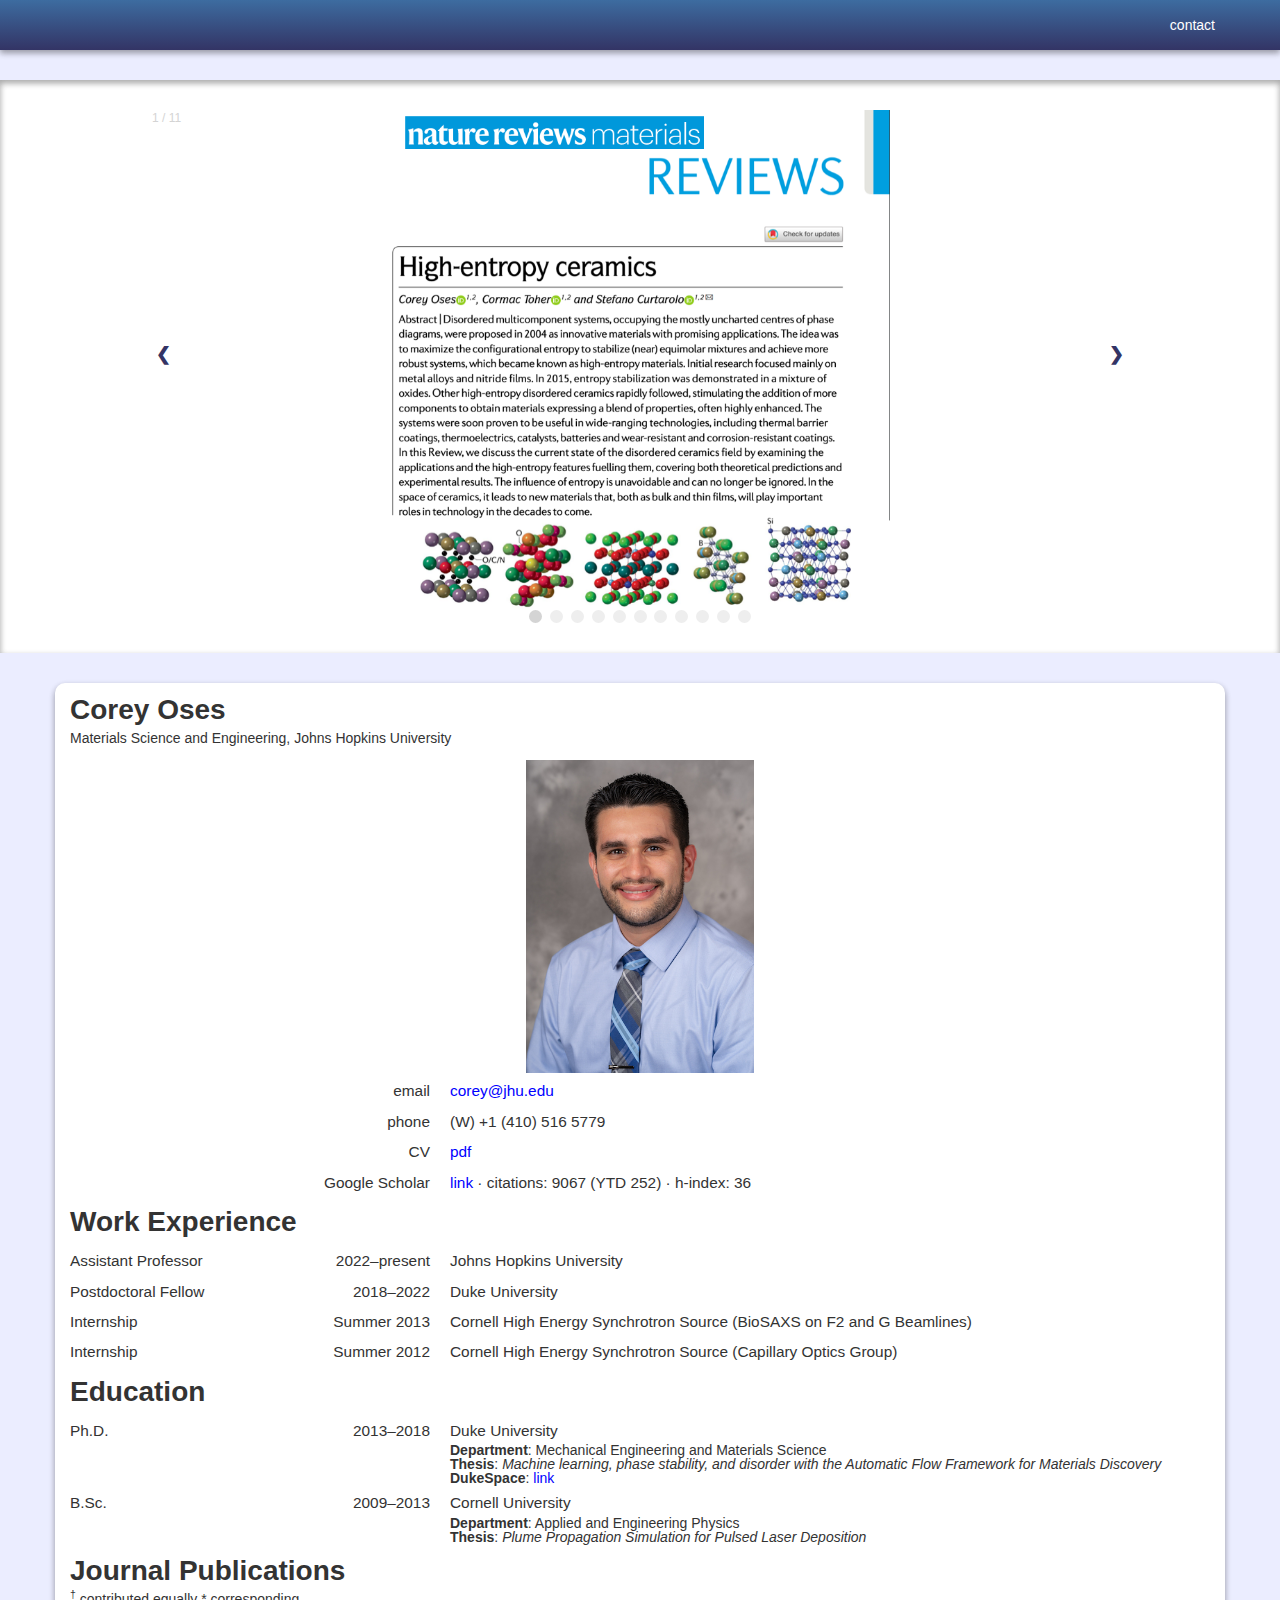
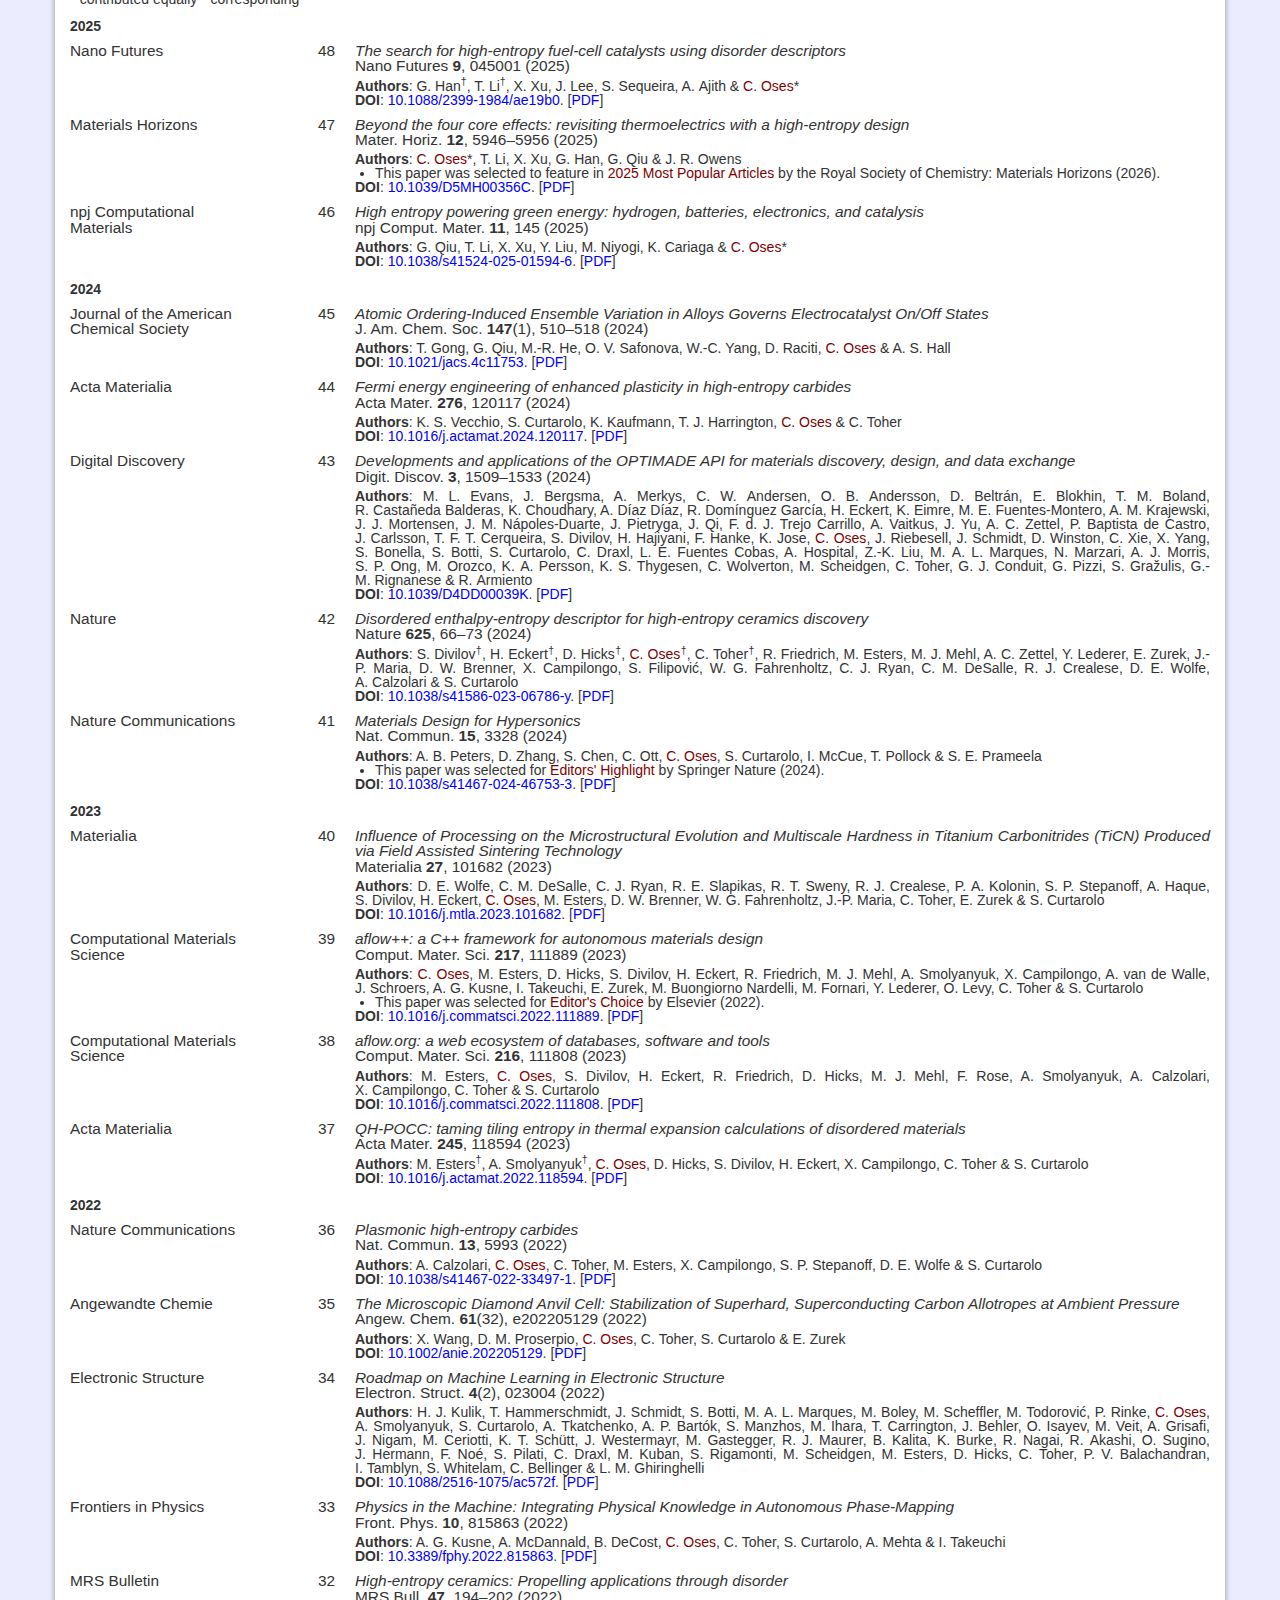
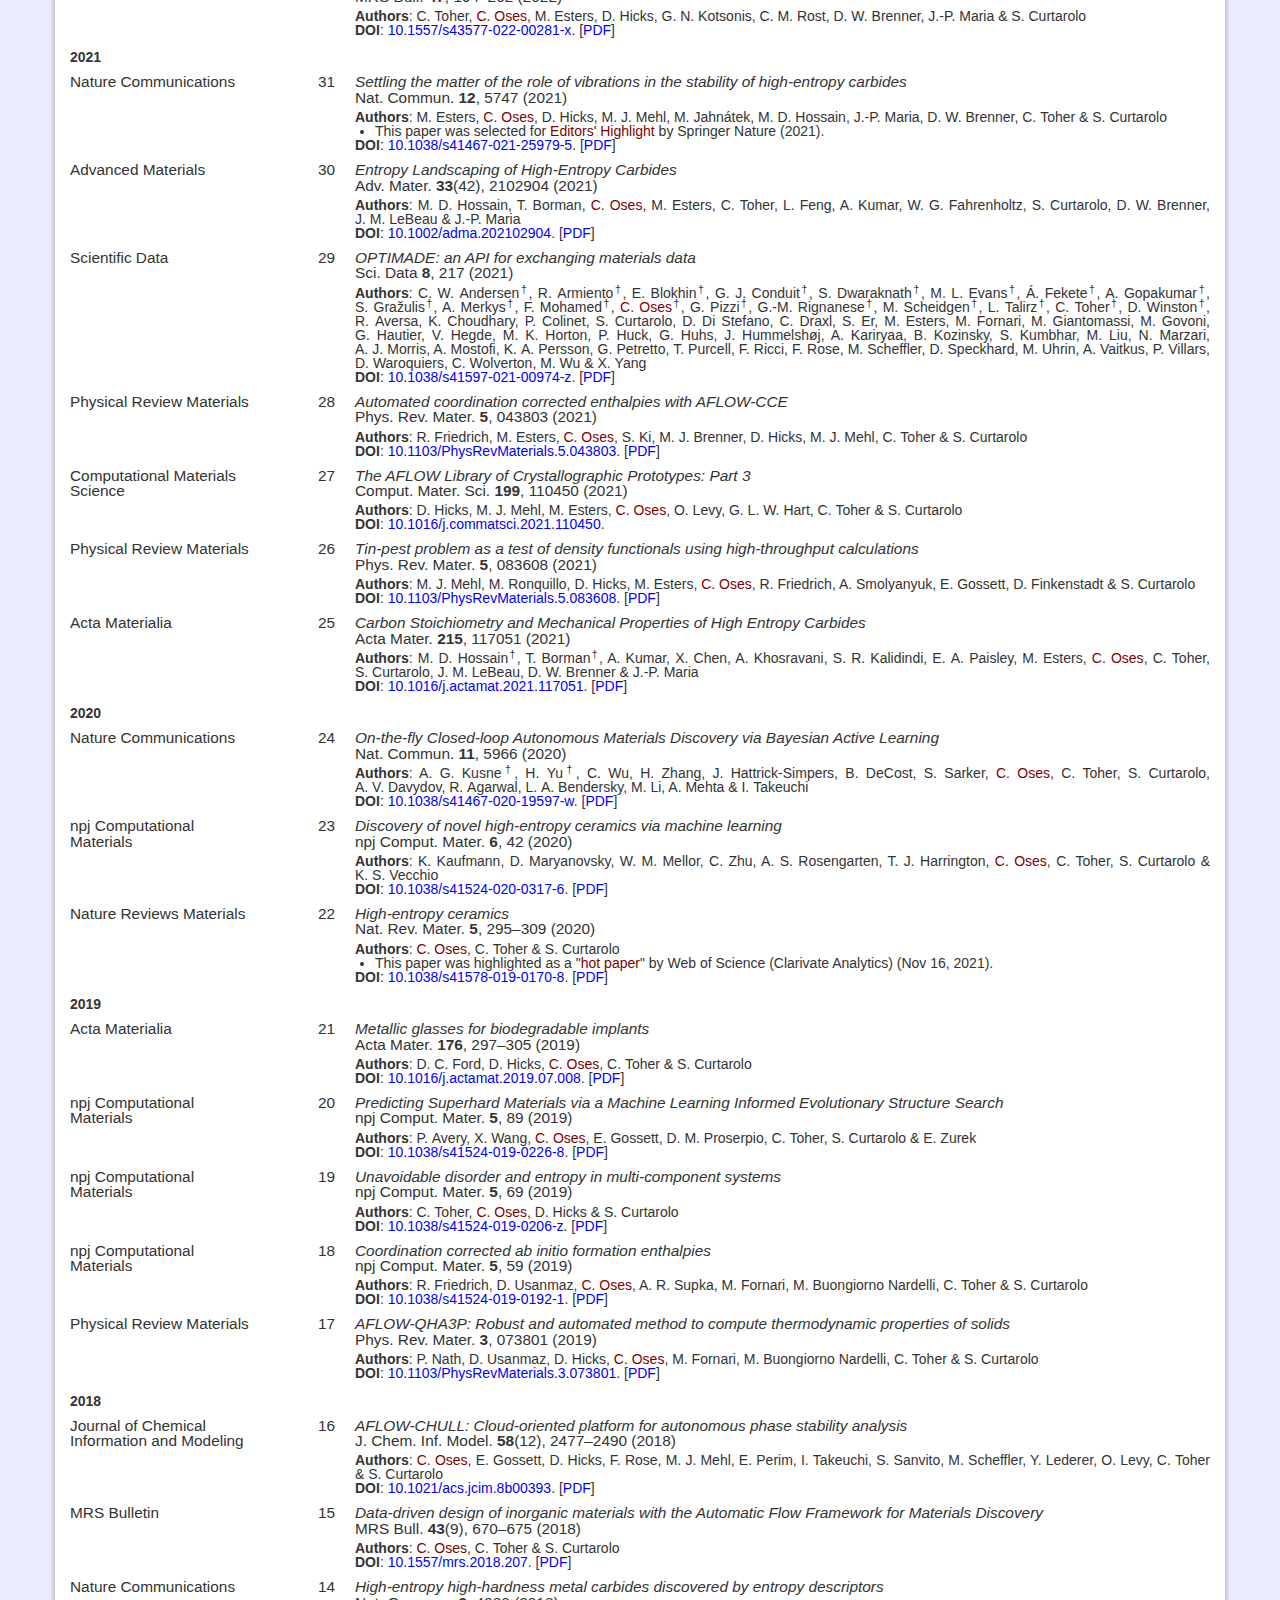
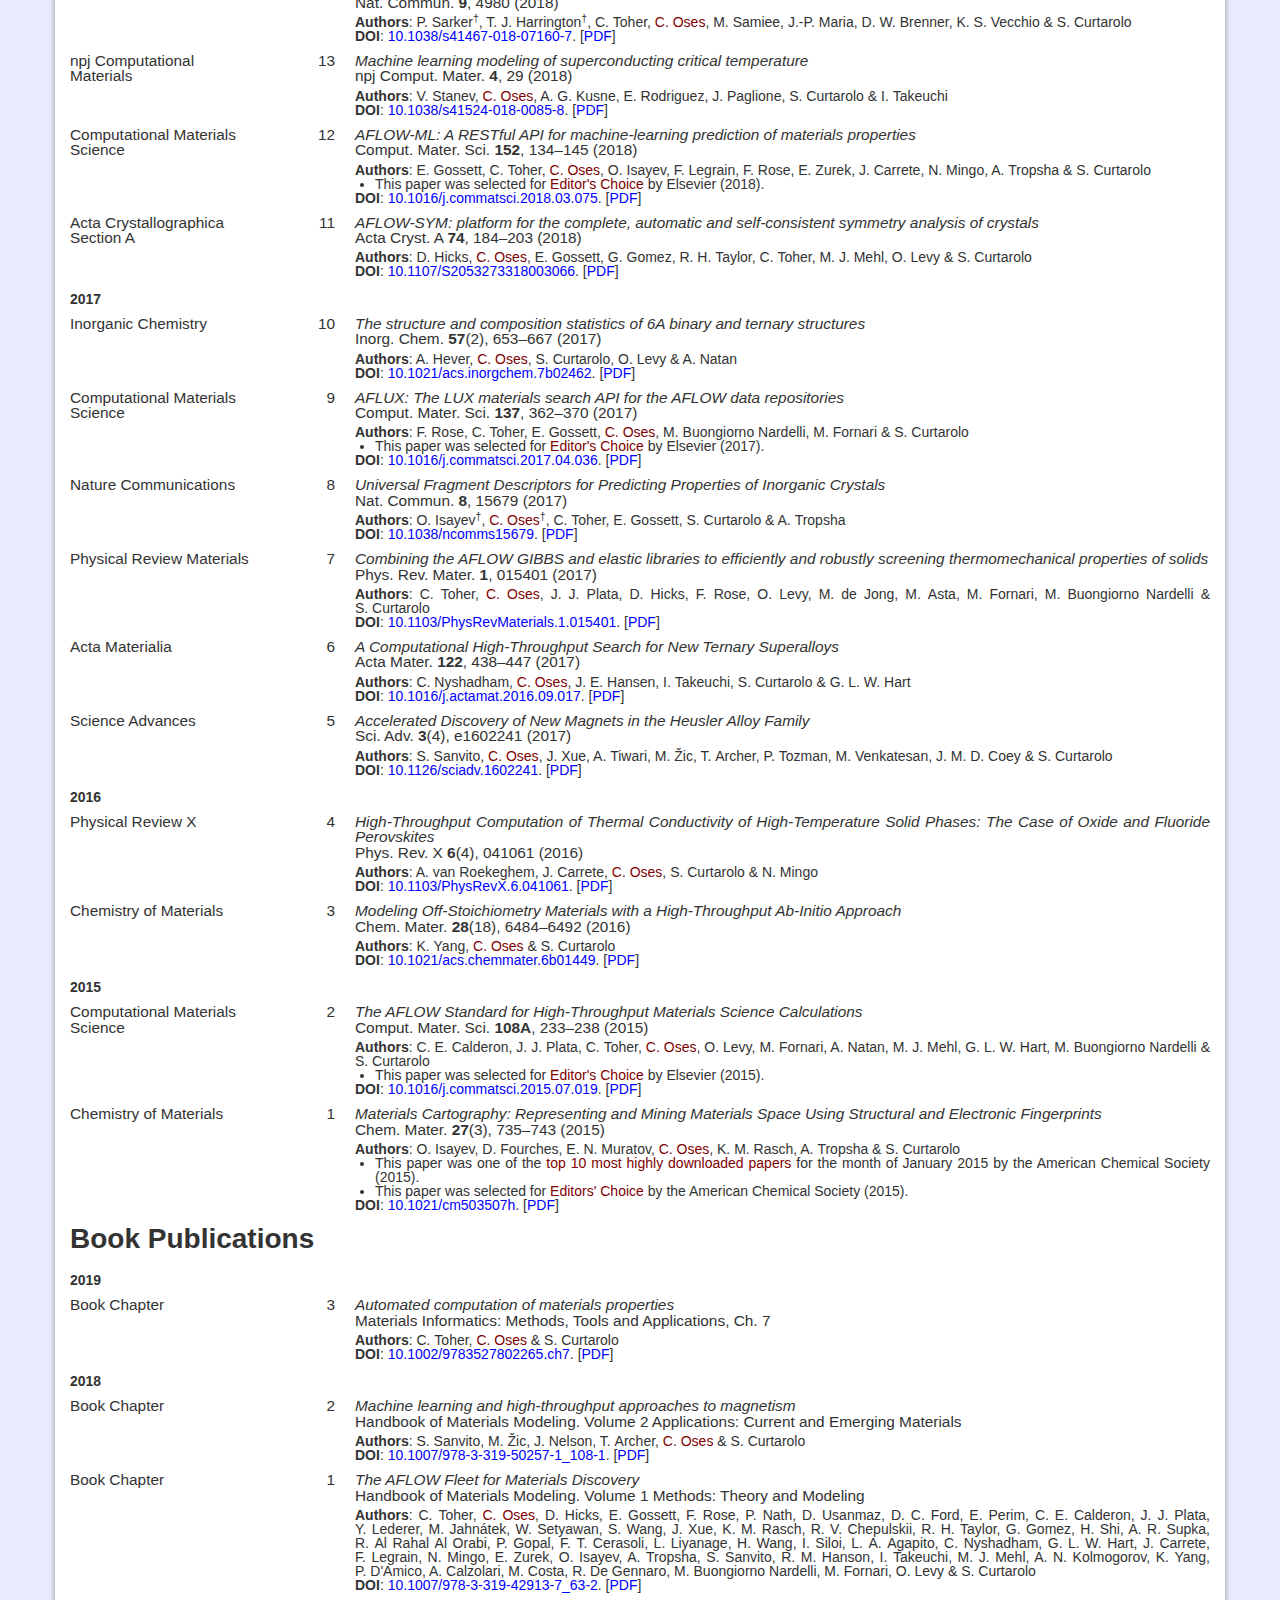
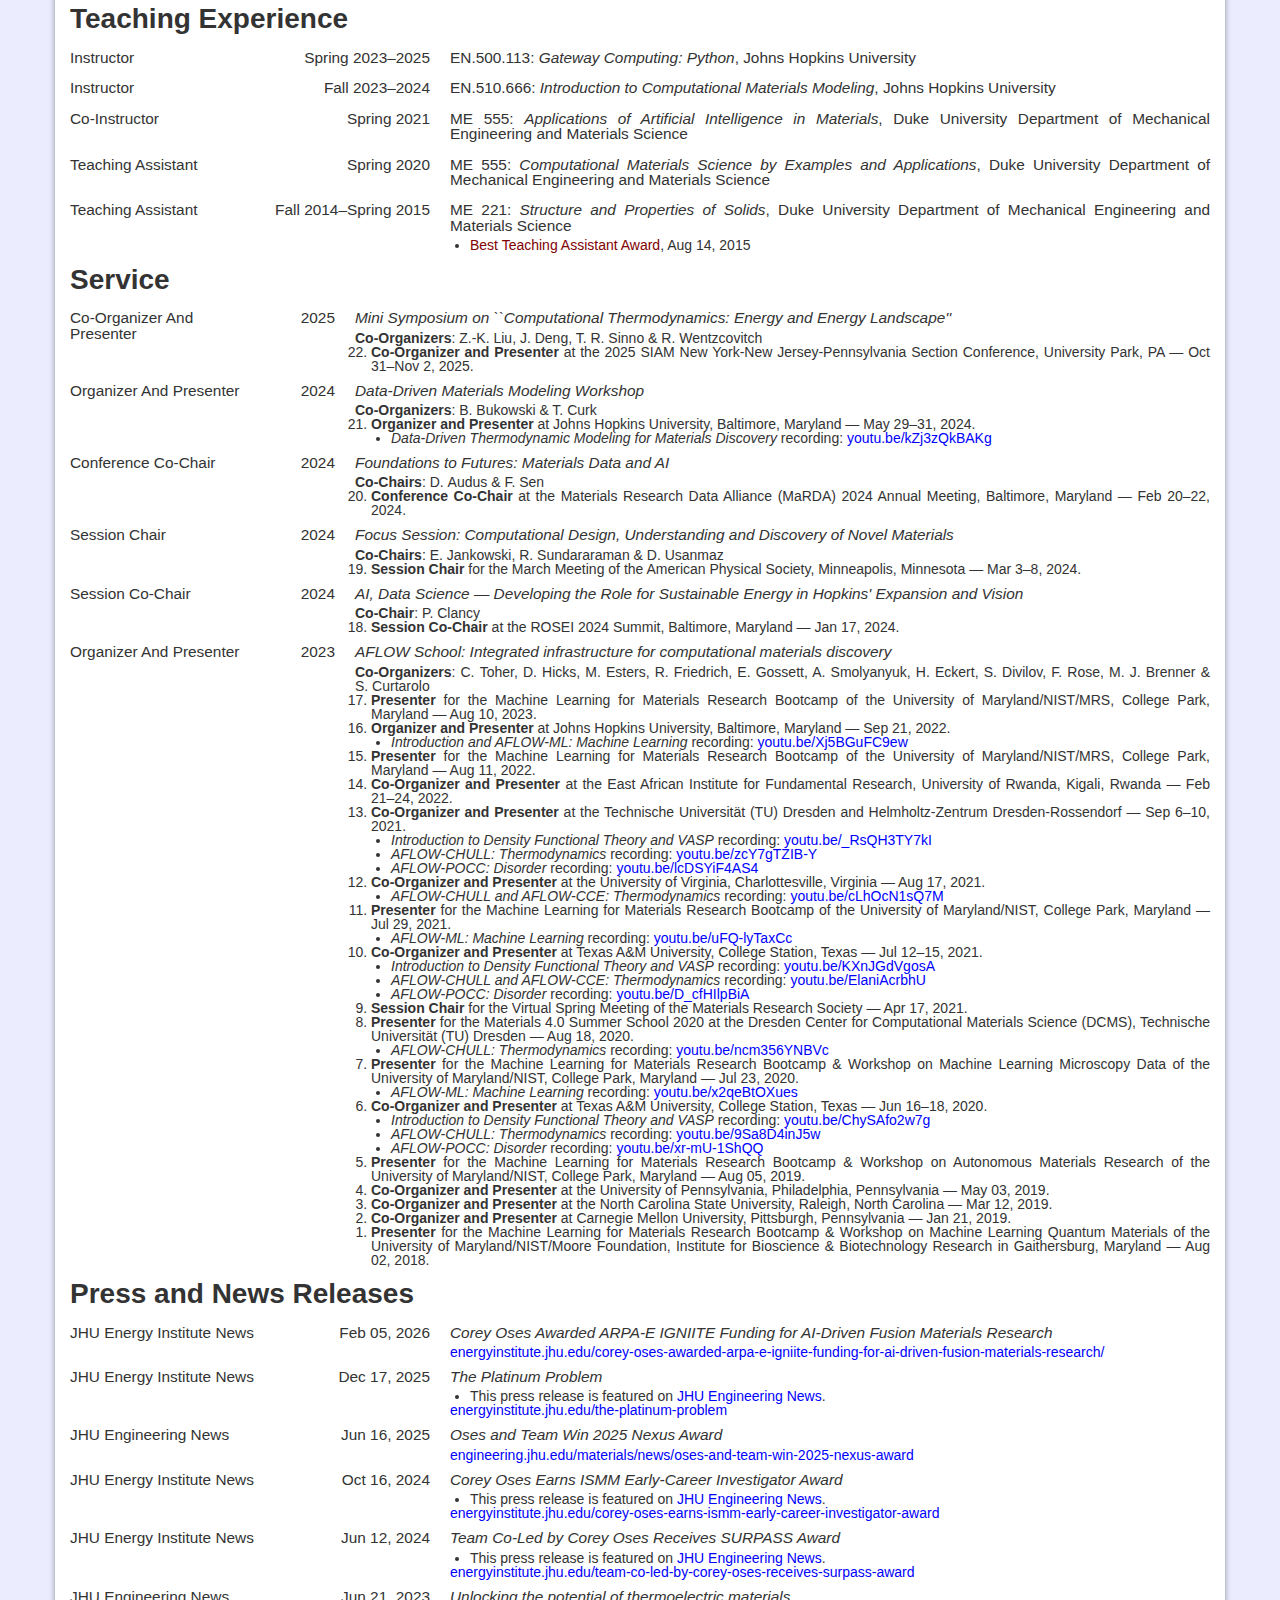
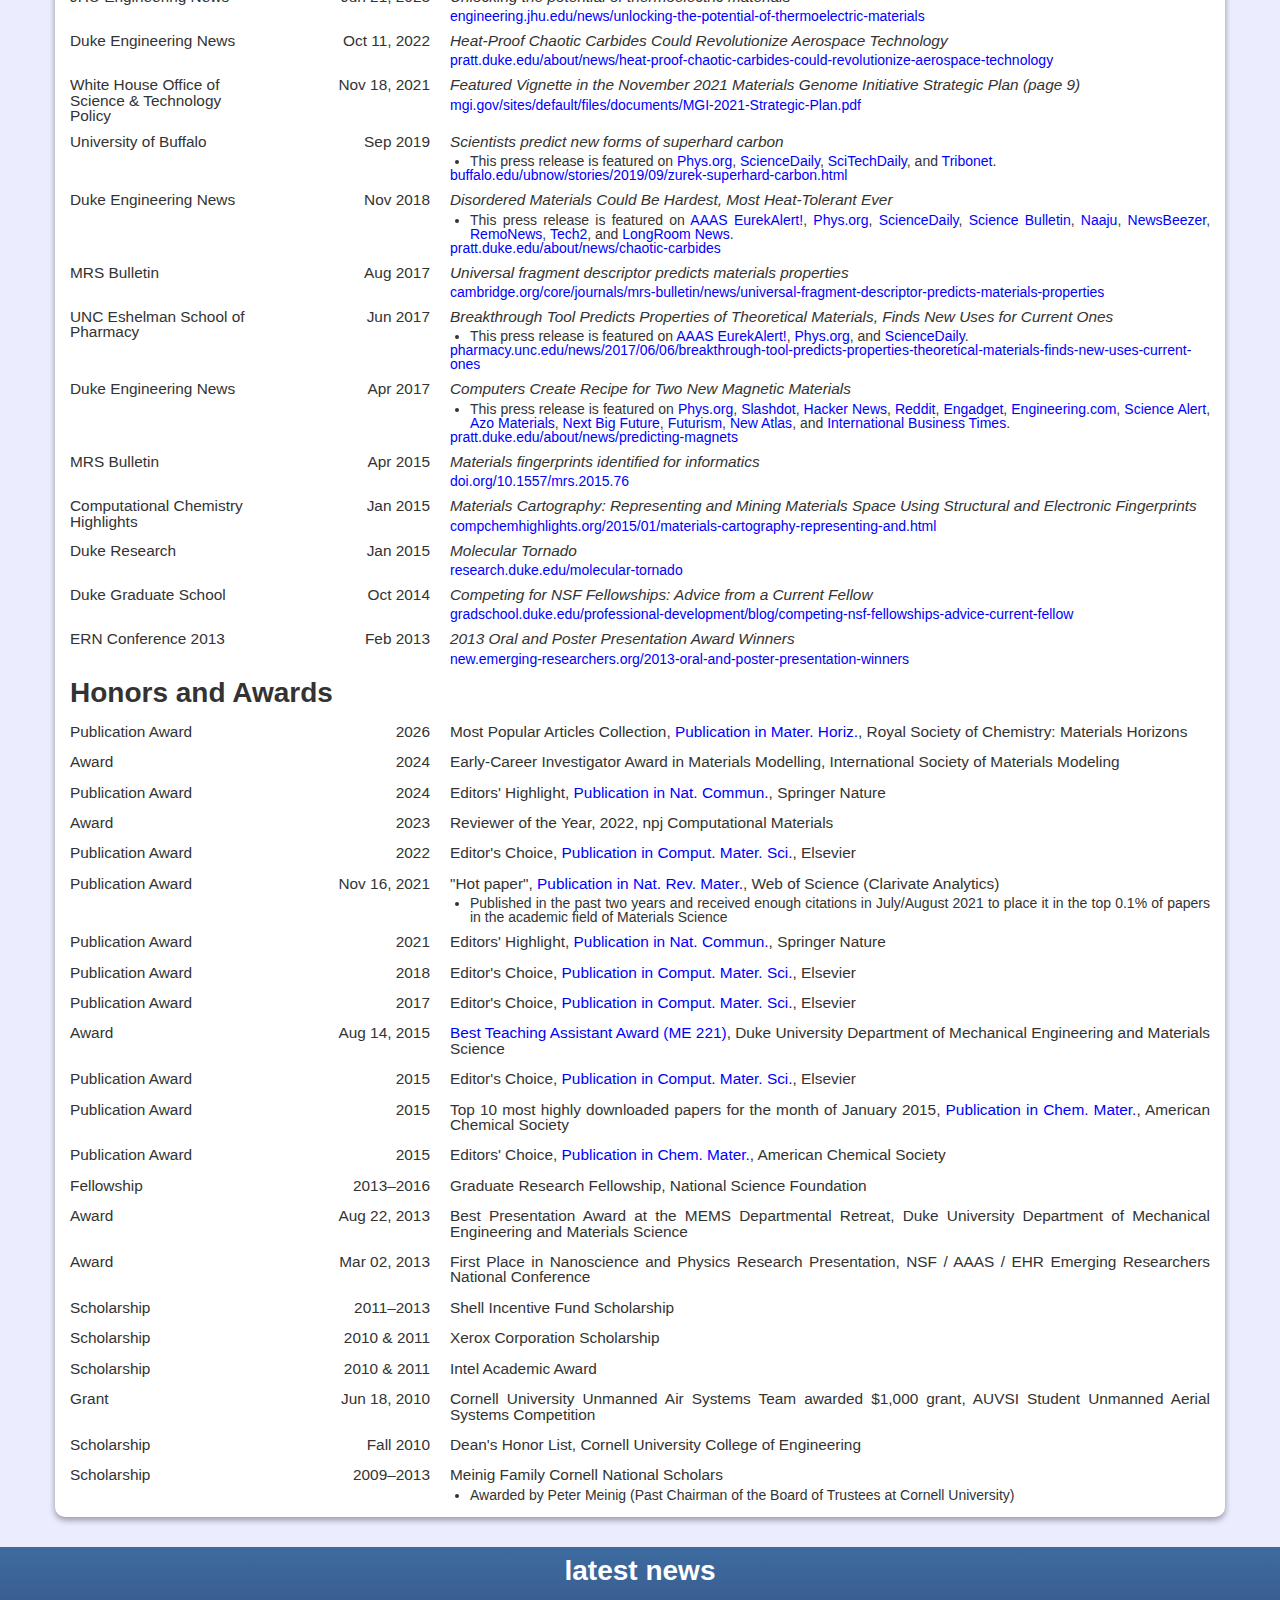
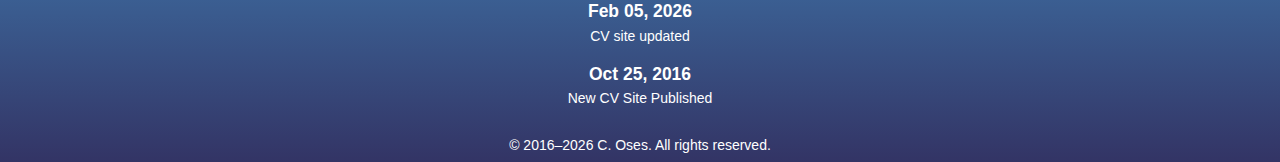
<file: index.html>
<!DOCTYPE html>
<html lang="en">
<head>
<meta charset="utf-8">
<meta http-equiv="X-UA-Compatible" content="IE=edge">
<meta name="viewport" content="width=device-width, initial-scale=1">
<meta name="description" content="">
<meta name="author" content="Corey Oses">
<link rel="icon" href="media/main/MnPdPt_hull_nobg.png">
<title>Corey Oses</title>
<link href="css/reset_style.css" rel="stylesheet">
<link href="css/bootstrap-grid.css" rel="stylesheet">
<link href="css/style.css" rel="stylesheet">
<script src="js/slide_show.js"></script>
<script src="js/dropdown_menu.js"></script>
<script src="js/nav_collapse.js"></script>
<script src="js/html5shiv-printshiv.js"></script>
<!-- Google tag (gtag.js) -->
<script async src="https://www.googletagmanager.com/gtag/js?id=G-1874XVDTKR"></script>
<script>
  window.dataLayer = window.dataLayer || [];
  function gtag(){dataLayer.push(arguments);}
  gtag('js', new Date());

  gtag('config', 'G-1874XVDTKR');
</script>
</head>
<body>
<!----------START:NAVIGATION_BAR----------!>
<nav class="dark-gradient">
<div class="container">
<div class="row">
<div class="col-md-6 titlename vertical-align">
</div>
<div class="col-md-6 vertical-align">
<ul>
<li class="nL1"><a href="mailto:corey@jhu.edu" target="_blank">contact</a></li>
</ul>
</div>
</div>
</div>
</nav>
<!---------- END:NAVIGATION_BAR ----------!>
<!----------  START:SLIDE_SHOW  ----------!>
<div class="slideshow shadow">
<div class="slideshow-container" onmouseenter="showSlidesAutomaticStop()" onmouseleave="showSlidesAutomaticStart()">
<div class="mySlides fade" style="display: block">
<div class="numbertext">1 / 11</div>
<a href="https://www.nature.com/articles/s41578-019-0170-8" target="_blank"><img src="media/main/high_entropy_ceramics_toc.png" style="width:50%"></a>
</div>
<div class="mySlides fade">
<div class="numbertext">2 / 11</div>
<a href="https://www.nature.com/articles/s41467-018-07160-7" target="_blank"><img src="media/main/disordered_carbides_toc.png" style="width:50%"></a>
</div>
<div class="mySlides fade">
<div class="numbertext">3 / 11</div>
<a href="https://pubs.acs.org/doi/10.1021/acs.jcim.8b00393" target="_blank"><img src="media/main/chull_toc.png" style="width:50%"></a>
</div>
<div class="mySlides fade">
<div class="numbertext">4 / 11</div>
<a href="http://scripts.iucr.org/cgi-bin/paper?S2053273318003066" target="_blank"><img src="media/main/sym_toc.png" style="width:50%"></a>
</div>
<div class="mySlides fade">
<div class="numbertext">5 / 11</div>
<a href="https://www.nature.com/articles/ncomms15679" target="_blank"><img src="media/main/plmf_toc.png" style="width:50%"></a>
</div>
<div class="mySlides fade">
<div class="numbertext">6 / 11</div>
<a href="http://www.sciencedirect.com/science/article/pii/S1359645416307054?via%3Dihub" target="_blank"><img src="media/main/superalloys_toc.png" style="width:50%"></a>
</div>
<div class="mySlides fade">
<div class="numbertext">7 / 11</div>
<a href="http://advances.sciencemag.org/content/3/4/e1602241" target="_blank"><img src="media/main/heusler_mags_toc.png" style="width:50%"></a>
</div>
<div class="mySlides fade">
<div class="numbertext">8 / 11</div>
<a href="https://journals.aps.org/prx/abstract/10.1103/PhysRevX.6.041061" target="_blank"><img src="media/main/ml_perovskites_toc.png" style="width:50%"></a>
</div>
<div class="mySlides fade">
<div class="numbertext">9 / 11</div>
<a href="http://pubs.acs.org/doi/abs/10.1021/acs.chemmater.6b01449" target="_blank"><img src="media/main/pocc_toc.png" style="width:50%"></a>
</div>
<div class="mySlides fade">
<div class="numbertext">10 / 11</div>
<a href="https://doi.org/10.1016/j.commatsci.2015.07.019" target="_blank"><img src="media/main/aflow_standard_toc.png" style="width:50%"></a>
</div>
<div class="mySlides fade">
<div class="numbertext">11 / 11</div>
<a href="http://pubs.acs.org/doi/abs/10.1021/acs.chemmater.6b01449" target="_blank"><img src="media/main/fingerprints_toc.png" style="width:50%"></a>
</div>
<a class="prev" onclick="plusSlides(-1)">&#10094;</a>
<a class="next" onclick="plusSlides(1)">&#10095;</a>
</div>
<div style="text-align:center">
<span class="dot active" onclick="currentSlide(1)"></span>
<span class="dot" onclick="currentSlide(2)"></span>
<span class="dot" onclick="currentSlide(3)"></span>
<span class="dot" onclick="currentSlide(4)"></span>
<span class="dot" onclick="currentSlide(5)"></span>
<span class="dot" onclick="currentSlide(6)"></span>
<span class="dot" onclick="currentSlide(7)"></span>
<span class="dot" onclick="currentSlide(8)"></span>
<span class="dot" onclick="currentSlide(9)"></span>
<span class="dot" onclick="currentSlide(10)"></span>
<span class="dot" onclick="currentSlide(11)"></span>
</div>
<script>showSlidesAutomaticStart();</script>
</div>
<!----------   END:SLIDE_SHOW   ----------!>
<!---------- START:MAIN_CONTENT ----------!>
<div class="container main-content">
<h1>Corey Oses</h1>
Materials Science and Engineering, Johns Hopkins University
<div align="center" class="personal-pic"><img src="media/main/oses_210914_small.jpeg" style="width:20%"></div>
<div class="entry"><div class="row"><div class="col-md-2 table-entry entry-margin"></div><div class="col-md-2 table-entry entry-date">email</div><div class="col-md-8 table-entry"><div class="container-fluid"><div class="row"><div class="col-md-12 table-entry entry-title"><a href="mailto:corey@jhu.edu" target="_blank">corey@jhu.edu</a></div></div><div class="row"><div class="col-md-12 table-entry entry-description"></div></div></div></div></div></div>
<div class="entry"><div class="row"><div class="col-md-2 table-entry entry-margin"></div><div class="col-md-2 table-entry entry-date">phone</div><div class="col-md-8 table-entry"><div class="container-fluid"><div class="row"><div class="col-md-12 table-entry entry-title">(W) +1 (410) 516 5779</div></div><div class="row"><div class="col-md-12 table-entry entry-description"></div></div></div></div></div></div>
<div class="entry"><div class="row"><div class="col-md-2 table-entry entry-margin"></div><div class="col-md-2 table-entry entry-date">CV</div><div class="col-md-8 table-entry"><div class="container-fluid"><div class="row"><div class="col-md-12 table-entry entry-title"><a href="http://www.coreyoses.com/cv/oses_cv.pdf" target="_blank">pdf</a></div></div><div class="row"><div class="col-md-12 table-entry entry-description"></div></div></div></div></div></div>
<div class="entry"><div class="row"><div class="col-md-2 table-entry entry-margin"></div><div class="col-md-2 table-entry entry-date">Google Scholar</div><div class="col-md-8 table-entry"><div class="container-fluid"><div class="row"><div class="col-md-12 table-entry entry-title"><a href="https://scholar.google.com/citations?user=Za7m4CMAAAAJ" target="_blank">link</a> &middot; citations:&nbsp;9067 (YTD&nbsp;252) &middot; h-index:&nbsp;36</div></div><div class="row"><div class="col-md-12 table-entry entry-description"></div></div></div></div></div></div>

<h1 id="sec:work-experience">Work Experience</h1>
<div class="entry"><div class="row"><div class="col-md-2 table-entry entry-margin">Assistant Professor</div><div class="col-md-2 table-entry entry-date">2022&ndash;present</div><div class="col-md-8 table-entry"><div class="container-fluid"><div class="row"><div class="col-md-12 table-entry entry-title">Johns Hopkins University</div></div><div class="row"><div class="col-md-12 table-entry entry-description"></div></div></div></div></div></div>
<div class="entry"><div class="row"><div class="col-md-2 table-entry entry-margin">Postdoctoral Fellow</div><div class="col-md-2 table-entry entry-date">2018&ndash;2022</div><div class="col-md-8 table-entry"><div class="container-fluid"><div class="row"><div class="col-md-12 table-entry entry-title">Duke University</div></div><div class="row"><div class="col-md-12 table-entry entry-description"></div></div></div></div></div></div>
<div class="entry"><div class="row"><div class="col-md-2 table-entry entry-margin">Internship</div><div class="col-md-2 table-entry entry-date">Summer 2013</div><div class="col-md-8 table-entry"><div class="container-fluid"><div class="row"><div class="col-md-12 table-entry entry-title">Cornell High Energy Synchrotron Source (BioSAXS on F2 and G Beamlines)</div></div><div class="row"><div class="col-md-12 table-entry entry-description"></div></div></div></div></div></div>
<div class="entry"><div class="row"><div class="col-md-2 table-entry entry-margin">Internship</div><div class="col-md-2 table-entry entry-date">Summer 2012</div><div class="col-md-8 table-entry"><div class="container-fluid"><div class="row"><div class="col-md-12 table-entry entry-title">Cornell High Energy Synchrotron Source (Capillary Optics Group)</div></div><div class="row"><div class="col-md-12 table-entry entry-description"></div></div></div></div></div></div>

<h1 id="sec:education">Education</h1>
<div class="entry"><div class="row"><div class="col-md-2 table-entry entry-margin">Ph.D.</div><div class="col-md-2 table-entry entry-date">2013&ndash;2018</div><div class="col-md-8 table-entry"><div class="container-fluid"><div class="row"><div class="col-md-12 table-entry entry-title">Duke University</div></div><div class="row"><div class="col-md-12 table-entry entry-description"><p><p><b>Department</b>: Mechanical Engineering and Materials Science</p></p><p><b>Thesis</b>: <i>Machine learning, phase stability, and disorder with the Automatic Flow Framework for Materials Discovery</i></p><p><b>DukeSpace</b>: <a href="https://hdl.handle.net/10161/18254" target="_blank">link</a></p></div></div></div></div></div></div>
<div class="entry"><div class="row"><div class="col-md-2 table-entry entry-margin">B.Sc.</div><div class="col-md-2 table-entry entry-date">2009&ndash;2013</div><div class="col-md-8 table-entry"><div class="container-fluid"><div class="row"><div class="col-md-12 table-entry entry-title">Cornell University</div></div><div class="row"><div class="col-md-12 table-entry entry-description"><p><p><b>Department</b>: Applied and Engineering Physics</p></p><p><b>Thesis</b>: <i>Plume Propagation Simulation for Pulsed Laser Deposition</i></p></div></div></div></div></div></div>

<h1 id="sec:journal-publications">Journal Publications</h1> <sup>&dagger;</sup>&nbsp;contributed&nbsp;equally *&nbsp;corresponding
<h2>2025</h2>
<div class="entry"><div class="row"><div class="col-md-2 table-entry entry-margin"><p>Nano Futures</p></div><div class="col-md-1 table-entry entry-date">48</div><div class="col-md-9 table-entry"><div class="container-fluid"><div class="row"><div class="col-md-12 table-entry entry-title"><p id="pub:coses:art0048"><i>The search for high-entropy fuel-cell catalysts using disorder descriptors</i></p><p>Nano Futures <b>9</b>, 045001 (2025)</p></div></div><div class="row"><div class="col-md-12 table-entry entry-description"><p><b>Authors</b>: G.&nbsp;Han<sup>&dagger;</sup>, T.&nbsp;Li<sup>&dagger;</sup>, X.&nbsp;Xu, J.&nbsp;Lee, S.&nbsp;Sequeira, A.&nbsp;Ajith &amp; <font color="#800000">C.&nbsp;Oses</font>*</p><b>DOI</b>: <a href="http://doi.org/10.1088/2399-1984/ae19b0" target="_blank">10.1088/2399-1984/ae19b0</a>.&nbsp;[<a href="http://coreyoses.com/publications/10.1088_2399-1984_ae19b0.pdf" target="_blank">PDF</a>]</div></div></div></div></div></div>
<div class="entry"><div class="row"><div class="col-md-2 table-entry entry-margin"><p>Materials Horizons</p></div><div class="col-md-1 table-entry entry-date">47</div><div class="col-md-9 table-entry"><div class="container-fluid"><div class="row"><div class="col-md-12 table-entry entry-title"><p id="pub:coses:art0047"><i>Beyond the four core effects: revisiting thermoelectrics with a high-entropy design</i></p><p>Mater. Horiz. <b>12</b>, 5946&ndash;5956 (2025)</p></div></div><div class="row"><div class="col-md-12 table-entry entry-description"><p><b>Authors</b>: <font color="#800000">C.&nbsp;Oses</font>*, T.&nbsp;Li, X.&nbsp;Xu, G.&nbsp;Han, G.&nbsp;Qiu &amp; J.&nbsp;R.&nbsp;Owens</p><ul><li>This paper was selected to feature in <font color="#800000">2025 Most Popular Articles</font> by the Royal Society of Chemistry: Materials Horizons (2026).</li></ul><b>DOI</b>: <a href="http://doi.org/10.1039/D5MH00356C" target="_blank">10.1039/D5MH00356C</a>.&nbsp;[<a href="http://coreyoses.com/publications/10.1039_D5MH00356C.pdf" target="_blank">PDF</a>]</div></div></div></div></div></div>
<div class="entry"><div class="row"><div class="col-md-2 table-entry entry-margin"><p>npj Computational Materials</p></div><div class="col-md-1 table-entry entry-date">46</div><div class="col-md-9 table-entry"><div class="container-fluid"><div class="row"><div class="col-md-12 table-entry entry-title"><p id="pub:coses:art0046"><i>High entropy powering green energy: hydrogen, batteries, electronics, and catalysis</i></p><p>npj Comput. Mater. <b>11</b>, 145 (2025)</p></div></div><div class="row"><div class="col-md-12 table-entry entry-description"><p><b>Authors</b>: G.&nbsp;Qiu, T.&nbsp;Li, X.&nbsp;Xu, Y.&nbsp;Liu, M.&nbsp;Niyogi, K.&nbsp;Cariaga &amp; <font color="#800000">C.&nbsp;Oses</font>*</p><b>DOI</b>: <a href="http://doi.org/10.1038/s41524-025-01594-6" target="_blank">10.1038/s41524-025-01594-6</a>.&nbsp;[<a href="http://coreyoses.com/publications/10.1038_s41524-025-01594-6.pdf" target="_blank">PDF</a>]</div></div></div></div></div></div>
<h2>2024</h2>
<div class="entry"><div class="row"><div class="col-md-2 table-entry entry-margin"><p>Journal of the American Chemical Society</p></div><div class="col-md-1 table-entry entry-date">45</div><div class="col-md-9 table-entry"><div class="container-fluid"><div class="row"><div class="col-md-12 table-entry entry-title"><p id="pub:coses:art0045"><i>Atomic Ordering-Induced Ensemble Variation in Alloys Governs Electrocatalyst On/Off States</i></p><p>J. Am. Chem. Soc. <b>147</b>(1), 510&ndash;518 (2024)</p></div></div><div class="row"><div class="col-md-12 table-entry entry-description"><p><b>Authors</b>: T.&nbsp;Gong, G.&nbsp;Qiu, M.-R.&nbsp;He, O.&nbsp;V.&nbsp;Safonova, W.-C.&nbsp;Yang, D.&nbsp;Raciti, <font color="#800000">C.&nbsp;Oses</font> &amp; A.&nbsp;S.&nbsp;Hall</p><b>DOI</b>: <a href="http://doi.org/10.1021/jacs.4c11753" target="_blank">10.1021/jacs.4c11753</a>.&nbsp;[<a href="http://coreyoses.com/publications/10.1021_jacs.4c11753.pdf" target="_blank">PDF</a>]</div></div></div></div></div></div>
<div class="entry"><div class="row"><div class="col-md-2 table-entry entry-margin"><p>Acta Materialia</p></div><div class="col-md-1 table-entry entry-date">44</div><div class="col-md-9 table-entry"><div class="container-fluid"><div class="row"><div class="col-md-12 table-entry entry-title"><p id="pub:coses:art0044"><i>Fermi energy engineering of enhanced plasticity in high-entropy carbides</i></p><p>Acta Mater. <b>276</b>, 120117 (2024)</p></div></div><div class="row"><div class="col-md-12 table-entry entry-description"><p><b>Authors</b>: K.&nbsp;S.&nbsp;Vecchio, S.&nbsp;Curtarolo, K.&nbsp;Kaufmann, T.&nbsp;J.&nbsp;Harrington, <font color="#800000">C.&nbsp;Oses</font> &amp; C.&nbsp;Toher</p><b>DOI</b>: <a href="http://doi.org/10.1016/j.actamat.2024.120117" target="_blank">10.1016/j.actamat.2024.120117</a>.&nbsp;[<a href="http://coreyoses.com/publications/10.1016_j.actamat.2024.120117.pdf" target="_blank">PDF</a>]</div></div></div></div></div></div>
<div class="entry"><div class="row"><div class="col-md-2 table-entry entry-margin"><p>Digital Discovery</p></div><div class="col-md-1 table-entry entry-date">43</div><div class="col-md-9 table-entry"><div class="container-fluid"><div class="row"><div class="col-md-12 table-entry entry-title"><p id="pub:coses:art0043"><i>Developments and applications of the OPTIMADE API for materials discovery, design, and data exchange</i></p><p>Digit. Discov. <b>3</b>, 1509&ndash;1533 (2024)</p></div></div><div class="row"><div class="col-md-12 table-entry entry-description"><p><b>Authors</b>: M.&nbsp;L.&nbsp;Evans, J.&nbsp;Bergsma, A.&nbsp;Merkys, C.&nbsp;W.&nbsp;Andersen, O.&nbsp;B.&nbsp;Andersson, D.&nbsp;Beltr&aacute;n, E.&nbsp;Blokhin, T.&nbsp;M.&nbsp;Boland, R.&nbsp;Casta&ntilde;eda&nbsp;Balderas, K.&nbsp;Choudhary, A.&nbsp;D&iacute;az&nbsp;D&iacute;az, R.&nbsp;Dom&iacute;nguez&nbsp;Garc&iacute;a, H.&nbsp;Eckert, K.&nbsp;Eimre, M.&nbsp;E.&nbsp;Fuentes-Montero, A.&nbsp;M.&nbsp;Krajewski, J.&nbsp;J.&nbsp;Mortensen, J.&nbsp;M.&nbsp;N&aacute;poles-Duarte, J.&nbsp;Pietryga, J.&nbsp;Qi, F.&nbsp;d.&nbsp;J.&nbsp;Trejo&nbsp;Carrillo, A.&nbsp;Vaitkus, J.&nbsp;Yu, A.&nbsp;C.&nbsp;Zettel, P.&nbsp;Baptista&nbsp;de&nbsp;Castro, J.&nbsp;Carlsson, T.&nbsp;F.&nbsp;T.&nbsp;Cerqueira, S.&nbsp;Divilov, H.&nbsp;Hajiyani, F.&nbsp;Hanke, K.&nbsp;Jose, <font color="#800000">C.&nbsp;Oses</font>, J.&nbsp;Riebesell, J.&nbsp;Schmidt, D.&nbsp;Winston, C.&nbsp;Xie, X.&nbsp;Yang, S.&nbsp;Bonella, S.&nbsp;Botti, S.&nbsp;Curtarolo, C.&nbsp;Draxl, L.&nbsp;E.&nbsp;Fuentes&nbsp;Cobas, A.&nbsp;Hospital, Z.-K.&nbsp;Liu, M.&nbsp;A.&nbsp;L.&nbsp;Marques, N.&nbsp;Marzari, A.&nbsp;J.&nbsp;Morris, S.&nbsp;P.&nbsp;Ong, M.&nbsp;Orozco, K.&nbsp;A.&nbsp;Persson, K.&nbsp;S.&nbsp;Thygesen, C.&nbsp;Wolverton, M.&nbsp;Scheidgen, C.&nbsp;Toher, G.&nbsp;J.&nbsp;Conduit, G.&nbsp;Pizzi, S.&nbsp;Gra&zcaron;ulis, G.-M.&nbsp;Rignanese &amp; R.&nbsp;Armiento</p><b>DOI</b>: <a href="http://doi.org/10.1039/D4DD00039K" target="_blank">10.1039/D4DD00039K</a>.&nbsp;[<a href="http://coreyoses.com/publications/10.1039_D4DD00039K.pdf" target="_blank">PDF</a>]</div></div></div></div></div></div>
<div class="entry"><div class="row"><div class="col-md-2 table-entry entry-margin"><p>Nature</p></div><div class="col-md-1 table-entry entry-date">42</div><div class="col-md-9 table-entry"><div class="container-fluid"><div class="row"><div class="col-md-12 table-entry entry-title"><p id="pub:coses:art0042"><i>Disordered enthalpy-entropy descriptor for high-entropy ceramics discovery</i></p><p>Nature <b>625</b>, 66&ndash;73 (2024)</p></div></div><div class="row"><div class="col-md-12 table-entry entry-description"><p><b>Authors</b>: S.&nbsp;Divilov<sup>&dagger;</sup>, H.&nbsp;Eckert<sup>&dagger;</sup>, D.&nbsp;Hicks<sup>&dagger;</sup>, <font color="#800000">C.&nbsp;Oses</font><sup>&dagger;</sup>, C.&nbsp;Toher<sup>&dagger;</sup>, R.&nbsp;Friedrich, M.&nbsp;Esters, M.&nbsp;J.&nbsp;Mehl, A.&nbsp;C.&nbsp;Zettel, Y.&nbsp;Lederer, E.&nbsp;Zurek, J.-P.&nbsp;Maria, D.&nbsp;W.&nbsp;Brenner, X.&nbsp;Campilongo, S.&nbsp;Filipovi&cacute;, W.&nbsp;G.&nbsp;Fahrenholtz, C.&nbsp;J.&nbsp;Ryan, C.&nbsp;M.&nbsp;DeSalle, R.&nbsp;J.&nbsp;Crealese, D.&nbsp;E.&nbsp;Wolfe, A.&nbsp;Calzolari &amp; S.&nbsp;Curtarolo</p><b>DOI</b>: <a href="http://doi.org/10.1038/s41586-023-06786-y" target="_blank">10.1038/s41586-023-06786-y</a>.&nbsp;[<a href="http://coreyoses.com/publications/10.1038_s41586-023-06786-y.pdf" target="_blank">PDF</a>]</div></div></div></div></div></div>
<div class="entry"><div class="row"><div class="col-md-2 table-entry entry-margin"><p>Nature Communications</p></div><div class="col-md-1 table-entry entry-date">41</div><div class="col-md-9 table-entry"><div class="container-fluid"><div class="row"><div class="col-md-12 table-entry entry-title"><p id="pub:coses:art0041"><i>Materials Design for Hypersonics</i></p><p>Nat. Commun. <b>15</b>, 3328 (2024)</p></div></div><div class="row"><div class="col-md-12 table-entry entry-description"><p><b>Authors</b>: A.&nbsp;B.&nbsp;Peters, D.&nbsp;Zhang, S.&nbsp;Chen, C.&nbsp;Ott, <font color="#800000">C.&nbsp;Oses</font>, S.&nbsp;Curtarolo, I.&nbsp;McCue, T.&nbsp;Pollock &amp; S.&nbsp;E.&nbsp;Prameela</p><ul><li>This paper was selected for <font color="#800000">Editors' Highlight</font> by Springer Nature (2024).</li></ul><b>DOI</b>: <a href="http://doi.org/10.1038/s41467-024-46753-3" target="_blank">10.1038/s41467-024-46753-3</a>.&nbsp;[<a href="http://coreyoses.com/publications/10.1038_s41467-024-46753-3.pdf" target="_blank">PDF</a>]</div></div></div></div></div></div>
<h2>2023</h2>
<div class="entry"><div class="row"><div class="col-md-2 table-entry entry-margin"><p>Materialia</p></div><div class="col-md-1 table-entry entry-date">40</div><div class="col-md-9 table-entry"><div class="container-fluid"><div class="row"><div class="col-md-12 table-entry entry-title"><p id="pub:coses:art0040"><i>Influence of Processing on the Microstructural Evolution and Multiscale Hardness in Titanium Carbonitrides (TiCN) Produced via Field Assisted Sintering Technology</i></p><p>Materialia <b>27</b>, 101682 (2023)</p></div></div><div class="row"><div class="col-md-12 table-entry entry-description"><p><b>Authors</b>: D.&nbsp;E.&nbsp;Wolfe, C.&nbsp;M.&nbsp;DeSalle, C.&nbsp;J.&nbsp;Ryan, R.&nbsp;E.&nbsp;Slapikas, R.&nbsp;T.&nbsp;Sweny, R.&nbsp;J.&nbsp;Crealese, P.&nbsp;A.&nbsp;Kolonin, S.&nbsp;P.&nbsp;Stepanoff, A.&nbsp;Haque, S.&nbsp;Divilov, H.&nbsp;Eckert, <font color="#800000">C.&nbsp;Oses</font>, M.&nbsp;Esters, D.&nbsp;W.&nbsp;Brenner, W.&nbsp;G.&nbsp;Fahrenholtz, J.-P.&nbsp;Maria, C.&nbsp;Toher, E.&nbsp;Zurek &amp; S.&nbsp;Curtarolo</p><b>DOI</b>: <a href="http://doi.org/10.1016/j.mtla.2023.101682" target="_blank">10.1016/j.mtla.2023.101682</a>.&nbsp;[<a href="http://coreyoses.com/publications/10.1016_j.mtla.2023.101682.pdf" target="_blank">PDF</a>]</div></div></div></div></div></div>
<div class="entry"><div class="row"><div class="col-md-2 table-entry entry-margin"><p>Computational Materials Science</p></div><div class="col-md-1 table-entry entry-date">39</div><div class="col-md-9 table-entry"><div class="container-fluid"><div class="row"><div class="col-md-12 table-entry entry-title"><p id="pub:coses:art0038"><i>aflow++: a C++ framework for autonomous materials design</i></p><p>Comput. Mater. Sci. <b>217</b>, 111889 (2023)</p></div></div><div class="row"><div class="col-md-12 table-entry entry-description"><p><b>Authors</b>: <font color="#800000">C.&nbsp;Oses</font>, M.&nbsp;Esters, D.&nbsp;Hicks, S.&nbsp;Divilov, H.&nbsp;Eckert, R.&nbsp;Friedrich, M.&nbsp;J.&nbsp;Mehl, A.&nbsp;Smolyanyuk, X.&nbsp;Campilongo, A.&nbsp;van&nbsp;de&nbsp;Walle, J.&nbsp;Schroers, A.&nbsp;G.&nbsp;Kusne, I.&nbsp;Takeuchi, E.&nbsp;Zurek, M.&nbsp;Buongiorno&nbsp;Nardelli, M.&nbsp;Fornari, Y.&nbsp;Lederer, O.&nbsp;Levy, C.&nbsp;Toher &amp; S.&nbsp;Curtarolo</p><ul><li>This paper was selected for <font color="#800000">Editor's Choice</font> by Elsevier (2022).</li></ul><b>DOI</b>: <a href="http://doi.org/10.1016/j.commatsci.2022.111889" target="_blank">10.1016/j.commatsci.2022.111889</a>.&nbsp;[<a href="http://coreyoses.com/publications/10.1016_j.commatsci.2022.111889.pdf" target="_blank">PDF</a>]</div></div></div></div></div></div>
<div class="entry"><div class="row"><div class="col-md-2 table-entry entry-margin"><p>Computational Materials Science</p></div><div class="col-md-1 table-entry entry-date">38</div><div class="col-md-9 table-entry"><div class="container-fluid"><div class="row"><div class="col-md-12 table-entry entry-title"><p id="pub:coses:art0037"><i>aflow.org: a web ecosystem of databases, software and tools</i></p><p>Comput. Mater. Sci. <b>216</b>, 111808 (2023)</p></div></div><div class="row"><div class="col-md-12 table-entry entry-description"><p><b>Authors</b>: M.&nbsp;Esters, <font color="#800000">C.&nbsp;Oses</font>, S.&nbsp;Divilov, H.&nbsp;Eckert, R.&nbsp;Friedrich, D.&nbsp;Hicks, M.&nbsp;J.&nbsp;Mehl, F.&nbsp;Rose, A.&nbsp;Smolyanyuk, A.&nbsp;Calzolari, X.&nbsp;Campilongo, C.&nbsp;Toher &amp; S.&nbsp;Curtarolo</p><b>DOI</b>: <a href="http://doi.org/10.1016/j.commatsci.2022.111808" target="_blank">10.1016/j.commatsci.2022.111808</a>.&nbsp;[<a href="http://coreyoses.com/publications/10.1016_j.commatsci.2022.111808.pdf" target="_blank">PDF</a>]</div></div></div></div></div></div>
<div class="entry"><div class="row"><div class="col-md-2 table-entry entry-margin"><p>Acta Materialia</p></div><div class="col-md-1 table-entry entry-date">37</div><div class="col-md-9 table-entry"><div class="container-fluid"><div class="row"><div class="col-md-12 table-entry entry-title"><p id="pub:coses:art0036"><i>QH-POCC: taming tiling entropy in thermal expansion calculations of disordered materials</i></p><p>Acta Mater. <b>245</b>, 118594 (2023)</p></div></div><div class="row"><div class="col-md-12 table-entry entry-description"><p><b>Authors</b>: M.&nbsp;Esters<sup>&dagger;</sup>, A.&nbsp;Smolyanyuk<sup>&dagger;</sup>, <font color="#800000">C.&nbsp;Oses</font>, D.&nbsp;Hicks, S.&nbsp;Divilov, H.&nbsp;Eckert, X.&nbsp;Campilongo, C.&nbsp;Toher &amp; S.&nbsp;Curtarolo</p><b>DOI</b>: <a href="http://doi.org/10.1016/j.actamat.2022.118594" target="_blank">10.1016/j.actamat.2022.118594</a>.&nbsp;[<a href="http://coreyoses.com/publications/10.1016_j.actamat.2022.118594.pdf" target="_blank">PDF</a>]</div></div></div></div></div></div>
<h2>2022</h2>
<div class="entry"><div class="row"><div class="col-md-2 table-entry entry-margin"><p>Nature Communications</p></div><div class="col-md-1 table-entry entry-date">36</div><div class="col-md-9 table-entry"><div class="container-fluid"><div class="row"><div class="col-md-12 table-entry entry-title"><p id="pub:coses:art0039"><i>Plasmonic high-entropy carbides</i></p><p>Nat. Commun. <b>13</b>, 5993 (2022)</p></div></div><div class="row"><div class="col-md-12 table-entry entry-description"><p><b>Authors</b>: A.&nbsp;Calzolari, <font color="#800000">C.&nbsp;Oses</font>, C.&nbsp;Toher, M.&nbsp;Esters, X.&nbsp;Campilongo, S.&nbsp;P.&nbsp;Stepanoff, D.&nbsp;E.&nbsp;Wolfe &amp; S.&nbsp;Curtarolo</p><b>DOI</b>: <a href="http://doi.org/10.1038/s41467-022-33497-1" target="_blank">10.1038/s41467-022-33497-1</a>.&nbsp;[<a href="http://coreyoses.com/publications/10.1038_s41467-022-33497-1.pdf" target="_blank">PDF</a>]</div></div></div></div></div></div>
<div class="entry"><div class="row"><div class="col-md-2 table-entry entry-margin"><p>Angewandte Chemie</p></div><div class="col-md-1 table-entry entry-date">35</div><div class="col-md-9 table-entry"><div class="container-fluid"><div class="row"><div class="col-md-12 table-entry entry-title"><p id="pub:coses:art0035"><i>The Microscopic Diamond Anvil Cell: Stabilization of Superhard, Superconducting Carbon Allotropes at Ambient Pressure</i></p><p>Angew. Chem. <b>61</b>(32), e202205129 (2022)</p></div></div><div class="row"><div class="col-md-12 table-entry entry-description"><p><b>Authors</b>: X.&nbsp;Wang, D.&nbsp;M.&nbsp;Proserpio, <font color="#800000">C.&nbsp;Oses</font>, C.&nbsp;Toher, S.&nbsp;Curtarolo &amp; E.&nbsp;Zurek</p><b>DOI</b>: <a href="http://doi.org/10.1002/anie.202205129" target="_blank">10.1002/anie.202205129</a>.&nbsp;[<a href="http://coreyoses.com/publications/10.1002_anie.202205129.pdf" target="_blank">PDF</a>]</div></div></div></div></div></div>
<div class="entry"><div class="row"><div class="col-md-2 table-entry entry-margin"><p>Electronic Structure</p></div><div class="col-md-1 table-entry entry-date">34</div><div class="col-md-9 table-entry"><div class="container-fluid"><div class="row"><div class="col-md-12 table-entry entry-title"><p id="pub:coses:art0034"><i>Roadmap on Machine Learning in Electronic Structure</i></p><p>Electron. Struct. <b>4</b>(2), 023004 (2022)</p></div></div><div class="row"><div class="col-md-12 table-entry entry-description"><p><b>Authors</b>: H.&nbsp;J.&nbsp;Kulik, T.&nbsp;Hammerschmidt, J.&nbsp;Schmidt, S.&nbsp;Botti, M.&nbsp;A.&nbsp;L.&nbsp;Marques, M.&nbsp;Boley, M.&nbsp;Scheffler, M.&nbsp;Todorovi&cacute;, P.&nbsp;Rinke, <font color="#800000">C.&nbsp;Oses</font>, A.&nbsp;Smolyanyuk, S.&nbsp;Curtarolo, A.&nbsp;Tkatchenko, A.&nbsp;P.&nbsp;Bart&oacute;k, S.&nbsp;Manzhos, M.&nbsp;Ihara, T.&nbsp;Carrington, J.&nbsp;Behler, O.&nbsp;Isayev, M.&nbsp;Veit, A.&nbsp;Grisafi, J.&nbsp;Nigam, M.&nbsp;Ceriotti, K.&nbsp;T.&nbsp;Sch&uuml;tt, J.&nbsp;Westermayr, M.&nbsp;Gastegger, R.&nbsp;J.&nbsp;Maurer, B.&nbsp;Kalita, K.&nbsp;Burke, R.&nbsp;Nagai, R.&nbsp;Akashi, O.&nbsp;Sugino, J.&nbsp;Hermann, F.&nbsp;No&eacute;, S.&nbsp;Pilati, C.&nbsp;Draxl, M.&nbsp;Kuban, S.&nbsp;Rigamonti, M.&nbsp;Scheidgen, M.&nbsp;Esters, D.&nbsp;Hicks, C.&nbsp;Toher, P.&nbsp;V.&nbsp;Balachandran, I.&nbsp;Tamblyn, S.&nbsp;Whitelam, C.&nbsp;Bellinger &amp; L.&nbsp;M.&nbsp;Ghiringhelli</p><b>DOI</b>: <a href="http://doi.org/10.1088/2516-1075/ac572f" target="_blank">10.1088/2516-1075/ac572f</a>.&nbsp;[<a href="http://coreyoses.com/publications/10.1088_2516-1075_ac572f.pdf" target="_blank">PDF</a>]</div></div></div></div></div></div>
<div class="entry"><div class="row"><div class="col-md-2 table-entry entry-margin"><p>Frontiers in Physics</p></div><div class="col-md-1 table-entry entry-date">33</div><div class="col-md-9 table-entry"><div class="container-fluid"><div class="row"><div class="col-md-12 table-entry entry-title"><p id="pub:coses:art0033"><i>Physics in the Machine: Integrating Physical Knowledge in Autonomous Phase-Mapping</i></p><p>Front. Phys. <b>10</b>, 815863 (2022)</p></div></div><div class="row"><div class="col-md-12 table-entry entry-description"><p><b>Authors</b>: A.&nbsp;G.&nbsp;Kusne, A.&nbsp;McDannald, B.&nbsp;DeCost, <font color="#800000">C.&nbsp;Oses</font>, C.&nbsp;Toher, S.&nbsp;Curtarolo, A.&nbsp;Mehta &amp; I.&nbsp;Takeuchi</p><b>DOI</b>: <a href="http://doi.org/10.3389/fphy.2022.815863" target="_blank">10.3389/fphy.2022.815863</a>.&nbsp;[<a href="http://coreyoses.com/publications/10.3389_fphy.2022.815863.pdf" target="_blank">PDF</a>]</div></div></div></div></div></div>
<div class="entry"><div class="row"><div class="col-md-2 table-entry entry-margin"><p>MRS Bulletin</p></div><div class="col-md-1 table-entry entry-date">32</div><div class="col-md-9 table-entry"><div class="container-fluid"><div class="row"><div class="col-md-12 table-entry entry-title"><p id="pub:coses:art0032"><i>High-entropy ceramics: Propelling applications through disorder</i></p><p>MRS Bull. <b>47</b>, 194&ndash;202 (2022)</p></div></div><div class="row"><div class="col-md-12 table-entry entry-description"><p><b>Authors</b>: C.&nbsp;Toher, <font color="#800000">C.&nbsp;Oses</font>, M.&nbsp;Esters, D.&nbsp;Hicks, G.&nbsp;N.&nbsp;Kotsonis, C.&nbsp;M.&nbsp;Rost, D.&nbsp;W.&nbsp;Brenner, J.-P.&nbsp;Maria &amp; S.&nbsp;Curtarolo</p><b>DOI</b>: <a href="http://doi.org/10.1557/s43577-022-00281-x" target="_blank">10.1557/s43577-022-00281-x</a>.&nbsp;[<a href="http://coreyoses.com/publications/10.1557_s43577-022-00281-x.pdf" target="_blank">PDF</a>]</div></div></div></div></div></div>
<h2>2021</h2>
<div class="entry"><div class="row"><div class="col-md-2 table-entry entry-margin"><p>Nature Communications</p></div><div class="col-md-1 table-entry entry-date">31</div><div class="col-md-9 table-entry"><div class="container-fluid"><div class="row"><div class="col-md-12 table-entry entry-title"><p id="pub:coses:art0031"><i>Settling the matter of the role of vibrations in the stability of high-entropy carbides</i></p><p>Nat. Commun. <b>12</b>, 5747 (2021)</p></div></div><div class="row"><div class="col-md-12 table-entry entry-description"><p><b>Authors</b>: M.&nbsp;Esters, <font color="#800000">C.&nbsp;Oses</font>, D.&nbsp;Hicks, M.&nbsp;J.&nbsp;Mehl, M.&nbsp;Jahn&aacute;tek, M.&nbsp;D.&nbsp;Hossain, J.-P.&nbsp;Maria, D.&nbsp;W.&nbsp;Brenner, C.&nbsp;Toher &amp; S.&nbsp;Curtarolo</p><ul><li>This paper was selected for <font color="#800000">Editors' Highlight</font> by Springer Nature (2021).</li></ul><b>DOI</b>: <a href="http://doi.org/10.1038/s41467-021-25979-5" target="_blank">10.1038/s41467-021-25979-5</a>.&nbsp;[<a href="http://coreyoses.com/publications/10.1038_s41467-021-25979-5.pdf" target="_blank">PDF</a>]</div></div></div></div></div></div>
<div class="entry"><div class="row"><div class="col-md-2 table-entry entry-margin"><p>Advanced Materials</p></div><div class="col-md-1 table-entry entry-date">30</div><div class="col-md-9 table-entry"><div class="container-fluid"><div class="row"><div class="col-md-12 table-entry entry-title"><p id="pub:coses:art0030"><i>Entropy Landscaping of High-Entropy Carbides</i></p><p>Adv. Mater. <b>33</b>(42), 2102904 (2021)</p></div></div><div class="row"><div class="col-md-12 table-entry entry-description"><p><b>Authors</b>: M.&nbsp;D.&nbsp;Hossain, T.&nbsp;Borman, <font color="#800000">C.&nbsp;Oses</font>, M.&nbsp;Esters, C.&nbsp;Toher, L.&nbsp;Feng, A.&nbsp;Kumar, W.&nbsp;G.&nbsp;Fahrenholtz, S.&nbsp;Curtarolo, D.&nbsp;W.&nbsp;Brenner, J.&nbsp;M.&nbsp;LeBeau &amp; J.-P.&nbsp;Maria</p><b>DOI</b>: <a href="http://doi.org/10.1002/adma.202102904" target="_blank">10.1002/adma.202102904</a>.&nbsp;[<a href="http://coreyoses.com/publications/10.1002_adma.202102904.pdf" target="_blank">PDF</a>]</div></div></div></div></div></div>
<div class="entry"><div class="row"><div class="col-md-2 table-entry entry-margin"><p>Scientific Data</p></div><div class="col-md-1 table-entry entry-date">29</div><div class="col-md-9 table-entry"><div class="container-fluid"><div class="row"><div class="col-md-12 table-entry entry-title"><p id="pub:coses:art0029"><i>OPTIMADE: an API for exchanging materials data</i></p><p>Sci. Data <b>8</b>, 217 (2021)</p></div></div><div class="row"><div class="col-md-12 table-entry entry-description"><p><b>Authors</b>: C.&nbsp;W.&nbsp;Andersen<sup>&dagger;</sup>, R.&nbsp;Armiento<sup>&dagger;</sup>, E.&nbsp;Blokhin<sup>&dagger;</sup>, G.&nbsp;J.&nbsp;Conduit<sup>&dagger;</sup>, S.&nbsp;Dwaraknath<sup>&dagger;</sup>, M.&nbsp;L.&nbsp;Evans<sup>&dagger;</sup>, &Aacute;.&nbsp;Fekete<sup>&dagger;</sup>, A.&nbsp;Gopakumar<sup>&dagger;</sup>, S.&nbsp;Gra&zcaron;ulis<sup>&dagger;</sup>, A.&nbsp;Merkys<sup>&dagger;</sup>, F.&nbsp;Mohamed<sup>&dagger;</sup>, <font color="#800000">C.&nbsp;Oses</font><sup>&dagger;</sup>, G.&nbsp;Pizzi<sup>&dagger;</sup>, G.-M.&nbsp;Rignanese<sup>&dagger;</sup>, M.&nbsp;Scheidgen<sup>&dagger;</sup>, L.&nbsp;Talirz<sup>&dagger;</sup>, C.&nbsp;Toher<sup>&dagger;</sup>, D.&nbsp;Winston<sup>&dagger;</sup>, R.&nbsp;Aversa, K.&nbsp;Choudhary, P.&nbsp;Colinet, S.&nbsp;Curtarolo, D.&nbsp;Di&nbsp;Stefano, C.&nbsp;Draxl, S.&nbsp;Er, M.&nbsp;Esters, M.&nbsp;Fornari, M.&nbsp;Giantomassi, M.&nbsp;Govoni, G.&nbsp;Hautier, V.&nbsp;Hegde, M.&nbsp;K.&nbsp;Horton, P.&nbsp;Huck, G.&nbsp;Huhs, J.&nbsp;Hummelsh&oslash;j, A.&nbsp;Kariryaa, B.&nbsp;Kozinsky, S.&nbsp;Kumbhar, M.&nbsp;Liu, N.&nbsp;Marzari, A.&nbsp;J.&nbsp;Morris, A.&nbsp;Mostofi, K.&nbsp;A.&nbsp;Persson, G.&nbsp;Petretto, T.&nbsp;Purcell, F.&nbsp;Ricci, F.&nbsp;Rose, M.&nbsp;Scheffler, D.&nbsp;Speckhard, M.&nbsp;Uhrin, A.&nbsp;Vaitkus, P.&nbsp;Villars, D.&nbsp;Waroquiers, C.&nbsp;Wolverton, M.&nbsp;Wu &amp; X.&nbsp;Yang</p><b>DOI</b>: <a href="http://doi.org/10.1038/s41597-021-00974-z" target="_blank">10.1038/s41597-021-00974-z</a>.&nbsp;[<a href="http://coreyoses.com/publications/10.1038_s41597-021-00974-z.pdf" target="_blank">PDF</a>]</div></div></div></div></div></div>
<div class="entry"><div class="row"><div class="col-md-2 table-entry entry-margin"><p>Physical Review Materials</p></div><div class="col-md-1 table-entry entry-date">28</div><div class="col-md-9 table-entry"><div class="container-fluid"><div class="row"><div class="col-md-12 table-entry entry-title"><p id="pub:coses:art0028"><i>Automated coordination corrected enthalpies with AFLOW-CCE</i></p><p>Phys. Rev. Mater. <b>5</b>, 043803 (2021)</p></div></div><div class="row"><div class="col-md-12 table-entry entry-description"><p><b>Authors</b>: R.&nbsp;Friedrich, M.&nbsp;Esters, <font color="#800000">C.&nbsp;Oses</font>, S.&nbsp;Ki, M.&nbsp;J.&nbsp;Brenner, D.&nbsp;Hicks, M.&nbsp;J.&nbsp;Mehl, C.&nbsp;Toher &amp; S.&nbsp;Curtarolo</p><b>DOI</b>: <a href="http://doi.org/10.1103/PhysRevMaterials.5.043803" target="_blank">10.1103/PhysRevMaterials.5.043803</a>.&nbsp;[<a href="http://coreyoses.com/publications/10.1103_PhysRevMaterials.5.043803.pdf" target="_blank">PDF</a>]</div></div></div></div></div></div>
<div class="entry"><div class="row"><div class="col-md-2 table-entry entry-margin"><p>Computational Materials Science</p></div><div class="col-md-1 table-entry entry-date">27</div><div class="col-md-9 table-entry"><div class="container-fluid"><div class="row"><div class="col-md-12 table-entry entry-title"><p id="pub:coses:art0027"><i>The AFLOW Library of Crystallographic Prototypes: Part 3</i></p><p>Comput. Mater. Sci. <b>199</b>, 110450 (2021)</p></div></div><div class="row"><div class="col-md-12 table-entry entry-description"><p><b>Authors</b>: D.&nbsp;Hicks, M.&nbsp;J.&nbsp;Mehl, M.&nbsp;Esters, <font color="#800000">C.&nbsp;Oses</font>, O.&nbsp;Levy, G.&nbsp;L.&nbsp;W.&nbsp;Hart, C.&nbsp;Toher &amp; S.&nbsp;Curtarolo</p><b>DOI</b>: <a href="http://doi.org/10.1016/j.commatsci.2021.110450" target="_blank">10.1016/j.commatsci.2021.110450</a>.</div></div></div></div></div></div>
<div class="entry"><div class="row"><div class="col-md-2 table-entry entry-margin"><p>Physical Review Materials</p></div><div class="col-md-1 table-entry entry-date">26</div><div class="col-md-9 table-entry"><div class="container-fluid"><div class="row"><div class="col-md-12 table-entry entry-title"><p id="pub:coses:art0026"><i>Tin-pest problem as a test of density functionals using high-throughput calculations</i></p><p>Phys. Rev. Mater. <b>5</b>, 083608 (2021)</p></div></div><div class="row"><div class="col-md-12 table-entry entry-description"><p><b>Authors</b>: M.&nbsp;J.&nbsp;Mehl, M.&nbsp;Ronquillo, D.&nbsp;Hicks, M.&nbsp;Esters, <font color="#800000">C.&nbsp;Oses</font>, R.&nbsp;Friedrich, A.&nbsp;Smolyanyuk, E.&nbsp;Gossett, D.&nbsp;Finkenstadt &amp; S.&nbsp;Curtarolo</p><b>DOI</b>: <a href="http://doi.org/10.1103/PhysRevMaterials.5.083608" target="_blank">10.1103/PhysRevMaterials.5.083608</a>.&nbsp;[<a href="http://coreyoses.com/publications/10.1103_PhysRevMaterials.5.083608.pdf" target="_blank">PDF</a>]</div></div></div></div></div></div>
<div class="entry"><div class="row"><div class="col-md-2 table-entry entry-margin"><p>Acta Materialia</p></div><div class="col-md-1 table-entry entry-date">25</div><div class="col-md-9 table-entry"><div class="container-fluid"><div class="row"><div class="col-md-12 table-entry entry-title"><p id="pub:coses:art0025"><i>Carbon Stoichiometry and Mechanical Properties of High Entropy Carbides</i></p><p>Acta Mater. <b>215</b>, 117051 (2021)</p></div></div><div class="row"><div class="col-md-12 table-entry entry-description"><p><b>Authors</b>: M.&nbsp;D.&nbsp;Hossain<sup>&dagger;</sup>, T.&nbsp;Borman<sup>&dagger;</sup>, A.&nbsp;Kumar, X.&nbsp;Chen, A.&nbsp;Khosravani, S.&nbsp;R.&nbsp;Kalidindi, E.&nbsp;A.&nbsp;Paisley, M.&nbsp;Esters, <font color="#800000">C.&nbsp;Oses</font>, C.&nbsp;Toher, S.&nbsp;Curtarolo, J.&nbsp;M.&nbsp;LeBeau, D.&nbsp;W.&nbsp;Brenner &amp; J.-P.&nbsp;Maria</p><b>DOI</b>: <a href="http://doi.org/10.1016/j.actamat.2021.117051" target="_blank">10.1016/j.actamat.2021.117051</a>.&nbsp;[<a href="http://coreyoses.com/publications/10.1016_j.actamat.2021.117051.pdf" target="_blank">PDF</a>]</div></div></div></div></div></div>
<h2>2020</h2>
<div class="entry"><div class="row"><div class="col-md-2 table-entry entry-margin"><p>Nature Communications</p></div><div class="col-md-1 table-entry entry-date">24</div><div class="col-md-9 table-entry"><div class="container-fluid"><div class="row"><div class="col-md-12 table-entry entry-title"><p id="pub:coses:art0024"><i>On-the-fly Closed-loop Autonomous Materials Discovery via Bayesian Active Learning</i></p><p>Nat. Commun. <b>11</b>, 5966 (2020)</p></div></div><div class="row"><div class="col-md-12 table-entry entry-description"><p><b>Authors</b>: A.&nbsp;G.&nbsp;Kusne<sup>&dagger;</sup>, H.&nbsp;Yu<sup>&dagger;</sup>, C.&nbsp;Wu, H.&nbsp;Zhang, J.&nbsp;Hattrick-Simpers, B.&nbsp;DeCost, S.&nbsp;Sarker, <font color="#800000">C.&nbsp;Oses</font>, C.&nbsp;Toher, S.&nbsp;Curtarolo, A.&nbsp;V.&nbsp;Davydov, R.&nbsp;Agarwal, L.&nbsp;A.&nbsp;Bendersky, M.&nbsp;Li, A.&nbsp;Mehta &amp; I.&nbsp;Takeuchi</p><b>DOI</b>: <a href="http://doi.org/10.1038/s41467-020-19597-w" target="_blank">10.1038/s41467-020-19597-w</a>.&nbsp;[<a href="http://coreyoses.com/publications/10.1038_s41467-020-19597-w.pdf" target="_blank">PDF</a>]</div></div></div></div></div></div>
<div class="entry"><div class="row"><div class="col-md-2 table-entry entry-margin"><p>npj Computational Materials</p></div><div class="col-md-1 table-entry entry-date">23</div><div class="col-md-9 table-entry"><div class="container-fluid"><div class="row"><div class="col-md-12 table-entry entry-title"><p id="pub:coses:art0023"><i>Discovery of novel high-entropy ceramics via machine learning</i></p><p>npj Comput. Mater. <b>6</b>, 42 (2020)</p></div></div><div class="row"><div class="col-md-12 table-entry entry-description"><p><b>Authors</b>: K.&nbsp;Kaufmann, D.&nbsp;Maryanovsky, W.&nbsp;M.&nbsp;Mellor, C.&nbsp;Zhu, A.&nbsp;S.&nbsp;Rosengarten, T.&nbsp;J.&nbsp;Harrington, <font color="#800000">C.&nbsp;Oses</font>, C.&nbsp;Toher, S.&nbsp;Curtarolo &amp; K.&nbsp;S.&nbsp;Vecchio</p><b>DOI</b>: <a href="http://doi.org/10.1038/s41524-020-0317-6" target="_blank">10.1038/s41524-020-0317-6</a>.&nbsp;[<a href="http://coreyoses.com/publications/10.1038_s41524-020-0317-6.pdf" target="_blank">PDF</a>]</div></div></div></div></div></div>
<div class="entry"><div class="row"><div class="col-md-2 table-entry entry-margin"><p>Nature Reviews Materials</p></div><div class="col-md-1 table-entry entry-date">22</div><div class="col-md-9 table-entry"><div class="container-fluid"><div class="row"><div class="col-md-12 table-entry entry-title"><p id="pub:coses:art0022"><i>High-entropy ceramics</i></p><p>Nat. Rev. Mater. <b>5</b>, 295&ndash;309 (2020)</p></div></div><div class="row"><div class="col-md-12 table-entry entry-description"><p><b>Authors</b>: <font color="#800000">C.&nbsp;Oses</font>, C.&nbsp;Toher &amp; S.&nbsp;Curtarolo</p><ul><li>This paper was highlighted as a  &quot;<font color="#800000">hot paper</font>&quot; by Web of Science (Clarivate Analytics) (Nov 16, 2021).</li></ul><b>DOI</b>: <a href="http://doi.org/10.1038/s41578-019-0170-8" target="_blank">10.1038/s41578-019-0170-8</a>.&nbsp;[<a href="http://coreyoses.com/publications/10.1038_s41578-019-0170-8.pdf" target="_blank">PDF</a>]</div></div></div></div></div></div>
<h2>2019</h2>
<div class="entry"><div class="row"><div class="col-md-2 table-entry entry-margin"><p>Acta Materialia</p></div><div class="col-md-1 table-entry entry-date">21</div><div class="col-md-9 table-entry"><div class="container-fluid"><div class="row"><div class="col-md-12 table-entry entry-title"><p id="pub:coses:art0021"><i>Metallic glasses for biodegradable implants</i></p><p>Acta Mater. <b>176</b>, 297&ndash;305 (2019)</p></div></div><div class="row"><div class="col-md-12 table-entry entry-description"><p><b>Authors</b>: D.&nbsp;C.&nbsp;Ford, D.&nbsp;Hicks, <font color="#800000">C.&nbsp;Oses</font>, C.&nbsp;Toher &amp; S.&nbsp;Curtarolo</p><b>DOI</b>: <a href="http://doi.org/10.1016/j.actamat.2019.07.008" target="_blank">10.1016/j.actamat.2019.07.008</a>.&nbsp;[<a href="http://coreyoses.com/publications/10.1016_j.actamat.2019.07.008.pdf" target="_blank">PDF</a>]</div></div></div></div></div></div>
<div class="entry"><div class="row"><div class="col-md-2 table-entry entry-margin"><p>npj Computational Materials</p></div><div class="col-md-1 table-entry entry-date">20</div><div class="col-md-9 table-entry"><div class="container-fluid"><div class="row"><div class="col-md-12 table-entry entry-title"><p id="pub:coses:art0020"><i>Predicting Superhard Materials via a Machine Learning Informed Evolutionary Structure Search</i></p><p>npj Comput. Mater. <b>5</b>, 89 (2019)</p></div></div><div class="row"><div class="col-md-12 table-entry entry-description"><p><b>Authors</b>: P.&nbsp;Avery, X.&nbsp;Wang, <font color="#800000">C.&nbsp;Oses</font>, E.&nbsp;Gossett, D.&nbsp;M.&nbsp;Proserpio, C.&nbsp;Toher, S.&nbsp;Curtarolo &amp; E.&nbsp;Zurek</p><b>DOI</b>: <a href="http://doi.org/10.1038/s41524-019-0226-8" target="_blank">10.1038/s41524-019-0226-8</a>.&nbsp;[<a href="http://coreyoses.com/publications/10.1038_s41524-019-0226-8.pdf" target="_blank">PDF</a>]</div></div></div></div></div></div>
<div class="entry"><div class="row"><div class="col-md-2 table-entry entry-margin"><p>npj Computational Materials</p></div><div class="col-md-1 table-entry entry-date">19</div><div class="col-md-9 table-entry"><div class="container-fluid"><div class="row"><div class="col-md-12 table-entry entry-title"><p id="pub:coses:art0019"><i>Unavoidable disorder and entropy in multi-component systems</i></p><p>npj Comput. Mater. <b>5</b>, 69 (2019)</p></div></div><div class="row"><div class="col-md-12 table-entry entry-description"><p><b>Authors</b>: C.&nbsp;Toher, <font color="#800000">C.&nbsp;Oses</font>, D.&nbsp;Hicks &amp; S.&nbsp;Curtarolo</p><b>DOI</b>: <a href="http://doi.org/10.1038/s41524-019-0206-z" target="_blank">10.1038/s41524-019-0206-z</a>.&nbsp;[<a href="http://coreyoses.com/publications/10.1038_s41524-019-0206-z.pdf" target="_blank">PDF</a>]</div></div></div></div></div></div>
<div class="entry"><div class="row"><div class="col-md-2 table-entry entry-margin"><p>npj Computational Materials</p></div><div class="col-md-1 table-entry entry-date">18</div><div class="col-md-9 table-entry"><div class="container-fluid"><div class="row"><div class="col-md-12 table-entry entry-title"><p id="pub:coses:art0018"><i>Coordination corrected <i>ab initio</i> formation enthalpies</i></p><p>npj Comput. Mater. <b>5</b>, 59 (2019)</p></div></div><div class="row"><div class="col-md-12 table-entry entry-description"><p><b>Authors</b>: R.&nbsp;Friedrich, D.&nbsp;Usanmaz, <font color="#800000">C.&nbsp;Oses</font>, A.&nbsp;R.&nbsp;Supka, M.&nbsp;Fornari, M.&nbsp;Buongiorno&nbsp;Nardelli, C.&nbsp;Toher &amp; S.&nbsp;Curtarolo</p><b>DOI</b>: <a href="http://doi.org/10.1038/s41524-019-0192-1" target="_blank">10.1038/s41524-019-0192-1</a>.&nbsp;[<a href="http://coreyoses.com/publications/10.1038_s41524-019-0192-1.pdf" target="_blank">PDF</a>]</div></div></div></div></div></div>
<div class="entry"><div class="row"><div class="col-md-2 table-entry entry-margin"><p>Physical Review Materials</p></div><div class="col-md-1 table-entry entry-date">17</div><div class="col-md-9 table-entry"><div class="container-fluid"><div class="row"><div class="col-md-12 table-entry entry-title"><p id="pub:coses:art0017"><i>AFLOW-QHA3P: Robust and automated method to compute thermodynamic properties of solids</i></p><p>Phys. Rev. Mater. <b>3</b>, 073801 (2019)</p></div></div><div class="row"><div class="col-md-12 table-entry entry-description"><p><b>Authors</b>: P.&nbsp;Nath, D.&nbsp;Usanmaz, D.&nbsp;Hicks, <font color="#800000">C.&nbsp;Oses</font>, M.&nbsp;Fornari, M.&nbsp;Buongiorno&nbsp;Nardelli, C.&nbsp;Toher &amp; S.&nbsp;Curtarolo</p><b>DOI</b>: <a href="http://doi.org/10.1103/PhysRevMaterials.3.073801" target="_blank">10.1103/PhysRevMaterials.3.073801</a>.&nbsp;[<a href="http://coreyoses.com/publications/10.1103_PhysRevMaterials.3.073801.pdf" target="_blank">PDF</a>]</div></div></div></div></div></div>
<h2>2018</h2>
<div class="entry"><div class="row"><div class="col-md-2 table-entry entry-margin"><p>Journal of Chemical Information and Modeling</p></div><div class="col-md-1 table-entry entry-date">16</div><div class="col-md-9 table-entry"><div class="container-fluid"><div class="row"><div class="col-md-12 table-entry entry-title"><p id="pub:coses:art0016"><i>AFLOW-CHULL: Cloud-oriented platform for autonomous phase stability analysis</i></p><p>J. Chem. Inf. Model. <b>58</b>(12), 2477&ndash;2490 (2018)</p></div></div><div class="row"><div class="col-md-12 table-entry entry-description"><p><b>Authors</b>: <font color="#800000">C.&nbsp;Oses</font>, E.&nbsp;Gossett, D.&nbsp;Hicks, F.&nbsp;Rose, M.&nbsp;J.&nbsp;Mehl, E.&nbsp;Perim, I.&nbsp;Takeuchi, S.&nbsp;Sanvito, M.&nbsp;Scheffler, Y.&nbsp;Lederer, O.&nbsp;Levy, C.&nbsp;Toher &amp; S.&nbsp;Curtarolo</p><b>DOI</b>: <a href="http://doi.org/10.1021/acs.jcim.8b00393" target="_blank">10.1021/acs.jcim.8b00393</a>.&nbsp;[<a href="http://coreyoses.com/publications/10.1021_acs.jcim.8b00393.pdf" target="_blank">PDF</a>]</div></div></div></div></div></div>
<div class="entry"><div class="row"><div class="col-md-2 table-entry entry-margin"><p>MRS Bulletin</p></div><div class="col-md-1 table-entry entry-date">15</div><div class="col-md-9 table-entry"><div class="container-fluid"><div class="row"><div class="col-md-12 table-entry entry-title"><p id="pub:coses:art0015"><i>Data-driven design of inorganic materials with the Automatic Flow Framework for Materials Discovery</i></p><p>MRS Bull. <b>43</b>(9), 670&ndash;675 (2018)</p></div></div><div class="row"><div class="col-md-12 table-entry entry-description"><p><b>Authors</b>: <font color="#800000">C.&nbsp;Oses</font>, C.&nbsp;Toher &amp; S.&nbsp;Curtarolo</p><b>DOI</b>: <a href="http://doi.org/10.1557/mrs.2018.207" target="_blank">10.1557/mrs.2018.207</a>.&nbsp;[<a href="http://coreyoses.com/publications/10.1557_mrs.2018.207.pdf" target="_blank">PDF</a>]</div></div></div></div></div></div>
<div class="entry"><div class="row"><div class="col-md-2 table-entry entry-margin"><p>Nature Communications</p></div><div class="col-md-1 table-entry entry-date">14</div><div class="col-md-9 table-entry"><div class="container-fluid"><div class="row"><div class="col-md-12 table-entry entry-title"><p id="pub:coses:art0014"><i>High-entropy high-hardness metal carbides discovered by entropy descriptors</i></p><p>Nat. Commun. <b>9</b>, 4980 (2018)</p></div></div><div class="row"><div class="col-md-12 table-entry entry-description"><p><b>Authors</b>: P.&nbsp;Sarker<sup>&dagger;</sup>, T.&nbsp;J.&nbsp;Harrington<sup>&dagger;</sup>, C.&nbsp;Toher, <font color="#800000">C.&nbsp;Oses</font>, M.&nbsp;Samiee, J.-P.&nbsp;Maria, D.&nbsp;W.&nbsp;Brenner, K.&nbsp;S.&nbsp;Vecchio &amp; S.&nbsp;Curtarolo</p><b>DOI</b>: <a href="http://doi.org/10.1038/s41467-018-07160-7" target="_blank">10.1038/s41467-018-07160-7</a>.&nbsp;[<a href="http://coreyoses.com/publications/10.1038_s41467-018-07160-7.pdf" target="_blank">PDF</a>]</div></div></div></div></div></div>
<div class="entry"><div class="row"><div class="col-md-2 table-entry entry-margin"><p>npj Computational Materials</p></div><div class="col-md-1 table-entry entry-date">13</div><div class="col-md-9 table-entry"><div class="container-fluid"><div class="row"><div class="col-md-12 table-entry entry-title"><p id="pub:coses:art0013"><i>Machine learning modeling of superconducting critical temperature</i></p><p>npj Comput. Mater. <b>4</b>, 29 (2018)</p></div></div><div class="row"><div class="col-md-12 table-entry entry-description"><p><b>Authors</b>: V.&nbsp;Stanev, <font color="#800000">C.&nbsp;Oses</font>, A.&nbsp;G.&nbsp;Kusne, E.&nbsp;Rodriguez, J.&nbsp;Paglione, S.&nbsp;Curtarolo &amp; I.&nbsp;Takeuchi</p><b>DOI</b>: <a href="http://doi.org/10.1038/s41524-018-0085-8" target="_blank">10.1038/s41524-018-0085-8</a>.&nbsp;[<a href="http://coreyoses.com/publications/10.1038_s41524-018-0085-8.pdf" target="_blank">PDF</a>]</div></div></div></div></div></div>
<div class="entry"><div class="row"><div class="col-md-2 table-entry entry-margin"><p>Computational Materials Science</p></div><div class="col-md-1 table-entry entry-date">12</div><div class="col-md-9 table-entry"><div class="container-fluid"><div class="row"><div class="col-md-12 table-entry entry-title"><p id="pub:coses:art0012"><i>AFLOW-ML: A RESTful API for machine-learning prediction of materials properties</i></p><p>Comput. Mater. Sci. <b>152</b>, 134&ndash;145 (2018)</p></div></div><div class="row"><div class="col-md-12 table-entry entry-description"><p><b>Authors</b>: E.&nbsp;Gossett, C.&nbsp;Toher, <font color="#800000">C.&nbsp;Oses</font>, O.&nbsp;Isayev, F.&nbsp;Legrain, F.&nbsp;Rose, E.&nbsp;Zurek, J.&nbsp;Carrete, N.&nbsp;Mingo, A.&nbsp;Tropsha &amp; S.&nbsp;Curtarolo</p><ul><li>This paper was selected for <font color="#800000">Editor's Choice</font> by Elsevier (2018).</li></ul><b>DOI</b>: <a href="http://doi.org/10.1016/j.commatsci.2018.03.075" target="_blank">10.1016/j.commatsci.2018.03.075</a>.&nbsp;[<a href="http://coreyoses.com/publications/10.1016_j.commatsci.2018.03.075.pdf" target="_blank">PDF</a>]</div></div></div></div></div></div>
<div class="entry"><div class="row"><div class="col-md-2 table-entry entry-margin"><p>Acta Crystallographica Section A</p></div><div class="col-md-1 table-entry entry-date">11</div><div class="col-md-9 table-entry"><div class="container-fluid"><div class="row"><div class="col-md-12 table-entry entry-title"><p id="pub:coses:art0011"><i>AFLOW-SYM: platform for the complete, automatic and self-consistent symmetry analysis of crystals</i></p><p>Acta Cryst. A <b>74</b>, 184&ndash;203 (2018)</p></div></div><div class="row"><div class="col-md-12 table-entry entry-description"><p><b>Authors</b>: D.&nbsp;Hicks, <font color="#800000">C.&nbsp;Oses</font>, E.&nbsp;Gossett, G.&nbsp;Gomez, R.&nbsp;H.&nbsp;Taylor, C.&nbsp;Toher, M.&nbsp;J.&nbsp;Mehl, O.&nbsp;Levy &amp; S.&nbsp;Curtarolo</p><b>DOI</b>: <a href="http://doi.org/10.1107/S2053273318003066" target="_blank">10.1107/S2053273318003066</a>.&nbsp;[<a href="http://coreyoses.com/publications/10.1107_S2053273318003066.pdf" target="_blank">PDF</a>]</div></div></div></div></div></div>
<h2>2017</h2>
<div class="entry"><div class="row"><div class="col-md-2 table-entry entry-margin"><p>Inorganic Chemistry</p></div><div class="col-md-1 table-entry entry-date">10</div><div class="col-md-9 table-entry"><div class="container-fluid"><div class="row"><div class="col-md-12 table-entry entry-title"><p id="pub:coses:art0010"><i>The structure and composition statistics of 6A binary and ternary structures</i></p><p>Inorg. Chem. <b>57</b>(2), 653&ndash;667 (2017)</p></div></div><div class="row"><div class="col-md-12 table-entry entry-description"><p><b>Authors</b>: A.&nbsp;Hever, <font color="#800000">C.&nbsp;Oses</font>, S.&nbsp;Curtarolo, O.&nbsp;Levy &amp; A.&nbsp;Natan</p><b>DOI</b>: <a href="http://doi.org/10.1021/acs.inorgchem.7b02462" target="_blank">10.1021/acs.inorgchem.7b02462</a>.&nbsp;[<a href="http://coreyoses.com/publications/10.1021_acs.inorgchem.7b02462.pdf" target="_blank">PDF</a>]</div></div></div></div></div></div>
<div class="entry"><div class="row"><div class="col-md-2 table-entry entry-margin"><p>Computational Materials Science</p></div><div class="col-md-1 table-entry entry-date">9</div><div class="col-md-9 table-entry"><div class="container-fluid"><div class="row"><div class="col-md-12 table-entry entry-title"><p id="pub:coses:art0009"><i>AFLUX: The LUX materials search API for the AFLOW data repositories</i></p><p>Comput. Mater. Sci. <b>137</b>, 362&ndash;370 (2017)</p></div></div><div class="row"><div class="col-md-12 table-entry entry-description"><p><b>Authors</b>: F.&nbsp;Rose, C.&nbsp;Toher, E.&nbsp;Gossett, <font color="#800000">C.&nbsp;Oses</font>, M.&nbsp;Buongiorno&nbsp;Nardelli, M.&nbsp;Fornari &amp; S.&nbsp;Curtarolo</p><ul><li>This paper was selected for <font color="#800000">Editor's Choice</font> by Elsevier (2017).</li></ul><b>DOI</b>: <a href="http://doi.org/10.1016/j.commatsci.2017.04.036" target="_blank">10.1016/j.commatsci.2017.04.036</a>.&nbsp;[<a href="http://coreyoses.com/publications/10.1016_j.commatsci.2017.04.036.pdf" target="_blank">PDF</a>]</div></div></div></div></div></div>
<div class="entry"><div class="row"><div class="col-md-2 table-entry entry-margin"><p>Nature Communications</p></div><div class="col-md-1 table-entry entry-date">8</div><div class="col-md-9 table-entry"><div class="container-fluid"><div class="row"><div class="col-md-12 table-entry entry-title"><p id="pub:coses:art0008"><i>Universal Fragment Descriptors for Predicting Properties of Inorganic Crystals</i></p><p>Nat. Commun. <b>8</b>, 15679 (2017)</p></div></div><div class="row"><div class="col-md-12 table-entry entry-description"><p><b>Authors</b>: O.&nbsp;Isayev<sup>&dagger;</sup>, <font color="#800000">C.&nbsp;Oses</font><sup>&dagger;</sup>, C.&nbsp;Toher, E.&nbsp;Gossett, S.&nbsp;Curtarolo &amp; A.&nbsp;Tropsha</p><b>DOI</b>: <a href="http://doi.org/10.1038/ncomms15679" target="_blank">10.1038/ncomms15679</a>.&nbsp;[<a href="http://coreyoses.com/publications/10.1038_ncomms15679.pdf" target="_blank">PDF</a>]</div></div></div></div></div></div>
<div class="entry"><div class="row"><div class="col-md-2 table-entry entry-margin"><p>Physical Review Materials</p></div><div class="col-md-1 table-entry entry-date">7</div><div class="col-md-9 table-entry"><div class="container-fluid"><div class="row"><div class="col-md-12 table-entry entry-title"><p id="pub:coses:art0006"><i>Combining the AFLOW GIBBS and elastic libraries to efficiently and robustly screening thermomechanical properties of solids</i></p><p>Phys. Rev. Mater. <b>1</b>, 015401 (2017)</p></div></div><div class="row"><div class="col-md-12 table-entry entry-description"><p><b>Authors</b>: C.&nbsp;Toher, <font color="#800000">C.&nbsp;Oses</font>, J.&nbsp;J.&nbsp;Plata, D.&nbsp;Hicks, F.&nbsp;Rose, O.&nbsp;Levy, M.&nbsp;de&nbsp;Jong, M.&nbsp;Asta, M.&nbsp;Fornari, M.&nbsp;Buongiorno&nbsp;Nardelli &amp; S.&nbsp;Curtarolo</p><b>DOI</b>: <a href="http://doi.org/10.1103/PhysRevMaterials.1.015401" target="_blank">10.1103/PhysRevMaterials.1.015401</a>.&nbsp;[<a href="http://coreyoses.com/publications/10.1103_PhysRevMaterials.1.015401.pdf" target="_blank">PDF</a>]</div></div></div></div></div></div>
<div class="entry"><div class="row"><div class="col-md-2 table-entry entry-margin"><p>Acta Materialia</p></div><div class="col-md-1 table-entry entry-date">6</div><div class="col-md-9 table-entry"><div class="container-fluid"><div class="row"><div class="col-md-12 table-entry entry-title"><p id="pub:coses:art0005"><i>A Computational High-Throughput Search for New Ternary Superalloys</i></p><p>Acta Mater. <b>122</b>, 438&ndash;447 (2017)</p></div></div><div class="row"><div class="col-md-12 table-entry entry-description"><p><b>Authors</b>: C.&nbsp;Nyshadham, <font color="#800000">C.&nbsp;Oses</font>, J.&nbsp;E.&nbsp;Hansen, I.&nbsp;Takeuchi, S.&nbsp;Curtarolo &amp; G.&nbsp;L.&nbsp;W.&nbsp;Hart</p><b>DOI</b>: <a href="http://doi.org/10.1016/j.actamat.2016.09.017" target="_blank">10.1016/j.actamat.2016.09.017</a>.&nbsp;[<a href="http://coreyoses.com/publications/10.1016_j.actamat.2016.09.017.pdf" target="_blank">PDF</a>]</div></div></div></div></div></div>
<div class="entry"><div class="row"><div class="col-md-2 table-entry entry-margin"><p>Science Advances</p></div><div class="col-md-1 table-entry entry-date">5</div><div class="col-md-9 table-entry"><div class="container-fluid"><div class="row"><div class="col-md-12 table-entry entry-title"><p id="pub:coses:art0003"><i>Accelerated Discovery of New Magnets in the Heusler Alloy Family</i></p><p>Sci. Adv. <b>3</b>(4), e1602241 (2017)</p></div></div><div class="row"><div class="col-md-12 table-entry entry-description"><p><b>Authors</b>: S.&nbsp;Sanvito, <font color="#800000">C.&nbsp;Oses</font>, J.&nbsp;Xue, A.&nbsp;Tiwari, M.&nbsp;&#381;ic, T.&nbsp;Archer, P.&nbsp;Tozman, M.&nbsp;Venkatesan, J.&nbsp;M.&nbsp;D.&nbsp;Coey &amp; S.&nbsp;Curtarolo</p><b>DOI</b>: <a href="http://doi.org/10.1126/sciadv.1602241" target="_blank">10.1126/sciadv.1602241</a>.&nbsp;[<a href="http://coreyoses.com/publications/10.1126_sciadv.1602241.pdf" target="_blank">PDF</a>]</div></div></div></div></div></div>
<h2>2016</h2>
<div class="entry"><div class="row"><div class="col-md-2 table-entry entry-margin"><p>Physical Review X</p></div><div class="col-md-1 table-entry entry-date">4</div><div class="col-md-9 table-entry"><div class="container-fluid"><div class="row"><div class="col-md-12 table-entry entry-title"><p id="pub:coses:art0007"><i>High-Throughput Computation of Thermal Conductivity of High-Temperature Solid Phases: The Case of Oxide and Fluoride Perovskites</i></p><p>Phys. Rev. X <b>6</b>(4), 041061 (2016)</p></div></div><div class="row"><div class="col-md-12 table-entry entry-description"><p><b>Authors</b>: A.&nbsp;van&nbsp;Roekeghem, J.&nbsp;Carrete, <font color="#800000">C.&nbsp;Oses</font>, S.&nbsp;Curtarolo &amp; N.&nbsp;Mingo</p><b>DOI</b>: <a href="http://doi.org/10.1103/PhysRevX.6.041061" target="_blank">10.1103/PhysRevX.6.041061</a>.&nbsp;[<a href="http://coreyoses.com/publications/10.1103_PhysRevX.6.041061.pdf" target="_blank">PDF</a>]</div></div></div></div></div></div>
<div class="entry"><div class="row"><div class="col-md-2 table-entry entry-margin"><p>Chemistry of Materials</p></div><div class="col-md-1 table-entry entry-date">3</div><div class="col-md-9 table-entry"><div class="container-fluid"><div class="row"><div class="col-md-12 table-entry entry-title"><p id="pub:coses:art0004"><i>Modeling Off-Stoichiometry Materials with a High-Throughput Ab-Initio Approach</i></p><p>Chem. Mater. <b>28</b>(18), 6484&ndash;6492 (2016)</p></div></div><div class="row"><div class="col-md-12 table-entry entry-description"><p><b>Authors</b>: K.&nbsp;Yang, <font color="#800000">C.&nbsp;Oses</font> &amp; S.&nbsp;Curtarolo</p><b>DOI</b>: <a href="http://doi.org/10.1021/acs.chemmater.6b01449" target="_blank">10.1021/acs.chemmater.6b01449</a>.&nbsp;[<a href="http://coreyoses.com/publications/10.1021_acs.chemmater.6b01449.pdf" target="_blank">PDF</a>]</div></div></div></div></div></div>
<h2>2015</h2>
<div class="entry"><div class="row"><div class="col-md-2 table-entry entry-margin"><p>Computational Materials Science</p></div><div class="col-md-1 table-entry entry-date">2</div><div class="col-md-9 table-entry"><div class="container-fluid"><div class="row"><div class="col-md-12 table-entry entry-title"><p id="pub:coses:art0002"><i>The AFLOW Standard for High-Throughput Materials Science Calculations</i></p><p>Comput. Mater. Sci. <b>108A</b>, 233&ndash;238 (2015)</p></div></div><div class="row"><div class="col-md-12 table-entry entry-description"><p><b>Authors</b>: C.&nbsp;E.&nbsp;Calderon, J.&nbsp;J.&nbsp;Plata, C.&nbsp;Toher, <font color="#800000">C.&nbsp;Oses</font>, O.&nbsp;Levy, M.&nbsp;Fornari, A.&nbsp;Natan, M.&nbsp;J.&nbsp;Mehl, G.&nbsp;L.&nbsp;W.&nbsp;Hart, M.&nbsp;Buongiorno&nbsp;Nardelli &amp; S.&nbsp;Curtarolo</p><ul><li>This paper was selected for <font color="#800000">Editor's Choice</font> by Elsevier (2015).</li></ul><b>DOI</b>: <a href="http://doi.org/10.1016/j.commatsci.2015.07.019" target="_blank">10.1016/j.commatsci.2015.07.019</a>.&nbsp;[<a href="http://coreyoses.com/publications/10.1016_j.commatsci.2015.07.019.pdf" target="_blank">PDF</a>]</div></div></div></div></div></div>
<div class="entry"><div class="row"><div class="col-md-2 table-entry entry-margin"><p>Chemistry of Materials</p></div><div class="col-md-1 table-entry entry-date">1</div><div class="col-md-9 table-entry"><div class="container-fluid"><div class="row"><div class="col-md-12 table-entry entry-title"><p id="pub:coses:art0001"><i>Materials Cartography: Representing and Mining Materials Space Using Structural and Electronic Fingerprints</i></p><p>Chem. Mater. <b>27</b>(3), 735&ndash;743 (2015)</p></div></div><div class="row"><div class="col-md-12 table-entry entry-description"><p><b>Authors</b>: O.&nbsp;Isayev, D.&nbsp;Fourches, E.&nbsp;N.&nbsp;Muratov, <font color="#800000">C.&nbsp;Oses</font>, K.&nbsp;M.&nbsp;Rasch, A.&nbsp;Tropsha &amp; S.&nbsp;Curtarolo</p><ul><li>This paper was one of the <font color="#800000">top 10 most highly downloaded papers</font> for the month of January 2015 by the American Chemical Society (2015).</li><li>This paper was selected for <font color="#800000">Editors' Choice</font> by the American Chemical Society (2015).</li></ul><b>DOI</b>: <a href="http://doi.org/10.1021/cm503507h" target="_blank">10.1021/cm503507h</a>.&nbsp;[<a href="http://coreyoses.com/publications/10.1021_cm503507h.pdf" target="_blank">PDF</a>]</div></div></div></div></div></div>

<h1 id="sec:book-publications">Book Publications</h1>
<h2>2019</h2>
<div class="entry"><div class="row"><div class="col-md-2 table-entry entry-margin">Book Chapter</div><div class="col-md-1 table-entry entry-date">3</div><div class="col-md-9 table-entry"><div class="container-fluid"><div class="row"><div class="col-md-12 table-entry entry-title"><p><i>Automated computation of materials properties</i></p><p>Materials Informatics: Methods, Tools and Applications, Ch. 7</p></div></div><div class="row"><div class="col-md-12 table-entry entry-description"><p><b>Authors</b>: C.&nbsp;Toher, <font color="#800000">C.&nbsp;Oses</font> &amp; S.&nbsp;Curtarolo</p><b>DOI</b>: <a href="http://doi.org/10.1002/9783527802265.ch7" target="_blank">10.1002/9783527802265.ch7</a>.&nbsp;[<a href="http://coreyoses.com/publications/10.1002_9783527802265.ch7.pdf" target="_blank">PDF</a>]</div></div></div></div></div></div>
<h2>2018</h2>
<div class="entry"><div class="row"><div class="col-md-2 table-entry entry-margin">Book Chapter</div><div class="col-md-1 table-entry entry-date">2</div><div class="col-md-9 table-entry"><div class="container-fluid"><div class="row"><div class="col-md-12 table-entry entry-title"><p><i>Machine learning and high-throughput approaches to magnetism</i></p><p>Handbook of Materials Modeling. Volume 2 Applications: Current and Emerging Materials</p></div></div><div class="row"><div class="col-md-12 table-entry entry-description"><p><b>Authors</b>: S.&nbsp;Sanvito, M.&nbsp;&#381;ic, J.&nbsp;Nelson, T.&nbsp;Archer, <font color="#800000">C.&nbsp;Oses</font> &amp; S.&nbsp;Curtarolo</p><b>DOI</b>: <a href="http://doi.org/10.1007/978-3-319-50257-1_108-1" target="_blank">10.1007/978-3-319-50257-1_108-1</a>.&nbsp;[<a href="http://coreyoses.com/publications/10.1007_978-3-319-50257-1_108-1.pdf" target="_blank">PDF</a>]</div></div></div></div></div></div>
<div class="entry"><div class="row"><div class="col-md-2 table-entry entry-margin">Book Chapter</div><div class="col-md-1 table-entry entry-date">1</div><div class="col-md-9 table-entry"><div class="container-fluid"><div class="row"><div class="col-md-12 table-entry entry-title"><p><i>The AFLOW Fleet for Materials Discovery</i></p><p>Handbook of Materials Modeling. Volume 1 Methods: Theory and Modeling</p></div></div><div class="row"><div class="col-md-12 table-entry entry-description"><p><b>Authors</b>: C.&nbsp;Toher, <font color="#800000">C.&nbsp;Oses</font>, D.&nbsp;Hicks, E.&nbsp;Gossett, F.&nbsp;Rose, P.&nbsp;Nath, D.&nbsp;Usanmaz, D.&nbsp;C.&nbsp;Ford, E.&nbsp;Perim, C.&nbsp;E.&nbsp;Calderon, J.&nbsp;J.&nbsp;Plata, Y.&nbsp;Lederer, M.&nbsp;Jahn&aacute;tek, W.&nbsp;Setyawan, S.&nbsp;Wang, J.&nbsp;Xue, K.&nbsp;M.&nbsp;Rasch, R.&nbsp;V.&nbsp;Chepulskii, R.&nbsp;H.&nbsp;Taylor, G.&nbsp;Gomez, H.&nbsp;Shi, A.&nbsp;R.&nbsp;Supka, R.&nbsp;Al&nbsp;Rahal&nbsp;Al&nbsp;Orabi, P.&nbsp;Gopal, F.&nbsp;T.&nbsp;Cerasoli, L.&nbsp;Liyanage, H.&nbsp;Wang, I.&nbsp;Siloi, L.&nbsp;A.&nbsp;Agapito, C.&nbsp;Nyshadham, G.&nbsp;L.&nbsp;W.&nbsp;Hart, J.&nbsp;Carrete, F.&nbsp;Legrain, N.&nbsp;Mingo, E.&nbsp;Zurek, O.&nbsp;Isayev, A.&nbsp;Tropsha, S.&nbsp;Sanvito, R.&nbsp;M.&nbsp;Hanson, I.&nbsp;Takeuchi, M.&nbsp;J.&nbsp;Mehl, A.&nbsp;N.&nbsp;Kolmogorov, K.&nbsp;Yang, P.&nbsp;D&apos;Amico, A.&nbsp;Calzolari, M.&nbsp;Costa, R.&nbsp;De&nbsp;Gennaro, M.&nbsp;Buongiorno&nbsp;Nardelli, M.&nbsp;Fornari, O.&nbsp;Levy &amp; S.&nbsp;Curtarolo</p><b>DOI</b>: <a href="http://doi.org/10.1007/978-3-319-42913-7_63-2" target="_blank">10.1007/978-3-319-42913-7_63-2</a>.&nbsp;[<a href="http://coreyoses.com/publications/10.1007_978-3-319-42913-7_63-2.pdf" target="_blank">PDF</a>]</div></div></div></div></div></div>

<h1 id="sec:teaching-experience">Teaching Experience</h1>
<div class="entry"><div class="row"><div class="col-md-2 table-entry entry-margin">Instructor</div><div class="col-md-2 table-entry entry-date">Spring 2023&ndash;2025</div><div class="col-md-8 table-entry"><div class="container-fluid"><div class="row"><div class="col-md-12 table-entry entry-title"><p id="teach:gcp">EN.500.113: <i>Gateway Computing: Python</i>, Johns Hopkins University</p></div></div><div class="row"><div class="col-md-12 table-entry entry-description"></div></div></div></div></div></div>
<div class="entry"><div class="row"><div class="col-md-2 table-entry entry-margin">Instructor</div><div class="col-md-2 table-entry entry-date">Fall 2023&ndash;2024</div><div class="col-md-8 table-entry"><div class="container-fluid"><div class="row"><div class="col-md-12 table-entry entry-title"><p id="teach:cmm_2023">EN.510.666: <i>Introduction to Computational Materials Modeling</i>, Johns Hopkins University</p></div></div><div class="row"><div class="col-md-12 table-entry entry-description"></div></div></div></div></div></div>
<div class="entry"><div class="row"><div class="col-md-2 table-entry entry-margin">Co-Instructor</div><div class="col-md-2 table-entry entry-date">Spring 2021</div><div class="col-md-8 table-entry"><div class="container-fluid"><div class="row"><div class="col-md-12 table-entry entry-title"><p id="teach:me_555_2021">ME 555: <i>Applications of Artificial Intelligence in Materials</i>, Duke University Department of Mechanical Engineering and Materials Science</p></div></div><div class="row"><div class="col-md-12 table-entry entry-description"></div></div></div></div></div></div>
<div class="entry"><div class="row"><div class="col-md-2 table-entry entry-margin">Teaching Assistant</div><div class="col-md-2 table-entry entry-date">Spring 2020</div><div class="col-md-8 table-entry"><div class="container-fluid"><div class="row"><div class="col-md-12 table-entry entry-title"><p id="teach:me_555_2020">ME 555: <i>Computational Materials Science by Examples and Applications</i>, Duke University Department of Mechanical Engineering and Materials Science</p></div></div><div class="row"><div class="col-md-12 table-entry entry-description"></div></div></div></div></div></div>
<div class="entry"><div class="row"><div class="col-md-2 table-entry entry-margin">Teaching Assistant</div><div class="col-md-2 table-entry entry-date">Fall 2014&ndash;Spring 2015</div><div class="col-md-8 table-entry"><div class="container-fluid"><div class="row"><div class="col-md-12 table-entry entry-title"><p id="teach:me_221">ME 221: <i>Structure and Properties of Solids</i>, Duke University Department of Mechanical Engineering and Materials Science</p></div></div><div class="row"><div class="col-md-12 table-entry entry-description"><ul><li><font color="#800000">Best Teaching Assistant Award</font>, Aug 14, 2015</li></ul></div></div></div></div></div></div>

<h1 id="sec:service">Service</h1>
<div class="entry"><div class="row"><div class="col-md-2 table-entry entry-margin">Co-Organizer And Presenter</div><div class="col-md-1 table-entry entry-date">2025</div><div class="col-md-9 table-entry"><div class="container-fluid"><div class="row"><div class="col-md-12 table-entry entry-title"><i><p id="present:siam_mini_2025">Mini Symposium on ``Computational Thermodynamics: Energy and Energy Landscape''</p></i></div></div><div class="row"><div class="col-md-12 table-entry entry-description"><p><b>Co-Organizers</b>: Z.-K.&nbsp;Liu, J.&nbsp;Deng, T.&nbsp;R.&nbsp;Sinno &amp; R.&nbsp;Wentzcovitch</p><ol start="22"><li><p><b>Co-Organizer and Presenter</b> at the 2025 SIAM New York-New Jersey-Pennsylvania Section Conference, University Park, PA &mdash; Oct 31&ndash;Nov 2, 2025.</p></li></ol></div></div></div></div></div></div>
<div class="entry"><div class="row"><div class="col-md-2 table-entry entry-margin">Organizer And Presenter</div><div class="col-md-1 table-entry entry-date">2024</div><div class="col-md-9 table-entry"><div class="container-fluid"><div class="row"><div class="col-md-12 table-entry entry-title"><i><p id="present:idies_2024">Data-Driven Materials Modeling Workshop</p></i></div></div><div class="row"><div class="col-md-12 table-entry entry-description"><p><b>Co-Organizers</b>: B.&nbsp;Bukowski &amp; T.&nbsp;Curk</p><ol start="21"><li><b>Organizer and Presenter</b> at Johns Hopkins University, Baltimore, Maryland &mdash; May 29&ndash;31, 2024. <ul><li><i>Data-Driven Thermodynamic Modeling for Materials Discovery</i> recording: <a href="https://youtu.be/kZj3zQkBAKg" target="_blank">youtu.be/kZj3zQkBAKg</a></li></ul></li></ol></div></div></div></div></div></div>
<div class="entry"><div class="row"><div class="col-md-2 table-entry entry-margin">Conference Co-Chair</div><div class="col-md-1 table-entry entry-date">2024</div><div class="col-md-9 table-entry"><div class="container-fluid"><div class="row"><div class="col-md-12 table-entry entry-title"><i><p id="present:marda_2024">Foundations to Futures: Materials Data and AI</p></i></div></div><div class="row"><div class="col-md-12 table-entry entry-description"><p><b>Co-Chairs</b>: D.&nbsp;Audus &amp; F.&nbsp;Sen</p><ol start="20"><li><p><b>Conference Co-Chair</b> at the Materials Research Data Alliance (MaRDA) 2024 Annual Meeting, Baltimore, Maryland &mdash; Feb 20&ndash;22, 2024.</p></li></ol></div></div></div></div></div></div>
<div class="entry"><div class="row"><div class="col-md-2 table-entry entry-margin">Session Chair</div><div class="col-md-1 table-entry entry-date">2024</div><div class="col-md-9 table-entry"><div class="container-fluid"><div class="row"><div class="col-md-12 table-entry entry-title"><i><p id="present:aps_2024">Focus Session: Computational Design, Understanding and Discovery of Novel Materials</p></i></div></div><div class="row"><div class="col-md-12 table-entry entry-description"><p><b>Co-Chairs</b>: E.&nbsp;Jankowski, R.&nbsp;Sundararaman &amp; D.&nbsp;Usanmaz</p><ol start="19"><li><p><b>Session Chair</b> for the March Meeting of the American Physical Society, Minneapolis, Minnesota &mdash; Mar 3&ndash;8, 2024.</p></li></ol></div></div></div></div></div></div>
<div class="entry"><div class="row"><div class="col-md-2 table-entry entry-margin">Session Co-Chair</div><div class="col-md-1 table-entry entry-date">2024</div><div class="col-md-9 table-entry"><div class="container-fluid"><div class="row"><div class="col-md-12 table-entry entry-title"><i><p id="present:rosei_jhu_summit_2024">AI, Data Science &mdash; Developing the Role for Sustainable Energy in Hopkins' Expansion and Vision</p></i></div></div><div class="row"><div class="col-md-12 table-entry entry-description"><p><b>Co-Chair</b>: P.&nbsp;Clancy</p><ol start="18"><li><p><b>Session Co-Chair</b> at the ROSEI 2024 Summit, Baltimore, Maryland &mdash; Jan 17, 2024.</p></li></ol></div></div></div></div></div></div>
<div class="entry"><div class="row"><div class="col-md-2 table-entry entry-margin">Organizer And Presenter</div><div class="col-md-1 table-entry entry-date">2023</div><div class="col-md-9 table-entry"><div class="container-fluid"><div class="row"><div class="col-md-12 table-entry entry-title"><i><p id="present:mlmr_2023">AFLOW School: Integrated infrastructure for computational materials discovery</p></i></div></div><div class="row"><div class="col-md-12 table-entry entry-description"><p><b>Co-Organizers</b>: C.&nbsp;Toher, D.&nbsp;Hicks, M.&nbsp;Esters, R.&nbsp;Friedrich, E.&nbsp;Gossett, A.&nbsp;Smolyanyuk, H.&nbsp;Eckert, S.&nbsp;Divilov, F.&nbsp;Rose, M.&nbsp;J.&nbsp;Brenner &amp; S.&nbsp;Curtarolo</p><ol start="17"><li><p><b>Presenter</b> for the Machine Learning for Materials Research Bootcamp of the University of Maryland/NIST/MRS, College Park, Maryland &mdash; Aug 10, 2023.</p></li></ol><ol start="16"><li><b>Organizer and Presenter</b> at Johns Hopkins University, Baltimore, Maryland &mdash; Sep 21, 2022. <ul><li><i>Introduction and AFLOW-ML: Machine Learning</i> recording: <a href="https://youtu.be/Xj5BGuFC9ew" target="_blank">youtu.be/Xj5BGuFC9ew</a></li></ul></li></ol><ol start="15"><li><p><b>Presenter</b> for the Machine Learning for Materials Research Bootcamp of the University of Maryland/NIST/MRS, College Park, Maryland &mdash; Aug 11, 2022.</p></li></ol><ol start="14"><li><p><b>Co-Organizer and Presenter</b> at the East African Institute for Fundamental Research, University of Rwanda, Kigali, Rwanda &mdash; Feb 21&ndash;24, 2022.</p></li></ol><ol start="13"><li><b>Co-Organizer and Presenter</b> at the Technische Universit&auml;t (TU) Dresden and Helmholtz-Zentrum Dresden-Rossendorf &mdash; Sep 6&ndash;10, 2021. <ul><li><i>Introduction to Density Functional Theory and VASP</i> recording: <a href="https://youtu.be/_RsQH3TY7kI" target="_blank">youtu.be/_RsQH3TY7kI</a></li><li><i>AFLOW-CHULL: Thermodynamics</i> recording: <a href="https://youtu.be/zcY7gTZIB-Y" target="_blank">youtu.be/zcY7gTZIB-Y</a></li><li><i>AFLOW-POCC: Disorder</i> recording: <a href="https://youtu.be/lcDSYiF4AS4" target="_blank">youtu.be/lcDSYiF4AS4</a></li></ul></li></ol><ol start="12"><li><b>Co-Organizer and Presenter</b> at the University of Virginia, Charlottesville, Virginia &mdash; Aug 17, 2021. <ul><li><i>AFLOW-CHULL and AFLOW-CCE: Thermodynamics</i> recording: <a href="https://youtu.be/cLhOcN1sQ7M" target="_blank">youtu.be/cLhOcN1sQ7M</a></li></ul></li></ol><ol start="11"><li><b>Presenter</b> for the Machine Learning for Materials Research Bootcamp of the University of Maryland/NIST, College Park, Maryland &mdash; Jul 29, 2021. <ul><li><i>AFLOW-ML: Machine Learning</i> recording: <a href="https://youtu.be/uFQ-lyTaxCc" target="_blank">youtu.be/uFQ-lyTaxCc</a></li></ul></li></ol><ol start="10"><li><b>Co-Organizer and Presenter</b> at Texas A&amp;M University, College Station, Texas &mdash; Jul 12&ndash;15, 2021. <ul><li><i>Introduction to Density Functional Theory and VASP</i> recording: <a href="https://youtu.be/KXnJGdVgosA" target="_blank">youtu.be/KXnJGdVgosA</a></li><li><i>AFLOW-CHULL and AFLOW-CCE: Thermodynamics</i> recording: <a href="https://youtu.be/ElaniAcrbhU" target="_blank">youtu.be/ElaniAcrbhU</a></li><li><i>AFLOW-POCC: Disorder</i> recording: <a href="https://youtu.be/D_cfHIlpBiA" target="_blank">youtu.be/D_cfHIlpBiA</a></li></ul></li></ol><ol start="9"><li><p><b>Session Chair</b> for the Virtual Spring Meeting of the Materials Research Society &mdash; Apr 17, 2021.</p></li></ol><ol start="8"><li><b>Presenter</b> for the Materials 4.0 Summer School 2020 at the Dresden Center for Computational Materials Science (DCMS), Technische Universit&auml;t (TU) Dresden &mdash; Aug 18, 2020. <ul><li><i>AFLOW-CHULL: Thermodynamics</i> recording: <a href="https://youtu.be/ncm356YNBVc" target="_blank">youtu.be/ncm356YNBVc</a></li></ul></li></ol><ol start="7"><li><b>Presenter</b> for the Machine Learning for Materials Research Bootcamp &amp; Workshop on Machine Learning Microscopy Data of the University of Maryland/NIST, College Park, Maryland &mdash; Jul 23, 2020. <ul><li><i>AFLOW-ML: Machine Learning</i> recording: <a href="https://youtu.be/x2qeBtOXues" target="_blank">youtu.be/x2qeBtOXues</a></li></ul></li></ol><ol start="6"><li><b>Co-Organizer and Presenter</b> at Texas A&amp;M University, College Station, Texas &mdash; Jun 16&ndash;18, 2020. <ul><li><i>Introduction to Density Functional Theory and VASP</i> recording: <a href="https://youtu.be/ChySAfo2w7g" target="_blank">youtu.be/ChySAfo2w7g</a></li><li><i>AFLOW-CHULL: Thermodynamics</i> recording: <a href="https://youtu.be/9Sa8D4inJ5w" target="_blank">youtu.be/9Sa8D4inJ5w</a></li><li><i>AFLOW-POCC: Disorder</i> recording: <a href="https://youtu.be/xr-mU-1ShQQ" target="_blank">youtu.be/xr-mU-1ShQQ</a></li></ul></li></ol><ol start="5"><li><p><b>Presenter</b> for the Machine Learning for Materials Research Bootcamp &amp; Workshop on Autonomous Materials Research of the University of Maryland/NIST, College Park, Maryland &mdash; Aug 05, 2019.</p></li></ol><ol start="4"><li><p><b>Co-Organizer and Presenter</b> at the University of Pennsylvania, Philadelphia, Pennsylvania &mdash; May 03, 2019.</p></li></ol><ol start="3"><li><p><b>Co-Organizer and Presenter</b> at the North Carolina State University, Raleigh, North Carolina &mdash; Mar 12, 2019.</p></li></ol><ol start="2"><li><p><b>Co-Organizer and Presenter</b> at Carnegie Mellon University, Pittsburgh, Pennsylvania &mdash; Jan 21, 2019.</p></li></ol><ol start="1"><li><p><b>Presenter</b> for the Machine Learning for Materials Research Bootcamp &amp; Workshop on Machine Learning Quantum Materials of the University of Maryland/NIST/Moore Foundation, Institute for Bioscience &amp; Biotechnology Research in Gaithersburg, Maryland &mdash; Aug 02, 2018.</p></li></ol></div></div></div></div></div></div>

<h1 id="sec:press-and-news-releases">Press and News Releases</h1>
<div class="entry"><div class="row"><div class="col-md-2 table-entry entry-margin">JHU Energy Institute News</div><div class="col-md-2 table-entry entry-date">Feb 05, 2026</div><div class="col-md-8 table-entry"><div class="container-fluid"><div class="row"><div class="col-md-12 table-entry entry-title"><i>Corey Oses Awarded ARPA-E IGNIITE Funding for AI-Driven Fusion Materials Research</i></div></div><div class="row"><div class="col-md-12 table-entry entry-description"><a href="https://energyinstitute.jhu.edu/corey-oses-awarded-arpa-e-igniite-funding-for-ai-driven-fusion-materials-research/" target="_blank">energyinstitute.jhu.edu/corey-oses-awarded-arpa-e-igniite-funding-for-ai-driven-fusion-materials-research/</a></div></div></div></div></div></div>
<div class="entry"><div class="row"><div class="col-md-2 table-entry entry-margin">JHU Energy Institute News</div><div class="col-md-2 table-entry entry-date">Dec 17, 2025</div><div class="col-md-8 table-entry"><div class="container-fluid"><div class="row"><div class="col-md-12 table-entry entry-title"><i>The Platinum Problem</i></div></div><div class="row"><div class="col-md-12 table-entry entry-description"><ul><li>This press release is featured on <a href="https://engineering.jhu.edu/materials/news/the-platinum-problem" target="_blank">JHU Engineering News</a>.</li></ul><a href="https://energyinstitute.jhu.edu/the-platinum-problem" target="_blank">energyinstitute.jhu.edu/the-platinum-problem</a></div></div></div></div></div></div>
<div class="entry"><div class="row"><div class="col-md-2 table-entry entry-margin">JHU Engineering News</div><div class="col-md-2 table-entry entry-date">Jun 16, 2025</div><div class="col-md-8 table-entry"><div class="container-fluid"><div class="row"><div class="col-md-12 table-entry entry-title"><i>Oses and Team Win 2025 Nexus Award</i></div></div><div class="row"><div class="col-md-12 table-entry entry-description"><a href="https://engineering.jhu.edu/materials/news/oses-and-team-win-2025-nexus-award" target="_blank">engineering.jhu.edu/materials/news/oses-and-team-win-2025-nexus-award</a></div></div></div></div></div></div>
<div class="entry"><div class="row"><div class="col-md-2 table-entry entry-margin">JHU Energy Institute News</div><div class="col-md-2 table-entry entry-date">Oct 16, 2024</div><div class="col-md-8 table-entry"><div class="container-fluid"><div class="row"><div class="col-md-12 table-entry entry-title"><i>Corey Oses Earns ISMM Early-Career Investigator Award</i></div></div><div class="row"><div class="col-md-12 table-entry entry-description"><ul><li>This press release is featured on <a href="https://engineering.jhu.edu/materials/news/assistant-professor-corey-oses-earns-ismm-early-career-investigator-award" target="_blank">JHU Engineering News</a>.</li></ul><a href="https://energyinstitute.jhu.edu/corey-oses-earns-ismm-early-career-investigator-award" target="_blank">energyinstitute.jhu.edu/corey-oses-earns-ismm-early-career-investigator-award</a></div></div></div></div></div></div>
<div class="entry"><div class="row"><div class="col-md-2 table-entry entry-margin">JHU Energy Institute News</div><div class="col-md-2 table-entry entry-date">Jun 12, 2024</div><div class="col-md-8 table-entry"><div class="container-fluid"><div class="row"><div class="col-md-12 table-entry entry-title"><i>Team Co-Led by Corey Oses Receives SURPASS Award</i></div></div><div class="row"><div class="col-md-12 table-entry entry-description"><ul><li>This press release is featured on <a href="https://engineering.jhu.edu/materials/news/materials-science-faculty-receives-surpass-award" target="_blank">JHU Engineering News</a>.</li></ul><a href="https://energyinstitute.jhu.edu/team-co-led-by-corey-oses-receives-surpass-award" target="_blank">energyinstitute.jhu.edu/team-co-led-by-corey-oses-receives-surpass-award</a></div></div></div></div></div></div>
<div class="entry"><div class="row"><div class="col-md-2 table-entry entry-margin">JHU Engineering News</div><div class="col-md-2 table-entry entry-date">Jun 21, 2023</div><div class="col-md-8 table-entry"><div class="container-fluid"><div class="row"><div class="col-md-12 table-entry entry-title"><i>Unlocking the potential of thermoelectric materials</i></div></div><div class="row"><div class="col-md-12 table-entry entry-description"><a href="https://engineering.jhu.edu/news/unlocking-the-potential-of-thermoelectric-materials" target="_blank">engineering.jhu.edu/news/unlocking-the-potential-of-thermoelectric-materials</a></div></div></div></div></div></div>
<div class="entry"><div class="row"><div class="col-md-2 table-entry entry-margin">Duke Engineering News</div><div class="col-md-2 table-entry entry-date">Oct 11, 2022</div><div class="col-md-8 table-entry"><div class="container-fluid"><div class="row"><div class="col-md-12 table-entry entry-title"><i>Heat-Proof Chaotic Carbides Could Revolutionize Aerospace Technology</i></div></div><div class="row"><div class="col-md-12 table-entry entry-description"><a href="https://pratt.duke.edu/about/news/heat-proof-chaotic-carbides-could-revolutionize-aerospace-technology" target="_blank">pratt.duke.edu/about/news/heat-proof-chaotic-carbides-could-revolutionize-aerospace-technology</a></div></div></div></div></div></div>
<div class="entry"><div class="row"><div class="col-md-2 table-entry entry-margin">White House Office of Science &amp; Technology Policy</div><div class="col-md-2 table-entry entry-date">Nov 18, 2021</div><div class="col-md-8 table-entry"><div class="container-fluid"><div class="row"><div class="col-md-12 table-entry entry-title"><i>Featured Vignette in the November 2021 Materials Genome Initiative Strategic Plan (page 9)</i></div></div><div class="row"><div class="col-md-12 table-entry entry-description"><a href="https://www.mgi.gov/sites/default/files/documents/MGI-2021-Strategic-Plan.pdf" target="_blank">mgi.gov/sites/default/files/documents/MGI-2021-Strategic-Plan.pdf</a></div></div></div></div></div></div>
<div class="entry"><div class="row"><div class="col-md-2 table-entry entry-margin">University of Buffalo</div><div class="col-md-2 table-entry entry-date">Sep 2019</div><div class="col-md-8 table-entry"><div class="container-fluid"><div class="row"><div class="col-md-12 table-entry entry-title"><i>Scientists predict new forms of superhard carbon</i></div></div><div class="row"><div class="col-md-12 table-entry entry-description"><ul><li>This press release is featured on <a href="https://phys.org/news/2019-09-hard-diamond-scientists-superhard-carbon.html" target="_blank">Phys.org</a>, <a href="https://www.sciencedaily.com/releases/2019/09/190909123717.htm" target="_blank">ScienceDaily</a>, <a href="https://scitechdaily.com/hard-as-diamond-43-new-forms-of-superhard-carbon-predicted-by-scientists" target="_blank">SciTechDaily</a>, and <a href="https://www.tribonet.org/superhard-carbon-forms-predicted-harder-than-diamond" target="_blank">Tribonet</a>.</li></ul><a href="http://www.buffalo.edu/ubnow/stories/2019/09/zurek-superhard-carbon.html" target="_blank">buffalo.edu/ubnow/stories/2019/09/zurek-superhard-carbon.html</a></div></div></div></div></div></div>
<div class="entry"><div class="row"><div class="col-md-2 table-entry entry-margin">Duke Engineering News</div><div class="col-md-2 table-entry entry-date">Nov 2018</div><div class="col-md-8 table-entry"><div class="container-fluid"><div class="row"><div class="col-md-12 table-entry entry-title"><i>Disordered Materials Could Be Hardest, Most Heat-Tolerant Ever</i></div></div><div class="row"><div class="col-md-12 table-entry entry-description"><ul><li>This press release is featured on <a href="https://www.eurekalert.org/pub_releases/2018-11/du-dmc112618.php" target="_blank">AAAS EurekAlert!</a>, <a href="https://phys.org/news/2018-11-disordered-materials-hardest-heat-tolerant-carbides.html" target="_blank">Phys.org</a>, <a href="https://www.sciencedaily.com/releases/2018/11/181126145818.htm" target="_blank">ScienceDaily</a>, <a href="https://sciencebulletin.org/disordered-materials-could-be-hardest-most-heat-tolerant-carbides" target="_blank">Science Bulletin</a>, <a href="https://naaju.com/us/disordered-materials-could-be-the-toughest-most-heat-resistant-carbides" target="_blank">Naaju</a>, <a href="https://newsbeezer.com/disordered-materials-could-be-the-hardest-and-most-heat-tolerant-carbides" target="_blank">NewsBeezer</a>, <a href="https://remonews.com/disordered-materials-could-be-hardest-most-heat-tolerant-carbides" target="_blank">RemoNews</a>, <a href="https://tech2.org/disordered-materials-could-be-the-hardest-and-most-heat-tolerant-carbides" target="_blank">Tech2</a>, and <a href="https://www.longroom.com/discussion/1267851/disordered-materials-could-be-hardest-most-heat-tolerant-carbides" target="_blank">LongRoom News</a>.</li></ul><a href="https://pratt.duke.edu/about/news/chaotic-carbides" target="_blank">pratt.duke.edu/about/news/chaotic-carbides</a></div></div></div></div></div></div>
<div class="entry"><div class="row"><div class="col-md-2 table-entry entry-margin">MRS Bulletin</div><div class="col-md-2 table-entry entry-date">Aug 2017</div><div class="col-md-8 table-entry"><div class="container-fluid"><div class="row"><div class="col-md-12 table-entry entry-title"><i>Universal fragment descriptor predicts materials properties</i></div></div><div class="row"><div class="col-md-12 table-entry entry-description"><a href="https://www.cambridge.org/core/journals/mrs-bulletin/news/universal-fragment-descriptor-predicts-materials-properties" target="_blank">cambridge.org/core/journals/mrs-bulletin/news/universal-fragment-descriptor-predicts-materials-properties</a></div></div></div></div></div></div>
<div class="entry"><div class="row"><div class="col-md-2 table-entry entry-margin">UNC Eshelman School of Pharmacy</div><div class="col-md-2 table-entry entry-date">Jun 2017</div><div class="col-md-8 table-entry"><div class="container-fluid"><div class="row"><div class="col-md-12 table-entry entry-title"><i>Breakthrough Tool Predicts Properties of Theoretical Materials, Finds New Uses for Current Ones</i></div></div><div class="row"><div class="col-md-12 table-entry entry-description"><ul><li>This press release is featured on <a href="https://eurekalert.org/pub_releases/2017-07/uonc-btp071117.php" target="_blank">AAAS EurekAlert!</a>, <a href="https://phys.org/news/2017-07-breakthrough-tool-properties-theoretical-materials.html" target="_blank">Phys.org</a>, and <a href="https://www.sciencedaily.com/releases/2017/07/170711215815.htm" target="_blank">ScienceDaily</a>.</li></ul><a href="http://pharmacy.unc.edu/news/2017/06/06/breakthrough-tool-predicts-properties-theoretical-materials-finds-new-uses-current-ones" target="_blank">pharmacy.unc.edu/news/2017/06/06/breakthrough-tool-predicts-properties-theoretical-materials-finds-new-uses-current-ones</a></div></div></div></div></div></div>
<div class="entry"><div class="row"><div class="col-md-2 table-entry entry-margin">Duke Engineering News</div><div class="col-md-2 table-entry entry-date">Apr 2017</div><div class="col-md-8 table-entry"><div class="container-fluid"><div class="row"><div class="col-md-12 table-entry entry-title"><i>Computers Create Recipe for Two New Magnetic Materials</i></div></div><div class="row"><div class="col-md-12 table-entry entry-description"><ul><li>This press release is featured on <a href="https://phys.org/news/2017-04-recipe-magnetic-materials.html" target="_blank">Phys.org</a>, <a href="https://science.slashdot.org/story/17/04/16/2150232/supercomputers-help-researchers-find-two-new-kinds-of-magnets" target="_blank">Slashdot</a>, <a href="https://news.ycombinator.com/item?id=14137663" target="_blank">Hacker News</a>, <a href="https://www.reddit.com/r/technology/comments/65omia/first_supercomputergenerated_recipes_yield_two/?st=j1odpotu&sh=e68d5d23" target="_blank">Reddit</a>, <a href="https://www.engadget.com/2017/04/16/computers-help-create-magnetic-materials" target="_blank">Engadget</a>, <a href="http://www.engineering.com/DesignerEdge/DesignerEdgeArticles/ArticleID/14739/Computational-Models-Lead-to-Discovery-of-Two-New-Magnetic-Materials.aspx?ENGCOM=" target="_blank">Engineering.com</a>, <a href="http://www.sciencealert.com/scientists-use-smart-computer-models-to-create-two-new-magnetic-materials" target="_blank">Science Alert</a>, <a href="http://www.azom.com/news.aspx?newsID=47571" target="_blank">Azo Materials</a>, <a href="http://www.nextbigfuture.com/2017/04/duke-creates-new-magnetic-material-atom-by-atom.html" target="_blank">Next Big Future</a>, <a href="https://futurism.com/supercomputers-were-just-used-to-create-new-magnetic-materials" target="_blank">Futurism</a>, <a href="http://newatlas.com/two-new-magnets/49024" target="_blank">New Atlas</a>, and <a href="http://www.ibtimes.com/two-new-magnetic-materials-created-using-computer-models-2525889" target="_blank">International Business Times</a>.</li></ul><a href="http://pratt.duke.edu/about/news/predicting-magnets" target="_blank">pratt.duke.edu/about/news/predicting-magnets</a></div></div></div></div></div></div>
<div class="entry"><div class="row"><div class="col-md-2 table-entry entry-margin">MRS Bulletin</div><div class="col-md-2 table-entry entry-date">Apr 2015</div><div class="col-md-8 table-entry"><div class="container-fluid"><div class="row"><div class="col-md-12 table-entry entry-title"><i>Materials fingerprints identified for informatics</i></div></div><div class="row"><div class="col-md-12 table-entry entry-description"><a href="https://doi.org/10.1557/mrs.2015.76" target="_blank">doi.org/10.1557/mrs.2015.76</a></div></div></div></div></div></div>
<div class="entry"><div class="row"><div class="col-md-2 table-entry entry-margin">Computational Chemistry Highlights</div><div class="col-md-2 table-entry entry-date">Jan 2015</div><div class="col-md-8 table-entry"><div class="container-fluid"><div class="row"><div class="col-md-12 table-entry entry-title"><i>Materials Cartography: Representing and Mining Materials Space Using Structural and Electronic Fingerprints</i></div></div><div class="row"><div class="col-md-12 table-entry entry-description"><a href="http://www.compchemhighlights.org/2015/01/materials-cartography-representing-and.html" target="_blank">compchemhighlights.org/2015/01/materials-cartography-representing-and.html</a></div></div></div></div></div></div>
<div class="entry"><div class="row"><div class="col-md-2 table-entry entry-margin">Duke Research</div><div class="col-md-2 table-entry entry-date">Jan 2015</div><div class="col-md-8 table-entry"><div class="container-fluid"><div class="row"><div class="col-md-12 table-entry entry-title"><i>Molecular Tornado</i></div></div><div class="row"><div class="col-md-12 table-entry entry-description"><a href="https://research.duke.edu/molecular-tornado" target="_blank">research.duke.edu/molecular-tornado</a></div></div></div></div></div></div>
<div class="entry"><div class="row"><div class="col-md-2 table-entry entry-margin">Duke Graduate School</div><div class="col-md-2 table-entry entry-date">Oct 2014</div><div class="col-md-8 table-entry"><div class="container-fluid"><div class="row"><div class="col-md-12 table-entry entry-title"><i>Competing for NSF Fellowships: Advice from a Current Fellow</i></div></div><div class="row"><div class="col-md-12 table-entry entry-description"><a href="https://gradschool.duke.edu/professional-development/blog/competing-nsf-fellowships-advice-current-fellow" target="_blank">gradschool.duke.edu/professional-development/blog/competing-nsf-fellowships-advice-current-fellow</a></div></div></div></div></div></div>
<div class="entry"><div class="row"><div class="col-md-2 table-entry entry-margin">ERN Conference 2013</div><div class="col-md-2 table-entry entry-date">Feb 2013</div><div class="col-md-8 table-entry"><div class="container-fluid"><div class="row"><div class="col-md-12 table-entry entry-title"><i>2013 Oral and Poster Presentation Award Winners</i></div></div><div class="row"><div class="col-md-12 table-entry entry-description"><a href="http://new.emerging-researchers.org/2013-oral-and-poster-presentation-winners" target="_blank">new.emerging-researchers.org/2013-oral-and-poster-presentation-winners</a></div></div></div></div></div></div>

<h1 id="sec:honors-and-awards">Honors and Awards</h1>
<div class="entry"><div class="row"><div class="col-md-2 table-entry entry-margin">Publication Award</div><div class="col-md-2 table-entry entry-date">2026</div><div class="col-md-8 table-entry"><div class="container-fluid"><div class="row"><div class="col-md-12 table-entry entry-title">Most Popular Articles Collection, <a href="#pub:coses:art0047">Publication in Mater. Horiz.</a>, Royal Society of Chemistry: Materials Horizons</div></div><div class="row"><div class="col-md-12 table-entry entry-description"></div></div></div></div></div></div>
<div class="entry"><div class="row"><div class="col-md-2 table-entry entry-margin">Award</div><div class="col-md-2 table-entry entry-date">2024</div><div class="col-md-8 table-entry"><div class="container-fluid"><div class="row"><div class="col-md-12 table-entry entry-title">Early-Career Investigator Award in Materials Modelling, International Society of Materials Modeling</div></div><div class="row"><div class="col-md-12 table-entry entry-description"></div></div></div></div></div></div>
<div class="entry"><div class="row"><div class="col-md-2 table-entry entry-margin">Publication Award</div><div class="col-md-2 table-entry entry-date">2024</div><div class="col-md-8 table-entry"><div class="container-fluid"><div class="row"><div class="col-md-12 table-entry entry-title">Editors' Highlight, <a href="#pub:coses:art0041">Publication in Nat. Commun.</a>, Springer Nature</div></div><div class="row"><div class="col-md-12 table-entry entry-description"></div></div></div></div></div></div>
<div class="entry"><div class="row"><div class="col-md-2 table-entry entry-margin">Award</div><div class="col-md-2 table-entry entry-date">2023</div><div class="col-md-8 table-entry"><div class="container-fluid"><div class="row"><div class="col-md-12 table-entry entry-title">Reviewer of the Year, 2022, npj Computational Materials</div></div><div class="row"><div class="col-md-12 table-entry entry-description"></div></div></div></div></div></div>
<div class="entry"><div class="row"><div class="col-md-2 table-entry entry-margin">Publication Award</div><div class="col-md-2 table-entry entry-date">2022</div><div class="col-md-8 table-entry"><div class="container-fluid"><div class="row"><div class="col-md-12 table-entry entry-title">Editor's Choice, <a href="#pub:coses:art0038">Publication in Comput. Mater. Sci.</a>, Elsevier</div></div><div class="row"><div class="col-md-12 table-entry entry-description"></div></div></div></div></div></div>
<div class="entry"><div class="row"><div class="col-md-2 table-entry entry-margin">Publication Award</div><div class="col-md-2 table-entry entry-date">Nov 16, 2021</div><div class="col-md-8 table-entry"><div class="container-fluid"><div class="row"><div class="col-md-12 table-entry entry-title">&quot;Hot paper&quot;, <a href="#pub:coses:art0022">Publication in Nat. Rev. Mater.</a>, Web of Science (Clarivate Analytics)</div></div><div class="row"><div class="col-md-12 table-entry entry-description"><ul><li>Published in the past two years and received enough citations in July/August 2021 to place it in the top 0.1% of papers in the academic field of Materials Science</li></ul></div></div></div></div></div></div>
<div class="entry"><div class="row"><div class="col-md-2 table-entry entry-margin">Publication Award</div><div class="col-md-2 table-entry entry-date">2021</div><div class="col-md-8 table-entry"><div class="container-fluid"><div class="row"><div class="col-md-12 table-entry entry-title">Editors' Highlight, <a href="#pub:coses:art0031">Publication in Nat. Commun.</a>, Springer Nature</div></div><div class="row"><div class="col-md-12 table-entry entry-description"></div></div></div></div></div></div>
<div class="entry"><div class="row"><div class="col-md-2 table-entry entry-margin">Publication Award</div><div class="col-md-2 table-entry entry-date">2018</div><div class="col-md-8 table-entry"><div class="container-fluid"><div class="row"><div class="col-md-12 table-entry entry-title">Editor's Choice, <a href="#pub:coses:art0012">Publication in Comput. Mater. Sci.</a>, Elsevier</div></div><div class="row"><div class="col-md-12 table-entry entry-description"></div></div></div></div></div></div>
<div class="entry"><div class="row"><div class="col-md-2 table-entry entry-margin">Publication Award</div><div class="col-md-2 table-entry entry-date">2017</div><div class="col-md-8 table-entry"><div class="container-fluid"><div class="row"><div class="col-md-12 table-entry entry-title">Editor's Choice, <a href="#pub:coses:art0009">Publication in Comput. Mater. Sci.</a>, Elsevier</div></div><div class="row"><div class="col-md-12 table-entry entry-description"></div></div></div></div></div></div>
<div class="entry"><div class="row"><div class="col-md-2 table-entry entry-margin">Award</div><div class="col-md-2 table-entry entry-date">Aug 14, 2015</div><div class="col-md-8 table-entry"><div class="container-fluid"><div class="row"><div class="col-md-12 table-entry entry-title"><a href="#teach:me_221">Best Teaching Assistant Award (ME 221)</a>, Duke University Department of Mechanical Engineering and Materials Science</div></div><div class="row"><div class="col-md-12 table-entry entry-description"></div></div></div></div></div></div>
<div class="entry"><div class="row"><div class="col-md-2 table-entry entry-margin">Publication Award</div><div class="col-md-2 table-entry entry-date">2015</div><div class="col-md-8 table-entry"><div class="container-fluid"><div class="row"><div class="col-md-12 table-entry entry-title">Editor's Choice, <a href="#pub:coses:art0002">Publication in Comput. Mater. Sci.</a>, Elsevier</div></div><div class="row"><div class="col-md-12 table-entry entry-description"></div></div></div></div></div></div>
<div class="entry"><div class="row"><div class="col-md-2 table-entry entry-margin">Publication Award</div><div class="col-md-2 table-entry entry-date">2015</div><div class="col-md-8 table-entry"><div class="container-fluid"><div class="row"><div class="col-md-12 table-entry entry-title">Top 10 most highly downloaded papers for the month of January 2015, <a href="#pub:coses:art0001">Publication in Chem. Mater.</a>, American Chemical Society</div></div><div class="row"><div class="col-md-12 table-entry entry-description"></div></div></div></div></div></div>
<div class="entry"><div class="row"><div class="col-md-2 table-entry entry-margin">Publication Award</div><div class="col-md-2 table-entry entry-date">2015</div><div class="col-md-8 table-entry"><div class="container-fluid"><div class="row"><div class="col-md-12 table-entry entry-title">Editors' Choice, <a href="#pub:coses:art0001">Publication in Chem. Mater.</a>, American Chemical Society</div></div><div class="row"><div class="col-md-12 table-entry entry-description"></div></div></div></div></div></div>
<div class="entry"><div class="row"><div class="col-md-2 table-entry entry-margin">Fellowship</div><div class="col-md-2 table-entry entry-date">2013&ndash;2016</div><div class="col-md-8 table-entry"><div class="container-fluid"><div class="row"><div class="col-md-12 table-entry entry-title">Graduate Research Fellowship, National Science Foundation</div></div><div class="row"><div class="col-md-12 table-entry entry-description"></div></div></div></div></div></div>
<div class="entry"><div class="row"><div class="col-md-2 table-entry entry-margin">Award</div><div class="col-md-2 table-entry entry-date">Aug 22, 2013</div><div class="col-md-8 table-entry"><div class="container-fluid"><div class="row"><div class="col-md-12 table-entry entry-title">Best Presentation Award at the MEMS Departmental Retreat, Duke University Department of Mechanical Engineering and Materials Science</div></div><div class="row"><div class="col-md-12 table-entry entry-description"></div></div></div></div></div></div>
<div class="entry"><div class="row"><div class="col-md-2 table-entry entry-margin">Award</div><div class="col-md-2 table-entry entry-date">Mar 02, 2013</div><div class="col-md-8 table-entry"><div class="container-fluid"><div class="row"><div class="col-md-12 table-entry entry-title">First Place in Nanoscience and Physics Research Presentation, NSF / AAAS / EHR Emerging Researchers National Conference</div></div><div class="row"><div class="col-md-12 table-entry entry-description"></div></div></div></div></div></div>
<div class="entry"><div class="row"><div class="col-md-2 table-entry entry-margin">Scholarship</div><div class="col-md-2 table-entry entry-date">2011&ndash;2013</div><div class="col-md-8 table-entry"><div class="container-fluid"><div class="row"><div class="col-md-12 table-entry entry-title">Shell Incentive Fund Scholarship</div></div><div class="row"><div class="col-md-12 table-entry entry-description"></div></div></div></div></div></div>
<div class="entry"><div class="row"><div class="col-md-2 table-entry entry-margin">Scholarship</div><div class="col-md-2 table-entry entry-date">2010 &amp; 2011</div><div class="col-md-8 table-entry"><div class="container-fluid"><div class="row"><div class="col-md-12 table-entry entry-title">Xerox Corporation Scholarship</div></div><div class="row"><div class="col-md-12 table-entry entry-description"></div></div></div></div></div></div>
<div class="entry"><div class="row"><div class="col-md-2 table-entry entry-margin">Scholarship</div><div class="col-md-2 table-entry entry-date">2010 &amp; 2011</div><div class="col-md-8 table-entry"><div class="container-fluid"><div class="row"><div class="col-md-12 table-entry entry-title">Intel Academic Award</div></div><div class="row"><div class="col-md-12 table-entry entry-description"></div></div></div></div></div></div>
<div class="entry"><div class="row"><div class="col-md-2 table-entry entry-margin">Grant</div><div class="col-md-2 table-entry entry-date">Jun 18, 2010</div><div class="col-md-8 table-entry"><div class="container-fluid"><div class="row"><div class="col-md-12 table-entry entry-title">Cornell University Unmanned Air Systems Team awarded $1,000 grant, AUVSI Student Unmanned Aerial Systems Competition</div></div><div class="row"><div class="col-md-12 table-entry entry-description"></div></div></div></div></div></div>
<div class="entry"><div class="row"><div class="col-md-2 table-entry entry-margin">Scholarship</div><div class="col-md-2 table-entry entry-date">Fall 2010</div><div class="col-md-8 table-entry"><div class="container-fluid"><div class="row"><div class="col-md-12 table-entry entry-title">Dean's Honor List, Cornell University College of Engineering</div></div><div class="row"><div class="col-md-12 table-entry entry-description"></div></div></div></div></div></div>
<div class="entry"><div class="row"><div class="col-md-2 table-entry entry-margin">Scholarship</div><div class="col-md-2 table-entry entry-date">2009&ndash;2013</div><div class="col-md-8 table-entry"><div class="container-fluid"><div class="row"><div class="col-md-12 table-entry entry-title">Meinig Family Cornell National Scholars</div></div><div class="row"><div class="col-md-12 table-entry entry-description"><ul><li>Awarded by Peter Meinig (Past Chairman of the Board of Trustees at Cornell University)</li></ul></div></div></div></div></div></div>
</div>
<!----------  END:MAIN_CONTENT  ----------!>
<!--------------START:FOOTER--------------!>
<footer class="dark-gradient">
<div class="container">
<div class="row" style="text-align: center">
<h1 style="margin-top:0px">latest news</h1>
<h2 class="news-dates" style="padding-top:0px">Feb 05, 2026</h2>
<ul>
<li class="news-press">CV site updated</li>
</ul>
<h2 class="news-dates" style="padding-top:20px">Oct 25, 2016</h2>
<ul>
<li class="news-press">New CV Site Published</li>
</ul>
</div>
<div class="row copywrite">
<p>&copy; 2016&ndash;2026 C. Oses. All rights reserved.</p>
</div>
</div>
</footer>
<!-------------- END:FOOTER --------------!>
</body>
</html>
</file>
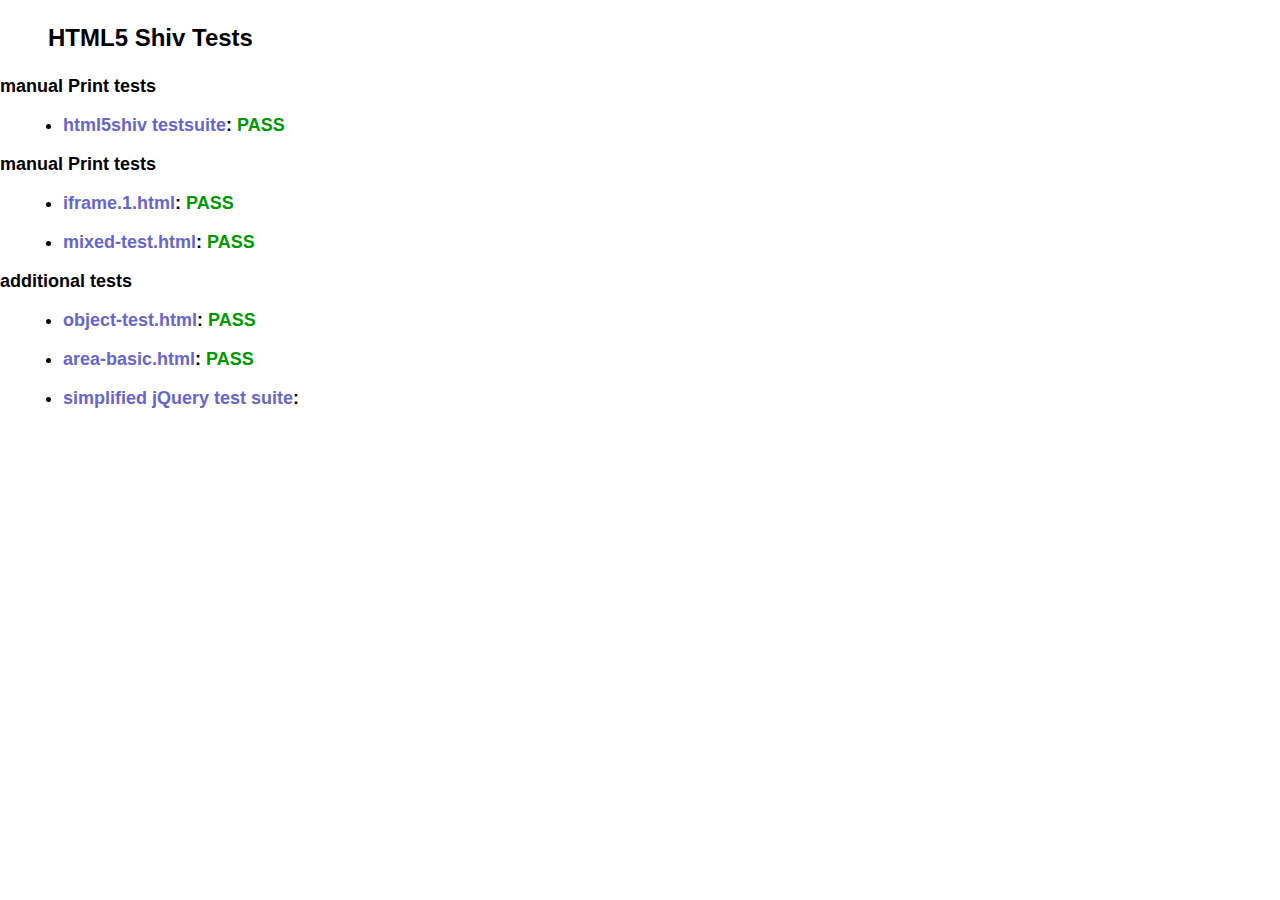
<file: html/html5shiv-master/test/index.html>
<!doctype html>
<html>
	<head>
		<meta charset="utf-8">
		<title>IE&lt;9 HTML5 Shiv Tests</title>
		<link rel="stylesheet" href="style.css">
		<script src="../src/html5shiv-printshiv.js"></script>
	</head>
	<body>
		<h1>
			HTML5 Shiv Tests
		</h1>
		<h2>manual Print tests</h2>
		<ul>
			<li>
				<a href="html5shiv.html">html5shiv testsuite</a>: <span class="pass">PASS</span>
			</li>
			
		</ul>
		<h2>manual Print tests</h2>
		<ul>
			<li>
				<a href="iframe.1.html">iframe.1.html</a>: <span class="pass">PASS</span>
			</li>
			<li>
				<a href="mixed-test.html">mixed-test.html</a>: <span class="pass">PASS</span>
			</li>
			
		</ul>
		<h2>additional tests</h2>
		<ul>
			
			<li>
				<a href="object-test.html">object-test.html</a>: <span class="pass">PASS</span>
			</li>
			
			<li>
				<a href="highcharts/area-basic.html">area-basic.html</a>: <span class="pass">PASS</span>
			</li>
			<li>
				<a href="jquery-1.7.1/index.html">simplified jQuery test suite</a>:
			</li>
		</ul>
	<body>
</html>
</file>
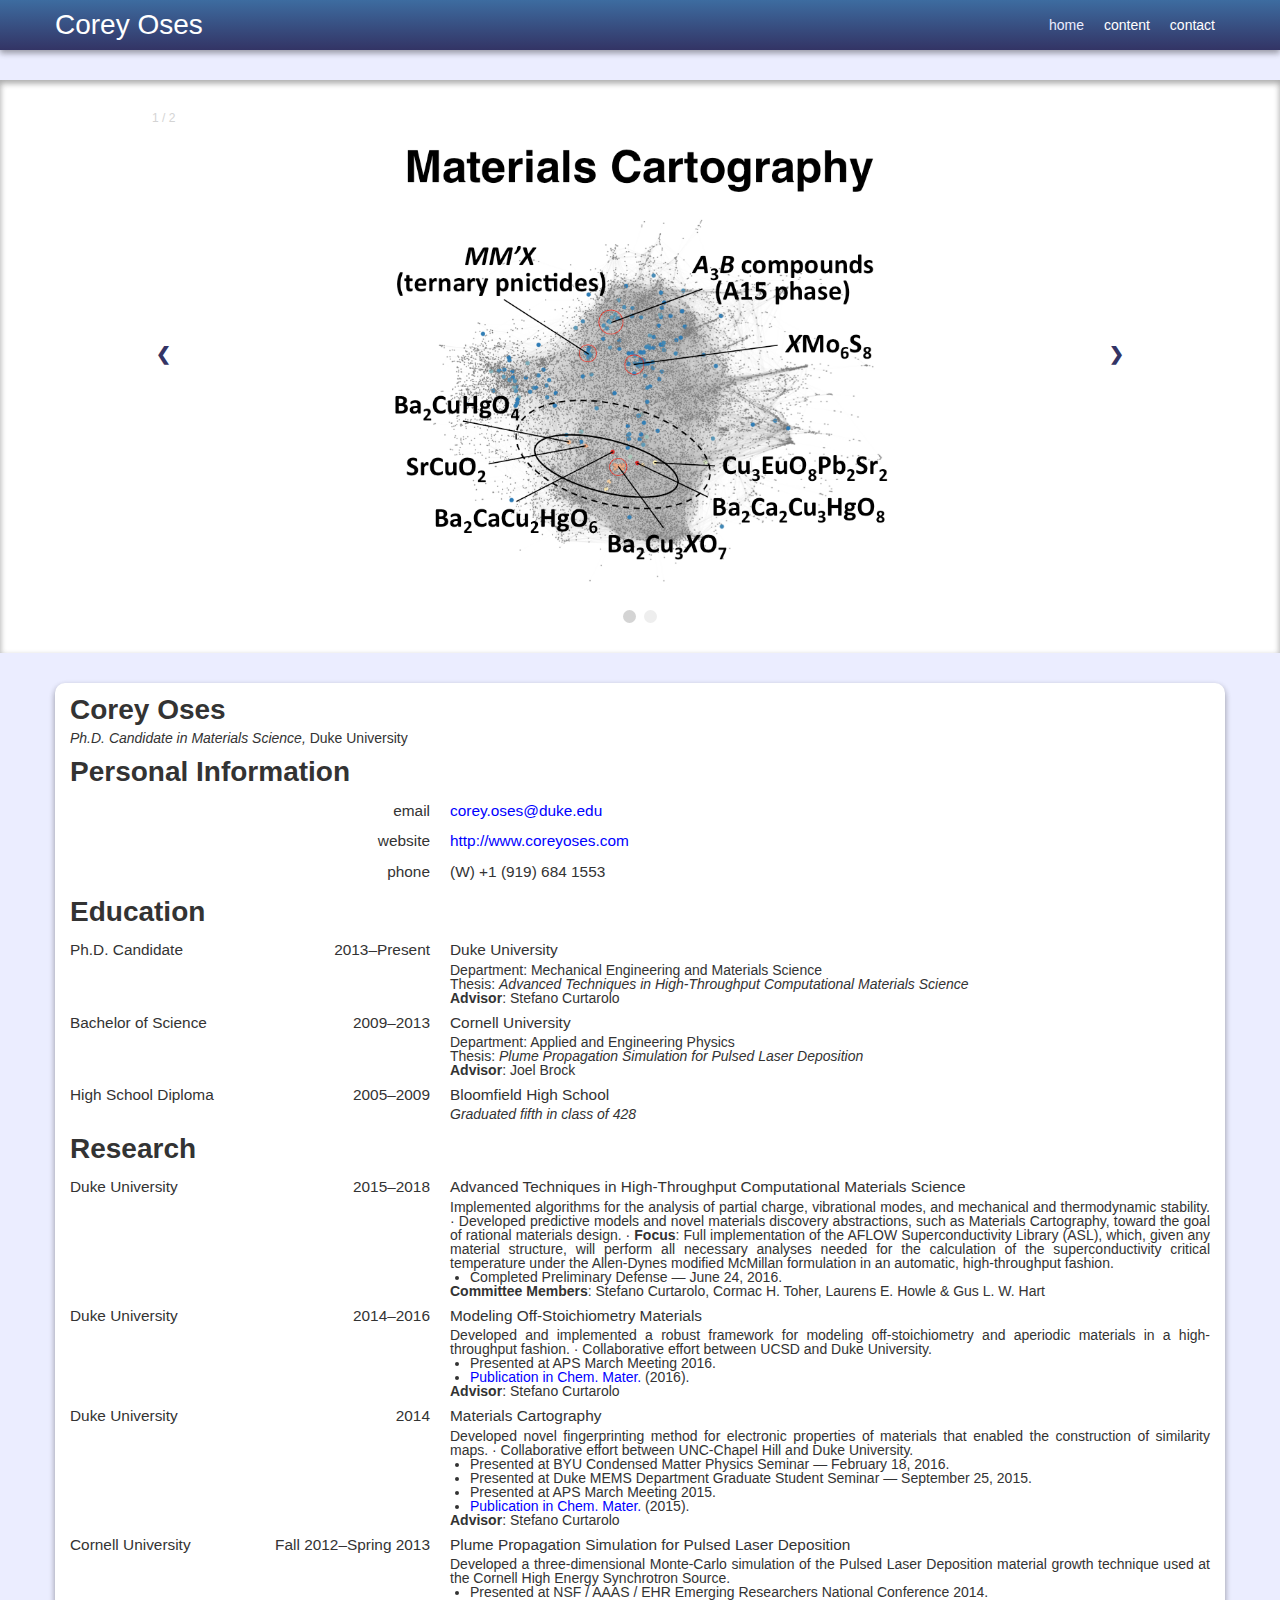
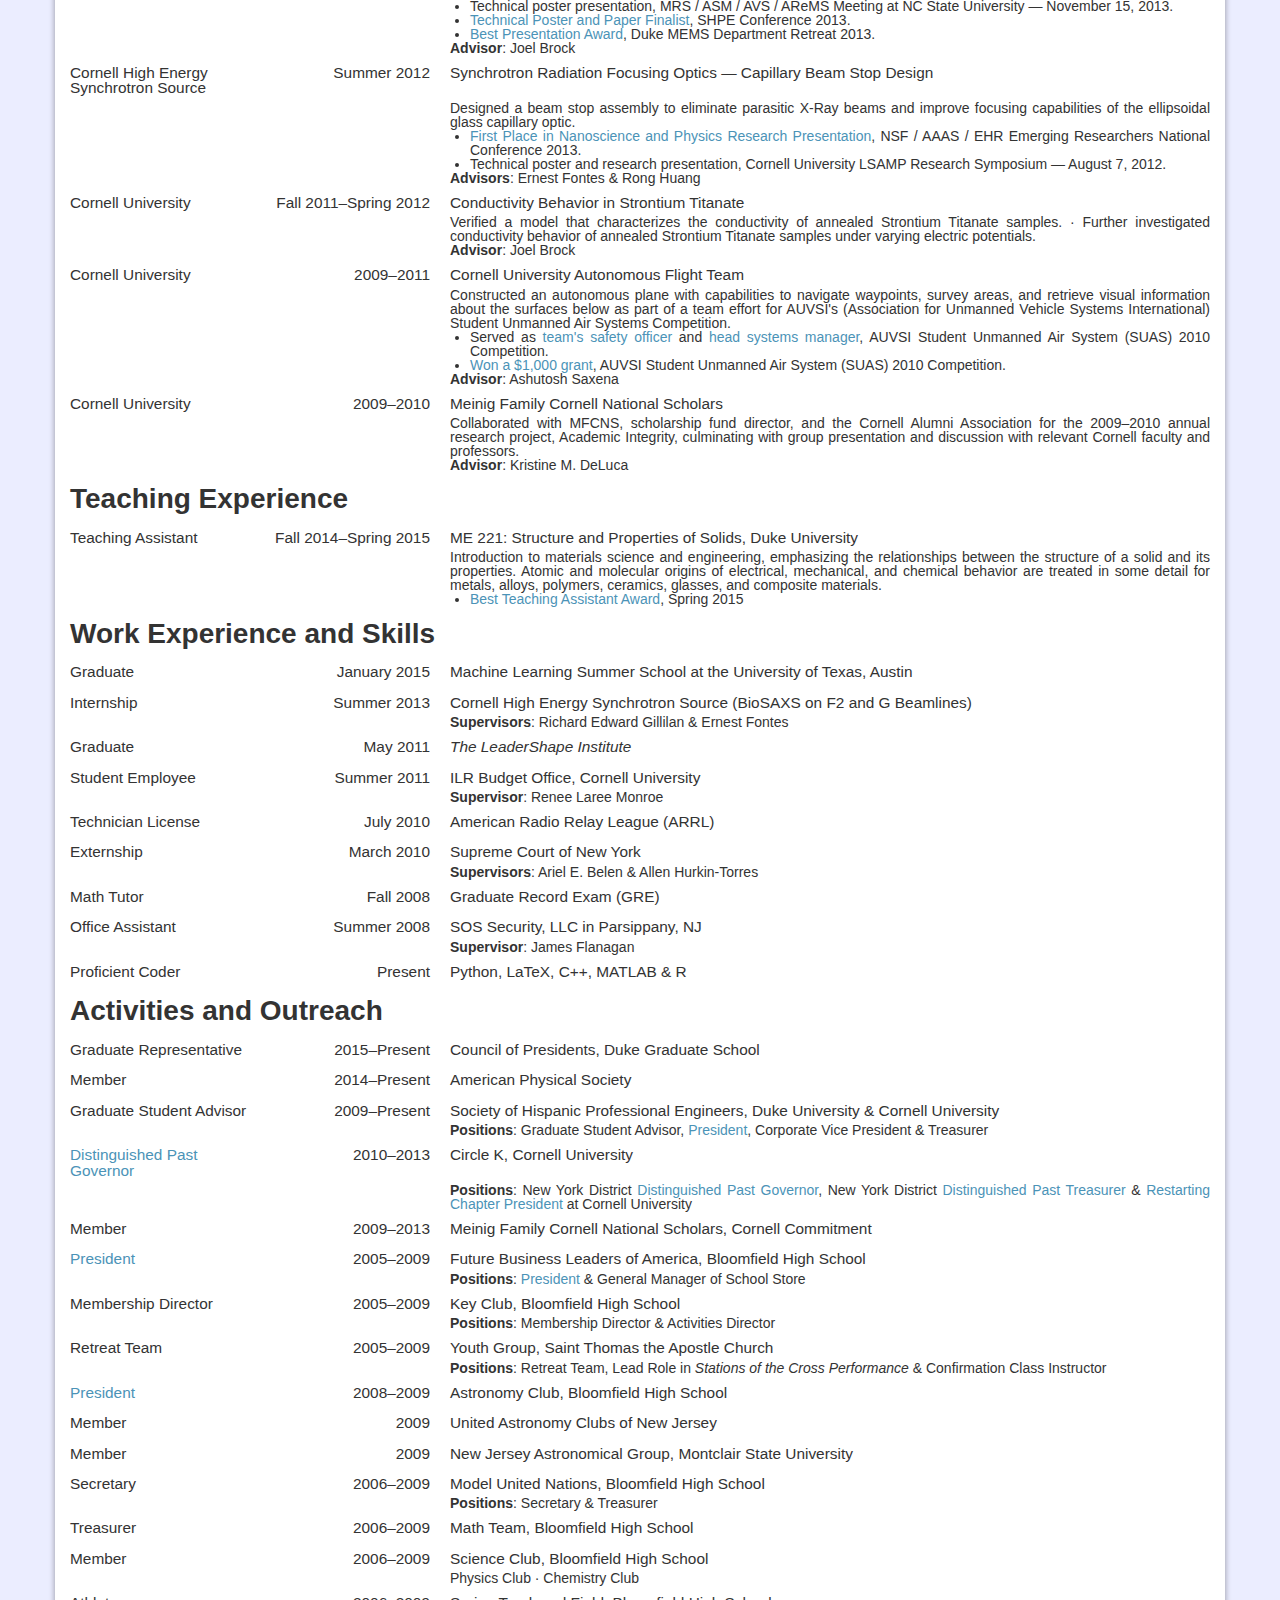
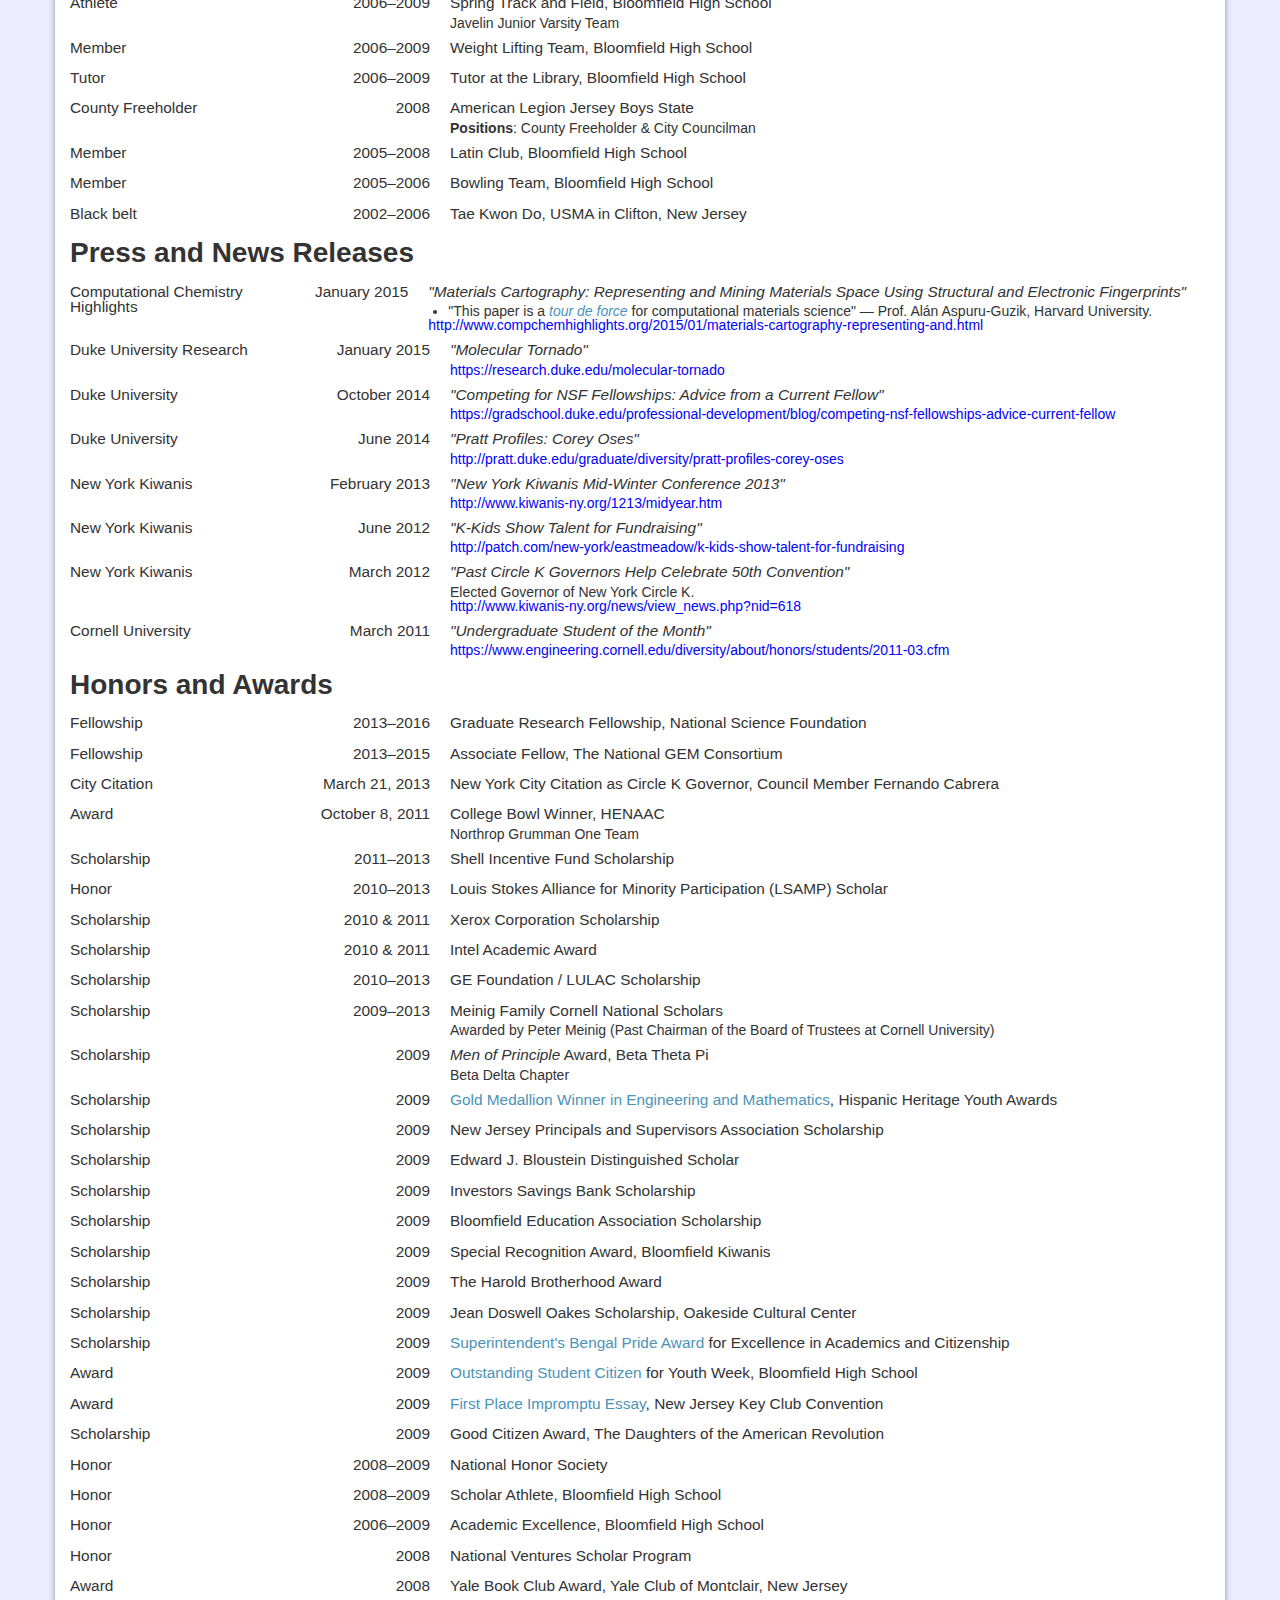
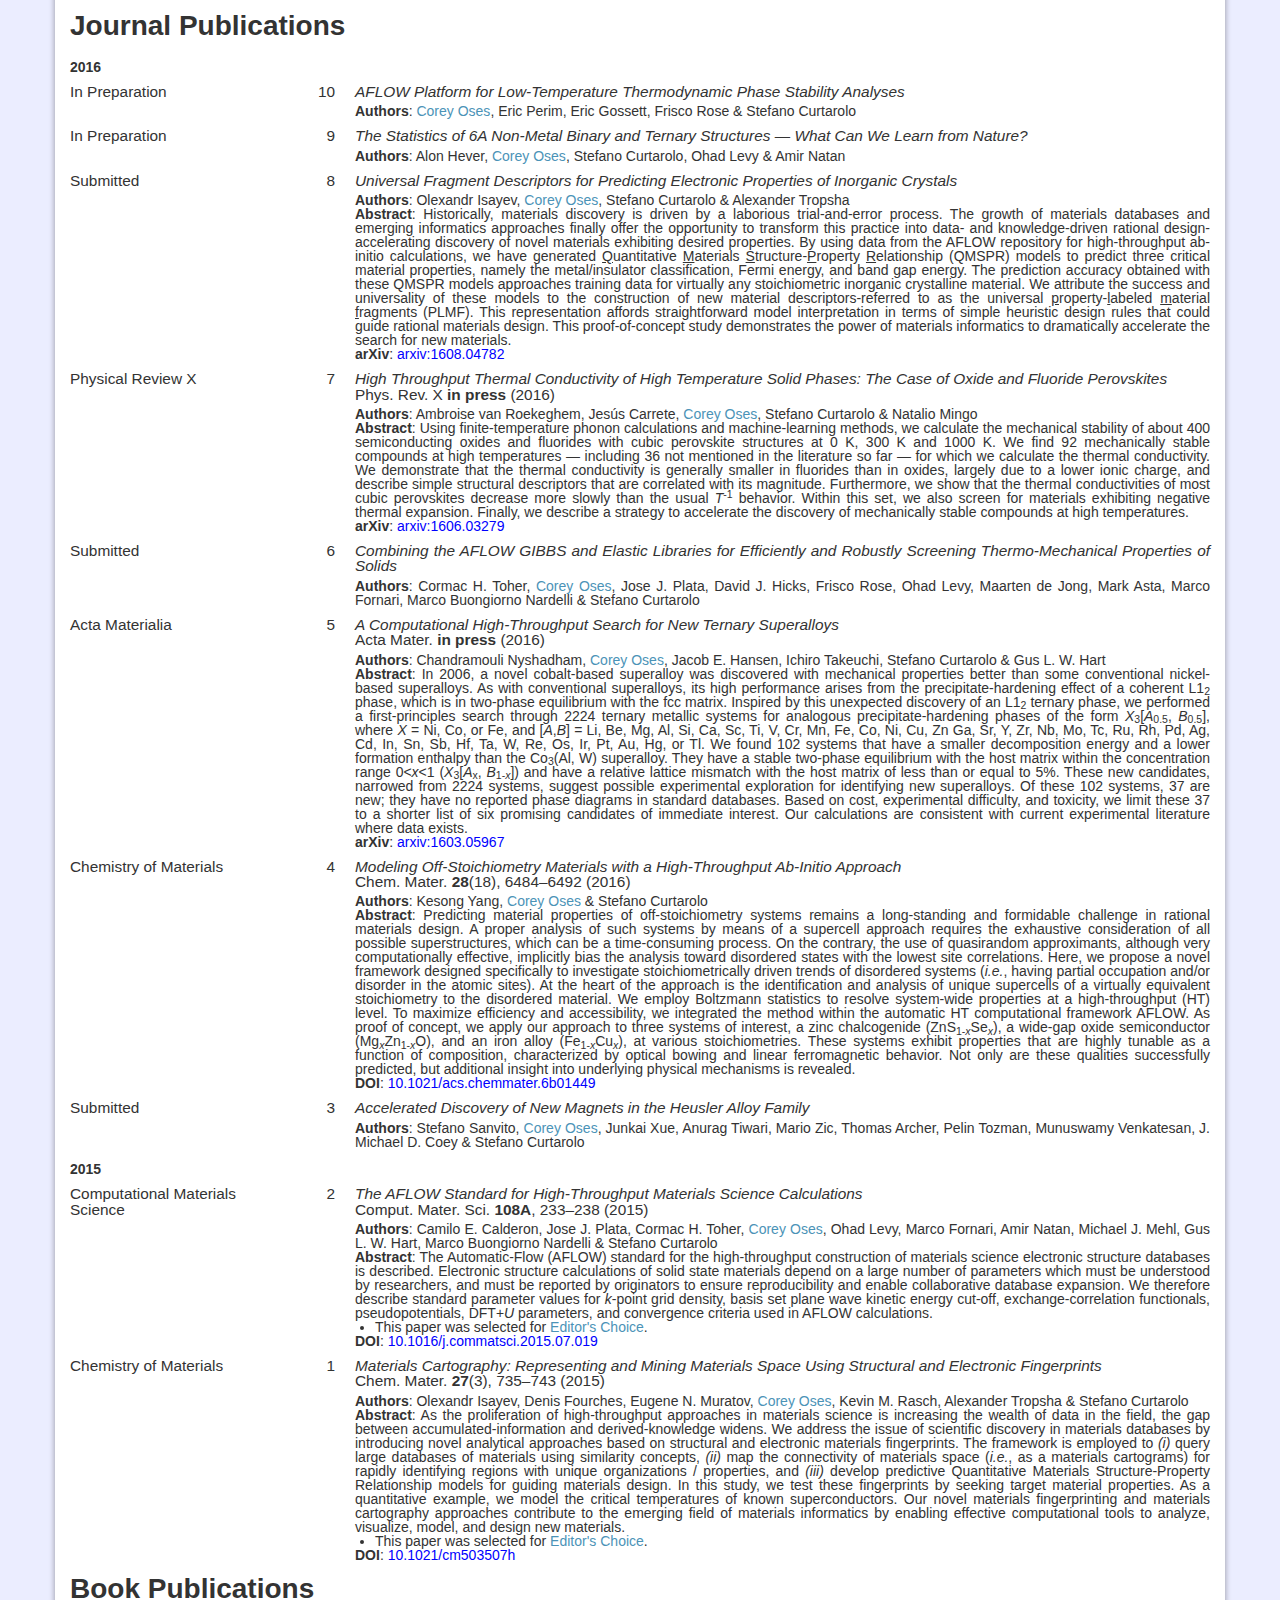
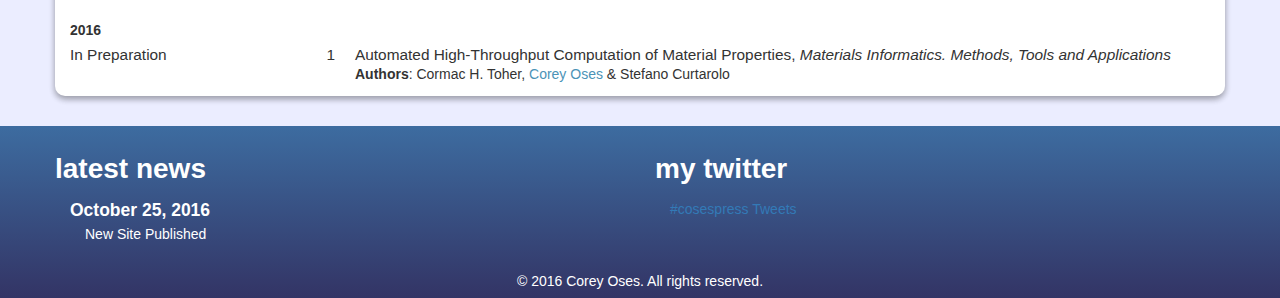
<file: index_SAVE.html>
<!DOCTYPE html>
<html lang="en">
<head>
<meta charset="utf-8">
<meta http-equiv="X-UA-Compatible" content="IE=edge">
<meta name="viewport" content="width=device-width, initial-scale=1">
<meta name="description" content="">
<meta name="author" content="Corey Oses">
<link rel="icon" href="pics/main/MnPdPt_hull_nobg.png">
<title>Corey Oses</title>
<link href="css/reset_style.css" rel="stylesheet">
<link href="css/bootstrap-grid.css" rel="stylesheet">
<link href="css/style.css" rel="stylesheet">
<script src="js/slide_show.js"></script>
<script src="js/dropdown_menu.js"></script>
<script src="js/nav_collapse.js"></script>
</head>
<body>
<!----------START:NAVIGATION_BAR----------!>
<nav class="dark-gradient">
<div class="container">
<div class="row">
<div class="col-md-6 titlename vertical-align">
<a href="javascript:void(0);">Corey Oses</a>
</div>
<div class="col-md-6 vertical-align">
<ul>
<li class="nL1"><a class="currentlink" href="javascript:void(0);">home</a></li>
<li>
<div class="dropdown">
<a onclick="performDropDown()" class="dropbtn nL1">content</a>
<a onclick="performDropDown()" class="dropbtn nL2">&#9776;</a>
<div id="myDropdown" class="dropdown-content">
<ul>
<li class="nL2"><a class="currentlink" href="javascript:void(0);">home</a></li>
<li><a href="javascript:void(0);">about</a></li>
<li><a href="javascript:void(0);">research</a></li>
<li><a href="javascript:void(0);">publications</a></li>
<li><a href="javascript:void(0);">CV</a></li>
<li class="nL2"><a href="javascript:void(0);">contact</a></li>
</ul>
</div>
</div>
</li>
<li class="nL1"><a href="javascript:void(0);">contact</a></li>
</ul>
</div>
</div>
</div>
</nav>
<!---------- END:NAVIGATION_BAR ----------!>
<!----------  START:SLIDE_SHOW  ----------!>
<div class="slideshow shadow">
<div class="slideshow-container" onmouseenter="showSlidesAutomaticStop()" onmouseleave="showSlidesAutomaticStart()">
<div class="mySlides fade" style="display: block">
<div class="numbertext">1 / 2</div>
<a href="http://pubs.acs.org/doi/abs/10.1021/acs.chemmater.6b01449" target="_blank"><img src="pics/main/fingerprints_toc.png" style="width:50%"></a>
</div>
<div class="mySlides fade">
<div class="numbertext">2 / 2</div>
<a href="http://pubs.acs.org/doi/abs/10.1021/acs.chemmater.6b01449" target="_blank"><img src="pics/main/pocc_toc.png" style="width:50%"></a>
</div>
<a class="prev" onclick="plusSlides(-1)">&#10094;</a>
<a class="next" onclick="plusSlides(1)">&#10095;</a>
</div>
<div style="text-align:center">
<span class="dot active" onclick="currentSlide(1)"></span>
<span class="dot" onclick="currentSlide(2)"></span>
</div>
<script>showSlidesAutomaticStart();</script>
</div>
<!----------   END:SLIDE_SHOW   ----------!>
<!---------- START:MAIN_CONTENT ----------!>
<div class="container main-content">
<h1>Corey Oses</h1>
<i>Ph.D. Candidate in Materials Science,</i> Duke University
<h1 id="sec:personal-information">Personal Information</h1>
<div class="entry">
<div class="row">
<div class="col-md-2 table-entry entry-margin"></div>
<div class="col-md-2 table-entry entry-date">email</div>
<div class="col-md-8 table-entry entry-title"><a href="mailto:corey.oses@duke.edu" target="_blank">corey.oses@duke.edu</a></div>
</div>
<div class="row">
<div class="col-md-2 table-entry"></div>
<div class="col-md-2 table-entry"></div>
<div class="col-md-8 table-entry entry-description"></div>
</div>
</div>
<div class="entry">
<div class="row">
<div class="col-md-2 table-entry entry-margin"></div>
<div class="col-md-2 table-entry entry-date">website</div>
<div class="col-md-8 table-entry entry-title"><a href="http://www.coreyoses.com" target="_blank">http://www.coreyoses.com</a></div>
</div>
<div class="row">
<div class="col-md-2 table-entry"></div>
<div class="col-md-2 table-entry"></div>
<div class="col-md-8 table-entry entry-description"></div>
</div>
</div>
<div class="entry">
<div class="row">
<div class="col-md-2 table-entry entry-margin"></div>
<div class="col-md-2 table-entry entry-date">phone</div>
<div class="col-md-8 table-entry entry-title">(W) +1 (919) 684 1553</div>
</div>
<div class="row">
<div class="col-md-2 table-entry"></div>
<div class="col-md-2 table-entry"></div>
<div class="col-md-8 table-entry entry-description"></div>
</div>
</div>
<h1 id="sec:education">Education</h1>
<div class="entry">
<div class="row">
<div class="col-md-2 table-entry entry-margin">Ph.D. Candidate</div>
<div class="col-md-2 table-entry entry-date">2013&ndash;Present</div>
<div class="col-md-8 table-entry entry-title">Duke University</div>
</div>
<div class="row">
<div class="col-md-2 table-entry"></div>
<div class="col-md-2 table-entry"></div>
<div class="col-md-8 table-entry entry-description"><p>Department: Mechanical Engineering and Materials Science</p>
<p>Thesis: <i>Advanced Techniques in High-Throughput Computational Materials Science</i></p>
<p><b>Advisor</b>: Stefano Curtarolo</p></div>
</div>
</div>
<div class="entry">
<div class="row">
<div class="col-md-2 table-entry entry-margin">Bachelor of Science</div>
<div class="col-md-2 table-entry entry-date">2009&ndash;2013</div>
<div class="col-md-8 table-entry entry-title">Cornell University</div>
</div>
<div class="row">
<div class="col-md-2 table-entry"></div>
<div class="col-md-2 table-entry"></div>
<div class="col-md-8 table-entry entry-description"><p>Department: Applied and Engineering Physics</p>
<p>Thesis: <i>Plume Propagation Simulation for Pulsed Laser Deposition</i></p>
<p><b>Advisor</b>: Joel Brock</p></div>
</div>
</div>
<div class="entry">
<div class="row">
<div class="col-md-2 table-entry entry-margin">High School Diploma</div>
<div class="col-md-2 table-entry entry-date">2005&ndash;2009</div>
<div class="col-md-8 table-entry entry-title">Bloomfield High School</div>
</div>
<div class="row">
<div class="col-md-2 table-entry"></div>
<div class="col-md-2 table-entry"></div>
<div class="col-md-8 table-entry entry-description"><p><i>Graduated fifth in class of 428</i></p></div>
</div>
</div>
<h1 id="sec:research">Research</h1>
<div class="entry">
<div class="row">
<div class="col-md-2 table-entry entry-margin">Duke University</div>
<div class="col-md-2 table-entry entry-date">2015&ndash;2018</div>
<div class="col-md-8 table-entry entry-title">Advanced Techniques in High-Throughput Computational Materials Science</div>
</div>
<div class="row">
<div class="col-md-2 table-entry"></div>
<div class="col-md-2 table-entry"></div>
<div class="col-md-8 table-entry entry-description"><p>Implemented algorithms for the analysis of partial charge, vibrational modes, and mechanical and thermodynamic stability. &middot; Developed predictive models and novel materials discovery abstractions, such as Materials Cartography, toward the goal of rational materials design. &middot; <b>Focus</b>: Full implementation of the AFLOW Superconductivity Library (ASL), which, given any material structure, will perform all necessary analyses needed for the calculation of the superconductivity critical temperature under the Allen-Dynes modified McMillan formulation in an automatic, high-throughput fashion.</p> <ul><li>Completed Preliminary Defense &mdash; June 24, 2016.</li></ul><p><b>Committee Members</b>: Stefano Curtarolo, Cormac H. Toher, Laurens E. Howle &amp; Gus L. W. Hart</p></div>
</div>
</div>
<div class="entry">
<div class="row">
<div class="col-md-2 table-entry entry-margin">Duke University</div>
<div class="col-md-2 table-entry entry-date">2014&ndash;2016</div>
<div class="col-md-8 table-entry entry-title">Modeling Off-Stoichiometry Materials</div>
</div>
<div class="row">
<div class="col-md-2 table-entry"></div>
<div class="col-md-2 table-entry"></div>
<div class="col-md-8 table-entry entry-description"><p>Developed and implemented a robust framework for modeling off-stoichiometry and aperiodic materials in a high-throughput fashion. &middot; Collaborative effort between UCSD and Duke University.</p> <ul><li>Presented at APS March Meeting 2016.</li></ul> <ul><li><a href="#pub:coses:art0004">Publication in Chem. Mater.</a> (2016).</li></ul><p><b>Advisor</b>: Stefano Curtarolo</p></div>
</div>
</div>
<div class="entry">
<div class="row">
<div class="col-md-2 table-entry entry-margin">Duke University</div>
<div class="col-md-2 table-entry entry-date">2014</div>
<div class="col-md-8 table-entry entry-title">Materials Cartography</div>
</div>
<div class="row">
<div class="col-md-2 table-entry"></div>
<div class="col-md-2 table-entry"></div>
<div class="col-md-8 table-entry entry-description"><p>Developed novel fingerprinting method for electronic properties of materials that enabled the construction of similarity maps. &middot; Collaborative effort between UNC-Chapel Hill and Duke University.</p> <ul><li>Presented at BYU Condensed Matter Physics Seminar &mdash; February 18, 2016.</li><li>Presented at Duke MEMS Department Graduate Student Seminar &mdash; September 25, 2015.</li><li>Presented at APS March Meeting 2015.</li></ul> <ul><li><a href="#pub:coses:art0001">Publication in Chem. Mater.</a> (2015).</li></ul><p><b>Advisor</b>: Stefano Curtarolo</p></div>
</div>
</div>
<div class="entry">
<div class="row">
<div class="col-md-2 table-entry entry-margin">Cornell University</div>
<div class="col-md-2 table-entry entry-date">Fall 2012&ndash;Spring 2013</div>
<div class="col-md-8 table-entry entry-title">Plume Propagation Simulation for Pulsed Laser Deposition</div>
</div>
<div class="row">
<div class="col-md-2 table-entry"></div>
<div class="col-md-2 table-entry"></div>
<div class="col-md-8 table-entry entry-description"><p>Developed a three-dimensional Monte-Carlo simulation of the Pulsed Laser Deposition material growth technique used at the Cornell High Energy Synchrotron Source.</p> <ul><li>Presented at NSF / AAAS / EHR Emerging Researchers National Conference 2014.</li><li>Technical poster presentation, MRS / ASM / AVS / AReMS Meeting at NC State University &mdash; November 15, 2013.</li><li><font color="#4B93B7">Technical Poster and Paper Finalist</font>, SHPE Conference 2013.</li><li><font color="#4B93B7">Best Presentation Award</font>, Duke MEMS Department Retreat 2013.</li></ul><p><b>Advisor</b>: Joel Brock</p></div>
</div>
</div>
<div class="entry">
<div class="row">
<div class="col-md-2 table-entry entry-margin">Cornell High Energy Synchrotron Source</div>
<div class="col-md-2 table-entry entry-date">Summer 2012</div>
<div class="col-md-8 table-entry entry-title">Synchrotron Radiation Focusing Optics &mdash; Capillary Beam Stop Design</div>
</div>
<div class="row">
<div class="col-md-2 table-entry"></div>
<div class="col-md-2 table-entry"></div>
<div class="col-md-8 table-entry entry-description"><p>Designed a beam stop assembly to eliminate parasitic X-Ray beams and improve focusing capabilities of the ellipsoidal glass capillary optic.</p> <ul><li><font color="#4B93B7">First Place in Nanoscience and Physics Research Presentation</font>, NSF / AAAS / EHR Emerging Researchers National Conference 2013.</li><li>Technical poster and research presentation, Cornell University LSAMP Research Symposium &mdash; August 7, 2012.</li></ul><p><b>Advisors</b>: Ernest Fontes &amp; Rong Huang</p></div>
</div>
</div>
<div class="entry">
<div class="row">
<div class="col-md-2 table-entry entry-margin">Cornell University</div>
<div class="col-md-2 table-entry entry-date">Fall 2011&ndash;Spring 2012</div>
<div class="col-md-8 table-entry entry-title">Conductivity Behavior in Strontium Titanate</div>
</div>
<div class="row">
<div class="col-md-2 table-entry"></div>
<div class="col-md-2 table-entry"></div>
<div class="col-md-8 table-entry entry-description"><p>Verified a model that characterizes the conductivity of annealed Strontium Titanate samples. &middot; Further investigated conductivity behavior of annealed Strontium Titanate samples under varying electric potentials.</p><p><b>Advisor</b>: Joel Brock</p></div>
</div>
</div>
<div class="entry">
<div class="row">
<div class="col-md-2 table-entry entry-margin">Cornell University</div>
<div class="col-md-2 table-entry entry-date">2009&ndash;2011</div>
<div class="col-md-8 table-entry entry-title">Cornell University Autonomous Flight Team</div>
</div>
<div class="row">
<div class="col-md-2 table-entry"></div>
<div class="col-md-2 table-entry"></div>
<div class="col-md-8 table-entry entry-description"><p>Constructed an autonomous plane with capabilities to navigate waypoints, survey areas, and retrieve visual information about the surfaces below as part of a team effort for AUVSI's (Association for Unmanned Vehicle Systems International) Student Unmanned Air Systems Competition.</p> <ul><li>Served as <font color="#4B93B7">team's safety officer</font> and <font color="#4B93B7">head systems manager</font>, AUVSI Student Unmanned Air System (SUAS) 2010 Competition.</li><li><font color="#4B93B7">Won a $1,000 grant</font>, AUVSI Student Unmanned Air System (SUAS) 2010 Competition.</li></ul><p><b>Advisor</b>: Ashutosh Saxena</p></div>
</div>
</div>
<div class="entry">
<div class="row">
<div class="col-md-2 table-entry entry-margin">Cornell University</div>
<div class="col-md-2 table-entry entry-date">2009&ndash;2010</div>
<div class="col-md-8 table-entry entry-title">Meinig Family Cornell National Scholars</div>
</div>
<div class="row">
<div class="col-md-2 table-entry"></div>
<div class="col-md-2 table-entry"></div>
<div class="col-md-8 table-entry entry-description"><p>Collaborated with MFCNS, scholarship fund director, and the Cornell Alumni Association for the 2009&ndash;2010 annual research project, Academic Integrity, culminating with group presentation and discussion with relevant Cornell faculty and professors.</p><p><b>Advisor</b>: Kristine M. DeLuca</p></div>
</div>
</div>
<h1 id="sec:teaching-experience">Teaching Experience</h1>
<div class="entry">
<div class="row">
<div class="col-md-2 table-entry entry-margin">Teaching Assistant</div>
<div class="col-md-2 table-entry entry-date">Fall 2014&ndash;Spring 2015</div>
<div class="col-md-8 table-entry entry-title">ME 221:  Structure and Properties of Solids, Duke University</div>
</div>
<div class="row">
<div class="col-md-2 table-entry"></div>
<div class="col-md-2 table-entry"></div>
<div class="col-md-8 table-entry entry-description"><p>Introduction to materials science and engineering, emphasizing the relationships between the structure of a solid and its properties. Atomic and molecular origins of electrical, mechanical, and chemical behavior are treated in some detail for metals, alloys, polymers, ceramics, glasses, and composite materials.</p><ul><li><font color="#4B93B7">Best Teaching Assistant Award</font>, Spring 2015</li></ul></div>
</div>
</div>
<h1 id="sec:work-experience-and-skills">Work Experience and Skills</h1>
<div class="entry">
<div class="row">
<div class="col-md-2 table-entry entry-margin">Graduate</div>
<div class="col-md-2 table-entry entry-date">January 2015</div>
<div class="col-md-8 table-entry entry-title">Machine Learning Summer School at the University of Texas, Austin</div>
</div>
<div class="row">
<div class="col-md-2 table-entry"></div>
<div class="col-md-2 table-entry"></div>
<div class="col-md-8 table-entry entry-description"></div>
</div>
</div>
<div class="entry">
<div class="row">
<div class="col-md-2 table-entry entry-margin">Internship</div>
<div class="col-md-2 table-entry entry-date">Summer 2013</div>
<div class="col-md-8 table-entry entry-title">Cornell High Energy Synchrotron Source (BioSAXS on F2 and G Beamlines)</div>
</div>
<div class="row">
<div class="col-md-2 table-entry"></div>
<div class="col-md-2 table-entry"></div>
<div class="col-md-8 table-entry entry-description"><b>Supervisors</b>: Richard Edward Gillilan &amp; Ernest Fontes</div>
</div>
</div>
<div class="entry">
<div class="row">
<div class="col-md-2 table-entry entry-margin">Graduate</div>
<div class="col-md-2 table-entry entry-date">May 2011</div>
<div class="col-md-8 table-entry entry-title"><i>The LeaderShape Institute</i></div>
</div>
<div class="row">
<div class="col-md-2 table-entry"></div>
<div class="col-md-2 table-entry"></div>
<div class="col-md-8 table-entry entry-description"></div>
</div>
</div>
<div class="entry">
<div class="row">
<div class="col-md-2 table-entry entry-margin">Student Employee</div>
<div class="col-md-2 table-entry entry-date">Summer 2011</div>
<div class="col-md-8 table-entry entry-title">ILR Budget Office, Cornell University</div>
</div>
<div class="row">
<div class="col-md-2 table-entry"></div>
<div class="col-md-2 table-entry"></div>
<div class="col-md-8 table-entry entry-description"><b>Supervisor</b>: Renee Laree Monroe</div>
</div>
</div>
<div class="entry">
<div class="row">
<div class="col-md-2 table-entry entry-margin">Technician License</div>
<div class="col-md-2 table-entry entry-date">July 2010</div>
<div class="col-md-8 table-entry entry-title">American Radio Relay League (ARRL)</div>
</div>
<div class="row">
<div class="col-md-2 table-entry"></div>
<div class="col-md-2 table-entry"></div>
<div class="col-md-8 table-entry entry-description"></div>
</div>
</div>
<div class="entry">
<div class="row">
<div class="col-md-2 table-entry entry-margin">Externship</div>
<div class="col-md-2 table-entry entry-date">March 2010</div>
<div class="col-md-8 table-entry entry-title">Supreme Court of New York</div>
</div>
<div class="row">
<div class="col-md-2 table-entry"></div>
<div class="col-md-2 table-entry"></div>
<div class="col-md-8 table-entry entry-description"><b>Supervisors</b>: Ariel E. Belen &amp; Allen Hurkin-Torres</div>
</div>
</div>
<div class="entry">
<div class="row">
<div class="col-md-2 table-entry entry-margin">Math Tutor</div>
<div class="col-md-2 table-entry entry-date">Fall 2008</div>
<div class="col-md-8 table-entry entry-title">Graduate Record Exam (GRE)</div>
</div>
<div class="row">
<div class="col-md-2 table-entry"></div>
<div class="col-md-2 table-entry"></div>
<div class="col-md-8 table-entry entry-description"></div>
</div>
</div>
<div class="entry">
<div class="row">
<div class="col-md-2 table-entry entry-margin">Office Assistant</div>
<div class="col-md-2 table-entry entry-date">Summer 2008</div>
<div class="col-md-8 table-entry entry-title">SOS Security, LLC in Parsippany, NJ</div>
</div>
<div class="row">
<div class="col-md-2 table-entry"></div>
<div class="col-md-2 table-entry"></div>
<div class="col-md-8 table-entry entry-description"><b>Supervisor</b>: James Flanagan</div>
</div>
</div>
<div class="entry">
<div class="row">
<div class="col-md-2 table-entry entry-margin">Proficient Coder</div>
<div class="col-md-2 table-entry entry-date">Present</div>
<div class="col-md-8 table-entry entry-title">Python, LaTeX, C++, MATLAB &amp; R</div>
</div>
<div class="row">
<div class="col-md-2 table-entry"></div>
<div class="col-md-2 table-entry"></div>
<div class="col-md-8 table-entry entry-description"></div>
</div>
</div>
<h1 id="sec:activities-and-outreach">Activities and Outreach</h1>
<div class="entry">
<div class="row">
<div class="col-md-2 table-entry entry-margin">Graduate Representative</div>
<div class="col-md-2 table-entry entry-date">2015&ndash;Present</div>
<div class="col-md-8 table-entry entry-title">Council of Presidents, Duke Graduate School</div>
</div>
<div class="row">
<div class="col-md-2 table-entry"></div>
<div class="col-md-2 table-entry"></div>
<div class="col-md-8 table-entry entry-description"></div>
</div>
</div>
<div class="entry">
<div class="row">
<div class="col-md-2 table-entry entry-margin">Member</div>
<div class="col-md-2 table-entry entry-date">2014&ndash;Present</div>
<div class="col-md-8 table-entry entry-title">American Physical Society</div>
</div>
<div class="row">
<div class="col-md-2 table-entry"></div>
<div class="col-md-2 table-entry"></div>
<div class="col-md-8 table-entry entry-description"></div>
</div>
</div>
<div class="entry">
<div class="row">
<div class="col-md-2 table-entry entry-margin">Graduate Student Advisor</div>
<div class="col-md-2 table-entry entry-date">2009&ndash;Present</div>
<div class="col-md-8 table-entry entry-title">Society of Hispanic Professional Engineers, Duke University &amp; Cornell University</div>
</div>
<div class="row">
<div class="col-md-2 table-entry"></div>
<div class="col-md-2 table-entry"></div>
<div class="col-md-8 table-entry entry-description"><p><b>Positions</b>: Graduate Student Advisor, <font color="#4B93B7">President</font>, Corporate Vice President &amp; Treasurer</p></div>
</div>
</div>
<div class="entry">
<div class="row">
<div class="col-md-2 table-entry entry-margin"><font color="#4B93B7">Distinguished Past Governor</font></div>
<div class="col-md-2 table-entry entry-date">2010&ndash;2013</div>
<div class="col-md-8 table-entry entry-title">Circle K, Cornell University</div>
</div>
<div class="row">
<div class="col-md-2 table-entry"></div>
<div class="col-md-2 table-entry"></div>
<div class="col-md-8 table-entry entry-description"><p><b>Positions</b>: New York District <font color="#4B93B7">Distinguished Past Governor</font>, New York District <font color="#4B93B7">Distinguished Past Treasurer</font> &amp; <font color="#4B93B7">Restarting Chapter President</font> at Cornell University</p></div>
</div>
</div>
<div class="entry">
<div class="row">
<div class="col-md-2 table-entry entry-margin">Member</div>
<div class="col-md-2 table-entry entry-date">2009&ndash;2013</div>
<div class="col-md-8 table-entry entry-title">Meinig Family Cornell National Scholars, Cornell Commitment</div>
</div>
<div class="row">
<div class="col-md-2 table-entry"></div>
<div class="col-md-2 table-entry"></div>
<div class="col-md-8 table-entry entry-description"></div>
</div>
</div>
<div class="entry">
<div class="row">
<div class="col-md-2 table-entry entry-margin"><font color="#4B93B7">President</font></div>
<div class="col-md-2 table-entry entry-date">2005&ndash;2009</div>
<div class="col-md-8 table-entry entry-title">Future Business Leaders of America, Bloomfield High School</div>
</div>
<div class="row">
<div class="col-md-2 table-entry"></div>
<div class="col-md-2 table-entry"></div>
<div class="col-md-8 table-entry entry-description"><p><b>Positions</b>: <font color="#4B93B7">President</font> &amp; General Manager of School Store</p></div>
</div>
</div>
<div class="entry">
<div class="row">
<div class="col-md-2 table-entry entry-margin">Membership Director</div>
<div class="col-md-2 table-entry entry-date">2005&ndash;2009</div>
<div class="col-md-8 table-entry entry-title">Key Club, Bloomfield High School</div>
</div>
<div class="row">
<div class="col-md-2 table-entry"></div>
<div class="col-md-2 table-entry"></div>
<div class="col-md-8 table-entry entry-description"><p><b>Positions</b>: Membership Director &amp; Activities Director</p></div>
</div>
</div>
<div class="entry">
<div class="row">
<div class="col-md-2 table-entry entry-margin">Retreat Team</div>
<div class="col-md-2 table-entry entry-date">2005&ndash;2009</div>
<div class="col-md-8 table-entry entry-title">Youth Group, Saint Thomas the Apostle Church</div>
</div>
<div class="row">
<div class="col-md-2 table-entry"></div>
<div class="col-md-2 table-entry"></div>
<div class="col-md-8 table-entry entry-description"><p><b>Positions</b>: Retreat Team, Lead Role in <i>Stations of the Cross Performance</i> &amp; Confirmation Class Instructor</p></div>
</div>
</div>
<div class="entry">
<div class="row">
<div class="col-md-2 table-entry entry-margin"><font color="#4B93B7">President</font></div>
<div class="col-md-2 table-entry entry-date">2008&ndash;2009</div>
<div class="col-md-8 table-entry entry-title">Astronomy Club, Bloomfield High School</div>
</div>
<div class="row">
<div class="col-md-2 table-entry"></div>
<div class="col-md-2 table-entry"></div>
<div class="col-md-8 table-entry entry-description"></div>
</div>
</div>
<div class="entry">
<div class="row">
<div class="col-md-2 table-entry entry-margin">Member</div>
<div class="col-md-2 table-entry entry-date">2009</div>
<div class="col-md-8 table-entry entry-title">United Astronomy Clubs of New Jersey</div>
</div>
<div class="row">
<div class="col-md-2 table-entry"></div>
<div class="col-md-2 table-entry"></div>
<div class="col-md-8 table-entry entry-description"></div>
</div>
</div>
<div class="entry">
<div class="row">
<div class="col-md-2 table-entry entry-margin">Member</div>
<div class="col-md-2 table-entry entry-date">2009</div>
<div class="col-md-8 table-entry entry-title">New Jersey Astronomical Group, Montclair State University</div>
</div>
<div class="row">
<div class="col-md-2 table-entry"></div>
<div class="col-md-2 table-entry"></div>
<div class="col-md-8 table-entry entry-description"></div>
</div>
</div>
<div class="entry">
<div class="row">
<div class="col-md-2 table-entry entry-margin">Secretary</div>
<div class="col-md-2 table-entry entry-date">2006&ndash;2009</div>
<div class="col-md-8 table-entry entry-title">Model United Nations, Bloomfield High School</div>
</div>
<div class="row">
<div class="col-md-2 table-entry"></div>
<div class="col-md-2 table-entry"></div>
<div class="col-md-8 table-entry entry-description"><p><b>Positions</b>: Secretary &amp; Treasurer</p></div>
</div>
</div>
<div class="entry">
<div class="row">
<div class="col-md-2 table-entry entry-margin">Treasurer</div>
<div class="col-md-2 table-entry entry-date">2006&ndash;2009</div>
<div class="col-md-8 table-entry entry-title">Math Team, Bloomfield High School</div>
</div>
<div class="row">
<div class="col-md-2 table-entry"></div>
<div class="col-md-2 table-entry"></div>
<div class="col-md-8 table-entry entry-description"></div>
</div>
</div>
<div class="entry">
<div class="row">
<div class="col-md-2 table-entry entry-margin">Member</div>
<div class="col-md-2 table-entry entry-date">2006&ndash;2009</div>
<div class="col-md-8 table-entry entry-title">Science Club, Bloomfield High School</div>
</div>
<div class="row">
<div class="col-md-2 table-entry"></div>
<div class="col-md-2 table-entry"></div>
<div class="col-md-8 table-entry entry-description"><p>Physics Club &middot; Chemistry Club</p></div>
</div>
</div>
<div class="entry">
<div class="row">
<div class="col-md-2 table-entry entry-margin">Athlete</div>
<div class="col-md-2 table-entry entry-date">2006&ndash;2009</div>
<div class="col-md-8 table-entry entry-title">Spring Track and Field, Bloomfield High School</div>
</div>
<div class="row">
<div class="col-md-2 table-entry"></div>
<div class="col-md-2 table-entry"></div>
<div class="col-md-8 table-entry entry-description"><p>Javelin Junior Varsity Team</p></div>
</div>
</div>
<div class="entry">
<div class="row">
<div class="col-md-2 table-entry entry-margin">Member</div>
<div class="col-md-2 table-entry entry-date">2006&ndash;2009</div>
<div class="col-md-8 table-entry entry-title">Weight Lifting Team, Bloomfield High School</div>
</div>
<div class="row">
<div class="col-md-2 table-entry"></div>
<div class="col-md-2 table-entry"></div>
<div class="col-md-8 table-entry entry-description"></div>
</div>
</div>
<div class="entry">
<div class="row">
<div class="col-md-2 table-entry entry-margin">Tutor</div>
<div class="col-md-2 table-entry entry-date">2006&ndash;2009</div>
<div class="col-md-8 table-entry entry-title">Tutor at the Library, Bloomfield High School</div>
</div>
<div class="row">
<div class="col-md-2 table-entry"></div>
<div class="col-md-2 table-entry"></div>
<div class="col-md-8 table-entry entry-description"></div>
</div>
</div>
<div class="entry">
<div class="row">
<div class="col-md-2 table-entry entry-margin">County Freeholder</div>
<div class="col-md-2 table-entry entry-date">2008</div>
<div class="col-md-8 table-entry entry-title">American Legion Jersey Boys State</div>
</div>
<div class="row">
<div class="col-md-2 table-entry"></div>
<div class="col-md-2 table-entry"></div>
<div class="col-md-8 table-entry entry-description"><p><b>Positions</b>: County Freeholder &amp; City Councilman</p></div>
</div>
</div>
<div class="entry">
<div class="row">
<div class="col-md-2 table-entry entry-margin">Member</div>
<div class="col-md-2 table-entry entry-date">2005&ndash;2008</div>
<div class="col-md-8 table-entry entry-title">Latin Club, Bloomfield High School</div>
</div>
<div class="row">
<div class="col-md-2 table-entry"></div>
<div class="col-md-2 table-entry"></div>
<div class="col-md-8 table-entry entry-description"></div>
</div>
</div>
<div class="entry">
<div class="row">
<div class="col-md-2 table-entry entry-margin">Member</div>
<div class="col-md-2 table-entry entry-date">2005&ndash;2006</div>
<div class="col-md-8 table-entry entry-title">Bowling Team, Bloomfield High School</div>
</div>
<div class="row">
<div class="col-md-2 table-entry"></div>
<div class="col-md-2 table-entry"></div>
<div class="col-md-8 table-entry entry-description"></div>
</div>
</div>
<div class="entry">
<div class="row">
<div class="col-md-2 table-entry entry-margin">Black belt</div>
<div class="col-md-2 table-entry entry-date">2002&ndash;2006</div>
<div class="col-md-8 table-entry entry-title">Tae Kwon Do, USMA in Clifton, New Jersey</div>
</div>
<div class="row">
<div class="col-md-2 table-entry"></div>
<div class="col-md-2 table-entry"></div>
<div class="col-md-8 table-entry entry-description"></div>
</div>
</div>
<h1 id="sec:press-and-news-releases">Press and News Releases</h1>



<div class="entry">

    <div class="row">
        <div class="col-md-2 table-entry entry-margin">Computational Chemistry Highlights</div>
        <div class="col-md-10">
            <div class="container-fluid">
            <div class="row">
                <div class="col-md-2 table-entry entry-date">January 2015</div>
                <div class="col-md-10 table-entry entry-title"><i>&quot;Materials Cartography: Representing and Mining Materials Space Using Structural and Electronic Fingerprints&quot;</i></div>
            </div>
            <div class="row">
                <div class="col-md-2 table-entry"></div>
                <div class="col-md-10 table-entry entry-description"><ul><li>&quot;This paper is a <font color="#4B93B7"><i>tour de force</i></font> for computational materials science&quot; &mdash; Prof. Al&aacute;n Aspuru-Guzik, Harvard University.</li></ul><a href="http://www.compchemhighlights.org/2015/01/materials-cartography-representing-and.html" target="_blank">http://www.compchemhighlights.org/2015/01/materials-cartography-representing-and.html</a></div>
            </div>
            </div>
        </div>
    </div>

</div>



<div class="entry">
<div class="row">
<div class="col-md-2 table-entry entry-margin">Duke University Research</div>
<div class="col-md-2 table-entry entry-date">January 2015</div>
<div class="col-md-8 table-entry entry-title"><i>&quot;Molecular Tornado&quot;</i></div>
</div>
<div class="row">
<div class="col-md-2 table-entry"></div>
<div class="col-md-2 table-entry"></div>
<div class="col-md-8 table-entry entry-description"><a href="https://research.duke.edu/molecular-tornado" target="_blank">https://research.duke.edu/molecular-tornado</a></div>
</div>
</div>
<div class="entry">
<div class="row">
<div class="col-md-2 table-entry entry-margin">Duke University</div>
<div class="col-md-2 table-entry entry-date">October 2014</div>
<div class="col-md-8 table-entry entry-title"><i>&quot;Competing for NSF Fellowships: Advice from a Current Fellow&quot;</i></div>
</div>
<div class="row">
<div class="col-md-2 table-entry"></div>
<div class="col-md-2 table-entry"></div>
<div class="col-md-8 table-entry entry-description"><a href="https://gradschool.duke.edu/professional-development/blog/competing-nsf-fellowships-advice-current-fellow" target="_blank">https://gradschool.duke.edu/professional-development/blog/competing-nsf-fellowships-advice-current-fellow</a></div>
</div>
</div>
<div class="entry">
<div class="row">
<div class="col-md-2 table-entry entry-margin">Duke University</div>
<div class="col-md-2 table-entry entry-date">June 2014</div>
<div class="col-md-8 table-entry entry-title"><i>&quot;Pratt Profiles: Corey Oses&quot;</i></div>
</div>
<div class="row">
<div class="col-md-2 table-entry"></div>
<div class="col-md-2 table-entry"></div>
<div class="col-md-8 table-entry entry-description"><a href="http://pratt.duke.edu/graduate/diversity/pratt-profiles-corey-oses" target="_blank">http://pratt.duke.edu/graduate/diversity/pratt-profiles-corey-oses</a></div>
</div>
</div>
<div class="entry">
<div class="row">
<div class="col-md-2 table-entry entry-margin">New York Kiwanis</div>
<div class="col-md-2 table-entry entry-date">February 2013</div>
<div class="col-md-8 table-entry entry-title"><i>&quot;New York Kiwanis Mid-Winter Conference 2013&quot;</i></div>
</div>
<div class="row">
<div class="col-md-2 table-entry"></div>
<div class="col-md-2 table-entry"></div>
<div class="col-md-8 table-entry entry-description"><a href="http://www.kiwanis-ny.org/1213/midyear.htm" target="_blank">http://www.kiwanis-ny.org/1213/midyear.htm</a></div>
</div>
</div>
<div class="entry">
<div class="row">
<div class="col-md-2 table-entry entry-margin">New York Kiwanis</div>
<div class="col-md-2 table-entry entry-date">June 2012</div>
<div class="col-md-8 table-entry entry-title"><i>&quot;K-Kids Show Talent for Fundraising&quot;</i></div>
</div>
<div class="row">
<div class="col-md-2 table-entry"></div>
<div class="col-md-2 table-entry"></div>
<div class="col-md-8 table-entry entry-description"><a href="http://patch.com/new-york/eastmeadow/k-kids-show-talent-for-fundraising" target="_blank">http://patch.com/new-york/eastmeadow/k-kids-show-talent-for-fundraising</a></div>
</div>
</div>
<div class="entry">
<div class="row">
<div class="col-md-2 table-entry entry-margin">New York Kiwanis</div>
<div class="col-md-2 table-entry entry-date">March 2012</div>
<div class="col-md-8 table-entry entry-title"><i>&quot;Past Circle K Governors Help Celebrate 50th Convention&quot;</i></div>
</div>
<div class="row">
<div class="col-md-2 table-entry"></div>
<div class="col-md-2 table-entry"></div>
<div class="col-md-8 table-entry entry-description"><p>Elected Governor of New York Circle K.</p><a href="http://www.kiwanis-ny.org/news/view_news.php?nid=618" target="_blank">http://www.kiwanis-ny.org/news/view_news.php?nid=618</a></div>
</div>
</div>
<div class="entry">
<div class="row">
<div class="col-md-2 table-entry entry-margin">Cornell University</div>
<div class="col-md-2 table-entry entry-date">March 2011</div>
<div class="col-md-8 table-entry entry-title"><i>&quot;Undergraduate Student of the Month&quot;</i></div>
</div>
<div class="row">
<div class="col-md-2 table-entry"></div>
<div class="col-md-2 table-entry"></div>
<div class="col-md-8 table-entry entry-description"><a href="https://www.engineering.cornell.edu/diversity/about/honors/students/2011-03.cfm" target="_blank">https://www.engineering.cornell.edu/diversity/about/honors/students/2011-03.cfm</a></div>
</div>
</div>
<h1 id="sec:honors-and-awards">Honors and Awards</h1>
<div class="entry">
<div class="row">
<div class="col-md-2 table-entry entry-margin">Fellowship</div>
<div class="col-md-2 table-entry entry-date">2013&ndash;2016</div>
<div class="col-md-8 table-entry entry-title">Graduate Research Fellowship, National Science Foundation</div>
</div>
<div class="row">
<div class="col-md-2 table-entry"></div>
<div class="col-md-2 table-entry"></div>
<div class="col-md-8 table-entry entry-description"></div>
</div>
</div>
<div class="entry">
<div class="row">
<div class="col-md-2 table-entry entry-margin">Fellowship</div>
<div class="col-md-2 table-entry entry-date">2013&ndash;2015</div>
<div class="col-md-8 table-entry entry-title">Associate Fellow, The National GEM Consortium</div>
</div>
<div class="row">
<div class="col-md-2 table-entry"></div>
<div class="col-md-2 table-entry"></div>
<div class="col-md-8 table-entry entry-description"></div>
</div>
</div>
<div class="entry">
<div class="row">
<div class="col-md-2 table-entry entry-margin">City Citation</div>
<div class="col-md-2 table-entry entry-date">March 21, 2013</div>
<div class="col-md-8 table-entry entry-title">New York City Citation as Circle K Governor, Council Member Fernando Cabrera</div>
</div>
<div class="row">
<div class="col-md-2 table-entry"></div>
<div class="col-md-2 table-entry"></div>
<div class="col-md-8 table-entry entry-description"></div>
</div>
</div>
<div class="entry">
<div class="row">
<div class="col-md-2 table-entry entry-margin">Award</div>
<div class="col-md-2 table-entry entry-date">October 8, 2011</div>
<div class="col-md-8 table-entry entry-title">College Bowl Winner, HENAAC</div>
</div>
<div class="row">
<div class="col-md-2 table-entry"></div>
<div class="col-md-2 table-entry"></div>
<div class="col-md-8 table-entry entry-description"><p>Northrop Grumman One Team</p></div>
</div>
</div>
<div class="entry">
<div class="row">
<div class="col-md-2 table-entry entry-margin">Scholarship</div>
<div class="col-md-2 table-entry entry-date">2011&ndash;2013</div>
<div class="col-md-8 table-entry entry-title">Shell Incentive Fund Scholarship</div>
</div>
<div class="row">
<div class="col-md-2 table-entry"></div>
<div class="col-md-2 table-entry"></div>
<div class="col-md-8 table-entry entry-description"></div>
</div>
</div>
<div class="entry">
<div class="row">
<div class="col-md-2 table-entry entry-margin">Honor</div>
<div class="col-md-2 table-entry entry-date">2010&ndash;2013</div>
<div class="col-md-8 table-entry entry-title">Louis Stokes Alliance for Minority Participation (LSAMP) Scholar</div>
</div>
<div class="row">
<div class="col-md-2 table-entry"></div>
<div class="col-md-2 table-entry"></div>
<div class="col-md-8 table-entry entry-description"></div>
</div>
</div>
<div class="entry">
<div class="row">
<div class="col-md-2 table-entry entry-margin">Scholarship</div>
<div class="col-md-2 table-entry entry-date">2010 &amp; 2011</div>
<div class="col-md-8 table-entry entry-title">Xerox Corporation Scholarship</div>
</div>
<div class="row">
<div class="col-md-2 table-entry"></div>
<div class="col-md-2 table-entry"></div>
<div class="col-md-8 table-entry entry-description"></div>
</div>
</div>
<div class="entry">
<div class="row">
<div class="col-md-2 table-entry entry-margin">Scholarship</div>
<div class="col-md-2 table-entry entry-date">2010 &amp; 2011</div>
<div class="col-md-8 table-entry entry-title">Intel Academic Award</div>
</div>
<div class="row">
<div class="col-md-2 table-entry"></div>
<div class="col-md-2 table-entry"></div>
<div class="col-md-8 table-entry entry-description"></div>
</div>
</div>
<div class="entry">
<div class="row">
<div class="col-md-2 table-entry entry-margin">Scholarship</div>
<div class="col-md-2 table-entry entry-date">2010&ndash;2013</div>
<div class="col-md-8 table-entry entry-title">GE Foundation / LULAC Scholarship</div>
</div>
<div class="row">
<div class="col-md-2 table-entry"></div>
<div class="col-md-2 table-entry"></div>
<div class="col-md-8 table-entry entry-description"></div>
</div>
</div>
<div class="entry">
<div class="row">
<div class="col-md-2 table-entry entry-margin">Scholarship</div>
<div class="col-md-2 table-entry entry-date">2009&ndash;2013</div>
<div class="col-md-8 table-entry entry-title">Meinig Family Cornell National Scholars</div>
</div>
<div class="row">
<div class="col-md-2 table-entry"></div>
<div class="col-md-2 table-entry"></div>
<div class="col-md-8 table-entry entry-description"><p>Awarded by Peter Meinig (Past Chairman of the Board of Trustees at Cornell University)</p></div>
</div>
</div>
<div class="entry">
<div class="row">
<div class="col-md-2 table-entry entry-margin">Scholarship</div>
<div class="col-md-2 table-entry entry-date">2009</div>
<div class="col-md-8 table-entry entry-title"><i>Men of Principle</i> Award, Beta Theta Pi</div>
</div>
<div class="row">
<div class="col-md-2 table-entry"></div>
<div class="col-md-2 table-entry"></div>
<div class="col-md-8 table-entry entry-description"><p>Beta Delta Chapter</p></div>
</div>
</div>
<div class="entry">
<div class="row">
<div class="col-md-2 table-entry entry-margin">Scholarship</div>
<div class="col-md-2 table-entry entry-date">2009</div>
<div class="col-md-8 table-entry entry-title"><font color="#4B93B7">Gold Medallion Winner in Engineering and Mathematics</font>, Hispanic Heritage Youth Awards</div>
</div>
<div class="row">
<div class="col-md-2 table-entry"></div>
<div class="col-md-2 table-entry"></div>
<div class="col-md-8 table-entry entry-description"></div>
</div>
</div>
<div class="entry">
<div class="row">
<div class="col-md-2 table-entry entry-margin">Scholarship</div>
<div class="col-md-2 table-entry entry-date">2009</div>
<div class="col-md-8 table-entry entry-title">New Jersey Principals and Supervisors Association Scholarship</div>
</div>
<div class="row">
<div class="col-md-2 table-entry"></div>
<div class="col-md-2 table-entry"></div>
<div class="col-md-8 table-entry entry-description"></div>
</div>
</div>
<div class="entry">
<div class="row">
<div class="col-md-2 table-entry entry-margin">Scholarship</div>
<div class="col-md-2 table-entry entry-date">2009</div>
<div class="col-md-8 table-entry entry-title">Edward J. Bloustein Distinguished Scholar</div>
</div>
<div class="row">
<div class="col-md-2 table-entry"></div>
<div class="col-md-2 table-entry"></div>
<div class="col-md-8 table-entry entry-description"></div>
</div>
</div>
<div class="entry">
<div class="row">
<div class="col-md-2 table-entry entry-margin">Scholarship</div>
<div class="col-md-2 table-entry entry-date">2009</div>
<div class="col-md-8 table-entry entry-title">Investors Savings Bank Scholarship</div>
</div>
<div class="row">
<div class="col-md-2 table-entry"></div>
<div class="col-md-2 table-entry"></div>
<div class="col-md-8 table-entry entry-description"></div>
</div>
</div>
<div class="entry">
<div class="row">
<div class="col-md-2 table-entry entry-margin">Scholarship</div>
<div class="col-md-2 table-entry entry-date">2009</div>
<div class="col-md-8 table-entry entry-title">Bloomfield Education Association Scholarship</div>
</div>
<div class="row">
<div class="col-md-2 table-entry"></div>
<div class="col-md-2 table-entry"></div>
<div class="col-md-8 table-entry entry-description"></div>
</div>
</div>
<div class="entry">
<div class="row">
<div class="col-md-2 table-entry entry-margin">Scholarship</div>
<div class="col-md-2 table-entry entry-date">2009</div>
<div class="col-md-8 table-entry entry-title">Special Recognition Award, Bloomfield Kiwanis</div>
</div>
<div class="row">
<div class="col-md-2 table-entry"></div>
<div class="col-md-2 table-entry"></div>
<div class="col-md-8 table-entry entry-description"></div>
</div>
</div>
<div class="entry">
<div class="row">
<div class="col-md-2 table-entry entry-margin">Scholarship</div>
<div class="col-md-2 table-entry entry-date">2009</div>
<div class="col-md-8 table-entry entry-title">The Harold Brotherhood Award</div>
</div>
<div class="row">
<div class="col-md-2 table-entry"></div>
<div class="col-md-2 table-entry"></div>
<div class="col-md-8 table-entry entry-description"></div>
</div>
</div>
<div class="entry">
<div class="row">
<div class="col-md-2 table-entry entry-margin">Scholarship</div>
<div class="col-md-2 table-entry entry-date">2009</div>
<div class="col-md-8 table-entry entry-title">Jean Doswell Oakes Scholarship, Oakeside Cultural Center</div>
</div>
<div class="row">
<div class="col-md-2 table-entry"></div>
<div class="col-md-2 table-entry"></div>
<div class="col-md-8 table-entry entry-description"></div>
</div>
</div>
<div class="entry">
<div class="row">
<div class="col-md-2 table-entry entry-margin">Scholarship</div>
<div class="col-md-2 table-entry entry-date">2009</div>
<div class="col-md-8 table-entry entry-title"><font color="#4B93B7">Superintendent's Bengal Pride Award</font> for Excellence in Academics and Citizenship</div>
</div>
<div class="row">
<div class="col-md-2 table-entry"></div>
<div class="col-md-2 table-entry"></div>
<div class="col-md-8 table-entry entry-description"></div>
</div>
</div>
<div class="entry">
<div class="row">
<div class="col-md-2 table-entry entry-margin">Award</div>
<div class="col-md-2 table-entry entry-date">2009</div>
<div class="col-md-8 table-entry entry-title"><font color="#4B93B7">Outstanding Student Citizen</font> for Youth Week, Bloomfield High School</div>
</div>
<div class="row">
<div class="col-md-2 table-entry"></div>
<div class="col-md-2 table-entry"></div>
<div class="col-md-8 table-entry entry-description"></div>
</div>
</div>
<div class="entry">
<div class="row">
<div class="col-md-2 table-entry entry-margin">Award</div>
<div class="col-md-2 table-entry entry-date">2009</div>
<div class="col-md-8 table-entry entry-title"><font color="#4B93B7">First Place Impromptu Essay</font>, New Jersey Key Club Convention</div>
</div>
<div class="row">
<div class="col-md-2 table-entry"></div>
<div class="col-md-2 table-entry"></div>
<div class="col-md-8 table-entry entry-description"></div>
</div>
</div>
<div class="entry">
<div class="row">
<div class="col-md-2 table-entry entry-margin">Scholarship</div>
<div class="col-md-2 table-entry entry-date">2009</div>
<div class="col-md-8 table-entry entry-title">Good Citizen Award, The Daughters of the American Revolution</div>
</div>
<div class="row">
<div class="col-md-2 table-entry"></div>
<div class="col-md-2 table-entry"></div>
<div class="col-md-8 table-entry entry-description"></div>
</div>
</div>
<div class="entry">
<div class="row">
<div class="col-md-2 table-entry entry-margin">Honor</div>
<div class="col-md-2 table-entry entry-date">2008&ndash;2009</div>
<div class="col-md-8 table-entry entry-title">National Honor Society</div>
</div>
<div class="row">
<div class="col-md-2 table-entry"></div>
<div class="col-md-2 table-entry"></div>
<div class="col-md-8 table-entry entry-description"></div>
</div>
</div>
<div class="entry">
<div class="row">
<div class="col-md-2 table-entry entry-margin">Honor</div>
<div class="col-md-2 table-entry entry-date">2008&ndash;2009</div>
<div class="col-md-8 table-entry entry-title">Scholar Athlete, Bloomfield High School</div>
</div>
<div class="row">
<div class="col-md-2 table-entry"></div>
<div class="col-md-2 table-entry"></div>
<div class="col-md-8 table-entry entry-description"></div>
</div>
</div>
<div class="entry">
<div class="row">
<div class="col-md-2 table-entry entry-margin">Honor</div>
<div class="col-md-2 table-entry entry-date">2006&ndash;2009</div>
<div class="col-md-8 table-entry entry-title">Academic Excellence, Bloomfield High School</div>
</div>
<div class="row">
<div class="col-md-2 table-entry"></div>
<div class="col-md-2 table-entry"></div>
<div class="col-md-8 table-entry entry-description"></div>
</div>
</div>
<div class="entry">
<div class="row">
<div class="col-md-2 table-entry entry-margin">Honor</div>
<div class="col-md-2 table-entry entry-date">2008</div>
<div class="col-md-8 table-entry entry-title">National Ventures Scholar Program</div>
</div>
<div class="row">
<div class="col-md-2 table-entry"></div>
<div class="col-md-2 table-entry"></div>
<div class="col-md-8 table-entry entry-description"></div>
</div>
</div>
<div class="entry">
<div class="row">
<div class="col-md-2 table-entry entry-margin">Award</div>
<div class="col-md-2 table-entry entry-date">2008</div>
<div class="col-md-8 table-entry entry-title">Yale Book Club Award, Yale Club of Montclair, New Jersey</div>
</div>
<div class="row">
<div class="col-md-2 table-entry"></div>
<div class="col-md-2 table-entry"></div>
<div class="col-md-8 table-entry entry-description"></div>
</div>
</div>
<h1 id="sec:journal-publications">Journal Publications</h1>
<h2>2016</h2>
<div class="entry">
<div class="row">
<div class="col-md-2 table-entry entry-margin">In Preparation</div>
<div class="col-md-1 table-entry entry-date">10</div>
<div class="col-md-9 table-entry entry-title"><p id="pub:coses:art0010"><i>AFLOW Platform for Low-Temperature Thermodynamic Phase Stability Analyses</i></p></div>
</div>
<div class="row">
<div class="col-md-2 table-entry"></div>
<div class="col-md-1 table-entry"></div>
<div class="col-md-9 table-entry entry-description"><p><b>Authors</b>: <font color="#4B93B7">Corey Oses</font>, Eric Perim, Eric Gossett, Frisco Rose &amp; Stefano Curtarolo</p></div>
</div>
</div>
<div class="entry">
<div class="row">
<div class="col-md-2 table-entry entry-margin">In Preparation</div>
<div class="col-md-1 table-entry entry-date">9</div>
<div class="col-md-9 table-entry entry-title"><p id="pub:coses:art0009"><i>The Statistics of 6A Non-Metal Binary and Ternary Structures &mdash; What Can We Learn from Nature?</i></p></div>
</div>
<div class="row">
<div class="col-md-2 table-entry"></div>
<div class="col-md-1 table-entry"></div>
<div class="col-md-9 table-entry entry-description"><p><b>Authors</b>: Alon Hever, <font color="#4B93B7">Corey Oses</font>, Stefano Curtarolo, Ohad Levy &amp; Amir Natan</p></div>
</div>
</div>
<div class="entry">
<div class="row">
<div class="col-md-2 table-entry entry-margin">Submitted</div>
<div class="col-md-1 table-entry entry-date">8</div>
<div class="col-md-9 table-entry entry-title"><p id="pub:coses:art0008"><i>Universal Fragment Descriptors for Predicting Electronic Properties of Inorganic Crystals</i></p></div>
</div>
<div class="row">
<div class="col-md-2 table-entry"></div>
<div class="col-md-1 table-entry"></div>
<div class="col-md-9 table-entry entry-description"><p><b>Authors</b>: Olexandr Isayev, <font color="#4B93B7">Corey Oses</font>, Stefano Curtarolo &amp; Alexander Tropsha</p><p><b>Abstract</b>: Historically, materials discovery is driven by a laborious trial-and-error process. The growth of materials databases and emerging informatics approaches finally offer the opportunity to transform this practice into data- and knowledge-driven rational design-accelerating discovery of novel materials exhibiting desired properties. By using data from the AFLOW repository for high-throughput ab-initio calculations, we have generated <u>Q</u>uantitative <u>M</u>aterials <u>S</u>tructure-<u>P</u>roperty <u>R</u>elationship (QMSPR) models to predict three critical material properties, namely the metal/insulator classification, Fermi energy, and band gap energy. The prediction accuracy obtained with these QMSPR models approaches training data for virtually any stoichiometric inorganic crystalline material. We attribute the success and universality of these models to the construction of new material descriptors-referred to as the universal <u>p</u>roperty-<u>l</u>abeled <u>m</u>aterial <u>f</u>ragments (PLMF). This representation affords straightforward model interpretation in terms of simple heuristic design rules that could guide rational materials design. This proof-of-concept study demonstrates the power of materials informatics to dramatically accelerate the search for new materials.</p><b>arXiv</b>: <a href="http://arxiv.org/abs/1608.04782" target="_blank">arxiv:1608.04782</a></div>
</div>
</div>
<div class="entry">
<div class="row">
<div class="col-md-2 table-entry entry-margin"><p>Physical Review X</p></div>
<div class="col-md-1 table-entry entry-date">7</div>
<div class="col-md-9 table-entry entry-title"><p id="pub:coses:art0007"><i>High Throughput Thermal Conductivity of High Temperature Solid Phases: The Case of Oxide and Fluoride Perovskites</i></p><p>Phys. Rev. X <b>in press</b> (2016)</p></div>
</div>
<div class="row">
<div class="col-md-2 table-entry"></div>
<div class="col-md-1 table-entry"></div>
<div class="col-md-9 table-entry entry-description"><p><b>Authors</b>: Ambroise van Roekeghem, Jes&uacute;s Carrete, <font color="#4B93B7">Corey Oses</font>, Stefano Curtarolo &amp; Natalio Mingo</p><p><b>Abstract</b>: Using finite-temperature phonon calculations and machine-learning methods, we calculate the mechanical stability of about 400 semiconducting oxides and fluorides with cubic perovskite structures at 0 K, 300 K and 1000 K. We find 92 mechanically stable compounds at high temperatures &mdash; including 36 not mentioned in the literature so far &mdash; for which we calculate the thermal conductivity. We demonstrate that the thermal conductivity is generally smaller in fluorides than in oxides, largely due to a lower ionic charge, and describe simple structural descriptors that are correlated with its magnitude. Furthermore, we show that the thermal conductivities of most cubic perovskites decrease more slowly than the usual <i>T</i><sup>-1</sup> behavior. Within this set, we also screen for materials exhibiting negative thermal expansion. Finally, we describe a strategy to accelerate the discovery of mechanically stable compounds at high temperatures.</p><b>arXiv</b>: <a href="http://arxiv.org/abs/1606.03279" target="_blank">arxiv:1606.03279</a></div>
</div>
</div>
<div class="entry">
<div class="row">
<div class="col-md-2 table-entry entry-margin">Submitted</div>
<div class="col-md-1 table-entry entry-date">6</div>
<div class="col-md-9 table-entry entry-title"><p id="pub:coses:art0006"><i>Combining the AFLOW GIBBS and Elastic Libraries for Efficiently and Robustly Screening Thermo-Mechanical Properties of Solids</i></p></div>
</div>
<div class="row">
<div class="col-md-2 table-entry"></div>
<div class="col-md-1 table-entry"></div>
<div class="col-md-9 table-entry entry-description"><p><b>Authors</b>: Cormac H. Toher, <font color="#4B93B7">Corey Oses</font>, Jose J. Plata, David J. Hicks, Frisco Rose, Ohad Levy, Maarten de Jong, Mark Asta, Marco Fornari, Marco Buongiorno Nardelli &amp; Stefano Curtarolo</p></div>
</div>
</div>
<div class="entry">
<div class="row">
<div class="col-md-2 table-entry entry-margin"><p>Acta Materialia</p></div>
<div class="col-md-1 table-entry entry-date">5</div>
<div class="col-md-9 table-entry entry-title"><p id="pub:coses:art0005"><i>A Computational High-Throughput Search for New Ternary Superalloys</i></p><p>Acta Mater. <b>in press</b> (2016)</p></div>
</div>
<div class="row">
<div class="col-md-2 table-entry"></div>
<div class="col-md-1 table-entry"></div>
<div class="col-md-9 table-entry entry-description"><p><b>Authors</b>: Chandramouli Nyshadham, <font color="#4B93B7">Corey Oses</font>, Jacob E. Hansen, Ichiro Takeuchi, Stefano Curtarolo &amp; Gus L. W. Hart</p><p><b>Abstract</b>: In 2006, a novel cobalt-based superalloy was discovered with mechanical properties better than some conventional nickel-based superalloys. As with conventional superalloys, its high performance arises from the precipitate-hardening effect of a coherent L1<sub>2</sub> phase, which is in two-phase equilibrium with the fcc matrix. Inspired by this unexpected discovery of an L1<sub>2</sub> ternary phase, we performed a first-principles search through 2224 ternary metallic systems for analogous precipitate-hardening phases of the form <i>X</i><sub>3</sub>[<i>A</i><sub>0.5</sub>, <i>B</i><sub>0.5</sub>], where <i>X</i> = Ni, Co, or Fe, and [<i>A</i>,<i>B</i>] = Li, Be, Mg, Al, Si, Ca, Sc, Ti, V, Cr, Mn, Fe, Co, Ni, Cu, Zn Ga, Sr, Y, Zr, Nb, Mo, Tc, Ru, Rh, Pd, Ag, Cd, In, Sn, Sb, Hf, Ta, W, Re, Os, Ir, Pt, Au, Hg, or Tl. We found 102 systems that have a smaller decomposition energy and a lower formation enthalpy than the Co<sub>3</sub>(Al, W) superalloy. They have a stable two-phase equilibrium with the host matrix within the concentration range 0&lt;<i>x</i>&lt;1 (<i>X</i><sub>3</sub>[<i>A</i><sub>x</sub>, <i>B</i><sub>1-<i>x</i></sub>]) and have a relative lattice mismatch with the host matrix of less than or equal to 5%. These new candidates, narrowed from 2224 systems, suggest possible experimental exploration for identifying new superalloys. Of these 102 systems, 37 are new; they have no reported phase diagrams in standard databases. Based on cost, experimental difficulty, and toxicity, we limit these 37 to a shorter list of six promising candidates of immediate interest. Our calculations are consistent with current experimental literature where data exists.</p><b>arXiv</b>: <a href="http://arxiv.org/abs/1603.05967" target="_blank">arxiv:1603.05967</a></div>
</div>
</div>
<div class="entry">
<div class="row">
<div class="col-md-2 table-entry entry-margin"><p>Chemistry of Materials</p></div>
<div class="col-md-1 table-entry entry-date">4</div>
<div class="col-md-9 table-entry entry-title"><p id="pub:coses:art0004"><i>Modeling Off-Stoichiometry Materials with a High-Throughput Ab-Initio Approach</i></p><p>Chem. Mater. <b>28</b>(18), 6484&ndash;6492 (2016)</p></div>
</div>
<div class="row">
<div class="col-md-2 table-entry"></div>
<div class="col-md-1 table-entry"></div>
<div class="col-md-9 table-entry entry-description"><p><b>Authors</b>: Kesong Yang, <font color="#4B93B7">Corey Oses</font> &amp; Stefano Curtarolo</p><p><b>Abstract</b>: Predicting material properties of off-stoichiometry systems remains a long-standing and formidable challenge in rational materials design. A proper analysis of such systems by means of a supercell approach requires the exhaustive consideration of all possible superstructures, which can be a time-consuming process. On the contrary, the use of quasirandom approximants, although very computationally effective, implicitly bias the analysis toward disordered states with the lowest site correlations. Here, we propose a novel framework designed specifically to investigate stoichiometrically driven trends of disordered systems (<i>i.e.</i>, having partial occupation and/or disorder in the atomic sites). At the heart of the approach is the identification and analysis of unique supercells of a virtually equivalent stoichiometry to the disordered material. We employ Boltzmann statistics to resolve system-wide properties at a high-throughput (HT) level. To maximize efficiency and accessibility, we integrated the method within the automatic HT computational framework AFLOW. As proof of concept, we apply our approach to three systems of interest, a zinc chalcogenide (ZnS<sub>1-<i>x</i></sub>Se<sub><i>x</i></sub>), a wide-gap oxide semiconductor (Mg<sub><i>x</i></sub>Zn<sub>1-<i>x</i></sub>O), and an iron alloy (Fe<sub>1-<i>x</i></sub>Cu<sub><i>x</i></sub>), at various stoichiometries. These systems exhibit properties that are highly tunable as a function of composition, characterized by optical bowing and linear ferromagnetic behavior. Not only are these qualities successfully predicted, but additional insight into underlying physical mechanisms is revealed.</p><b>DOI</b>: <a href="http://dx.doi.org/10.1021/acs.chemmater.6b01449" target="_blank">10.1021/acs.chemmater.6b01449</a></div>
</div>
</div>
<div class="entry">
<div class="row">
<div class="col-md-2 table-entry entry-margin">Submitted</div>
<div class="col-md-1 table-entry entry-date">3</div>
<div class="col-md-9 table-entry entry-title"><p id="pub:coses:art0003"><i>Accelerated Discovery of New Magnets in the Heusler Alloy Family</i></p></div>
</div>
<div class="row">
<div class="col-md-2 table-entry"></div>
<div class="col-md-1 table-entry"></div>
<div class="col-md-9 table-entry entry-description"><p><b>Authors</b>: Stefano Sanvito, <font color="#4B93B7">Corey Oses</font>, Junkai Xue, Anurag Tiwari, Mario Zic, Thomas Archer, Pelin Tozman, Munuswamy Venkatesan, J. Michael D. Coey &amp; Stefano Curtarolo</p></div>
</div>
</div>
<h2>2015</h2>
<div class="entry">
<div class="row">
<div class="col-md-2 table-entry entry-margin"><p>Computational Materials Science</p></div>
<div class="col-md-1 table-entry entry-date">2</div>
<div class="col-md-9 table-entry entry-title"><p id="pub:coses:art0002"><i>The AFLOW Standard for High-Throughput Materials Science Calculations</i></p><p>Comput. Mater. Sci. <b>108A</b>, 233&ndash;238 (2015)</p></div>
</div>
<div class="row">
<div class="col-md-2 table-entry"></div>
<div class="col-md-1 table-entry"></div>
<div class="col-md-9 table-entry entry-description"><p><b>Authors</b>: Camilo E. Calderon, Jose J. Plata, Cormac H. Toher, <font color="#4B93B7">Corey Oses</font>, Ohad Levy, Marco Fornari, Amir Natan, Michael J. Mehl, Gus L. W. Hart, Marco Buongiorno Nardelli &amp; Stefano Curtarolo</p><p><b>Abstract</b>: The Automatic-Flow (AFLOW) standard for the high-throughput construction of materials science electronic structure databases is described. Electronic structure calculations of solid state materials depend on a large number of parameters which must be understood by researchers, and must be reported by originators to ensure reproducibility and enable collaborative database expansion. We therefore describe standard parameter values for <i>k</i>-point grid density, basis set plane wave kinetic energy cut-off, exchange-correlation functionals, pseudopotentials, DFT<i>+U</i> parameters, and convergence criteria used in AFLOW calculations.</p><ul><li>This paper was selected for <font color="#4B93B7">Editor's Choice</font>.</li></ul><b>DOI</b>: <a href="http://dx.doi.org/10.1016/j.commatsci.2015.07.019" target="_blank">10.1016/j.commatsci.2015.07.019</a></div>
</div>
</div>
<div class="entry">
<div class="row">
<div class="col-md-2 table-entry entry-margin"><p>Chemistry of Materials</p></div>
<div class="col-md-1 table-entry entry-date">1</div>
<div class="col-md-9 table-entry entry-title"><p id="pub:coses:art0001"><i>Materials Cartography: Representing and Mining Materials Space Using Structural and Electronic Fingerprints</i></p><p>Chem. Mater. <b>27</b>(3), 735&ndash;743 (2015)</p></div>
</div>
<div class="row">
<div class="col-md-2 table-entry"></div>
<div class="col-md-1 table-entry"></div>
<div class="col-md-9 table-entry entry-description"><p><b>Authors</b>: Olexandr Isayev, Denis Fourches, Eugene N. Muratov, <font color="#4B93B7">Corey Oses</font>, Kevin M. Rasch, Alexander Tropsha &amp; Stefano Curtarolo</p><p><b>Abstract</b>: As the proliferation of high-throughput approaches in materials science is increasing the wealth of data in the field, the gap between accumulated-information and derived-knowledge widens. We address the issue of scientific discovery in materials databases by introducing novel analytical approaches based on structural and electronic materials fingerprints. The framework is employed to <i>(i)</i> query large databases of materials using similarity concepts, <i>(ii)</i> map the connectivity of materials space (<i>i.e.</i>, as a materials cartograms) for rapidly identifying regions with unique organizations / properties, and <i>(iii)</i> develop predictive Quantitative Materials Structure-Property Relationship models for guiding materials design. In this study, we test these fingerprints by seeking target material properties. As a quantitative example, we model the critical temperatures of known superconductors. Our novel materials fingerprinting and materials cartography approaches contribute to the emerging field of materials informatics by enabling effective computational tools to analyze, visualize, model, and design new materials.</p><ul><li>This paper was selected for <font color="#4B93B7">Editor's Choice</font>.</li></ul><b>DOI</b>: <a href="http://dx.doi.org/10.1021/cm503507h" target="_blank">10.1021/cm503507h</a></div>
</div>
</div>
<h1 id="sec:book-publications">Book Publications</h1>
<h2>2016</h2>
<div class="entry">
<div class="row">
<div class="col-md-2 table-entry entry-margin">In Preparation</div>
<div class="col-md-1 table-entry entry-date">1</div>
<div class="col-md-9 table-entry entry-title">Automated High-Throughput Computation of Material Properties, <i>Materials Informatics. Methods, Tools and Applications</i></div>
</div>
<div class="row">
<div class="col-md-2 table-entry"></div>
<div class="col-md-1 table-entry"></div>
<div class="col-md-9 table-entry entry-description"><p><b>Authors</b>: Cormac H. Toher, <font color="#4B93B7">Corey Oses</font> &amp; Stefano Curtarolo</p></div>
</div>
</div>
</div>
<!----------  END:MAIN_CONTENT  ----------!>
<!--------------START:FOOTER--------------!>
<footer class="dark-gradient">
<div class="container">
<div class="row">
<div class="col-md-6">
<h1>latest news</h1>
<div>
<h2 class="news-dates" style="padding-top:0px">October 25, 2016</h2>
<ul>
<li class="news-press">New Site Published</li>
</ul>
</div>
</div>
<div class="col-md-6">
<h1>my twitter</h1>
<div class="twitter">
<a class="twitter-timeline"  href="https://twitter.com/hashtag/cosespress" data-widget-id="780286183452577792">#cosespress Tweets</a>
<script>!function(d,s,id){var js,fjs=d.getElementsByTagName(s)[0],p=/^http:/.test(d.location)?'http':'https';if(!d.getElementById(id)){js=d.createElement(s);js.id=id;js.src=p+"://platform.twitter.com/widgets.js";fjs.parentNode.insertBefore(js,fjs);}}(document,"script","twitter-wjs");</script>
</div>
</div>
</div>
</div>
<div class="row copywrite">
<p>&copy; 2016 Corey Oses. All rights reserved.</p>
</div>
</div>
</footer>
<!-------------- END:FOOTER --------------!>
</body>
</html>
</file>
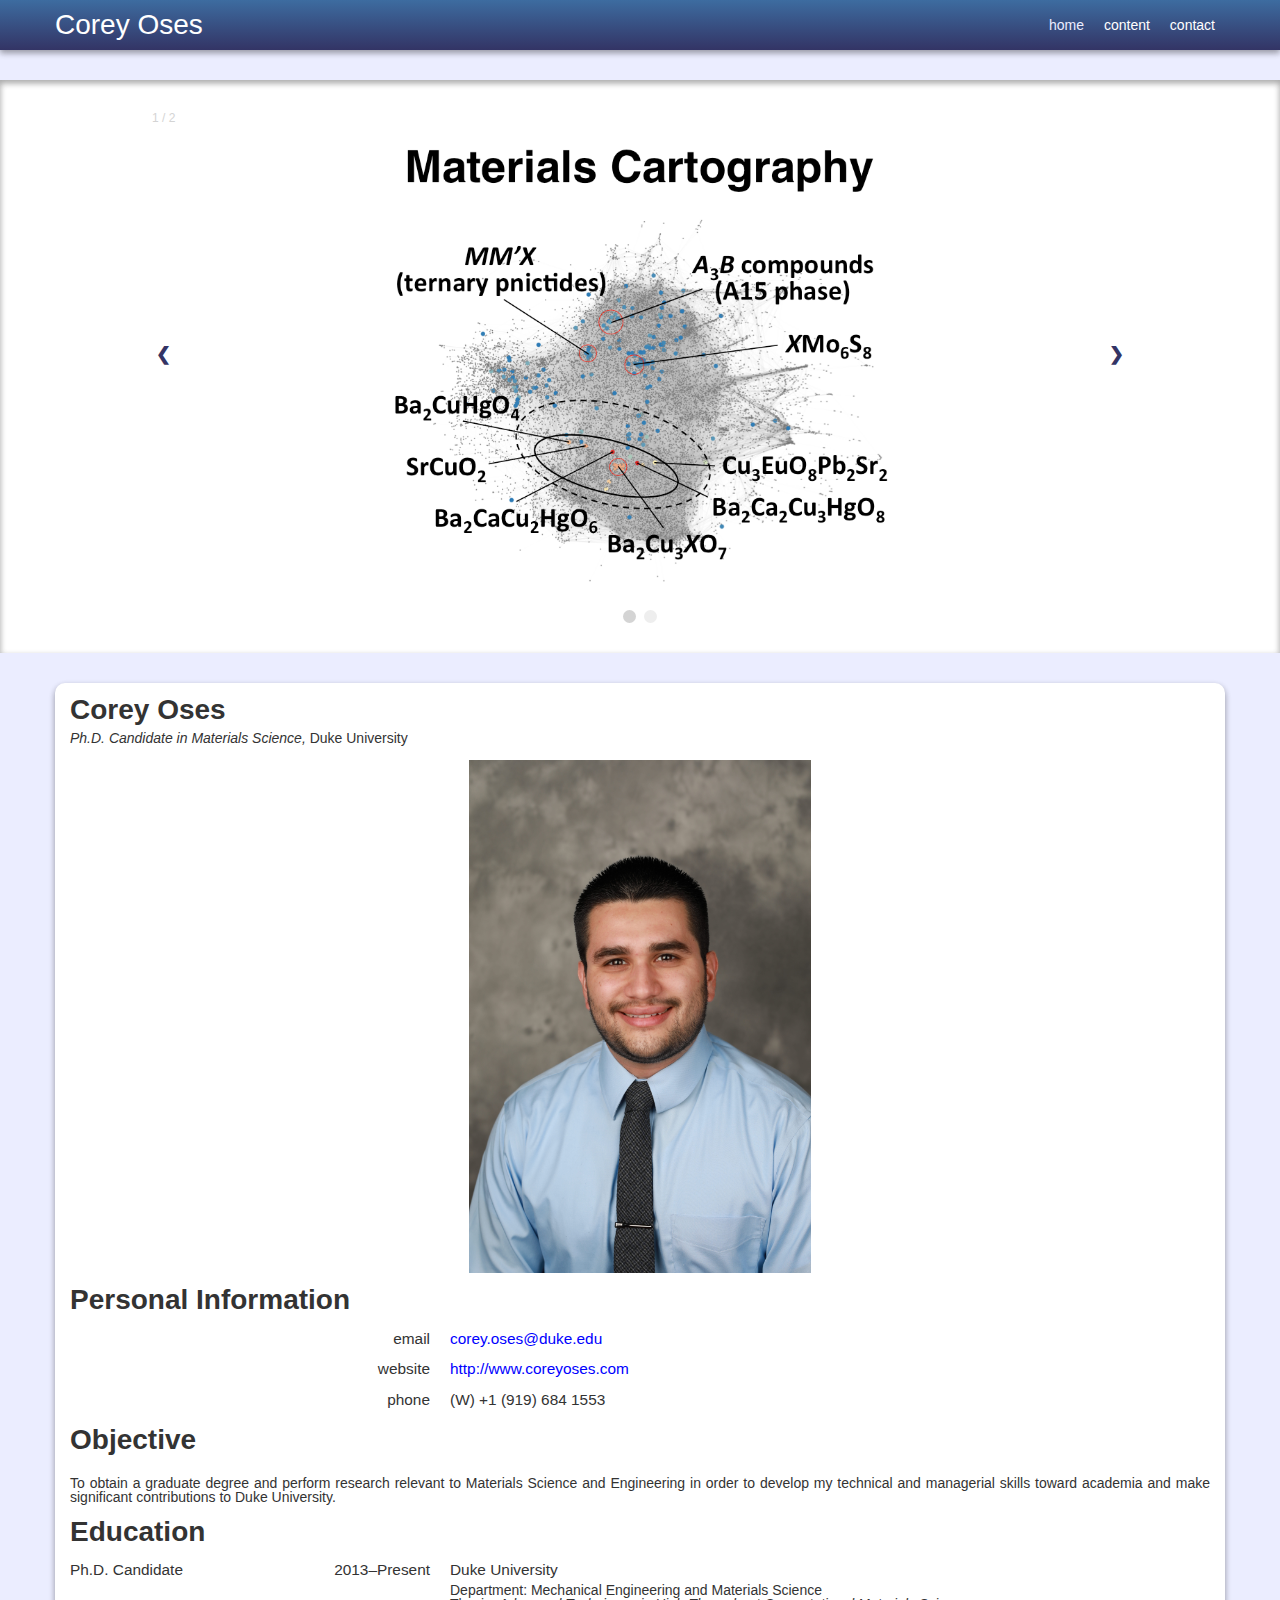
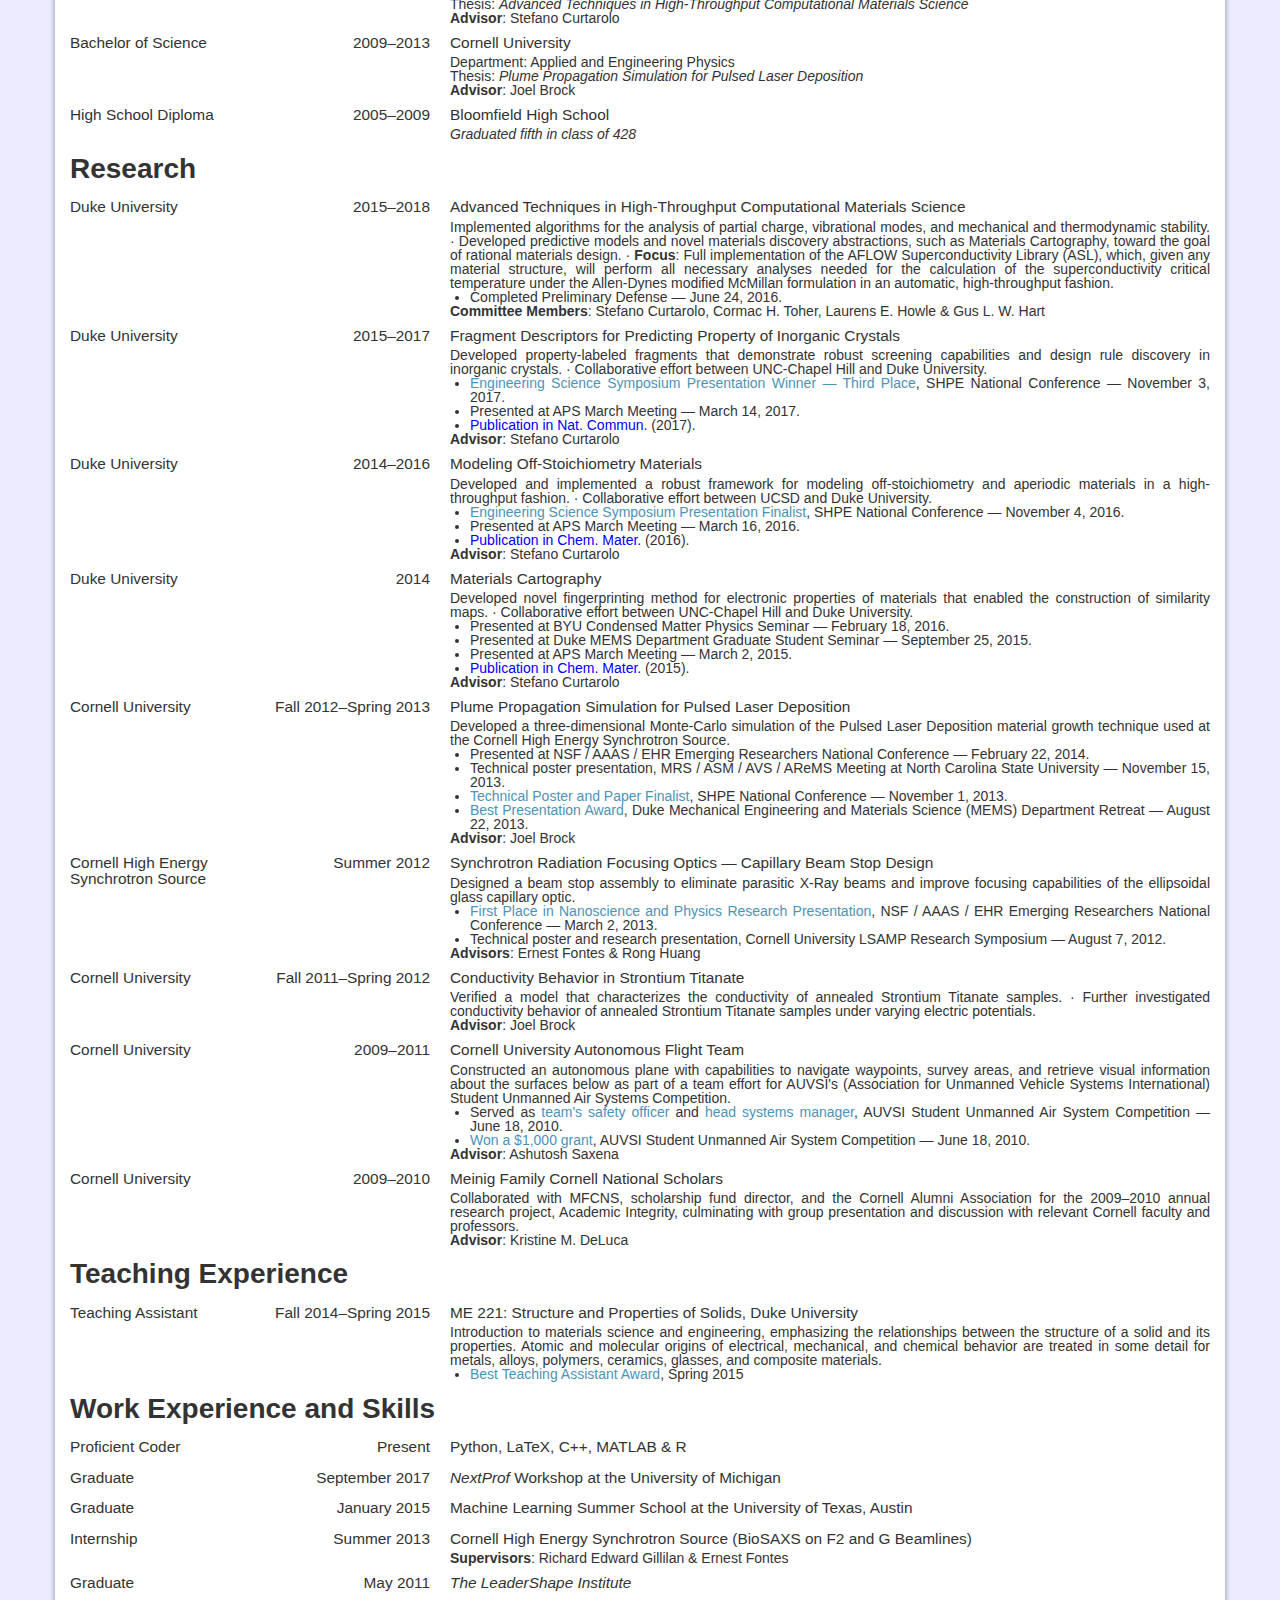
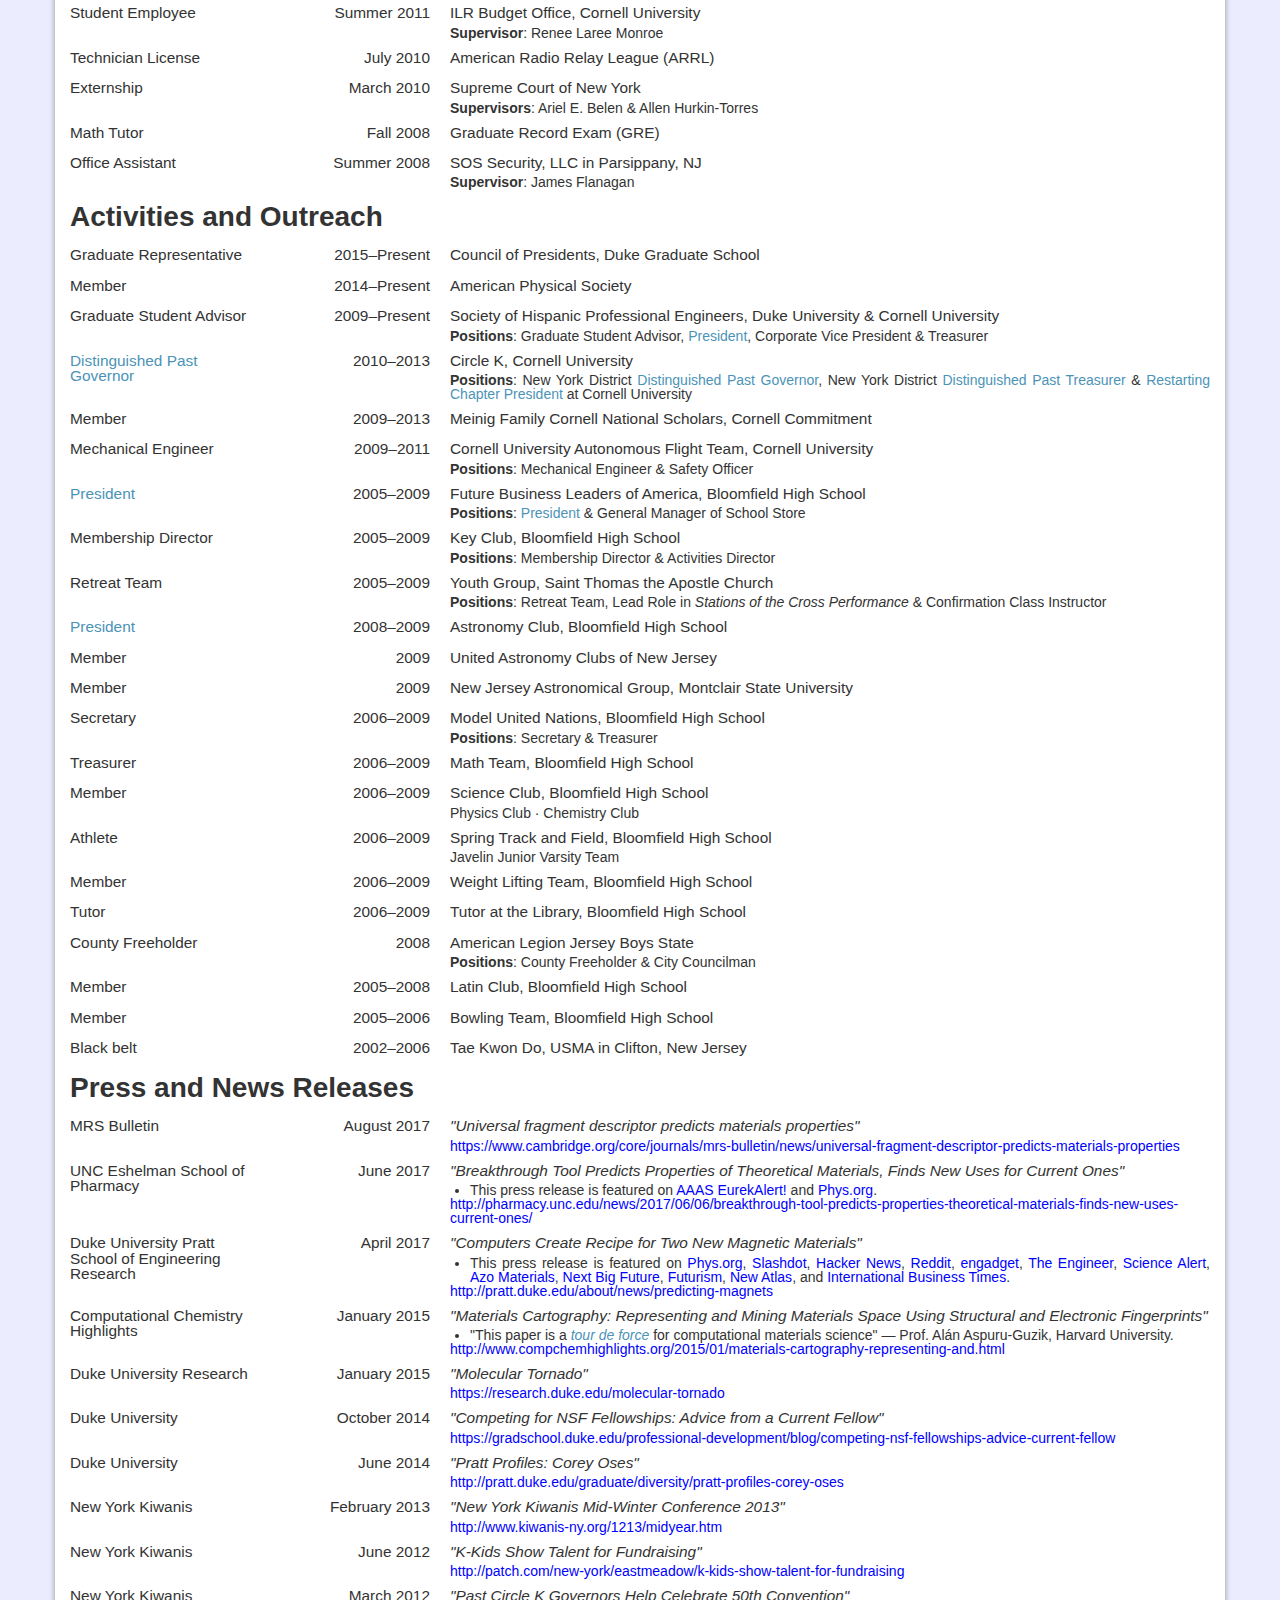
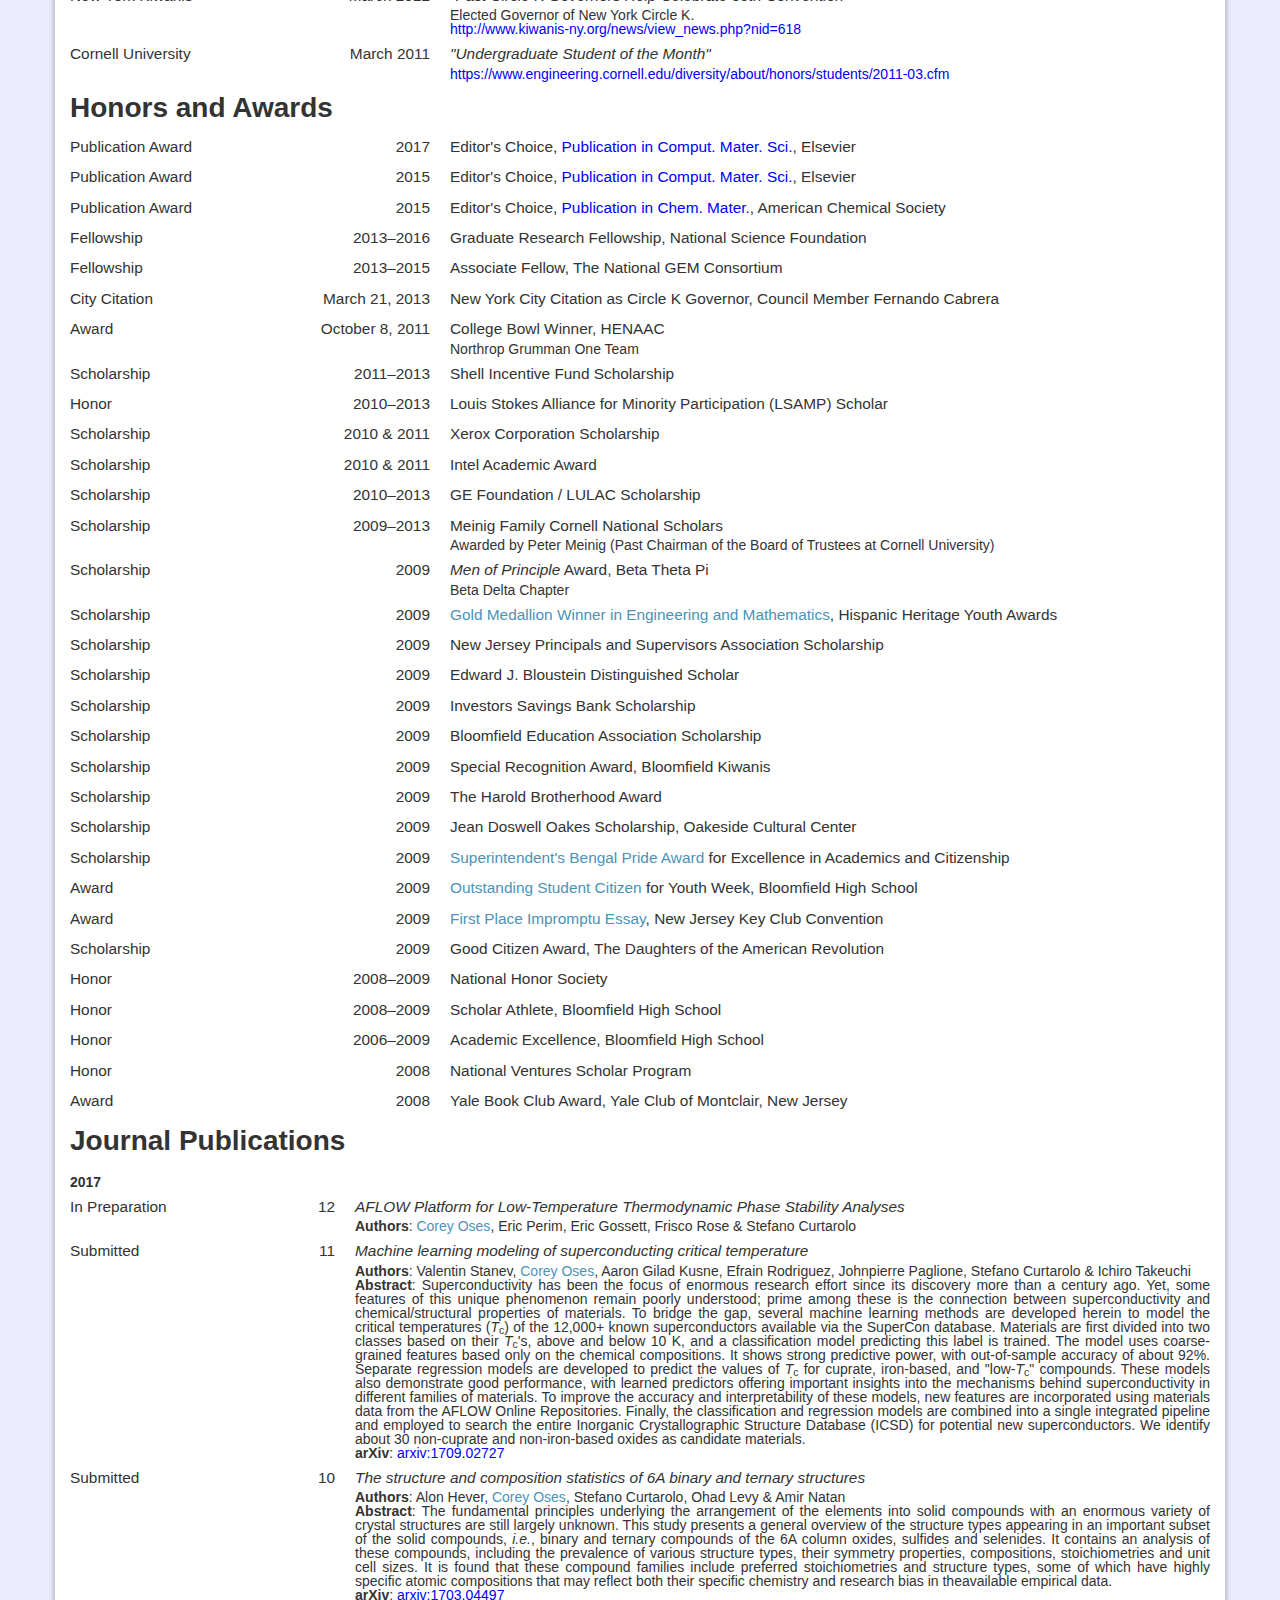
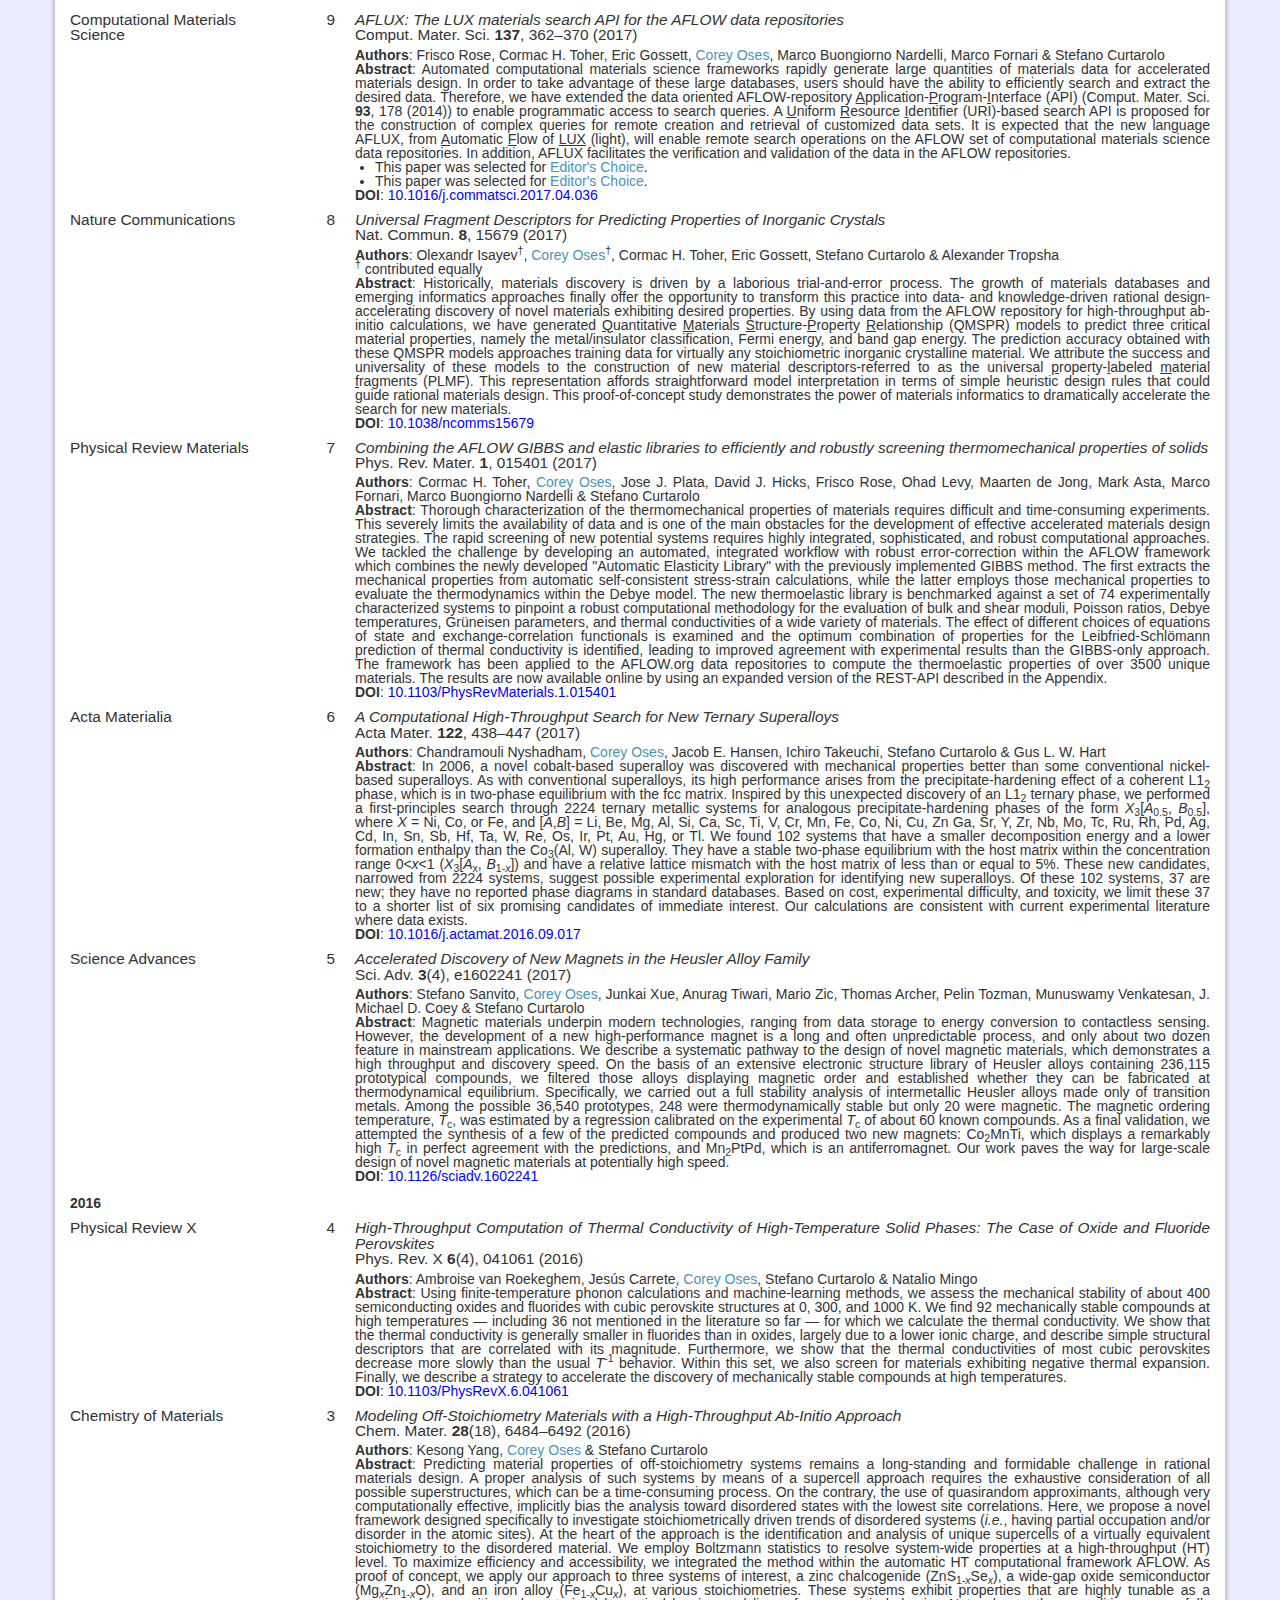
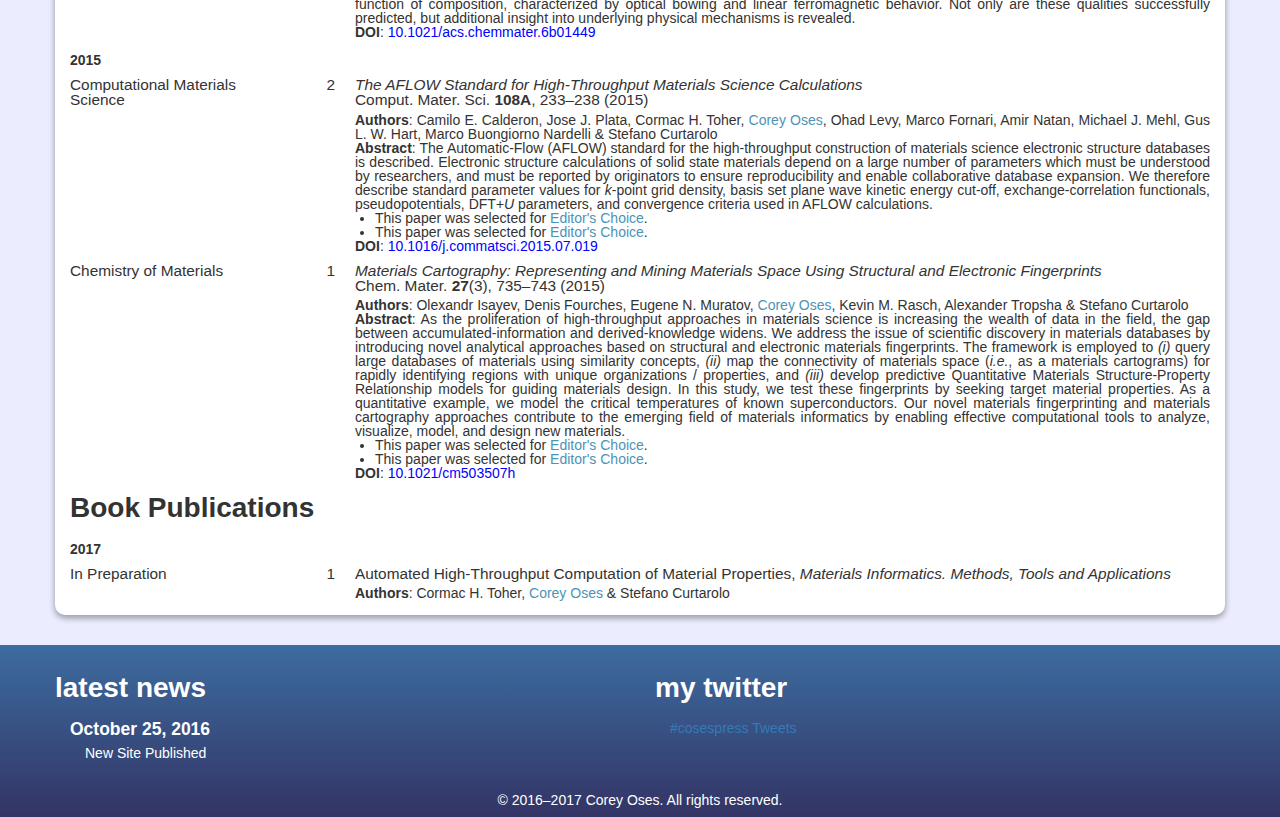
<file: index_wokring.html>
<!DOCTYPE html>
<html lang="en">
<head>
<meta charset="utf-8">
<meta http-equiv="X-UA-Compatible" content="IE=edge">
<meta name="viewport" content="width=device-width, initial-scale=1">
<meta name="description" content="">
<meta name="author" content="Corey Oses">
<link rel="icon" href="pics/main/MnPdPt_hull_nobg.png">
<title>Corey Oses</title>
<link href="css/reset_style.css" rel="stylesheet">
<link href="css/bootstrap-grid.css" rel="stylesheet">
<link href="css/style.css" rel="stylesheet">
<script src="js/slide_show.js"></script>
<script src="js/dropdown_menu.js"></script>
<script src="js/nav_collapse.js"></script>
<script>
  (function(i,s,o,g,r,a,m){i['GoogleAnalyticsObject']=r;i[r]=i[r]||function(){
  (i[r].q=i[r].q||[]).push(arguments)},i[r].l=1*new Date();a=s.createElement(o),
  m=s.getElementsByTagName(o)[0];a.async=1;a.src=g;m.parentNode.insertBefore(a,m)
  })(window,document,'script','https://www.google-analytics.com/analytics.js','ga');

  ga('create', 'UA-102445030-1', 'auto');
  ga('send', 'pageview');

</script>
</head>
<body>
<!----------START:NAVIGATION_BAR----------!>
<nav class="dark-gradient">
<div class="container">
<div class="row">
<div class="col-md-6 titlename vertical-align">
<a href="javascript:void(0);">Corey Oses</a>
</div>
<div class="col-md-6 vertical-align">
<ul>
<li class="nL1"><a class="currentlink" href="javascript:void(0);">home</a></li>
<li>
<div class="dropdown">
<a onclick="performDropDown()" class="dropbtn nL1">content</a>
<a onclick="performDropDown()" class="dropbtn nL2">&#9776;</a>
<div id="myDropdown" class="dropdown-content">
<ul>
<li class="nL2"><a class="currentlink" href="javascript:void(0);">home</a></li>
<li><a href="javascript:void(0);">about</a></li>
<li><a href="javascript:void(0);">research</a></li>
<li><a href="javascript:void(0);">publications</a></li>
<li><a href="javascript:void(0);">CV</a></li>
<li class="nL2"><a href="javascript:void(0);">contact</a></li>
</ul>
</div>
</div>
</li>
<li class="nL1"><a href="javascript:void(0);">contact</a></li>
</ul>
</div>
</div>
</div>
</nav>
<!---------- END:NAVIGATION_BAR ----------!>
<!----------  START:SLIDE_SHOW  ----------!>
<div class="slideshow shadow">
<div class="slideshow-container" onmouseenter="showSlidesAutomaticStop()" onmouseleave="showSlidesAutomaticStart()">
<div class="mySlides fade" style="display: block">
<div class="numbertext">1 / 2</div>
<a href="http://pubs.acs.org/doi/abs/10.1021/acs.chemmater.6b01449" target="_blank"><img src="pics/main/fingerprints_toc.png" style="width:50%"></a>
</div>
<div class="mySlides fade">
<div class="numbertext">2 / 2</div>
<a href="http://pubs.acs.org/doi/abs/10.1021/acs.chemmater.6b01449" target="_blank"><img src="pics/main/pocc_toc.png" style="width:50%"></a>
</div>
<a class="prev" onclick="plusSlides(-1)">&#10094;</a>
<a class="next" onclick="plusSlides(1)">&#10095;</a>
</div>
<div style="text-align:center">
<span class="dot active" onclick="currentSlide(1)"></span>
<span class="dot" onclick="currentSlide(2)"></span>
</div>
<script>showSlidesAutomaticStart();</script>
</div>
<!----------   END:SLIDE_SHOW   ----------!>
<!---------- START:MAIN_CONTENT ----------!>
<div class="container main-content">
<h1>Corey Oses</h1>
<i>Ph.D. Candidate in Materials Science,</i> Duke University
<div align="center" class="personal-pic"><img src="pics/main/oses_170920.jpg" style="width:30%"></div>
<h1 id="sec:personal-information">Personal Information</h1>
<div class="entry">
<div class="row">
<div class="col-md-2 table-entry entry-margin"></div>
<div class="col-md-2 table-entry entry-date">email</div>
<div class="col-md-8 table-entry">
<div class="container-fluid">
<div class="row">
<div class="col-md-12 table-entry entry-title"><a href="mailto:corey.oses@duke.edu" target="_blank">corey.oses@duke.edu</a></div>
</div>
<div class="row">
<div class="col-md-12 table-entry entry-description"></div>
</div>
</div>
</div>
</div>
</div>
<div class="entry">
<div class="row">
<div class="col-md-2 table-entry entry-margin"></div>
<div class="col-md-2 table-entry entry-date">website</div>
<div class="col-md-8 table-entry">
<div class="container-fluid">
<div class="row">
<div class="col-md-12 table-entry entry-title"><a href="http://www.coreyoses.com" target="_blank">http://www.coreyoses.com</a></div>
</div>
<div class="row">
<div class="col-md-12 table-entry entry-description"></div>
</div>
</div>
</div>
</div>
</div>
<div class="entry">
<div class="row">
<div class="col-md-2 table-entry entry-margin"></div>
<div class="col-md-2 table-entry entry-date">phone</div>
<div class="col-md-8 table-entry">
<div class="container-fluid">
<div class="row">
<div class="col-md-12 table-entry entry-title">(W) +1 (919) 684 1553</div>
</div>
<div class="row">
<div class="col-md-12 table-entry entry-description"></div>
</div>
</div>
</div>
</div>
</div>
<h1 id="sec:objective">Objective</h1>
<div class="entry">
<div class="row">
<div class="col-md-2 table-entry entry-margin"></div>
<div class="col-md-12 table-entry entry-description">To obtain a graduate degree and perform research relevant to Materials Science and Engineering in order to develop my technical and managerial skills toward academia and make significant contributions to Duke University.</div>
</div>
</div>
<h1 id="sec:education">Education</h1>
<div class="entry">
<div class="row">
<div class="col-md-2 table-entry entry-margin">Ph.D. Candidate</div>
<div class="col-md-2 table-entry entry-date">2013&ndash;Present</div>
<div class="col-md-8 table-entry">
<div class="container-fluid">
<div class="row">
<div class="col-md-12 table-entry entry-title">Duke University</div>
</div>
<div class="row">
<div class="col-md-12 table-entry entry-description"><p>Department: Mechanical Engineering and Materials Science</p>
<p>Thesis: <i>Advanced Techniques in High-Throughput Computational Materials Science</i></p>
<p><b>Advisor</b>: Stefano Curtarolo</p></div>
</div>
</div>
</div>
</div>
</div>
<div class="entry">
<div class="row">
<div class="col-md-2 table-entry entry-margin">Bachelor of Science</div>
<div class="col-md-2 table-entry entry-date">2009&ndash;2013</div>
<div class="col-md-8 table-entry">
<div class="container-fluid">
<div class="row">
<div class="col-md-12 table-entry entry-title">Cornell University</div>
</div>
<div class="row">
<div class="col-md-12 table-entry entry-description"><p>Department: Applied and Engineering Physics</p>
<p>Thesis: <i>Plume Propagation Simulation for Pulsed Laser Deposition</i></p>
<p><b>Advisor</b>: Joel Brock</p></div>
</div>
</div>
</div>
</div>
</div>
<div class="entry">
<div class="row">
<div class="col-md-2 table-entry entry-margin">High School Diploma</div>
<div class="col-md-2 table-entry entry-date">2005&ndash;2009</div>
<div class="col-md-8 table-entry">
<div class="container-fluid">
<div class="row">
<div class="col-md-12 table-entry entry-title">Bloomfield High School</div>
</div>
<div class="row">
<div class="col-md-12 table-entry entry-description"><p><i>Graduated fifth in class of 428</i></p></div>
</div>
</div>
</div>
</div>
</div>
<h1 id="sec:research">Research</h1>
<div class="entry">
<div class="row">
<div class="col-md-2 table-entry entry-margin">Duke University</div>
<div class="col-md-2 table-entry entry-date">2015&ndash;2018</div>
<div class="col-md-8 table-entry">
<div class="container-fluid">
<div class="row">
<div class="col-md-12 table-entry entry-title">Advanced Techniques in High-Throughput Computational Materials Science</div>
</div>
<div class="row">
<div class="col-md-12 table-entry entry-description"><p>Implemented algorithms for the analysis of partial charge, vibrational modes, and mechanical and thermodynamic stability. &middot; Developed predictive models and novel materials discovery abstractions, such as Materials Cartography, toward the goal of rational materials design. &middot; <b>Focus</b>: Full implementation of the AFLOW Superconductivity Library (ASL), which, given any material structure, will perform all necessary analyses needed for the calculation of the superconductivity critical temperature under the Allen-Dynes modified McMillan formulation in an automatic, high-throughput fashion.</p> <ul><li>Completed Preliminary Defense &mdash; June 24, 2016.</li></ul><p><b>Committee Members</b>: Stefano Curtarolo, Cormac H. Toher, Laurens E. Howle &amp; Gus L. W. Hart</p></div>
</div>
</div>
</div>
</div>
</div>
<div class="entry">
<div class="row">
<div class="col-md-2 table-entry entry-margin">Duke University</div>
<div class="col-md-2 table-entry entry-date">2015&ndash;2017</div>
<div class="col-md-8 table-entry">
<div class="container-fluid">
<div class="row">
<div class="col-md-12 table-entry entry-title">Fragment Descriptors for Predicting Property of Inorganic Crystals</div>
</div>
<div class="row">
<div class="col-md-12 table-entry entry-description"><p>Developed property-labeled fragments that demonstrate robust screening capabilities and design rule discovery in inorganic crystals. &middot; Collaborative effort between UNC-Chapel Hill and Duke University.</p> <ul><li><font color="#4B93B7">Engineering Science Symposium Presentation Winner &mdash; Third Place</font>, SHPE National Conference &mdash; November 3, 2017.</li><li>Presented at APS March Meeting &mdash; March 14, 2017.</li></ul> <ul><li><a href="#pub:coses:art0008">Publication in Nat. Commun.</a> (2017).</li></ul><p><b>Advisor</b>: Stefano Curtarolo</p></div>
</div>
</div>
</div>
</div>
</div>
<div class="entry">
<div class="row">
<div class="col-md-2 table-entry entry-margin">Duke University</div>
<div class="col-md-2 table-entry entry-date">2014&ndash;2016</div>
<div class="col-md-8 table-entry">
<div class="container-fluid">
<div class="row">
<div class="col-md-12 table-entry entry-title">Modeling Off-Stoichiometry Materials</div>
</div>
<div class="row">
<div class="col-md-12 table-entry entry-description"><p>Developed and implemented a robust framework for modeling off-stoichiometry and aperiodic materials in a high-throughput fashion. &middot; Collaborative effort between UCSD and Duke University.</p> <ul><li><font color="#4B93B7">Engineering Science Symposium Presentation Finalist</font>, SHPE National Conference &mdash; November 4, 2016.</li><li>Presented at APS March Meeting &mdash; March 16, 2016.</li></ul> <ul><li><a href="#pub:coses:art0004">Publication in Chem. Mater.</a> (2016).</li></ul><p><b>Advisor</b>: Stefano Curtarolo</p></div>
</div>
</div>
</div>
</div>
</div>
<div class="entry">
<div class="row">
<div class="col-md-2 table-entry entry-margin">Duke University</div>
<div class="col-md-2 table-entry entry-date">2014</div>
<div class="col-md-8 table-entry">
<div class="container-fluid">
<div class="row">
<div class="col-md-12 table-entry entry-title">Materials Cartography</div>
</div>
<div class="row">
<div class="col-md-12 table-entry entry-description"><p>Developed novel fingerprinting method for electronic properties of materials that enabled the construction of similarity maps. &middot; Collaborative effort between UNC-Chapel Hill and Duke University.</p> <ul><li>Presented at BYU Condensed Matter Physics Seminar &mdash; February 18, 2016.</li><li>Presented at Duke MEMS Department Graduate Student Seminar &mdash; September 25, 2015.</li><li>Presented at APS March Meeting &mdash; March 2, 2015.</li></ul> <ul><li><a href="#pub:coses:art0001">Publication in Chem. Mater.</a> (2015).</li></ul><p><b>Advisor</b>: Stefano Curtarolo</p></div>
</div>
</div>
</div>
</div>
</div>
<div class="entry">
<div class="row">
<div class="col-md-2 table-entry entry-margin">Cornell University</div>
<div class="col-md-2 table-entry entry-date">Fall 2012&ndash;Spring 2013</div>
<div class="col-md-8 table-entry">
<div class="container-fluid">
<div class="row">
<div class="col-md-12 table-entry entry-title">Plume Propagation Simulation for Pulsed Laser Deposition</div>
</div>
<div class="row">
<div class="col-md-12 table-entry entry-description"><p>Developed a three-dimensional Monte-Carlo simulation of the Pulsed Laser Deposition material growth technique used at the Cornell High Energy Synchrotron Source.</p> <ul><li>Presented at NSF / AAAS / EHR Emerging Researchers National Conference &mdash; February 22, 2014.</li><li>Technical poster presentation, MRS / ASM / AVS / AReMS Meeting at North Carolina State University &mdash; November 15, 2013.</li><li><font color="#4B93B7">Technical Poster and Paper Finalist</font>, SHPE National Conference &mdash; November 1, 2013.</li><li><font color="#4B93B7">Best Presentation Award</font>, Duke Mechanical Engineering and Materials Science (MEMS) Department Retreat &mdash; August 22, 2013.</li></ul><p><b>Advisor</b>: Joel Brock</p></div>
</div>
</div>
</div>
</div>
</div>
<div class="entry">
<div class="row">
<div class="col-md-2 table-entry entry-margin">Cornell High Energy Synchrotron Source</div>
<div class="col-md-2 table-entry entry-date">Summer 2012</div>
<div class="col-md-8 table-entry">
<div class="container-fluid">
<div class="row">
<div class="col-md-12 table-entry entry-title">Synchrotron Radiation Focusing Optics &mdash; Capillary Beam Stop Design</div>
</div>
<div class="row">
<div class="col-md-12 table-entry entry-description"><p>Designed a beam stop assembly to eliminate parasitic X-Ray beams and improve focusing capabilities of the ellipsoidal glass capillary optic.</p> <ul><li><font color="#4B93B7">First Place in Nanoscience and Physics Research Presentation</font>, NSF / AAAS / EHR Emerging Researchers National Conference &mdash; March 2, 2013.</li><li>Technical poster and research presentation, Cornell University LSAMP Research Symposium &mdash; August 7, 2012.</li></ul><p><b>Advisors</b>: Ernest Fontes &amp; Rong Huang</p></div>
</div>
</div>
</div>
</div>
</div>
<div class="entry">
<div class="row">
<div class="col-md-2 table-entry entry-margin">Cornell University</div>
<div class="col-md-2 table-entry entry-date">Fall 2011&ndash;Spring 2012</div>
<div class="col-md-8 table-entry">
<div class="container-fluid">
<div class="row">
<div class="col-md-12 table-entry entry-title">Conductivity Behavior in Strontium Titanate</div>
</div>
<div class="row">
<div class="col-md-12 table-entry entry-description"><p>Verified a model that characterizes the conductivity of annealed Strontium Titanate samples. &middot; Further investigated conductivity behavior of annealed Strontium Titanate samples under varying electric potentials.</p><p><b>Advisor</b>: Joel Brock</p></div>
</div>
</div>
</div>
</div>
</div>
<div class="entry">
<div class="row">
<div class="col-md-2 table-entry entry-margin">Cornell University</div>
<div class="col-md-2 table-entry entry-date">2009&ndash;2011</div>
<div class="col-md-8 table-entry">
<div class="container-fluid">
<div class="row">
<div class="col-md-12 table-entry entry-title">Cornell University Autonomous Flight Team</div>
</div>
<div class="row">
<div class="col-md-12 table-entry entry-description"><p>Constructed an autonomous plane with capabilities to navigate waypoints, survey areas, and retrieve visual information about the surfaces below as part of a team effort for AUVSI's (Association for Unmanned Vehicle Systems International) Student Unmanned Air Systems Competition.</p> <ul><li>Served as <font color="#4B93B7">team's safety officer</font> and <font color="#4B93B7">head systems manager</font>, AUVSI Student Unmanned Air System Competition &mdash; June 18, 2010.</li><li><font color="#4B93B7">Won a $1,000 grant</font>, AUVSI Student Unmanned Air System Competition &mdash; June 18, 2010.</li></ul><p><b>Advisor</b>: Ashutosh Saxena</p></div>
</div>
</div>
</div>
</div>
</div>
<div class="entry">
<div class="row">
<div class="col-md-2 table-entry entry-margin">Cornell University</div>
<div class="col-md-2 table-entry entry-date">2009&ndash;2010</div>
<div class="col-md-8 table-entry">
<div class="container-fluid">
<div class="row">
<div class="col-md-12 table-entry entry-title">Meinig Family Cornell National Scholars</div>
</div>
<div class="row">
<div class="col-md-12 table-entry entry-description"><p>Collaborated with MFCNS, scholarship fund director, and the Cornell Alumni Association for the 2009&ndash;2010 annual research project, Academic Integrity, culminating with group presentation and discussion with relevant Cornell faculty and professors.</p><p><b>Advisor</b>: Kristine M. DeLuca</p></div>
</div>
</div>
</div>
</div>
</div>
<h1 id="sec:teaching-experience">Teaching Experience</h1>
<div class="entry">
<div class="row">
<div class="col-md-2 table-entry entry-margin">Teaching Assistant</div>
<div class="col-md-2 table-entry entry-date">Fall 2014&ndash;Spring 2015</div>
<div class="col-md-8 table-entry">
<div class="container-fluid">
<div class="row">
<div class="col-md-12 table-entry entry-title">ME 221:  Structure and Properties of Solids, Duke University</div>
</div>
<div class="row">
<div class="col-md-12 table-entry entry-description"><p>Introduction to materials science and engineering, emphasizing the relationships between the structure of a solid and its properties. Atomic and molecular origins of electrical, mechanical, and chemical behavior are treated in some detail for metals, alloys, polymers, ceramics, glasses, and composite materials.</p><ul><li><font color="#4B93B7">Best Teaching Assistant Award</font>, Spring 2015</li></ul></div>
</div>
</div>
</div>
</div>
</div>
<h1 id="sec:work-experience-and-skills">Work Experience and Skills</h1>
<div class="entry">
<div class="row">
<div class="col-md-2 table-entry entry-margin">Proficient Coder</div>
<div class="col-md-2 table-entry entry-date">Present</div>
<div class="col-md-8 table-entry">
<div class="container-fluid">
<div class="row">
<div class="col-md-12 table-entry entry-title">Python, LaTeX, C++, MATLAB &amp; R</div>
</div>
<div class="row">
<div class="col-md-12 table-entry entry-description"></div>
</div>
</div>
</div>
</div>
</div>
<div class="entry">
<div class="row">
<div class="col-md-2 table-entry entry-margin">Graduate</div>
<div class="col-md-2 table-entry entry-date">September 2017</div>
<div class="col-md-8 table-entry">
<div class="container-fluid">
<div class="row">
<div class="col-md-12 table-entry entry-title"><i>NextProf</i> Workshop at the University of Michigan</div>
</div>
<div class="row">
<div class="col-md-12 table-entry entry-description"></div>
</div>
</div>
</div>
</div>
</div>
<div class="entry">
<div class="row">
<div class="col-md-2 table-entry entry-margin">Graduate</div>
<div class="col-md-2 table-entry entry-date">January 2015</div>
<div class="col-md-8 table-entry">
<div class="container-fluid">
<div class="row">
<div class="col-md-12 table-entry entry-title">Machine Learning Summer School at the University of Texas, Austin</div>
</div>
<div class="row">
<div class="col-md-12 table-entry entry-description"></div>
</div>
</div>
</div>
</div>
</div>
<div class="entry">
<div class="row">
<div class="col-md-2 table-entry entry-margin">Internship</div>
<div class="col-md-2 table-entry entry-date">Summer 2013</div>
<div class="col-md-8 table-entry">
<div class="container-fluid">
<div class="row">
<div class="col-md-12 table-entry entry-title">Cornell High Energy Synchrotron Source (BioSAXS on F2 and G Beamlines)</div>
</div>
<div class="row">
<div class="col-md-12 table-entry entry-description"><b>Supervisors</b>: Richard Edward Gillilan &amp; Ernest Fontes</div>
</div>
</div>
</div>
</div>
</div>
<div class="entry">
<div class="row">
<div class="col-md-2 table-entry entry-margin">Graduate</div>
<div class="col-md-2 table-entry entry-date">May 2011</div>
<div class="col-md-8 table-entry">
<div class="container-fluid">
<div class="row">
<div class="col-md-12 table-entry entry-title"><i>The LeaderShape Institute</i></div>
</div>
<div class="row">
<div class="col-md-12 table-entry entry-description"></div>
</div>
</div>
</div>
</div>
</div>
<div class="entry">
<div class="row">
<div class="col-md-2 table-entry entry-margin">Student Employee</div>
<div class="col-md-2 table-entry entry-date">Summer 2011</div>
<div class="col-md-8 table-entry">
<div class="container-fluid">
<div class="row">
<div class="col-md-12 table-entry entry-title">ILR Budget Office, Cornell University</div>
</div>
<div class="row">
<div class="col-md-12 table-entry entry-description"><b>Supervisor</b>: Renee Laree Monroe</div>
</div>
</div>
</div>
</div>
</div>
<div class="entry">
<div class="row">
<div class="col-md-2 table-entry entry-margin">Technician License</div>
<div class="col-md-2 table-entry entry-date">July 2010</div>
<div class="col-md-8 table-entry">
<div class="container-fluid">
<div class="row">
<div class="col-md-12 table-entry entry-title">American Radio Relay League (ARRL)</div>
</div>
<div class="row">
<div class="col-md-12 table-entry entry-description"></div>
</div>
</div>
</div>
</div>
</div>
<div class="entry">
<div class="row">
<div class="col-md-2 table-entry entry-margin">Externship</div>
<div class="col-md-2 table-entry entry-date">March 2010</div>
<div class="col-md-8 table-entry">
<div class="container-fluid">
<div class="row">
<div class="col-md-12 table-entry entry-title">Supreme Court of New York</div>
</div>
<div class="row">
<div class="col-md-12 table-entry entry-description"><b>Supervisors</b>: Ariel E. Belen &amp; Allen Hurkin-Torres</div>
</div>
</div>
</div>
</div>
</div>
<div class="entry">
<div class="row">
<div class="col-md-2 table-entry entry-margin">Math Tutor</div>
<div class="col-md-2 table-entry entry-date">Fall 2008</div>
<div class="col-md-8 table-entry">
<div class="container-fluid">
<div class="row">
<div class="col-md-12 table-entry entry-title">Graduate Record Exam (GRE)</div>
</div>
<div class="row">
<div class="col-md-12 table-entry entry-description"></div>
</div>
</div>
</div>
</div>
</div>
<div class="entry">
<div class="row">
<div class="col-md-2 table-entry entry-margin">Office Assistant</div>
<div class="col-md-2 table-entry entry-date">Summer 2008</div>
<div class="col-md-8 table-entry">
<div class="container-fluid">
<div class="row">
<div class="col-md-12 table-entry entry-title">SOS Security, LLC in Parsippany, NJ</div>
</div>
<div class="row">
<div class="col-md-12 table-entry entry-description"><b>Supervisor</b>: James Flanagan</div>
</div>
</div>
</div>
</div>
</div>
<h1 id="sec:activities-and-outreach">Activities and Outreach</h1>
<div class="entry">
<div class="row">
<div class="col-md-2 table-entry entry-margin">Graduate Representative</div>
<div class="col-md-2 table-entry entry-date">2015&ndash;Present</div>
<div class="col-md-8 table-entry">
<div class="container-fluid">
<div class="row">
<div class="col-md-12 table-entry entry-title">Council of Presidents, Duke Graduate School</div>
</div>
<div class="row">
<div class="col-md-12 table-entry entry-description"></div>
</div>
</div>
</div>
</div>
</div>
<div class="entry">
<div class="row">
<div class="col-md-2 table-entry entry-margin">Member</div>
<div class="col-md-2 table-entry entry-date">2014&ndash;Present</div>
<div class="col-md-8 table-entry">
<div class="container-fluid">
<div class="row">
<div class="col-md-12 table-entry entry-title">American Physical Society</div>
</div>
<div class="row">
<div class="col-md-12 table-entry entry-description"></div>
</div>
</div>
</div>
</div>
</div>
<div class="entry">
<div class="row">
<div class="col-md-2 table-entry entry-margin">Graduate Student Advisor</div>
<div class="col-md-2 table-entry entry-date">2009&ndash;Present</div>
<div class="col-md-8 table-entry">
<div class="container-fluid">
<div class="row">
<div class="col-md-12 table-entry entry-title">Society of Hispanic Professional Engineers, Duke University &amp; Cornell University</div>
</div>
<div class="row">
<div class="col-md-12 table-entry entry-description"><p><b>Positions</b>: Graduate Student Advisor, <font color="#4B93B7">President</font>, Corporate Vice President &amp; Treasurer</p></div>
</div>
</div>
</div>
</div>
</div>
<div class="entry">
<div class="row">
<div class="col-md-2 table-entry entry-margin"><font color="#4B93B7">Distinguished Past Governor</font></div>
<div class="col-md-2 table-entry entry-date">2010&ndash;2013</div>
<div class="col-md-8 table-entry">
<div class="container-fluid">
<div class="row">
<div class="col-md-12 table-entry entry-title">Circle K, Cornell University</div>
</div>
<div class="row">
<div class="col-md-12 table-entry entry-description"><p><b>Positions</b>: New York District <font color="#4B93B7">Distinguished Past Governor</font>, New York District <font color="#4B93B7">Distinguished Past Treasurer</font> &amp; <font color="#4B93B7">Restarting Chapter President</font> at Cornell University</p></div>
</div>
</div>
</div>
</div>
</div>
<div class="entry">
<div class="row">
<div class="col-md-2 table-entry entry-margin">Member</div>
<div class="col-md-2 table-entry entry-date">2009&ndash;2013</div>
<div class="col-md-8 table-entry">
<div class="container-fluid">
<div class="row">
<div class="col-md-12 table-entry entry-title">Meinig Family Cornell National Scholars, Cornell Commitment</div>
</div>
<div class="row">
<div class="col-md-12 table-entry entry-description"></div>
</div>
</div>
</div>
</div>
</div>
<div class="entry">
<div class="row">
<div class="col-md-2 table-entry entry-margin">Mechanical Engineer</div>
<div class="col-md-2 table-entry entry-date">2009&ndash;2011</div>
<div class="col-md-8 table-entry">
<div class="container-fluid">
<div class="row">
<div class="col-md-12 table-entry entry-title">Cornell University Autonomous Flight Team, Cornell University</div>
</div>
<div class="row">
<div class="col-md-12 table-entry entry-description"><p><b>Positions</b>: Mechanical Engineer &amp; Safety Officer</p></div>
</div>
</div>
</div>
</div>
</div>
<div class="entry">
<div class="row">
<div class="col-md-2 table-entry entry-margin"><font color="#4B93B7">President</font></div>
<div class="col-md-2 table-entry entry-date">2005&ndash;2009</div>
<div class="col-md-8 table-entry">
<div class="container-fluid">
<div class="row">
<div class="col-md-12 table-entry entry-title">Future Business Leaders of America, Bloomfield High School</div>
</div>
<div class="row">
<div class="col-md-12 table-entry entry-description"><p><b>Positions</b>: <font color="#4B93B7">President</font> &amp; General Manager of School Store</p></div>
</div>
</div>
</div>
</div>
</div>
<div class="entry">
<div class="row">
<div class="col-md-2 table-entry entry-margin">Membership Director</div>
<div class="col-md-2 table-entry entry-date">2005&ndash;2009</div>
<div class="col-md-8 table-entry">
<div class="container-fluid">
<div class="row">
<div class="col-md-12 table-entry entry-title">Key Club, Bloomfield High School</div>
</div>
<div class="row">
<div class="col-md-12 table-entry entry-description"><p><b>Positions</b>: Membership Director &amp; Activities Director</p></div>
</div>
</div>
</div>
</div>
</div>
<div class="entry">
<div class="row">
<div class="col-md-2 table-entry entry-margin">Retreat Team</div>
<div class="col-md-2 table-entry entry-date">2005&ndash;2009</div>
<div class="col-md-8 table-entry">
<div class="container-fluid">
<div class="row">
<div class="col-md-12 table-entry entry-title">Youth Group, Saint Thomas the Apostle Church</div>
</div>
<div class="row">
<div class="col-md-12 table-entry entry-description"><p><b>Positions</b>: Retreat Team, Lead Role in <i>Stations of the Cross Performance</i> &amp; Confirmation Class Instructor</p></div>
</div>
</div>
</div>
</div>
</div>
<div class="entry">
<div class="row">
<div class="col-md-2 table-entry entry-margin"><font color="#4B93B7">President</font></div>
<div class="col-md-2 table-entry entry-date">2008&ndash;2009</div>
<div class="col-md-8 table-entry">
<div class="container-fluid">
<div class="row">
<div class="col-md-12 table-entry entry-title">Astronomy Club, Bloomfield High School</div>
</div>
<div class="row">
<div class="col-md-12 table-entry entry-description"></div>
</div>
</div>
</div>
</div>
</div>
<div class="entry">
<div class="row">
<div class="col-md-2 table-entry entry-margin">Member</div>
<div class="col-md-2 table-entry entry-date">2009</div>
<div class="col-md-8 table-entry">
<div class="container-fluid">
<div class="row">
<div class="col-md-12 table-entry entry-title">United Astronomy Clubs of New Jersey</div>
</div>
<div class="row">
<div class="col-md-12 table-entry entry-description"></div>
</div>
</div>
</div>
</div>
</div>
<div class="entry">
<div class="row">
<div class="col-md-2 table-entry entry-margin">Member</div>
<div class="col-md-2 table-entry entry-date">2009</div>
<div class="col-md-8 table-entry">
<div class="container-fluid">
<div class="row">
<div class="col-md-12 table-entry entry-title">New Jersey Astronomical Group, Montclair State University</div>
</div>
<div class="row">
<div class="col-md-12 table-entry entry-description"></div>
</div>
</div>
</div>
</div>
</div>
<div class="entry">
<div class="row">
<div class="col-md-2 table-entry entry-margin">Secretary</div>
<div class="col-md-2 table-entry entry-date">2006&ndash;2009</div>
<div class="col-md-8 table-entry">
<div class="container-fluid">
<div class="row">
<div class="col-md-12 table-entry entry-title">Model United Nations, Bloomfield High School</div>
</div>
<div class="row">
<div class="col-md-12 table-entry entry-description"><p><b>Positions</b>: Secretary &amp; Treasurer</p></div>
</div>
</div>
</div>
</div>
</div>
<div class="entry">
<div class="row">
<div class="col-md-2 table-entry entry-margin">Treasurer</div>
<div class="col-md-2 table-entry entry-date">2006&ndash;2009</div>
<div class="col-md-8 table-entry">
<div class="container-fluid">
<div class="row">
<div class="col-md-12 table-entry entry-title">Math Team, Bloomfield High School</div>
</div>
<div class="row">
<div class="col-md-12 table-entry entry-description"></div>
</div>
</div>
</div>
</div>
</div>
<div class="entry">
<div class="row">
<div class="col-md-2 table-entry entry-margin">Member</div>
<div class="col-md-2 table-entry entry-date">2006&ndash;2009</div>
<div class="col-md-8 table-entry">
<div class="container-fluid">
<div class="row">
<div class="col-md-12 table-entry entry-title">Science Club, Bloomfield High School</div>
</div>
<div class="row">
<div class="col-md-12 table-entry entry-description"><p>Physics Club &middot; Chemistry Club</p></div>
</div>
</div>
</div>
</div>
</div>
<div class="entry">
<div class="row">
<div class="col-md-2 table-entry entry-margin">Athlete</div>
<div class="col-md-2 table-entry entry-date">2006&ndash;2009</div>
<div class="col-md-8 table-entry">
<div class="container-fluid">
<div class="row">
<div class="col-md-12 table-entry entry-title">Spring Track and Field, Bloomfield High School</div>
</div>
<div class="row">
<div class="col-md-12 table-entry entry-description"><p>Javelin Junior Varsity Team</p></div>
</div>
</div>
</div>
</div>
</div>
<div class="entry">
<div class="row">
<div class="col-md-2 table-entry entry-margin">Member</div>
<div class="col-md-2 table-entry entry-date">2006&ndash;2009</div>
<div class="col-md-8 table-entry">
<div class="container-fluid">
<div class="row">
<div class="col-md-12 table-entry entry-title">Weight Lifting Team, Bloomfield High School</div>
</div>
<div class="row">
<div class="col-md-12 table-entry entry-description"></div>
</div>
</div>
</div>
</div>
</div>
<div class="entry">
<div class="row">
<div class="col-md-2 table-entry entry-margin">Tutor</div>
<div class="col-md-2 table-entry entry-date">2006&ndash;2009</div>
<div class="col-md-8 table-entry">
<div class="container-fluid">
<div class="row">
<div class="col-md-12 table-entry entry-title">Tutor at the Library, Bloomfield High School</div>
</div>
<div class="row">
<div class="col-md-12 table-entry entry-description"></div>
</div>
</div>
</div>
</div>
</div>
<div class="entry">
<div class="row">
<div class="col-md-2 table-entry entry-margin">County Freeholder</div>
<div class="col-md-2 table-entry entry-date">2008</div>
<div class="col-md-8 table-entry">
<div class="container-fluid">
<div class="row">
<div class="col-md-12 table-entry entry-title">American Legion Jersey Boys State</div>
</div>
<div class="row">
<div class="col-md-12 table-entry entry-description"><p><b>Positions</b>: County Freeholder &amp; City Councilman</p></div>
</div>
</div>
</div>
</div>
</div>
<div class="entry">
<div class="row">
<div class="col-md-2 table-entry entry-margin">Member</div>
<div class="col-md-2 table-entry entry-date">2005&ndash;2008</div>
<div class="col-md-8 table-entry">
<div class="container-fluid">
<div class="row">
<div class="col-md-12 table-entry entry-title">Latin Club, Bloomfield High School</div>
</div>
<div class="row">
<div class="col-md-12 table-entry entry-description"></div>
</div>
</div>
</div>
</div>
</div>
<div class="entry">
<div class="row">
<div class="col-md-2 table-entry entry-margin">Member</div>
<div class="col-md-2 table-entry entry-date">2005&ndash;2006</div>
<div class="col-md-8 table-entry">
<div class="container-fluid">
<div class="row">
<div class="col-md-12 table-entry entry-title">Bowling Team, Bloomfield High School</div>
</div>
<div class="row">
<div class="col-md-12 table-entry entry-description"></div>
</div>
</div>
</div>
</div>
</div>
<div class="entry">
<div class="row">
<div class="col-md-2 table-entry entry-margin">Black belt</div>
<div class="col-md-2 table-entry entry-date">2002&ndash;2006</div>
<div class="col-md-8 table-entry">
<div class="container-fluid">
<div class="row">
<div class="col-md-12 table-entry entry-title">Tae Kwon Do, USMA in Clifton, New Jersey</div>
</div>
<div class="row">
<div class="col-md-12 table-entry entry-description"></div>
</div>
</div>
</div>
</div>
</div>
<h1 id="sec:press-and-news-releases">Press and News Releases</h1>
<div class="entry">
<div class="row">
<div class="col-md-2 table-entry entry-margin">MRS Bulletin</div>
<div class="col-md-2 table-entry entry-date">August 2017</div>
<div class="col-md-8 table-entry">
<div class="container-fluid">
<div class="row">
<div class="col-md-12 table-entry entry-title"><i>&quot;Universal fragment descriptor predicts materials properties&quot;</i></div>
</div>
<div class="row">
<div class="col-md-12 table-entry entry-description"><a href="https://www.cambridge.org/core/journals/mrs-bulletin/news/universal-fragment-descriptor-predicts-materials-properties" target="_blank">https://www.cambridge.org/core/journals/mrs-bulletin/news/universal-fragment-descriptor-predicts-materials-properties</a></div>
</div>
</div>
</div>
</div>
</div>
<div class="entry">
<div class="row">
<div class="col-md-2 table-entry entry-margin">UNC Eshelman School of Pharmacy</div>
<div class="col-md-2 table-entry entry-date">June 2017</div>
<div class="col-md-8 table-entry">
<div class="container-fluid">
<div class="row">
<div class="col-md-12 table-entry entry-title"><i>&quot;Breakthrough Tool Predicts Properties of Theoretical Materials, Finds New Uses for Current Ones&quot;</i></div>
</div>
<div class="row">
<div class="col-md-12 table-entry entry-description"><ul><li>This press release is featured on <a href="https://eurekalert.org/pub_releases/2017-07/uonc-btp071117.php" target="_blank">AAAS EurekAlert!</a> and <a href="https://phys.org/news/2017-07-breakthrough-tool-properties-theoretical-materials.html" target="_blank">Phys.org</a>.</li></ul><a href="http://pharmacy.unc.edu/news/2017/06/06/breakthrough-tool-predicts-properties-theoretical-materials-finds-new-uses-current-ones/" target="_blank">http://pharmacy.unc.edu/news/2017/06/06/breakthrough-tool-predicts-properties-theoretical-materials-finds-new-uses-current-ones/</a></div>
</div>
</div>
</div>
</div>
</div>
<div class="entry">
<div class="row">
<div class="col-md-2 table-entry entry-margin">Duke University Pratt School of Engineering Research</div>
<div class="col-md-2 table-entry entry-date">April 2017</div>
<div class="col-md-8 table-entry">
<div class="container-fluid">
<div class="row">
<div class="col-md-12 table-entry entry-title"><i>&quot;Computers Create Recipe for Two New Magnetic Materials&quot;</i></div>
</div>
<div class="row">
<div class="col-md-12 table-entry entry-description"><ul><li>This press release is featured on <a href="https://phys.org/news/2017-04-recipe-magnetic-materials.html" target="_blank">Phys.org</a>, <a href="https://science.slashdot.org/story/17/04/16/2150232/supercomputers-help-researchers-find-two-new-kinds-of-magnets" target="_blank">Slashdot</a>, <a href="https://news.ycombinator.com/item?id=14137663" target="_blank">Hacker News</a>, <a href="https://www.reddit.com/r/technology/comments/65omia/first_supercomputergenerated_recipes_yield_two/?st=j1odpotu&sh=e68d5d23" target="_blank">Reddit</a>, <a href="https://www.engadget.com/2017/04/16/computers-help-create-magnetic-materials/" target="_blank">engadget</a>, <a href="http://www.engineering.com/DesignerEdge/DesignerEdgeArticles/ArticleID/14739/Computational-Models-Lead-to-Discovery-of-Two-New-Magnetic-Materials.aspx?ENGCOM=" target="_blank">The Engineer</a>, <a href="http://www.sciencealert.com/scientists-use-smart-computer-models-to-create-two-new-magnetic-materials" target="_blank">Science Alert</a>, <a href="http://www.azom.com/news.aspx?newsID=47571" target="_blank">Azo Materials</a>, <a href="http://www.nextbigfuture.com/2017/04/duke-creates-new-magnetic-material-atom-by-atom.html" target="_blank">Next Big Future</a>, <a href="https://futurism.com/supercomputers-were-just-used-to-create-new-magnetic-materials/" target="_blank">Futurism</a>, <a href="http://newatlas.com/two-new-magnets/49024/" target="_blank">New Atlas</a>, and <a href="http://www.ibtimes.com/two-new-magnetic-materials-created-using-computer-models-2525889" target="_blank">International Business Times</a>.</li></ul><a href="http://pratt.duke.edu/about/news/predicting-magnets" target="_blank">http://pratt.duke.edu/about/news/predicting-magnets</a></div>
</div>
</div>
</div>
</div>
</div>
<div class="entry">
<div class="row">
<div class="col-md-2 table-entry entry-margin">Computational Chemistry Highlights</div>
<div class="col-md-2 table-entry entry-date">January 2015</div>
<div class="col-md-8 table-entry">
<div class="container-fluid">
<div class="row">
<div class="col-md-12 table-entry entry-title"><i>&quot;Materials Cartography: Representing and Mining Materials Space Using Structural and Electronic Fingerprints&quot;</i></div>
</div>
<div class="row">
<div class="col-md-12 table-entry entry-description"><ul><li>&quot;This paper is a <font color="#4B93B7"><i>tour de force</i></font> for computational materials science&quot; &mdash; Prof. Al&aacute;n Aspuru-Guzik, Harvard University.</li></ul><a href="http://www.compchemhighlights.org/2015/01/materials-cartography-representing-and.html" target="_blank">http://www.compchemhighlights.org/2015/01/materials-cartography-representing-and.html</a></div>
</div>
</div>
</div>
</div>
</div>
<div class="entry">
<div class="row">
<div class="col-md-2 table-entry entry-margin">Duke University Research</div>
<div class="col-md-2 table-entry entry-date">January 2015</div>
<div class="col-md-8 table-entry">
<div class="container-fluid">
<div class="row">
<div class="col-md-12 table-entry entry-title"><i>&quot;Molecular Tornado&quot;</i></div>
</div>
<div class="row">
<div class="col-md-12 table-entry entry-description"><a href="https://research.duke.edu/molecular-tornado" target="_blank">https://research.duke.edu/molecular-tornado</a></div>
</div>
</div>
</div>
</div>
</div>
<div class="entry">
<div class="row">
<div class="col-md-2 table-entry entry-margin">Duke University</div>
<div class="col-md-2 table-entry entry-date">October 2014</div>
<div class="col-md-8 table-entry">
<div class="container-fluid">
<div class="row">
<div class="col-md-12 table-entry entry-title"><i>&quot;Competing for NSF Fellowships: Advice from a Current Fellow&quot;</i></div>
</div>
<div class="row">
<div class="col-md-12 table-entry entry-description"><a href="https://gradschool.duke.edu/professional-development/blog/competing-nsf-fellowships-advice-current-fellow" target="_blank">https://gradschool.duke.edu/professional-development/blog/competing-nsf-fellowships-advice-current-fellow</a></div>
</div>
</div>
</div>
</div>
</div>
<div class="entry">
<div class="row">
<div class="col-md-2 table-entry entry-margin">Duke University</div>
<div class="col-md-2 table-entry entry-date">June 2014</div>
<div class="col-md-8 table-entry">
<div class="container-fluid">
<div class="row">
<div class="col-md-12 table-entry entry-title"><i>&quot;Pratt Profiles: Corey Oses&quot;</i></div>
</div>
<div class="row">
<div class="col-md-12 table-entry entry-description"><a href="http://pratt.duke.edu/graduate/diversity/pratt-profiles-corey-oses" target="_blank">http://pratt.duke.edu/graduate/diversity/pratt-profiles-corey-oses</a></div>
</div>
</div>
</div>
</div>
</div>
<div class="entry">
<div class="row">
<div class="col-md-2 table-entry entry-margin">New York Kiwanis</div>
<div class="col-md-2 table-entry entry-date">February 2013</div>
<div class="col-md-8 table-entry">
<div class="container-fluid">
<div class="row">
<div class="col-md-12 table-entry entry-title"><i>&quot;New York Kiwanis Mid-Winter Conference 2013&quot;</i></div>
</div>
<div class="row">
<div class="col-md-12 table-entry entry-description"><a href="http://www.kiwanis-ny.org/1213/midyear.htm" target="_blank">http://www.kiwanis-ny.org/1213/midyear.htm</a></div>
</div>
</div>
</div>
</div>
</div>
<div class="entry">
<div class="row">
<div class="col-md-2 table-entry entry-margin">New York Kiwanis</div>
<div class="col-md-2 table-entry entry-date">June 2012</div>
<div class="col-md-8 table-entry">
<div class="container-fluid">
<div class="row">
<div class="col-md-12 table-entry entry-title"><i>&quot;K-Kids Show Talent for Fundraising&quot;</i></div>
</div>
<div class="row">
<div class="col-md-12 table-entry entry-description"><a href="http://patch.com/new-york/eastmeadow/k-kids-show-talent-for-fundraising" target="_blank">http://patch.com/new-york/eastmeadow/k-kids-show-talent-for-fundraising</a></div>
</div>
</div>
</div>
</div>
</div>
<div class="entry">
<div class="row">
<div class="col-md-2 table-entry entry-margin">New York Kiwanis</div>
<div class="col-md-2 table-entry entry-date">March 2012</div>
<div class="col-md-8 table-entry">
<div class="container-fluid">
<div class="row">
<div class="col-md-12 table-entry entry-title"><i>&quot;Past Circle K Governors Help Celebrate 50th Convention&quot;</i></div>
</div>
<div class="row">
<div class="col-md-12 table-entry entry-description"><p>Elected Governor of New York Circle K.</p><a href="http://www.kiwanis-ny.org/news/view_news.php?nid=618" target="_blank">http://www.kiwanis-ny.org/news/view_news.php?nid=618</a></div>
</div>
</div>
</div>
</div>
</div>
<div class="entry">
<div class="row">
<div class="col-md-2 table-entry entry-margin">Cornell University</div>
<div class="col-md-2 table-entry entry-date">March 2011</div>
<div class="col-md-8 table-entry">
<div class="container-fluid">
<div class="row">
<div class="col-md-12 table-entry entry-title"><i>&quot;Undergraduate Student of the Month&quot;</i></div>
</div>
<div class="row">
<div class="col-md-12 table-entry entry-description"><a href="https://www.engineering.cornell.edu/diversity/about/honors/students/2011-03.cfm" target="_blank">https://www.engineering.cornell.edu/diversity/about/honors/students/2011-03.cfm</a></div>
</div>
</div>
</div>
</div>
</div>
<h1 id="sec:honors-and-awards">Honors and Awards</h1>
<div class="entry">
<div class="row">
<div class="col-md-2 table-entry entry-margin">Publication Award</div>
<div class="col-md-2 table-entry entry-date">2017</div>
<div class="col-md-8 table-entry">
<div class="container-fluid">
<div class="row">
<div class="col-md-12 table-entry entry-title">Editor's Choice, <a href="#pub:coses:art0011">Publication in Comput. Mater. Sci.</a>, Elsevier</div>
</div>
<div class="row">
<div class="col-md-12 table-entry entry-description"></div>
</div>
</div>
</div>
</div>
</div>
<div class="entry">
<div class="row">
<div class="col-md-2 table-entry entry-margin">Publication Award</div>
<div class="col-md-2 table-entry entry-date">2015</div>
<div class="col-md-8 table-entry">
<div class="container-fluid">
<div class="row">
<div class="col-md-12 table-entry entry-title">Editor's Choice, <a href="#pub:coses:art0002">Publication in Comput. Mater. Sci.</a>, Elsevier</div>
</div>
<div class="row">
<div class="col-md-12 table-entry entry-description"></div>
</div>
</div>
</div>
</div>
</div>
<div class="entry">
<div class="row">
<div class="col-md-2 table-entry entry-margin">Publication Award</div>
<div class="col-md-2 table-entry entry-date">2015</div>
<div class="col-md-8 table-entry">
<div class="container-fluid">
<div class="row">
<div class="col-md-12 table-entry entry-title">Editor's Choice, <a href="#pub:coses:art0001">Publication in Chem. Mater.</a>, American Chemical Society</div>
</div>
<div class="row">
<div class="col-md-12 table-entry entry-description"></div>
</div>
</div>
</div>
</div>
</div>
<div class="entry">
<div class="row">
<div class="col-md-2 table-entry entry-margin">Fellowship</div>
<div class="col-md-2 table-entry entry-date">2013&ndash;2016</div>
<div class="col-md-8 table-entry">
<div class="container-fluid">
<div class="row">
<div class="col-md-12 table-entry entry-title">Graduate Research Fellowship, National Science Foundation</div>
</div>
<div class="row">
<div class="col-md-12 table-entry entry-description"></div>
</div>
</div>
</div>
</div>
</div>
<div class="entry">
<div class="row">
<div class="col-md-2 table-entry entry-margin">Fellowship</div>
<div class="col-md-2 table-entry entry-date">2013&ndash;2015</div>
<div class="col-md-8 table-entry">
<div class="container-fluid">
<div class="row">
<div class="col-md-12 table-entry entry-title">Associate Fellow, The National GEM Consortium</div>
</div>
<div class="row">
<div class="col-md-12 table-entry entry-description"></div>
</div>
</div>
</div>
</div>
</div>
<div class="entry">
<div class="row">
<div class="col-md-2 table-entry entry-margin">City Citation</div>
<div class="col-md-2 table-entry entry-date">March 21, 2013</div>
<div class="col-md-8 table-entry">
<div class="container-fluid">
<div class="row">
<div class="col-md-12 table-entry entry-title">New York City Citation as Circle K Governor, Council Member Fernando Cabrera</div>
</div>
<div class="row">
<div class="col-md-12 table-entry entry-description"></div>
</div>
</div>
</div>
</div>
</div>
<div class="entry">
<div class="row">
<div class="col-md-2 table-entry entry-margin">Award</div>
<div class="col-md-2 table-entry entry-date">October 8, 2011</div>
<div class="col-md-8 table-entry">
<div class="container-fluid">
<div class="row">
<div class="col-md-12 table-entry entry-title">College Bowl Winner, HENAAC</div>
</div>
<div class="row">
<div class="col-md-12 table-entry entry-description"><p>Northrop Grumman One Team</p></div>
</div>
</div>
</div>
</div>
</div>
<div class="entry">
<div class="row">
<div class="col-md-2 table-entry entry-margin">Scholarship</div>
<div class="col-md-2 table-entry entry-date">2011&ndash;2013</div>
<div class="col-md-8 table-entry">
<div class="container-fluid">
<div class="row">
<div class="col-md-12 table-entry entry-title">Shell Incentive Fund Scholarship</div>
</div>
<div class="row">
<div class="col-md-12 table-entry entry-description"></div>
</div>
</div>
</div>
</div>
</div>
<div class="entry">
<div class="row">
<div class="col-md-2 table-entry entry-margin">Honor</div>
<div class="col-md-2 table-entry entry-date">2010&ndash;2013</div>
<div class="col-md-8 table-entry">
<div class="container-fluid">
<div class="row">
<div class="col-md-12 table-entry entry-title">Louis Stokes Alliance for Minority Participation (LSAMP) Scholar</div>
</div>
<div class="row">
<div class="col-md-12 table-entry entry-description"></div>
</div>
</div>
</div>
</div>
</div>
<div class="entry">
<div class="row">
<div class="col-md-2 table-entry entry-margin">Scholarship</div>
<div class="col-md-2 table-entry entry-date">2010 &amp; 2011</div>
<div class="col-md-8 table-entry">
<div class="container-fluid">
<div class="row">
<div class="col-md-12 table-entry entry-title">Xerox Corporation Scholarship</div>
</div>
<div class="row">
<div class="col-md-12 table-entry entry-description"></div>
</div>
</div>
</div>
</div>
</div>
<div class="entry">
<div class="row">
<div class="col-md-2 table-entry entry-margin">Scholarship</div>
<div class="col-md-2 table-entry entry-date">2010 &amp; 2011</div>
<div class="col-md-8 table-entry">
<div class="container-fluid">
<div class="row">
<div class="col-md-12 table-entry entry-title">Intel Academic Award</div>
</div>
<div class="row">
<div class="col-md-12 table-entry entry-description"></div>
</div>
</div>
</div>
</div>
</div>
<div class="entry">
<div class="row">
<div class="col-md-2 table-entry entry-margin">Scholarship</div>
<div class="col-md-2 table-entry entry-date">2010&ndash;2013</div>
<div class="col-md-8 table-entry">
<div class="container-fluid">
<div class="row">
<div class="col-md-12 table-entry entry-title">GE Foundation / LULAC Scholarship</div>
</div>
<div class="row">
<div class="col-md-12 table-entry entry-description"></div>
</div>
</div>
</div>
</div>
</div>
<div class="entry">
<div class="row">
<div class="col-md-2 table-entry entry-margin">Scholarship</div>
<div class="col-md-2 table-entry entry-date">2009&ndash;2013</div>
<div class="col-md-8 table-entry">
<div class="container-fluid">
<div class="row">
<div class="col-md-12 table-entry entry-title">Meinig Family Cornell National Scholars</div>
</div>
<div class="row">
<div class="col-md-12 table-entry entry-description"><p>Awarded by Peter Meinig (Past Chairman of the Board of Trustees at Cornell University)</p></div>
</div>
</div>
</div>
</div>
</div>
<div class="entry">
<div class="row">
<div class="col-md-2 table-entry entry-margin">Scholarship</div>
<div class="col-md-2 table-entry entry-date">2009</div>
<div class="col-md-8 table-entry">
<div class="container-fluid">
<div class="row">
<div class="col-md-12 table-entry entry-title"><i>Men of Principle</i> Award, Beta Theta Pi</div>
</div>
<div class="row">
<div class="col-md-12 table-entry entry-description"><p>Beta Delta Chapter</p></div>
</div>
</div>
</div>
</div>
</div>
<div class="entry">
<div class="row">
<div class="col-md-2 table-entry entry-margin">Scholarship</div>
<div class="col-md-2 table-entry entry-date">2009</div>
<div class="col-md-8 table-entry">
<div class="container-fluid">
<div class="row">
<div class="col-md-12 table-entry entry-title"><font color="#4B93B7">Gold Medallion Winner in Engineering and Mathematics</font>, Hispanic Heritage Youth Awards</div>
</div>
<div class="row">
<div class="col-md-12 table-entry entry-description"></div>
</div>
</div>
</div>
</div>
</div>
<div class="entry">
<div class="row">
<div class="col-md-2 table-entry entry-margin">Scholarship</div>
<div class="col-md-2 table-entry entry-date">2009</div>
<div class="col-md-8 table-entry">
<div class="container-fluid">
<div class="row">
<div class="col-md-12 table-entry entry-title">New Jersey Principals and Supervisors Association Scholarship</div>
</div>
<div class="row">
<div class="col-md-12 table-entry entry-description"></div>
</div>
</div>
</div>
</div>
</div>
<div class="entry">
<div class="row">
<div class="col-md-2 table-entry entry-margin">Scholarship</div>
<div class="col-md-2 table-entry entry-date">2009</div>
<div class="col-md-8 table-entry">
<div class="container-fluid">
<div class="row">
<div class="col-md-12 table-entry entry-title">Edward J. Bloustein Distinguished Scholar</div>
</div>
<div class="row">
<div class="col-md-12 table-entry entry-description"></div>
</div>
</div>
</div>
</div>
</div>
<div class="entry">
<div class="row">
<div class="col-md-2 table-entry entry-margin">Scholarship</div>
<div class="col-md-2 table-entry entry-date">2009</div>
<div class="col-md-8 table-entry">
<div class="container-fluid">
<div class="row">
<div class="col-md-12 table-entry entry-title">Investors Savings Bank Scholarship</div>
</div>
<div class="row">
<div class="col-md-12 table-entry entry-description"></div>
</div>
</div>
</div>
</div>
</div>
<div class="entry">
<div class="row">
<div class="col-md-2 table-entry entry-margin">Scholarship</div>
<div class="col-md-2 table-entry entry-date">2009</div>
<div class="col-md-8 table-entry">
<div class="container-fluid">
<div class="row">
<div class="col-md-12 table-entry entry-title">Bloomfield Education Association Scholarship</div>
</div>
<div class="row">
<div class="col-md-12 table-entry entry-description"></div>
</div>
</div>
</div>
</div>
</div>
<div class="entry">
<div class="row">
<div class="col-md-2 table-entry entry-margin">Scholarship</div>
<div class="col-md-2 table-entry entry-date">2009</div>
<div class="col-md-8 table-entry">
<div class="container-fluid">
<div class="row">
<div class="col-md-12 table-entry entry-title">Special Recognition Award, Bloomfield Kiwanis</div>
</div>
<div class="row">
<div class="col-md-12 table-entry entry-description"></div>
</div>
</div>
</div>
</div>
</div>
<div class="entry">
<div class="row">
<div class="col-md-2 table-entry entry-margin">Scholarship</div>
<div class="col-md-2 table-entry entry-date">2009</div>
<div class="col-md-8 table-entry">
<div class="container-fluid">
<div class="row">
<div class="col-md-12 table-entry entry-title">The Harold Brotherhood Award</div>
</div>
<div class="row">
<div class="col-md-12 table-entry entry-description"></div>
</div>
</div>
</div>
</div>
</div>
<div class="entry">
<div class="row">
<div class="col-md-2 table-entry entry-margin">Scholarship</div>
<div class="col-md-2 table-entry entry-date">2009</div>
<div class="col-md-8 table-entry">
<div class="container-fluid">
<div class="row">
<div class="col-md-12 table-entry entry-title">Jean Doswell Oakes Scholarship, Oakeside Cultural Center</div>
</div>
<div class="row">
<div class="col-md-12 table-entry entry-description"></div>
</div>
</div>
</div>
</div>
</div>
<div class="entry">
<div class="row">
<div class="col-md-2 table-entry entry-margin">Scholarship</div>
<div class="col-md-2 table-entry entry-date">2009</div>
<div class="col-md-8 table-entry">
<div class="container-fluid">
<div class="row">
<div class="col-md-12 table-entry entry-title"><font color="#4B93B7">Superintendent's Bengal Pride Award</font> for Excellence in Academics and Citizenship</div>
</div>
<div class="row">
<div class="col-md-12 table-entry entry-description"></div>
</div>
</div>
</div>
</div>
</div>
<div class="entry">
<div class="row">
<div class="col-md-2 table-entry entry-margin">Award</div>
<div class="col-md-2 table-entry entry-date">2009</div>
<div class="col-md-8 table-entry">
<div class="container-fluid">
<div class="row">
<div class="col-md-12 table-entry entry-title"><font color="#4B93B7">Outstanding Student Citizen</font> for Youth Week, Bloomfield High School</div>
</div>
<div class="row">
<div class="col-md-12 table-entry entry-description"></div>
</div>
</div>
</div>
</div>
</div>
<div class="entry">
<div class="row">
<div class="col-md-2 table-entry entry-margin">Award</div>
<div class="col-md-2 table-entry entry-date">2009</div>
<div class="col-md-8 table-entry">
<div class="container-fluid">
<div class="row">
<div class="col-md-12 table-entry entry-title"><font color="#4B93B7">First Place Impromptu Essay</font>, New Jersey Key Club Convention</div>
</div>
<div class="row">
<div class="col-md-12 table-entry entry-description"></div>
</div>
</div>
</div>
</div>
</div>
<div class="entry">
<div class="row">
<div class="col-md-2 table-entry entry-margin">Scholarship</div>
<div class="col-md-2 table-entry entry-date">2009</div>
<div class="col-md-8 table-entry">
<div class="container-fluid">
<div class="row">
<div class="col-md-12 table-entry entry-title">Good Citizen Award, The Daughters of the American Revolution</div>
</div>
<div class="row">
<div class="col-md-12 table-entry entry-description"></div>
</div>
</div>
</div>
</div>
</div>
<div class="entry">
<div class="row">
<div class="col-md-2 table-entry entry-margin">Honor</div>
<div class="col-md-2 table-entry entry-date">2008&ndash;2009</div>
<div class="col-md-8 table-entry">
<div class="container-fluid">
<div class="row">
<div class="col-md-12 table-entry entry-title">National Honor Society</div>
</div>
<div class="row">
<div class="col-md-12 table-entry entry-description"></div>
</div>
</div>
</div>
</div>
</div>
<div class="entry">
<div class="row">
<div class="col-md-2 table-entry entry-margin">Honor</div>
<div class="col-md-2 table-entry entry-date">2008&ndash;2009</div>
<div class="col-md-8 table-entry">
<div class="container-fluid">
<div class="row">
<div class="col-md-12 table-entry entry-title">Scholar Athlete, Bloomfield High School</div>
</div>
<div class="row">
<div class="col-md-12 table-entry entry-description"></div>
</div>
</div>
</div>
</div>
</div>
<div class="entry">
<div class="row">
<div class="col-md-2 table-entry entry-margin">Honor</div>
<div class="col-md-2 table-entry entry-date">2006&ndash;2009</div>
<div class="col-md-8 table-entry">
<div class="container-fluid">
<div class="row">
<div class="col-md-12 table-entry entry-title">Academic Excellence, Bloomfield High School</div>
</div>
<div class="row">
<div class="col-md-12 table-entry entry-description"></div>
</div>
</div>
</div>
</div>
</div>
<div class="entry">
<div class="row">
<div class="col-md-2 table-entry entry-margin">Honor</div>
<div class="col-md-2 table-entry entry-date">2008</div>
<div class="col-md-8 table-entry">
<div class="container-fluid">
<div class="row">
<div class="col-md-12 table-entry entry-title">National Ventures Scholar Program</div>
</div>
<div class="row">
<div class="col-md-12 table-entry entry-description"></div>
</div>
</div>
</div>
</div>
</div>
<div class="entry">
<div class="row">
<div class="col-md-2 table-entry entry-margin">Award</div>
<div class="col-md-2 table-entry entry-date">2008</div>
<div class="col-md-8 table-entry">
<div class="container-fluid">
<div class="row">
<div class="col-md-12 table-entry entry-title">Yale Book Club Award, Yale Club of Montclair, New Jersey</div>
</div>
<div class="row">
<div class="col-md-12 table-entry entry-description"></div>
</div>
</div>
</div>
</div>
</div>
<h1 id="sec:journal-publications">Journal Publications</h1>
<h2>2017</h2>
<div class="entry">
<div class="row">
<div class="col-md-2 table-entry entry-margin">In Preparation</div>
<div class="col-md-1 table-entry entry-date">12</div>
<div class="col-md-9 table-entry">
<div class="container-fluid">
<div class="row">
<div class="col-md-12 table-entry entry-title"><p id="pub:coses:art0010"><i>AFLOW Platform for Low-Temperature Thermodynamic Phase Stability Analyses</i></p></div>
</div>
<div class="row">
<div class="col-md-12 table-entry entry-description"><p><b>Authors</b>: <font color="#4B93B7">Corey Oses</font>, Eric Perim, Eric Gossett, Frisco Rose &amp; Stefano Curtarolo</p></div>
</div>
</div>
</div>
</div>
</div>
<div class="entry">
<div class="row">
<div class="col-md-2 table-entry entry-margin">Submitted</div>
<div class="col-md-1 table-entry entry-date">11</div>
<div class="col-md-9 table-entry">
<div class="container-fluid">
<div class="row">
<div class="col-md-12 table-entry entry-title"><p id="pub:coses:art0012"><i>Machine learning modeling of superconducting critical temperature</i></p></div>
</div>
<div class="row">
<div class="col-md-12 table-entry entry-description"><p><b>Authors</b>: Valentin Stanev, <font color="#4B93B7">Corey Oses</font>, Aaron Gilad Kusne, Efrain Rodriguez, Johnpierre Paglione, Stefano Curtarolo &amp; Ichiro Takeuchi</p><p><b>Abstract</b>: Superconductivity has been the focus of enormous research effort since its discovery more than a century ago. Yet, some features of this unique phenomenon remain poorly understood; prime among these is the connection between superconductivity and chemical/structural properties of materials. To bridge the gap, several machine learning methods are developed herein to model the critical temperatures (<i>T</i><sub>c</sub>) of the 12,000+ known superconductors available via the SuperCon database. Materials are first divided into two classes based on their <i>T</i><sub>c</sub>'s, above and below 10 K, and a classification model predicting this label is trained. The model uses coarse-grained features based only on the chemical compositions. It shows strong predictive power, with out-of-sample accuracy of about 92%. Separate regression models are developed to predict the values of <i>T</i><sub>c</sub> for cuprate, iron-based, and &quot;low-<i>T</i><sub>c</sub>&quot; compounds. These models also demonstrate good performance, with learned predictors offering important insights into the mechanisms behind superconductivity in different families of materials. To improve the accuracy and interpretability of these models, new features are incorporated using materials data from the AFLOW Online Repositories. Finally, the classification and regression models are combined into a single integrated pipeline and employed to search the entire Inorganic Crystallographic Structure Database (ICSD) for potential new superconductors. We identify about 30 non-cuprate and non-iron-based oxides as candidate materials.</p><b>arXiv</b>: <a href="http://arxiv.org/abs/1709.02727" target="_blank">arxiv:1709.02727</a></div>
</div>
</div>
</div>
</div>
</div>
<div class="entry">
<div class="row">
<div class="col-md-2 table-entry entry-margin">Submitted</div>
<div class="col-md-1 table-entry entry-date">10</div>
<div class="col-md-9 table-entry">
<div class="container-fluid">
<div class="row">
<div class="col-md-12 table-entry entry-title"><p id="pub:coses:art0009"><i>The structure and composition statistics of 6A binary and ternary structures</i></p></div>
</div>
<div class="row">
<div class="col-md-12 table-entry entry-description"><p><b>Authors</b>: Alon Hever, <font color="#4B93B7">Corey Oses</font>, Stefano Curtarolo, Ohad Levy &amp; Amir Natan</p><p><b>Abstract</b>: The fundamental principles underlying the arrangement of the elements into solid compounds with an enormous variety of crystal structures are still largely unknown. This study presents a general overview of the structure types appearing in an important subset of the solid compounds, <i>i.e.</i>, binary and ternary compounds of the 6A column oxides, sulfides and selenides. It contains an analysis of these compounds, including the prevalence of various structure types, their symmetry properties, compositions, stoichiometries and unit cell sizes. It is found that these compound families include preferred stoichiometries and structure types, some of which have highly specific atomic compositions that may reflect both their specific chemistry and research bias in theavailable empirical data.</p><b>arXiv</b>: <a href="http://arxiv.org/abs/1703.04497" target="_blank">arxiv:1703.04497</a></div>
</div>
</div>
</div>
</div>
</div>
<div class="entry">
<div class="row">
<div class="col-md-2 table-entry entry-margin"><p>Computational Materials Science</p></div>
<div class="col-md-1 table-entry entry-date">9</div>
<div class="col-md-9 table-entry">
<div class="container-fluid">
<div class="row">
<div class="col-md-12 table-entry entry-title"><p id="pub:coses:art0011"><i>AFLUX: The LUX materials search API for the AFLOW data repositories</i></p><p>Comput. Mater. Sci. <b>137</b>, 362&ndash;370 (2017)</p></div>
</div>
<div class="row">
<div class="col-md-12 table-entry entry-description"><p><b>Authors</b>: Frisco Rose, Cormac H. Toher, Eric Gossett, <font color="#4B93B7">Corey Oses</font>, Marco Buongiorno Nardelli, Marco Fornari &amp; Stefano Curtarolo</p><p><b>Abstract</b>: Automated computational materials science frameworks rapidly generate large quantities of materials data for accelerated materials design. In order to take advantage of these large databases, users should have the ability to efficiently search and extract the desired data. Therefore, we have extended the data oriented AFLOW-repository <u>A</u>pplication-<u>P</u>rogram-<u>I</u>nterface (API) (Comput. Mater. Sci. <b>93</b>, 178 (2014)) to enable programmatic access to search queries. A <u>U</u>niform <u>R</u>esource <u>I</u>dentifier (URI)-based search API is proposed for the construction of complex queries for remote creation and retrieval of customized data sets. It is expected that the new language AFLUX, from <u>A</u>utomatic <u>F</u>low of <u>LUX</u> (light), will enable remote search operations on the AFLOW set of computational materials science data repositories. In addition, AFLUX facilitates the verification and validation of the data in the AFLOW repositories.</p><ul><li>This paper was selected for <font color="#4B93B7">Editor's Choice</font>.</li></ul><ul><li>This paper was selected for <font color="#4B93B7">Editor's Choice</font>.</li></ul><b>DOI</b>: <a href="http://dx.doi.org/10.1016/j.commatsci.2017.04.036" target="_blank">10.1016/j.commatsci.2017.04.036</a></div>
</div>
</div>
</div>
</div>
</div>
<div class="entry">
<div class="row">
<div class="col-md-2 table-entry entry-margin"><p>Nature Communications</p></div>
<div class="col-md-1 table-entry entry-date">8</div>
<div class="col-md-9 table-entry">
<div class="container-fluid">
<div class="row">
<div class="col-md-12 table-entry entry-title"><p id="pub:coses:art0008"><i>Universal Fragment Descriptors for Predicting Properties of Inorganic Crystals</i></p><p>Nat. Commun. <b>8</b>, 15679 (2017)</p></div>
</div>
<div class="row">
<div class="col-md-12 table-entry entry-description"><p><b>Authors</b>: Olexandr Isayev<sup>&dagger;</sup>, <font color="#4B93B7">Corey Oses</font><sup>&dagger;</sup>, Cormac H. Toher, Eric Gossett, Stefano Curtarolo &amp; Alexander Tropsha</p><p><sup>&dagger;</sup> contributed equally</p><p><b>Abstract</b>: Historically, materials discovery is driven by a laborious trial-and-error process. The growth of materials databases and emerging informatics approaches finally offer the opportunity to transform this practice into data- and knowledge-driven rational design-accelerating discovery of novel materials exhibiting desired properties. By using data from the AFLOW repository for high-throughput ab-initio calculations, we have generated <u>Q</u>uantitative <u>M</u>aterials <u>S</u>tructure-<u>P</u>roperty <u>R</u>elationship (QMSPR) models to predict three critical material properties, namely the metal/insulator classification, Fermi energy, and band gap energy. The prediction accuracy obtained with these QMSPR models approaches training data for virtually any stoichiometric inorganic crystalline material. We attribute the success and universality of these models to the construction of new material descriptors-referred to as the universal <u>p</u>roperty-<u>l</u>abeled <u>m</u>aterial <u>f</u>ragments (PLMF). This representation affords straightforward model interpretation in terms of simple heuristic design rules that could guide rational materials design. This proof-of-concept study demonstrates the power of materials informatics to dramatically accelerate the search for new materials.</p><b>DOI</b>: <a href="http://dx.doi.org/10.1038/ncomms15679" target="_blank">10.1038/ncomms15679</a></div>
</div>
</div>
</div>
</div>
</div>
<div class="entry">
<div class="row">
<div class="col-md-2 table-entry entry-margin"><p>Physical Review Materials</p></div>
<div class="col-md-1 table-entry entry-date">7</div>
<div class="col-md-9 table-entry">
<div class="container-fluid">
<div class="row">
<div class="col-md-12 table-entry entry-title"><p id="pub:coses:art0006"><i>Combining the AFLOW GIBBS and elastic libraries to efficiently and robustly screening thermomechanical properties of solids</i></p><p>Phys. Rev. Mater. <b>1</b>, 015401 (2017)</p></div>
</div>
<div class="row">
<div class="col-md-12 table-entry entry-description"><p><b>Authors</b>: Cormac H. Toher, <font color="#4B93B7">Corey Oses</font>, Jose J. Plata, David J. Hicks, Frisco Rose, Ohad Levy, Maarten de Jong, Mark Asta, Marco Fornari, Marco Buongiorno Nardelli &amp; Stefano Curtarolo</p><p><b>Abstract</b>: Thorough characterization of the thermomechanical properties of materials requires difficult and time-consuming experiments. This severely limits the availability of data and is one of the main obstacles for the development of effective accelerated materials design strategies. The rapid screening of new potential systems requires highly integrated, sophisticated, and robust computational approaches. We tackled the challenge by developing an automated, integrated workflow with robust error-correction within the AFLOW framework which combines the newly developed &quot;Automatic Elasticity Library&quot; with the previously implemented GIBBS method. The first extracts the mechanical properties from automatic self-consistent stress-strain calculations, while the latter employs those mechanical properties to evaluate the thermodynamics within the Debye model. The new thermoelastic library is benchmarked against a set of 74 experimentally characterized systems to pinpoint a robust computational methodology for the evaluation of bulk and shear moduli, Poisson ratios, Debye temperatures, Gr&uuml;neisen parameters, and thermal conductivities of a wide variety of materials. The effect of different choices of equations of state and exchange-correlation functionals is examined and the optimum combination of properties for the Leibfried-Schl&ouml;mann prediction of thermal conductivity is identified, leading to improved agreement with experimental results than the GIBBS-only approach. The framework has been applied to the AFLOW.org data repositories to compute the thermoelastic properties of over 3500 unique materials. The results are now available online by using an expanded version of the REST-API described in the Appendix.</p><b>DOI</b>: <a href="http://dx.doi.org/10.1103/PhysRevMaterials.1.015401" target="_blank">10.1103/PhysRevMaterials.1.015401</a></div>
</div>
</div>
</div>
</div>
</div>
<div class="entry">
<div class="row">
<div class="col-md-2 table-entry entry-margin"><p>Acta Materialia</p></div>
<div class="col-md-1 table-entry entry-date">6</div>
<div class="col-md-9 table-entry">
<div class="container-fluid">
<div class="row">
<div class="col-md-12 table-entry entry-title"><p id="pub:coses:art0005"><i>A Computational High-Throughput Search for New Ternary Superalloys</i></p><p>Acta Mater. <b>122</b>, 438&ndash;447 (2017)</p></div>
</div>
<div class="row">
<div class="col-md-12 table-entry entry-description"><p><b>Authors</b>: Chandramouli Nyshadham, <font color="#4B93B7">Corey Oses</font>, Jacob E. Hansen, Ichiro Takeuchi, Stefano Curtarolo &amp; Gus L. W. Hart</p><p><b>Abstract</b>: In 2006, a novel cobalt-based superalloy was discovered with mechanical properties better than some conventional nickel-based superalloys. As with conventional superalloys, its high performance arises from the precipitate-hardening effect of a coherent L1<sub>2</sub> phase, which is in two-phase equilibrium with the fcc matrix. Inspired by this unexpected discovery of an L1<sub>2</sub> ternary phase, we performed a first-principles search through 2224 ternary metallic systems for analogous precipitate-hardening phases of the form <i>X</i><sub>3</sub>[<i>A</i><sub>0.5</sub>, <i>B</i><sub>0.5</sub>], where <i>X</i> = Ni, Co, or Fe, and [<i>A</i>,<i>B</i>] = Li, Be, Mg, Al, Si, Ca, Sc, Ti, V, Cr, Mn, Fe, Co, Ni, Cu, Zn Ga, Sr, Y, Zr, Nb, Mo, Tc, Ru, Rh, Pd, Ag, Cd, In, Sn, Sb, Hf, Ta, W, Re, Os, Ir, Pt, Au, Hg, or Tl. We found 102 systems that have a smaller decomposition energy and a lower formation enthalpy than the Co<sub>3</sub>(Al, W) superalloy. They have a stable two-phase equilibrium with the host matrix within the concentration range 0&lt;<i>x</i>&lt;1 (<i>X</i><sub>3</sub>[<i>A</i><sub>x</sub>, <i>B</i><sub>1-<i>x</i></sub>]) and have a relative lattice mismatch with the host matrix of less than or equal to 5%. These new candidates, narrowed from 2224 systems, suggest possible experimental exploration for identifying new superalloys. Of these 102 systems, 37 are new; they have no reported phase diagrams in standard databases. Based on cost, experimental difficulty, and toxicity, we limit these 37 to a shorter list of six promising candidates of immediate interest. Our calculations are consistent with current experimental literature where data exists.</p><b>DOI</b>: <a href="http://dx.doi.org/10.1016/j.actamat.2016.09.017" target="_blank">10.1016/j.actamat.2016.09.017</a></div>
</div>
</div>
</div>
</div>
</div>
<div class="entry">
<div class="row">
<div class="col-md-2 table-entry entry-margin"><p>Science Advances</p></div>
<div class="col-md-1 table-entry entry-date">5</div>
<div class="col-md-9 table-entry">
<div class="container-fluid">
<div class="row">
<div class="col-md-12 table-entry entry-title"><p id="pub:coses:art0003"><i>Accelerated Discovery of New Magnets in the Heusler Alloy Family</i></p><p>Sci. Adv. <b>3</b>(4), e1602241 (2017)</p></div>
</div>
<div class="row">
<div class="col-md-12 table-entry entry-description"><p><b>Authors</b>: Stefano Sanvito, <font color="#4B93B7">Corey Oses</font>, Junkai Xue, Anurag Tiwari, Mario Zic, Thomas Archer, Pelin Tozman, Munuswamy Venkatesan, J. Michael D. Coey &amp; Stefano Curtarolo</p><p><b>Abstract</b>: Magnetic materials underpin modern technologies, ranging from data storage to energy conversion to contactless sensing. However, the development of a new high-performance magnet is a long and often unpredictable process, and only about two dozen feature in mainstream applications. We describe a systematic pathway to the design of novel magnetic materials, which demonstrates a high throughput and discovery speed. On the basis of an extensive electronic structure library of Heusler alloys containing 236,115 prototypical compounds, we filtered those alloys displaying magnetic order and established whether they can be fabricated at thermodynamical equilibrium. Specifically, we carried out a full stability analysis of intermetallic Heusler alloys made only of transition metals. Among the possible 36,540 prototypes, 248 were thermodynamically stable but only 20 were magnetic. The magnetic ordering temperature, <i>T</i><sub>c</sub>, was estimated by a regression calibrated on the experimental <i>T</i><sub>c</sub> of about 60 known compounds. As a final validation, we attempted the synthesis of a few of the predicted compounds and produced two new magnets: Co<sub>2</sub>MnTi, which displays a remarkably high <i>T</i><sub>c</sub> in perfect agreement with the predictions, and Mn<sub>2</sub>PtPd, which is an antiferromagnet. Our work paves the way for large-scale design of novel magnetic materials at potentially high speed.</p><b>DOI</b>: <a href="http://dx.doi.org/10.1126/sciadv.1602241" target="_blank">10.1126/sciadv.1602241</a></div>
</div>
</div>
</div>
</div>
</div>
<h2>2016</h2>
<div class="entry">
<div class="row">
<div class="col-md-2 table-entry entry-margin"><p>Physical Review X</p></div>
<div class="col-md-1 table-entry entry-date">4</div>
<div class="col-md-9 table-entry">
<div class="container-fluid">
<div class="row">
<div class="col-md-12 table-entry entry-title"><p id="pub:coses:art0007"><i>High-Throughput Computation of Thermal Conductivity of High-Temperature Solid Phases: The Case of Oxide and Fluoride Perovskites</i></p><p>Phys. Rev. X <b>6</b>(4), 041061 (2016)</p></div>
</div>
<div class="row">
<div class="col-md-12 table-entry entry-description"><p><b>Authors</b>: Ambroise van Roekeghem, Jes&uacute;s Carrete, <font color="#4B93B7">Corey Oses</font>, Stefano Curtarolo &amp; Natalio Mingo</p><p><b>Abstract</b>: Using finite-temperature phonon calculations and machine-learning methods, we assess the mechanical stability of about 400 semiconducting oxides and fluorides with cubic perovskite structures at 0, 300, and 1000 K. We find 92 mechanically stable compounds at high temperatures &mdash; including 36 not mentioned in the literature so far &mdash; for which we calculate the thermal conductivity. We show that the thermal conductivity is generally smaller in fluorides than in oxides, largely due to a lower ionic charge, and describe simple structural descriptors that are correlated with its magnitude. Furthermore, we show that the thermal conductivities of most cubic perovskites decrease more slowly than the usual <i>T</i><sup>-1</sup> behavior. Within this set, we also screen for materials exhibiting negative thermal expansion. Finally, we describe a strategy to accelerate the discovery of mechanically stable compounds at high temperatures.</p><b>DOI</b>: <a href="http://dx.doi.org/10.1103/PhysRevX.6.041061" target="_blank">10.1103/PhysRevX.6.041061</a></div>
</div>
</div>
</div>
</div>
</div>
<div class="entry">
<div class="row">
<div class="col-md-2 table-entry entry-margin"><p>Chemistry of Materials</p></div>
<div class="col-md-1 table-entry entry-date">3</div>
<div class="col-md-9 table-entry">
<div class="container-fluid">
<div class="row">
<div class="col-md-12 table-entry entry-title"><p id="pub:coses:art0004"><i>Modeling Off-Stoichiometry Materials with a High-Throughput Ab-Initio Approach</i></p><p>Chem. Mater. <b>28</b>(18), 6484&ndash;6492 (2016)</p></div>
</div>
<div class="row">
<div class="col-md-12 table-entry entry-description"><p><b>Authors</b>: Kesong Yang, <font color="#4B93B7">Corey Oses</font> &amp; Stefano Curtarolo</p><p><b>Abstract</b>: Predicting material properties of off-stoichiometry systems remains a long-standing and formidable challenge in rational materials design. A proper analysis of such systems by means of a supercell approach requires the exhaustive consideration of all possible superstructures, which can be a time-consuming process. On the contrary, the use of quasirandom approximants, although very computationally effective, implicitly bias the analysis toward disordered states with the lowest site correlations. Here, we propose a novel framework designed specifically to investigate stoichiometrically driven trends of disordered systems (<i>i.e.</i>, having partial occupation and/or disorder in the atomic sites). At the heart of the approach is the identification and analysis of unique supercells of a virtually equivalent stoichiometry to the disordered material. We employ Boltzmann statistics to resolve system-wide properties at a high-throughput (HT) level. To maximize efficiency and accessibility, we integrated the method within the automatic HT computational framework AFLOW. As proof of concept, we apply our approach to three systems of interest, a zinc chalcogenide (ZnS<sub>1-<i>x</i></sub>Se<sub><i>x</i></sub>), a wide-gap oxide semiconductor (Mg<sub><i>x</i></sub>Zn<sub>1-<i>x</i></sub>O), and an iron alloy (Fe<sub>1-<i>x</i></sub>Cu<sub><i>x</i></sub>), at various stoichiometries. These systems exhibit properties that are highly tunable as a function of composition, characterized by optical bowing and linear ferromagnetic behavior. Not only are these qualities successfully predicted, but additional insight into underlying physical mechanisms is revealed.</p><b>DOI</b>: <a href="http://dx.doi.org/10.1021/acs.chemmater.6b01449" target="_blank">10.1021/acs.chemmater.6b01449</a></div>
</div>
</div>
</div>
</div>
</div>
<h2>2015</h2>
<div class="entry">
<div class="row">
<div class="col-md-2 table-entry entry-margin"><p>Computational Materials Science</p></div>
<div class="col-md-1 table-entry entry-date">2</div>
<div class="col-md-9 table-entry">
<div class="container-fluid">
<div class="row">
<div class="col-md-12 table-entry entry-title"><p id="pub:coses:art0002"><i>The AFLOW Standard for High-Throughput Materials Science Calculations</i></p><p>Comput. Mater. Sci. <b>108A</b>, 233&ndash;238 (2015)</p></div>
</div>
<div class="row">
<div class="col-md-12 table-entry entry-description"><p><b>Authors</b>: Camilo E. Calderon, Jose J. Plata, Cormac H. Toher, <font color="#4B93B7">Corey Oses</font>, Ohad Levy, Marco Fornari, Amir Natan, Michael J. Mehl, Gus L. W. Hart, Marco Buongiorno Nardelli &amp; Stefano Curtarolo</p><p><b>Abstract</b>: The Automatic-Flow (AFLOW) standard for the high-throughput construction of materials science electronic structure databases is described. Electronic structure calculations of solid state materials depend on a large number of parameters which must be understood by researchers, and must be reported by originators to ensure reproducibility and enable collaborative database expansion. We therefore describe standard parameter values for <i>k</i>-point grid density, basis set plane wave kinetic energy cut-off, exchange-correlation functionals, pseudopotentials, DFT<i>+U</i> parameters, and convergence criteria used in AFLOW calculations.</p><ul><li>This paper was selected for <font color="#4B93B7">Editor's Choice</font>.</li></ul><ul><li>This paper was selected for <font color="#4B93B7">Editor's Choice</font>.</li></ul><b>DOI</b>: <a href="http://dx.doi.org/10.1016/j.commatsci.2015.07.019" target="_blank">10.1016/j.commatsci.2015.07.019</a></div>
</div>
</div>
</div>
</div>
</div>
<div class="entry">
<div class="row">
<div class="col-md-2 table-entry entry-margin"><p>Chemistry of Materials</p></div>
<div class="col-md-1 table-entry entry-date">1</div>
<div class="col-md-9 table-entry">
<div class="container-fluid">
<div class="row">
<div class="col-md-12 table-entry entry-title"><p id="pub:coses:art0001"><i>Materials Cartography: Representing and Mining Materials Space Using Structural and Electronic Fingerprints</i></p><p>Chem. Mater. <b>27</b>(3), 735&ndash;743 (2015)</p></div>
</div>
<div class="row">
<div class="col-md-12 table-entry entry-description"><p><b>Authors</b>: Olexandr Isayev, Denis Fourches, Eugene N. Muratov, <font color="#4B93B7">Corey Oses</font>, Kevin M. Rasch, Alexander Tropsha &amp; Stefano Curtarolo</p><p><b>Abstract</b>: As the proliferation of high-throughput approaches in materials science is increasing the wealth of data in the field, the gap between accumulated-information and derived-knowledge widens. We address the issue of scientific discovery in materials databases by introducing novel analytical approaches based on structural and electronic materials fingerprints. The framework is employed to <i>(i)</i> query large databases of materials using similarity concepts, <i>(ii)</i> map the connectivity of materials space (<i>i.e.</i>, as a materials cartograms) for rapidly identifying regions with unique organizations / properties, and <i>(iii)</i> develop predictive Quantitative Materials Structure-Property Relationship models for guiding materials design. In this study, we test these fingerprints by seeking target material properties. As a quantitative example, we model the critical temperatures of known superconductors. Our novel materials fingerprinting and materials cartography approaches contribute to the emerging field of materials informatics by enabling effective computational tools to analyze, visualize, model, and design new materials.</p><ul><li>This paper was selected for <font color="#4B93B7">Editor's Choice</font>.</li></ul><ul><li>This paper was selected for <font color="#4B93B7">Editor's Choice</font>.</li></ul><b>DOI</b>: <a href="http://dx.doi.org/10.1021/cm503507h" target="_blank">10.1021/cm503507h</a></div>
</div>
</div>
</div>
</div>
</div>
<h1 id="sec:book-publications">Book Publications</h1>
<h2>2017</h2>
<div class="entry">
<div class="row">
<div class="col-md-2 table-entry entry-margin">In Preparation</div>
<div class="col-md-1 table-entry entry-date">1</div>
<div class="col-md-9 table-entry">
<div class="container-fluid">
<div class="row">
<div class="col-md-12 table-entry entry-title">Automated High-Throughput Computation of Material Properties, <i>Materials Informatics. Methods, Tools and Applications</i></div>
</div>
<div class="row">
<div class="col-md-12 table-entry entry-description"><p><b>Authors</b>: Cormac H. Toher, <font color="#4B93B7">Corey Oses</font> &amp; Stefano Curtarolo</p></div>
</div>
</div>
</div>
</div>
</div>
</div>
<!----------  END:MAIN_CONTENT  ----------!>
<!--------------START:FOOTER--------------!>
<footer class="dark-gradient">
<div class="container">
<div class="row">
<div class="col-md-6">
<h1>latest news</h1>
<div>
<h2 class="news-dates" style="padding-top:0px">October 25, 2016</h2>
<ul>
<li class="news-press">New Site Published</li>
</ul>
</div>
</div>
<div class="col-md-6">
<h1>my twitter</h1>
<div class="twitter">
<a class="twitter-timeline"  href="https://twitter.com/hashtag/cosespress" data-widget-id="780286183452577792">#cosespress Tweets</a>
<script>!function(d,s,id){var js,fjs=d.getElementsByTagName(s)[0],p=/^http:/.test(d.location)?'http':'https';if(!d.getElementById(id)){js=d.createElement(s);js.id=id;js.src=p+"://platform.twitter.com/widgets.js";fjs.parentNode.insertBefore(js,fjs);}}(document,"script","twitter-wjs");</script>
</div>
</div>
</div>
</div>
<div class="row copywrite">
<p>&copy; 2016&ndash;2017 Corey Oses. All rights reserved.</p>
</div>
</div>
</footer>
<!-------------- END:FOOTER --------------!>
</body>
</html>
</file>
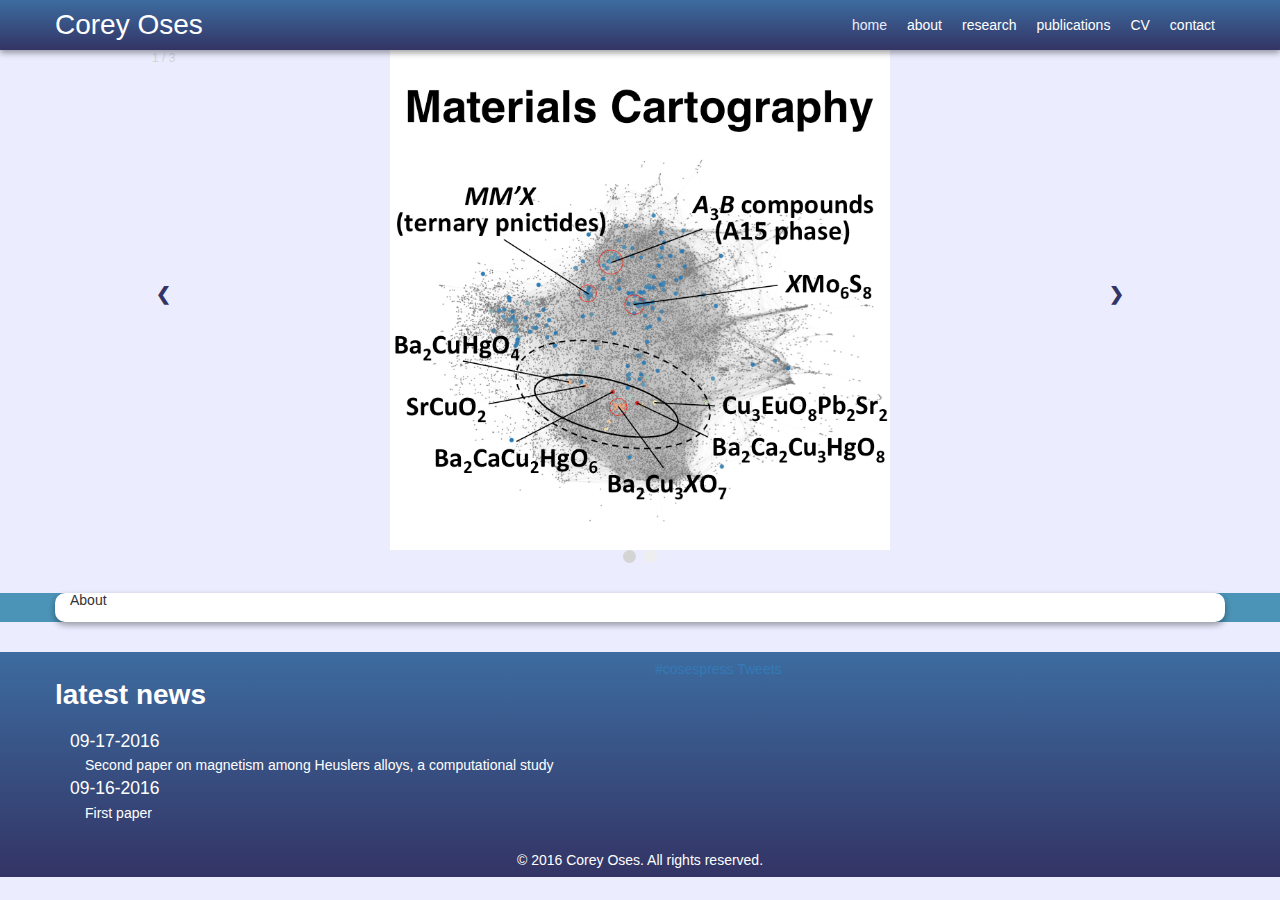
<file: html/main.html>
<!DOCTYPE html>
<html lang="en">
    <head>
        <meta charset="utf-8">
        <meta http-equiv="X-UA-Compatible" content="IE=edge">
        <meta name="viewport" content="width=device-width, initial-scale=1">
        <!-- The above 3 meta tags *must* come first in the head; any other head content must come *after* these tags -->
        <meta name="description" content="">
        <meta name="author" content="Corey Oses">
        <!--<link rel="icon" href="assets/img/favicon.ico">--!>
        <title>Corey Oses</title>
        <!--<script src="../js/jquery-3.1.1.js"></script>-->
        <link href="../css/reset_style.css" rel="stylesheet">
        <link href="../css/bootstrap-grid.css" rel="stylesheet">
        <link href="../css/style.css" rel="stylesheet">
        <link href="../css/slide_show.css" rel="stylesheet">
        <script src="../js/slide_show.js"></script>
        <!--[if lt IE 9]>
        <script src="html5shiv/dist/html5shiv.js"></script>
        <![endif]-->
    </head>
    <body>

        <!----------START:NAVIGATION_BAR----------!>
        <nav class="dark-gradient">
        <div class="container">
            <div class="row">
                <div class="col-md-6 titlename vertical-align">
                    <a href=""> Corey Oses </a>                
                </div>
                <div class="col-md-6 vertical-align">
                    <ul>
                        <li> <a class="currentlink" href=""> home </a> </li>
                        <li> <a href=""> about </a> </li>
                        <li> <a href=""> research </a> </li>
                        <li> <a href=""> publications </a> </li>
                        <li> <a href=""> CV </a> </li>
                        <li> <a href=""> contact </a> </li>
                    </ul>
                </div>
            </div>
        </div>
        </nav>
        <!---------- END:NAVIGATION_BAR ----------!>

        <!----------  START:SLIDE_SHOW  ----------!>
        <div>
            <div class="slideshow-container" onmouseenter="showSlidesAutomaticStop()" onmouseleave="showSlidesAutomaticStart()">
                <div class="mySlides fade" style="display: block">
                    <div class="numbertext">1 / 3</div>
                    <a href=""><img src="../pics/main/fingerprints_toc.png" style="width:50%"> </a>
                    <!--<div class="text">Caption One</div>-->
                </div>

                <div class="mySlides fade">
                    <div class="numbertext">2 / 3</div>
                    <a href=""> <img src="../pics/main/pocc_toc.png" style="width:50%"> </a>
                    <!--<div class="text">Caption Two</div>-->
                </div>

                <a class="prev" onclick="plusSlides(-1)">&#10094;</a>
                <a class="next" onclick="plusSlides(1)">&#10095;</a>
            </div>
            <br>
            <div style="text-align:center">
                <span class="dot active" onclick="currentSlide(1)"></span> 
                <span class="dot" onclick="currentSlide(2)"></span> 
            </div>
            <br>
            <script> showSlidesAutomaticStart(); </script>
        </div>
        <!----------   END:SLIDE_SHOW   ----------!>

        <!---------- START:MAIN_CONTENT ----------!>
        <div class="light-background main-content-background">
            <div class="container main-content">
                About
            </div>
        </div>
        <!----------  END:MAIN_CONTENT  ----------!>
        
        <!--------------START:FOOTER--------------!>
        <footer class="dark-gradient">
        <div class="container">
            <div class="row">
                <div class="col-md-6 vertical-align">
                    <h1> latest news </h1>                
                    <ul>
                        <li class="news-dates"> 09-17-2016 </li>
                        <ul>
                            <li class="news-press"> Second paper on magnetism among Heuslers alloys, a computational study </li>
                        </ul>
                        <li class="news-dates"> 09-16-2016 </li>
                        <ul>
                            <li class="news-press"> First paper </li>
                        </ul>
                    </ul>
                </div>
                <div class="col-md-6 twitter">
                    <a class="twitter-timeline"  href="https://twitter.com/hashtag/cosespress" data-widget-id="780286183452577792">#cosespress Tweets</a>
                    <script>!function(d,s,id){var js,fjs=d.getElementsByTagName(s)[0],p=/^http:/.test(d.location)?'http':'https';if(!d.getElementById(id)){js=d.createElement(s);js.id=id;js.src=p+"://platform.twitter.com/widgets.js";fjs.parentNode.insertBefore(js,fjs);}}(document,"script","twitter-wjs");</script>
                </div>
            </div>
        </div>

        <div class="copywrite">
            &copy; 2016 Corey Oses. All rights reserved.
        </div>
        </footer>
        <!-------------- END:FOOTER --------------!>

    </body>
</html>
</file>
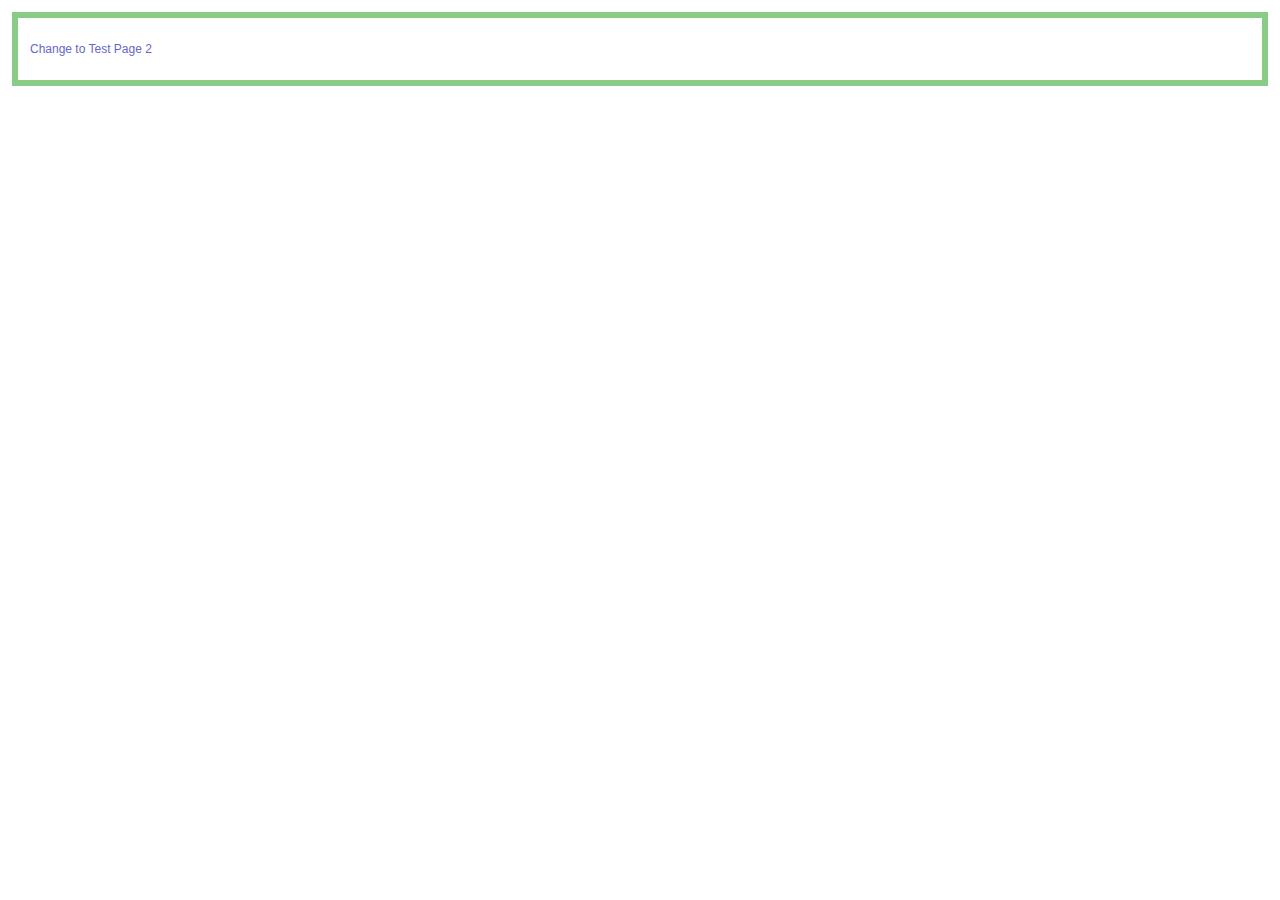
<file: html/html5shiv-master/test/iframe.1-1.html>
<!doctype html>
<html>
	<head>
		<meta charset="utf-8">
		<title>Test 1</title>
		<link rel="stylesheet" href="style.css">
		<script src="../src/html5shiv-printshiv.js"></script>
	</head>
	<body>
		<section>
			<p><a href="iframe.1-2.html">Change to Test Page 2</a></p>
		</section>
	</body>
</html>
</file>
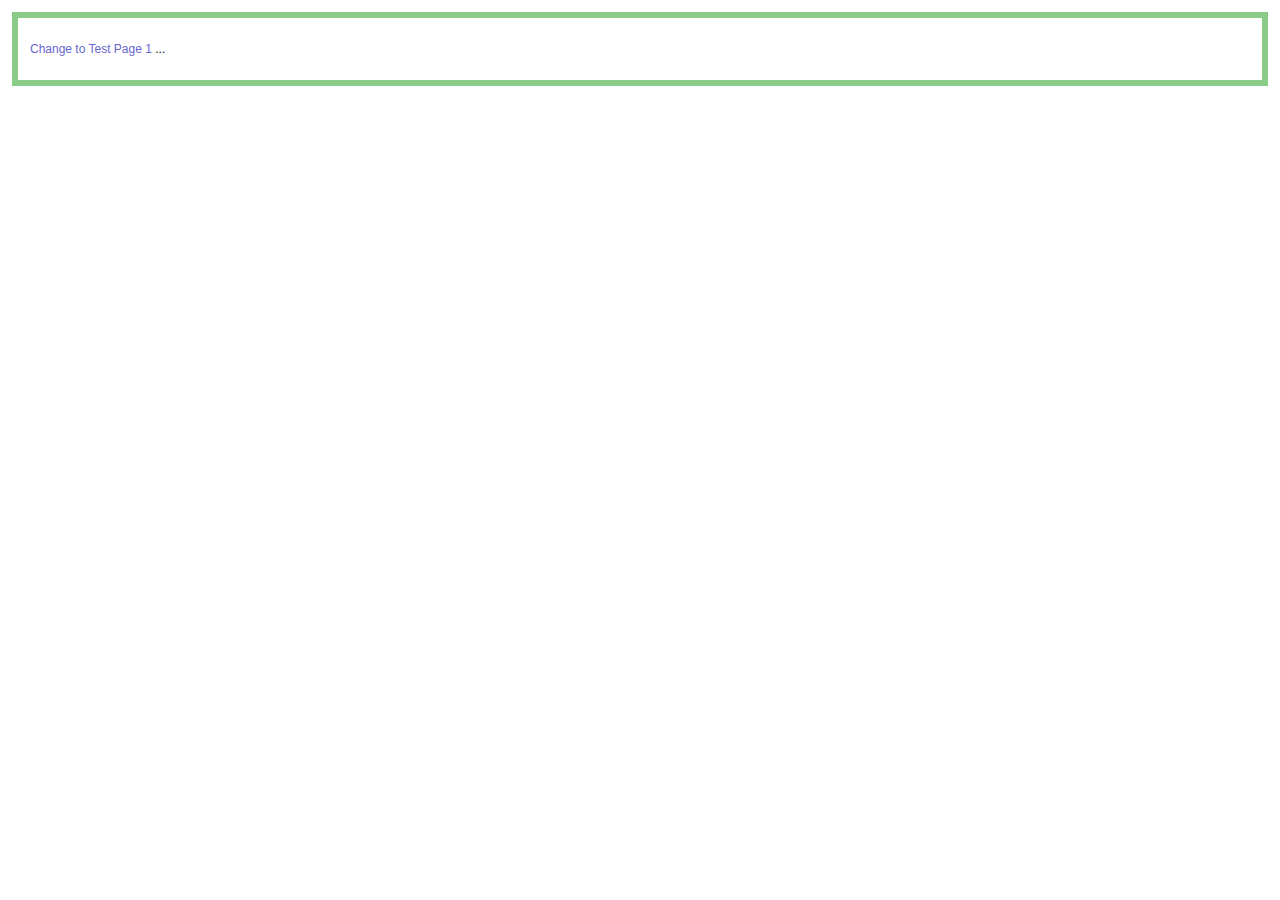
<file: html/html5shiv-master/test/iframe.1-2.html>
<!doctype html>
<html>
	<head>
		<meta charset="utf-8">
		<title>Test 2</title>
		<link rel="stylesheet" href="style.css">
		<script src="../src/html5shiv-printshiv.js"></script>
	<body>
		<section>
			<p><a href="iframe.1-1.html">Change to Test Page 1</a> <span contenteditable>...</span></p>
		</section>
	</body>
</html>
</file>
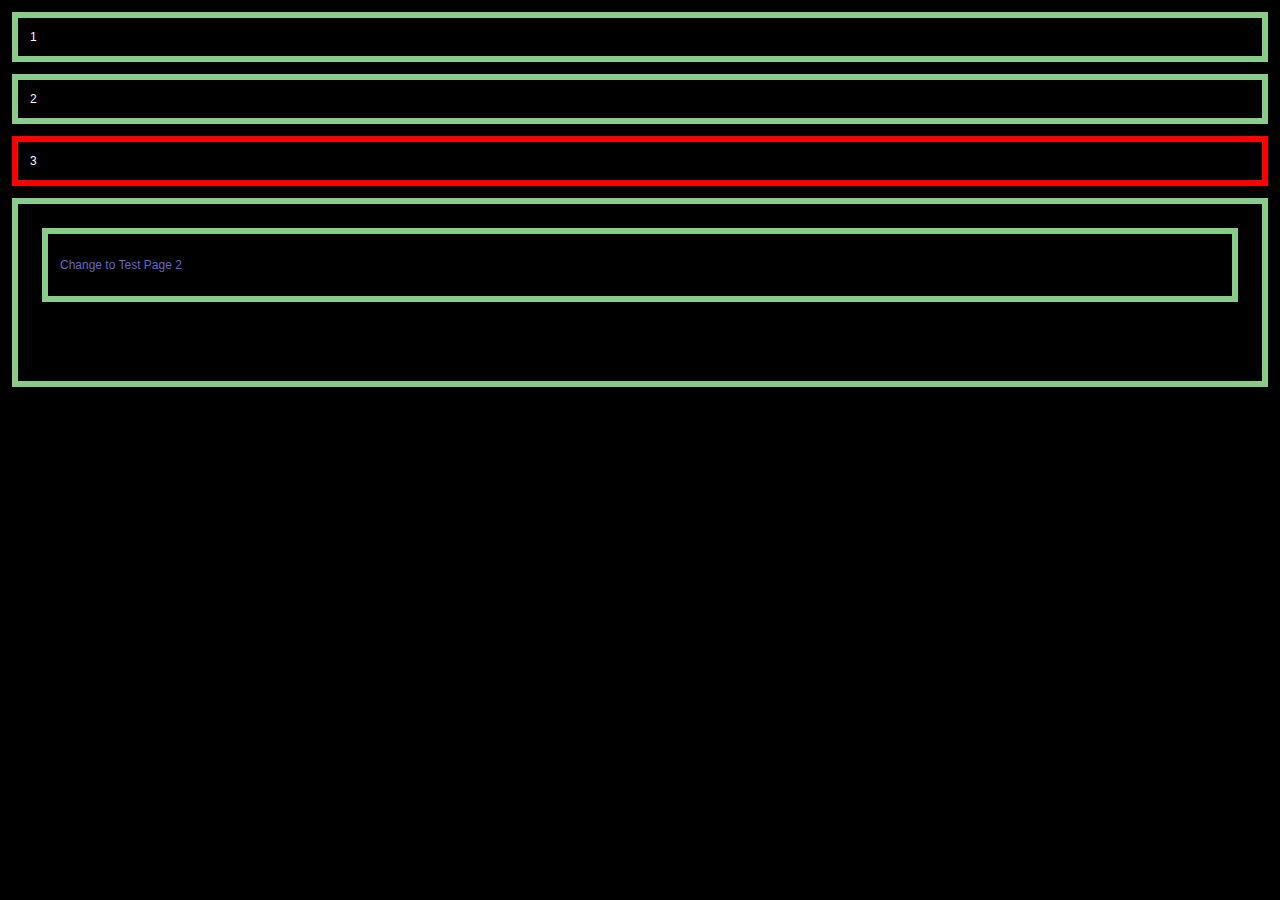
<file: html/html5shiv-master/test/iframe.1.html>
<!doctype html>
<html>
	<head>
		<meta charset="utf-8">
		<title>HTML5Shiv</title>
		<link rel="stylesheet" href="style.css">
		<style>
			body {
				color: #fff;
				background: url(data/body-crash.jpg);
			}
		</style>
		<script src="../src/html5shiv-printshiv.js"></script>
		<script src="//use.typekit.com/fbz1vwc.js"></script>
		<script>
			Typekit.load();
		</script>
	</head>
	<body>
		<section>1</section>
		<section>2</section>
		<section style="border-color: red;">3</section>
		<section>
			<iframe src="iframe.1-1.html" style="width:100%;height:100%;" frameborder="0"></iframe>
		</section>
	</body>
</html>
</file>
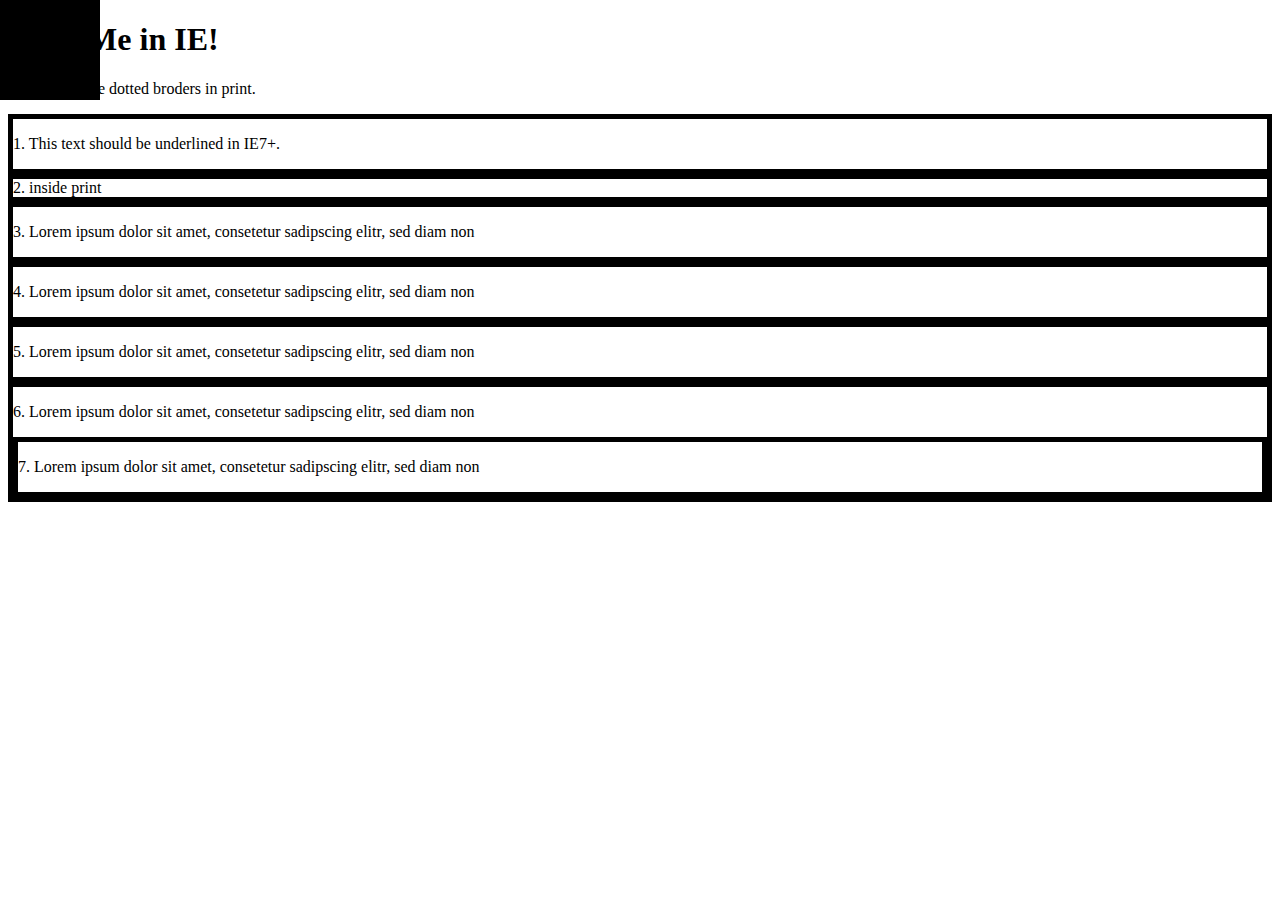
<file: html/html5shiv-master/test/mixed-test.html>
<!doctype html>
<html>
	<head>
		<meta charset="utf-8">
		<title>IEPP Test Suite</title>
		<link rel="stylesheet" href="data/inline-mixed-media.css">
		<link rel="stylesheet" href="data/inline-print-media.css">
		<link rel="stylesheet" href="data/print.css" media="print">
		<link rel="stylesheet" href="data/screen.css" media="screen, projection">
		<link rel="stylesheet" href="data/print-styles.css" media="print">
		<style>
			body {
				background: url(data/body-crash.jpg) no-repeat;
			}
		</style>
		<style>
			form {
				margin: 0;
			}
			article#inline-print {
				border: 5px solid #000;
			}
			section div article {
				border: 5px solid #000;
			}
			section[data-article="article"] {
				border: 5px solid #000;
			}
		</style>
		<style media="print">
			article#inline-print {
				border: 5px dotted #000;
			}
			section div article {
				border: 5px dotted #000;
			}
			section[data-article="article"] {
				border: 5px dotted #000;
			}
			p+article {
				text-decoration: underline;
			}
		</style>
		<script src="../src/html5shiv-printshiv.js"></script>
		
		<script src="//use.typekit.com/fbz1vwc.js"></script>
		<script>
			Typekit.load();
		</script>
	</head>
	<body id="print-body-id" class="print-body-class">
		<h1>
			Print Me in IE!
		</h1>
		<p>You should see dotted broders in print.</p>
		<article class="inline-mixed-media">
			<p>
				1. This text should be underlined in IE7+.
			</p>
		</article>
		<article class="inline-print-media">
			<form action="/test/ test">
				<div class="inside-of-form">2. inside print</div>
			</form>
		</article>
		<article class="print">
			<p>
				3. Lorem ipsum dolor sit amet, consetetur sadipscing elitr,  sed diam non
			</p>
		</article>
		<div class="print-styles">
			<article>
				<p>
					4. Lorem ipsum dolor sit amet, consetetur sadipscing elitr,  sed diam non
				</p>
			</article>
		</div>
		<article class="print-styles-print">
			<p>
				5. Lorem ipsum dolor sit amet, consetetur sadipscing elitr,  sed diam non
			</p>
		</article>
		<section>
			<div data-article="article">
				<article>
					<p>
						6. Lorem ipsum dolor sit amet, consetetur sadipscing elitr,  sed diam non
					</p>

					<section data-article="article">
						<p>
							7. Lorem ipsum dolor sit amet, consetetur sadipscing elitr,  sed diam non
						</p>
					</section>
				</article>
			</div>
		</section>
	</body>
</html>
</file>
<file: css/style.css>
/* Give the body a width */
/* Grad1                #333465
 * Grad2                #3D6CA0    
 * Primary              #4B93B7
 * Secondary            #EBEDFF
 * Accent               #B0C6D2
 * Grey                 #D4D4D4   
 * Off-White            #FAFCFD
 * White                #fff
 * Light-grey for dot   #EEE
 */

html {
    min-width: 300px; /* suppose you want minimun width of 1000px */
    width: auto !important;  /* Firefox will set width as auto */
    width: 300px;             /* As IE ignores !important it will set width as 1000px; */
}

body {
    font-family: "Source Sans Pro", Helvetica, sans-serif;
    width: 100%;
    line-height: 0; /*this fixes space between objects*/
    background-color: #EBEDFF;
    /*max-width: 960px;*/
    /*margin: 0 auto;*/
}

a:link,
a:visited,
a:hover,
a:active {
    text-decoration: none;
}

.dark-gradient {
    background: #3D6CA0; /* Old browsers */
    background: -moz-linear-gradient(top, #3D6CA0 0%, #333465 100%); /* FF3.6+ */
    background: -webkit-gradient(linear, left top, left bottom, color-stop(0%,#3D6CA0), color-stop(100%,#333465)); /* Chrome,Safari4+ */
    background: -webkit-linear-gradient(top, #3D6CA0 0%,#333465 100%); /* Chrome10+,Safari5.1+ */
    background: -o-linear-gradient(top, #3D6CA0 0%,#333465 100%); /* Opera 11.10+ */
    background: linear-gradient(to bottom, #3D6CA0 0%,#333465 100%); /* W3C standard, IE10+ */
    filter: progid:DXImageTransform.Microsoft.gradient( startColorstr='#3D6CA0', endColorstr='#333465',GradientType=0 ); /* IE6-9 */
}

.light-background {
    background-color: #4B93B7; /* Old browsers */
    /*background: -moz-linear-gradient(top, #4B93B7 0%, #B0C6D2 100%);*/ /* FF3.6+ */
    /*background: -webkit-gradient(linear, left top, left bottom, color-stop(0%,#4B93B7), color-stop(100%,#B0C6D2));*/ /* Chrome,Safari4+ */
    /*background: -webkit-linear-gradient(top, #4B93B7 0%,#B0C6D2 100%);*/ /* Chrome10+,Safari5.1+ */
    /*background: -o-linear-gradient(top, #4B93B7 0%,#B0C6D2 100%);*/ /* Opera 11.10+ */
    /*background: linear-gradient(to bottom, #4B93B7 0%,#B0C6D2 100%);*/ /* W3C standard, IE10+ */
    /*filter: progid:DXImageTransform.Microsoft.gradient( startColorstr='#4B93B7', endColorstr='#B0C6D2',GradientType=0 );*/ /* IE6-9 */
}

.vertical-align {
    position: relative; 
    top: 50%;
    /*transform: translateY(-50%);*/
}

.vcenter {
    display: inline-block;
    vertical-align: middle;
    float: none;
}

.container {
    padding-left: 0px;
    padding-right: 0px;
}

/* -----------------------------   START: Navigation Bar   ------------------------------*/

/* Make the nav take up the whole body width, 
 * and give it some top and bottom margin space */
nav {
    width: 100%;
    /*display: inline-block;*/
    position: relative;
    height: 50px;
    line-height: 50px;
    box-shadow: 0px 3px 6px rgba(0, 0, 0, 0.16), 0px 3px 6px rgba(0, 0, 0, 0.23);
    z-index: 999;
    /*padding: 30px;*/
}

nav .titlename {
    color: #FAFCFD;
    font-size: 200%;
    float: left;
}

nav .container ul {
    float: right;
}

nav .container ul li {
    /*width: 16.6667%;*/
    /*width: 10%;*/
    padding: 0px 10px; /* between links*/
    float: left;
}

nav a {
    /*display: block;*/
    width: 100%; 
    text-align: center;
    color: #fff;/*#FAFCFD;*/
}

nav a:hover {
    color: #B0C6D2;/*#B0C6D2;*/
}

/*nav a:active :not(.inactive) {*/
nav .currentlink,
nav a:active,
nav a:focus {
    color: #EBEDFF;
}

.nL2 {
    display: none;
}

/*
 * not sure what I was planning here, but turn this on
 * if I get the hamburger working (top nav bar)
*/
/*@media screen and (max-width:800px) {
    .nL1 {
        display: none;
    }

    .nL2 {
        display: block;
    }
}*/

/* -----------------------------    END: Navigation Bar    ------------------------------*/

/*.inactiveLink {
cursor: default;
}*/

/*nav .inactiveLink a:active {
pointer-events: none;
}*/

/* -----------------------------   START: Dropdown Button   -----------------------------*/
/* Dropdown Button */
.dropbtn {
    /*background-color: #4CAF50;
    color: white;
    padding: 16px;
    font-size: 16px;
    border: none;*/
cursor: pointer;
}

/* Dropdown button on hover & focus */
/*.dropbtn:hover, .dropbtn:focus {
background-color: #3e8e41;
}*/

/* The container <div> - needed to position the dropdown content */
.dropdown {
    position: relative;
    /*display: inline-block;*/
    display: block;
}

/* Dropdown Content (Hidden by Default) */
.dropdown-content {
    display: none;
    position: absolute;
    background-color: #3D6CA0;
    /*min-width: 160px;*/
    box-shadow: 0px 8px 16px 0px rgba(0,0,0,0.2);
    /*border-radius: 10px;*/    /*I want only bottom rounded*/
    -moz-border-radius: 0px;
    -webkit-border-radius: 0px 0px 10px 10px;
    border-radius: 0px 0px 10px 10px; 
    /*margin: 0 auto;*/
    text-align: center;
    /*this combo makes it float to the right vs. on the left*/
    right: 0;
    float: right;
}

.dropdown-content ul {
    text-align:center;
    line-height: 3;
}

/* Links inside the dropdown */
/*.dropdown-content ul {*/
.dropdown-content a {
    color: #fff;
    padding-top: 3px;
    padding-bottom: 3px
    padding-left: 10px;
    padding-right: 10px;
    text-decoration: none;
    display: block;
}

/* Change color of dropdown links on hover */
.dropdown-content a:hover {
    /*background-color: #333465;*/
    /*border-radius: 10px;*/
}

/* Show the dropdown menu (use JS to 
add this class to the 
.dropdown-content container when the 
user clicks on the dropdown button) */
.show {
    display:block;
}
/* -----------------------------    END: Dropdown Button    -----------------------------*/

/* -------------------------------    START: Slideshow    -------------------------------*/

/* Slideshow container */
.mySlides {
    display: none;
    text-align: center;
}

.slideshow {
    margin-top: 30px;
    margin-bottom: 30px;
    background-color: #fff;
    padding-top: 30px;
    padding-bottom: 30px;
}

.shadow {
   -moz-box-shadow:    inset 0 0 15px #000000;
   -webkit-box-shadow: inset 0 0 15px #000000;
   box-shadow:         inset 0px 3px 6px rgba(0, 0, 0, 0.16), inset 0px 3px 6px rgba(0, 0, 0, 0.23);/*inset 0 0 15px #000000;*/
}

.slideshow-container {
    /*max-width: 1000px;*/
    position: relative;
    margin: auto;
    max-width: 1000px;
    /*margin-top: 0%;*/   /*keep this off, ruins the mouseover */
    /*z-index: -1;*/      /*keep this off, ruins the mouseover */
}

/* Next & previous buttons */
.prev, .next {
    cursor: pointer;
    position: absolute;
    top: 50%;
    width: auto;
    margin-top: -22px;
    padding: 16px;
    color: #333465;
    font-weight: bold;
    font-size: 18px;
    transition: 0.6s ease;
    border-radius: 0 3px 3px 0;
}

/* Position the "next button" to the right */
.next {
    right: 0;
    border-radius: 3px 0 0 3px;
}

/* On hover, add a black background color with a little bit see-through */
.prev:hover, .next:hover {
    background-color: rgba(0,0,0,0.25);
}

/* Caption text */
.text {
    color: #D4D4D4;/*#f2f2f2;*/
    font-size: 15px;
    padding: 8px 12px;
    position: absolute;
    bottom: 8px;
    width: 100%;
    text-align: center;
}

/* Number text (1/3 etc) */
.numbertext {
    color: #D4D4D4; /*#F2F2F2*/
    font-size: 12px;
    padding: 8px 12px;
    position: absolute;
    top: 0;
}

/* The dots/bullets/indicators */
.dot {
    cursor:pointer;
    height: 13px;
    width: 13px;
    margin: 0 2px;
    background-color: #EEE; /*#bbb*/
    border-radius: 50%;
    display: inline-block;
    transition: background-color 0.6s ease;
}

.active, .dot:hover {
    background-color: #D4D4D4;  /*#717171*/
}

/* Fading animation */
.fade {
    -webkit-animation-name: fade;
    -webkit-animation-duration: 1.5s;
    animation-name: fade;
    animation-duration: 1.5s;
}

@-webkit-keyframes fade {
    from {opacity: .4} 
    to {opacity: 1}
}

@keyframes fade {
    from {opacity: .4} 
    to {opacity: 1}
}

/* -------------------------------    END: Slideshow    -------------------------------*/

.main-content {
    margin-top:30px;
    margin-bottom:30px;
    padding-top: 0px; /*15px;*/
    padding-bottom: 15px;
    padding-right:15px;
    padding-left:15px;
    /*height: 500px;*/
    background-color: #fff;
    box-shadow: 0px 3px 6px rgba(0, 0, 0, 0.16), 0px 3px 6px rgba(0, 0, 0, 0.23);
    border-radius: 10px;
    line-height:1;
}

.main-content .personal-pic img {
    padding-top:15px;
    /*padding-bottom:15px;*/
}

.main-content a {
    color: blue;
}

.main-content h1 {
    margin:0px;
    padding-top:10pt;
    padding-bottom:5pt;
}

.main-content h2 {
    margin:0px;
    padding-top:10pt;
}

.main-content .entry {
    padding-top:10px;
}

.main-content .entry .row {
    /*background-color:red;*/
    text-align:justify;
    margin-left:0px;
    margin-right:0px;
}

.main-content .entry .row .container-fluid {
    padding-left:0px;
    padding-right:0px;
}

.main-content .entry .row .table-entry {
    margin-left:0px;
    margin-right:0px;
    padding-left:0px;
    padding-right:0px;/*15px;*/
}

.main-content .entry .row .entry-margin {
    /*font-style: italic;*/
    text-align:left;
    /*padding-right:10px;*/
    font-size:110%;
}

.main-content .entry .row .entry-date {
    padding-right:20px;
    text-align:right;
    font-size:110%;
}

/*phone transition width*/
@media screen and (max-width: 992px) {
  .main-content .entry .row .entry-margin {
    font-style: italic;
    text-align:left;
    /*padding-right:10px;*/
    font-size:110%;
  }
  .main-content .entry .row .entry-date {
    padding-right:20px;
    text-align:left;
    font-size:110%;
  }
}

.main-content .entry .row .entry-title {
    font-size:110%;
}

.main-content .entry .row .entry-description {
    /*list-style-position: inside;*/
    padding-top:5px;
}


.main-content .entry .entry-description ul {
    /*padding-left:1em;*/
  margin-left: 0;
  padding-left: 20px;
  list-style-type: disc;
}

.main-content .entry .entry-description ol {
    /*padding-left:1em;*/
  margin-left: 0;
  padding-left: 16px;
}

/* ---------------------------------   START: Footer   ----------------------------------*/
footer {
    width: 100%;
    /*display: inline-block;*/
    position: relative;
    bottom: 0px;
    z-index: 999;
    /*height: 600px;*/
    /*line-height: 300px;*/
    color: #fff;
    padding-left: 30px;
    padding-right: 30px;
    padding-top: 10px;
    padding-bottom: 10px;
    line-height: 1;
}

footer .container {
    /*margin-left: 15px;
    margin-right: 15px;*/
}

footer .container ul {
    list-style:none;
}

footer h1 {
    color: #fff;
}

footer .news-dates {
    font-size:125%;
    padding-top:5px;
    padding-bottom:5px;
    padding-left:15px;
    padding-right:15px;
}

footer .news-press {
    padding-top:3px;
    padding-bottom:3px;
    padding-left:30px;
    padding-right:30px;
}

footer .twitter {
    /*padding-top: 30px;*/
    /*text-align: center;*/
    padding-left: 15px;
    padding-right: 15px;
    margin-right: 0px;
    max-width: 95% !important; /* issues with rescaling */
}

footer .copywrite {
    color: #fff;
    margin-top: 30px;
    text-align: center;
    /*position: absolute;
    bottom: 30px;*/
    /*width: 100%*/
}
/* ---------------------------------    END: Footer    ----------------------------------*/
</file>
<file: html/html5shiv-master/test/style.css>
@import url(style.all.css);
@import url(style.print.css);
</file>
<file: css/slide_show.css>
/* Slideshow container */
.mySlides {
    display: none;
    text-align: center;
}

.slideshow {
    margin-top: 30px;
    margin-bottom: 30px;
    background-color: #fff;
    padding-bottom: 30px;
}

.slideshow-container {
    /*max-width: 1000px;*/
    position: relative;
    margin: auto;
    max-width: 1000px;
    /*margin-top: 0%;*/   /*keep this off, ruins the mouseover */
    /*z-index: -1;*/      /*keep this off, ruins the mouseover */
}

/* Next & previous buttons */
.prev, .next {
    cursor: pointer;
    position: absolute;
    top: 50%;
    width: auto;
    margin-top: -22px;
    padding: 16px;
    color: #333465;
    font-weight: bold;
    font-size: 18px;
    transition: 0.6s ease;
    border-radius: 0 3px 3px 0;
}

/* Position the "next button" to the right */
.next {
    right: 0;
    border-radius: 3px 0 0 3px;
}

/* On hover, add a black background color with a little bit see-through */
.prev:hover, .next:hover {
    background-color: rgba(0,0,0,0.25);
}

/* Caption text */
.text {
    color: #f2f2f2;
    font-size: 15px;
    padding: 8px 12px;
    position: absolute;
    bottom: 8px;
    width: 100%;
    text-align: center;
}

/* Number text (1/3 etc) */
.numbertext {
    color: #D4D4D4; /*#F2F2F2*/
    font-size: 12px;
    padding: 8px 12px;
    position: absolute;
    top: 0;
}

/* The dots/bullets/indicators */
.dot {
    cursor:pointer;
    height: 13px;
    width: 13px;
    margin: 0 2px;
    background-color: #EEE; /*#bbb*/
    border-radius: 50%;
    display: inline-block;
    transition: background-color 0.6s ease;
}

.active, .dot:hover {
    background-color: #D4D4D4;  /*#717171*/
}

/* Fading animation */
.fade {
    -webkit-animation-name: fade;
    -webkit-animation-duration: 1.5s;
    animation-name: fade;
    animation-duration: 1.5s;
}

@-webkit-keyframes fade {
    from {opacity: .4} 
    to {opacity: 1}
}

@keyframes fade {
    from {opacity: .4} 
    to {opacity: 1}
}
</file>
<file: html/html5shiv-master/test/data/inline-mixed-media.css>
@media screen, handheld {
	article.inline-mixed-media {
		border: 5px solid #000;
	}
}

@media print  {
	article.inline-mixed-media {
		border: 5px dotted #000;
	}
}
</file>
<file: html/html5shiv-master/test/data/inline-print-media.css>
.inline-print-media form {
	border: 5px solid #000;
}
@media print  {
	.inline-print-media form {
		border: 5px dotted #000;
	}
}
</file>
<file: html/html5shiv-master/test/data/print.css>
article.print {
	border: 5px dotted #000;
}
</file>
<file: html/html5shiv-master/test/data/screen.css>
article.print {
	border: 5px solid #000;
}
.print-styles article {
	border: 5px solid #000;
}
article.print-styles-print {
	border: 5px solid #000;
}
</file>
<file: html/html5shiv-master/test/data/print-styles.css>
.print-styles article {
	border: 5px dotted #000;
}
@media print {
	article.print-styles-print {
		border: 5px dotted #000;
	}
}
</file>
